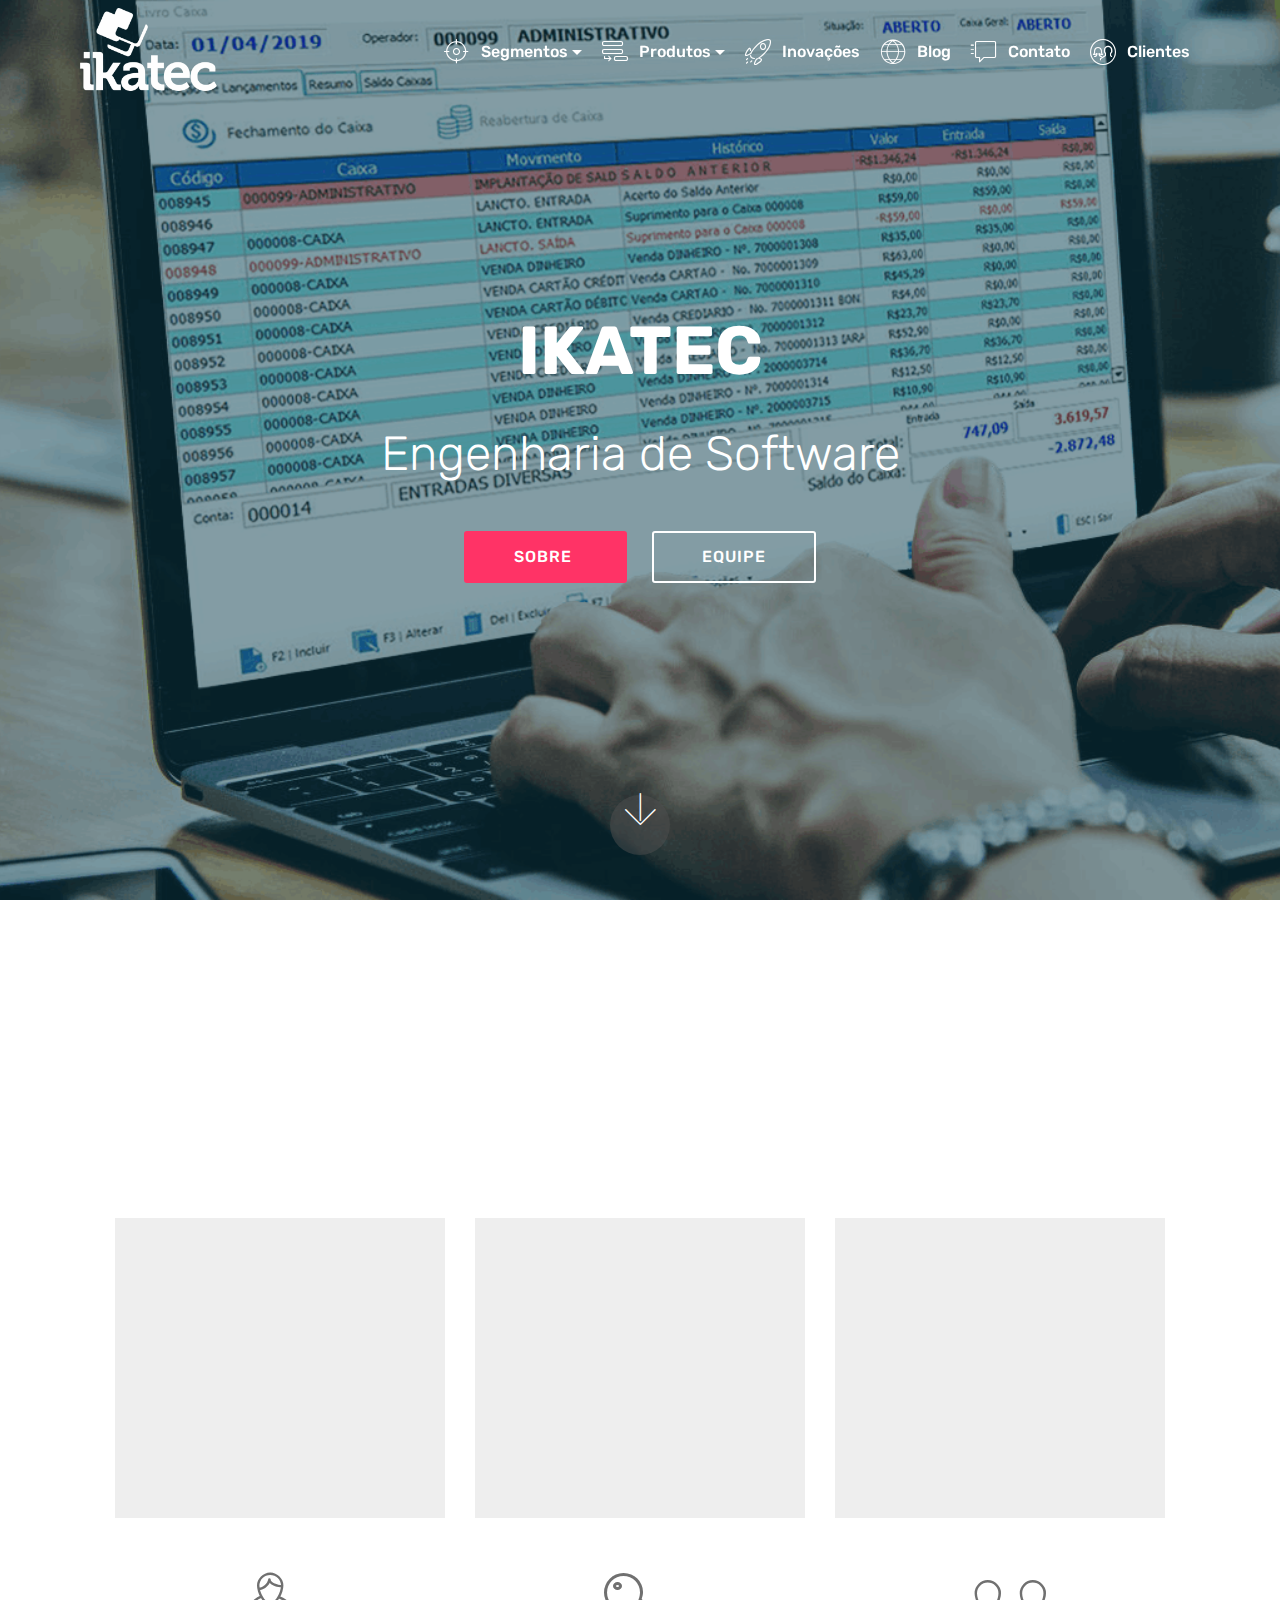
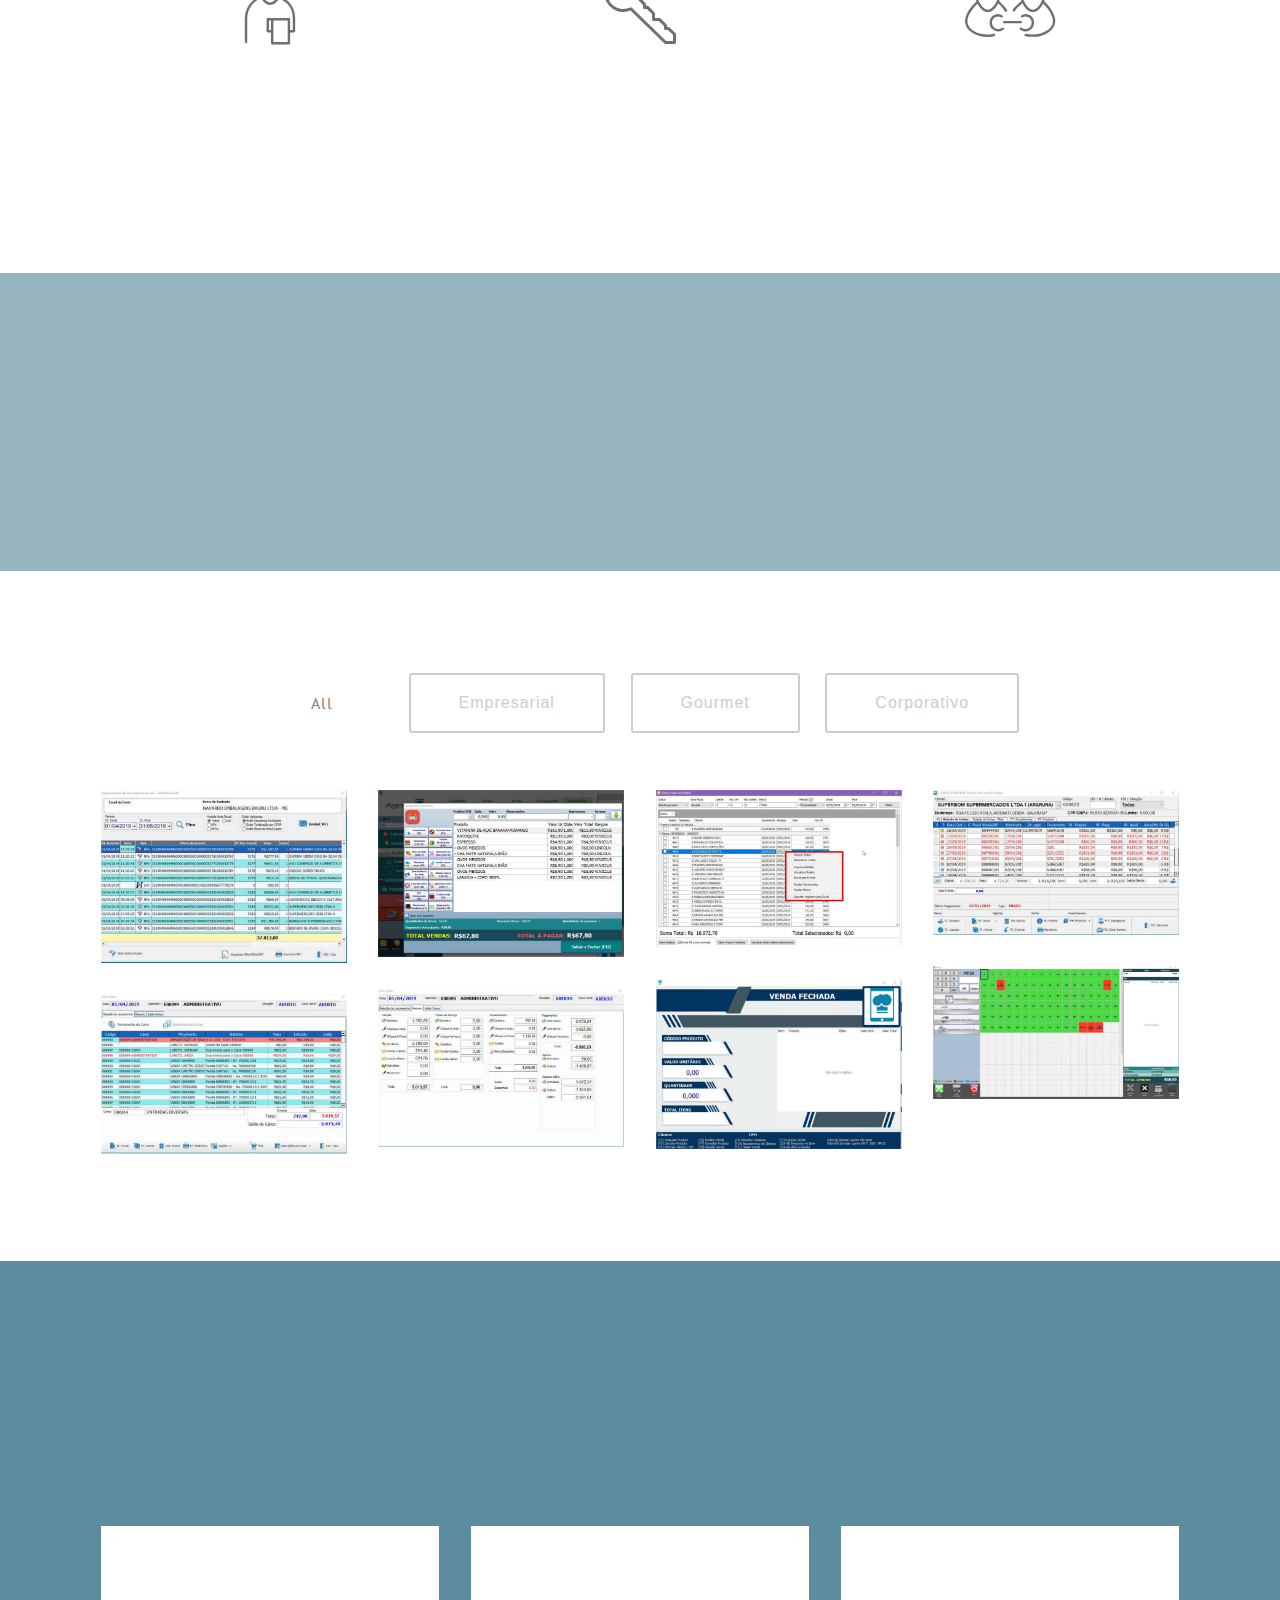
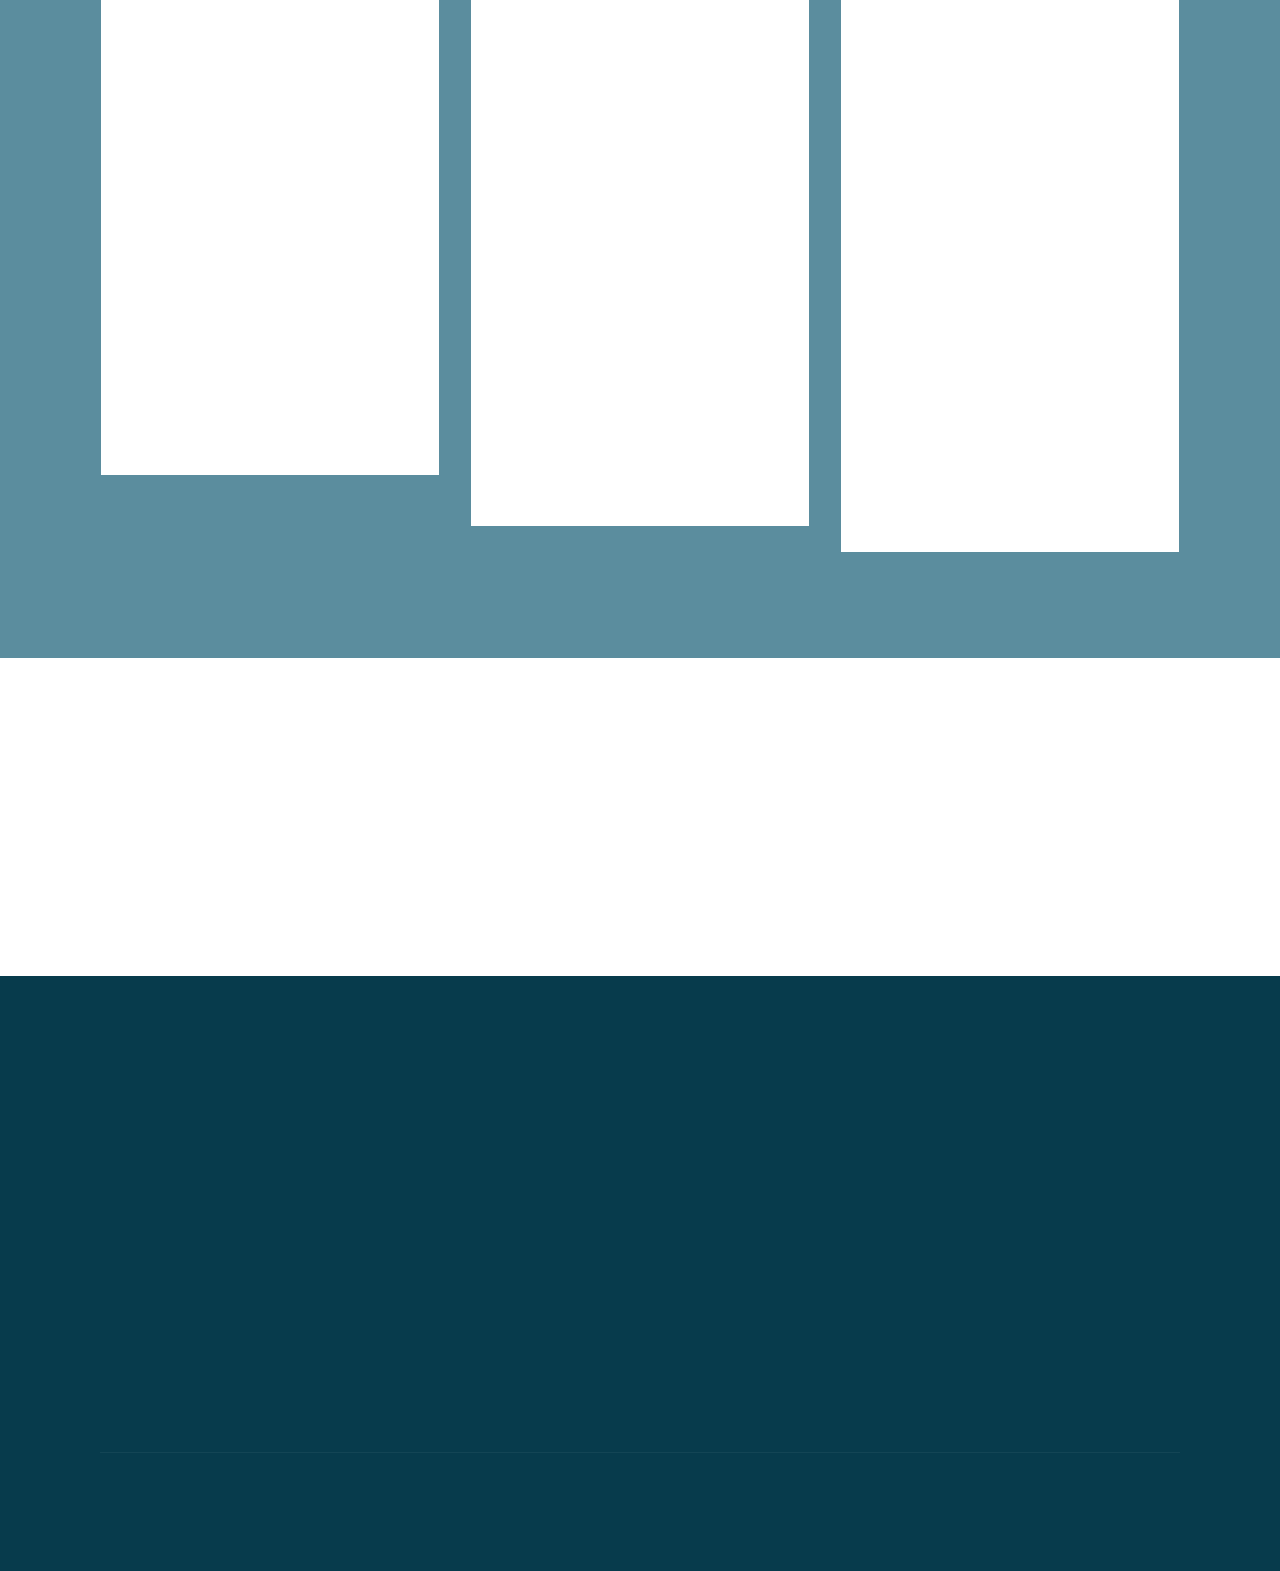
<file: index.html>
<!DOCTYPE html>
<html  >
<head>
  <!-- Site made with Mobirise Website Builder v4.10.5, https://mobirise.com -->
  <meta charset="UTF-8">
  <meta http-equiv="X-UA-Compatible" content="IE=edge">
  <meta name="generator" content="Mobirise v4.10.5, mobirise.com">
  <meta name="viewport" content="width=device-width, initial-scale=1, minimum-scale=1">
  <link rel="shortcut icon" href="assets/images/logo-branca-site-240x154.png" type="image/x-icon">
  <meta name="description" content="Ikatec Engenharia de Softwares, sistema ERP, CRM, Delivery e de comunicação digital para usa empresa.">
  
  <title>Ikatec</title>
  <link rel="stylesheet" href="assets/icons-mind/style.css">
  <link rel="stylesheet" href="assets/web/assets/mobirise-icons/mobirise-icons.css">
  <link rel="stylesheet" href="assets/tether/tether.min.css">
  <link rel="stylesheet" href="assets/bootstrap/css/bootstrap.min.css">
  <link rel="stylesheet" href="assets/bootstrap/css/bootstrap-grid.min.css">
  <link rel="stylesheet" href="assets/bootstrap/css/bootstrap-reboot.min.css">
  <link rel="stylesheet" href="assets/dropdown/css/style.css">
  <link rel="stylesheet" href="assets/animatecss/animate.min.css">
  <link rel="stylesheet" href="assets/socicon/css/styles.css">
  <link rel="stylesheet" href="assets/theme/css/style.css">
  <link rel="stylesheet" href="assets/gallery/style.css">
  <link rel="stylesheet" href="assets/mobirise/css/mbr-additional.css" type="text/css">
  
  
  

</head>
<body>
  <section class="menu cid-qTkzRZLJNu" once="menu" id="menu1-0">

    

    <nav class="navbar navbar-expand beta-menu navbar-dropdown align-items-center navbar-fixed-top navbar-toggleable-sm bg-color transparent">
        <button class="navbar-toggler navbar-toggler-right" type="button" data-toggle="collapse" data-target="#navbarSupportedContent" aria-controls="navbarSupportedContent" aria-expanded="false" aria-label="Toggle navigation">
            <div class="hamburger">
                <span></span>
                <span></span>
                <span></span>
                <span></span>
            </div>
        </button>
        <div class="menu-logo">
            <div class="navbar-brand">
                <span class="navbar-logo">
                    <a href="https://www.ikatec.com.br">
                         <img src="assets/images/logo-branca-site-240x154.png" alt="Ikatec Tecnologia" title="Ikatec Tecnologia" style="height: 5.5rem;">
                    </a>
                </span>
                
            </div>
        </div>
        <div class="collapse navbar-collapse" id="navbarSupportedContent">
            <ul class="navbar-nav nav-dropdown nav-right" data-app-modern-menu="true"><li class="nav-item dropdown"><a class="nav-link link text-white dropdown-toggle display-4" href="page1.html" aria-expanded="false" data-toggle="dropdown-submenu"><span class="mbri-target mbr-iconfont mbr-iconfont-btn"></span>Segmentos</a><div class="dropdown-menu"><a class="text-white dropdown-item display-4" href="page6.html" aria-expanded="false">Salão Cabeleleiros<br></a><a class="text-white dropdown-item display-4" href="http://www.hotentregasmais.com.br" aria-expanded="false" target="_blank">Delivery<br></a><a class="text-white dropdown-item display-4" href="page7.html" aria-expanded="false">Restaurantes<br></a><a class="text-white dropdown-item display-4" href="page8.html" aria-expanded="false">ERP Pequenas Empresas<br></a><a class="text-white dropdown-item display-4" href="page6.html" aria-expanded="false">Clínicas Estética</a><a class="text-white dropdown-item display-4" href="https://www.mnadeumzap.com.br" aria-expanded="false" target="_blank">Mande Um Zap</a><a class="text-white dropdown-item display-4" href="page1.html" aria-expanded="false">Hatus</a></div></li><li class="nav-item dropdown">
                    <a class="nav-link link text-white dropdown-toggle display-4" href="https://mobirise.com" data-toggle="dropdown-submenu" aria-expanded="true"><span class="mbri-add-submenu mbr-iconfont mbr-iconfont-btn"></span>
                        
                        Produtos</a><div class="dropdown-menu"><div class="dropdown"><a class="text-white dropdown-item dropdown-toggle display-4" href="https://mobirise.com" data-toggle="dropdown-submenu" aria-expanded="true">Agnus</a><div class="dropdown-menu dropdown-submenu"><a class="text-white dropdown-item display-4" href="page8.html">Empresiarial<br></a><a class="text-white dropdown-item display-4" href="page6.html" aria-expanded="false">Corporativo</a><a class="text-white dropdown-item display-4" href="page7.html" aria-expanded="false">Gourmet</a></div></div><a class="text-white dropdown-item display-4" href="https://www.mandeumzap.com.br" aria-expanded="false" target="_blank">Plataforma M1Z</a><a class="text-white dropdown-item display-4" href="https://www.hotentregasmais.com.br" aria-expanded="false" target="_blank">Hot Entregas</a></div>
                </li><li class="nav-item"><a class="nav-link link text-white display-4" href="index.html"><span class="mbri-rocket mbr-iconfont mbr-iconfont-btn"></span>
                        Inovações</a></li><li class="nav-item"><a class="nav-link link text-white display-4" href="index.html"><span class="imind-globe mbr-iconfont mbr-iconfont-btn"></span>
                        Blog</a></li><li class="nav-item"><a class="nav-link link text-white display-4" href="page9.html"><span class="mbri-help mbr-iconfont mbr-iconfont-btn"></span>Contato</a></li><li class="nav-item"><a class="nav-link link text-white display-4" href="index.html"><span class="mbri-users mbr-iconfont mbr-iconfont-btn"></span>Clientes</a></li></ul>
            
        </div>
    </nav>
</section>

<section class="engine"><a href="https://mobirise.info/v">free html templates</a></section><section class="cid-qTkA127IK8 mbr-fullscreen" id="header2-1">

    

    <div class="mbr-overlay" style="opacity: 0.5; background-color: rgb(7, 59, 76);"></div>

    <div class="container align-center">
        <div class="row justify-content-md-center">
            <div class="mbr-white col-md-10">
                <h1 class="mbr-section-title mbr-bold pb-3 mbr-fonts-style display-1">
                    IKATEC<br></h1>
                
                <p class="mbr-text pb-3 mbr-fonts-style display-2">
                    Engenharia de Software</p>
                <div class="mbr-section-btn"><a class="btn btn-md btn-secondary display-4" href="sobre.html">SOBRE&nbsp;</a>
                    <a class="btn btn-md btn-white-outline display-4" href="page10.html">EQUIPE</a></div>
            </div>
        </div>
    </div>
    <div class="mbr-arrow hidden-sm-down" aria-hidden="true">
        <a href="#next">
            <i class="mbri-down mbr-iconfont"></i>
        </a>
    </div>
</section>

<section class="features15 cid-rnyy3kBhGM" id="features15-7">

    

    
    <div class="container">
        <h2 class="mbr-section-title pb-3 align-center mbr-fonts-style display-2">Moldamos a tecnologia com ideias, talento e conhecimento</h2>
        <h3 class="mbr-section-subtitle display-5 align-center mbr-fonts-style">A Ikatec como empresa tem por objetivo com esforço e dedicação, não ser um sucesso para si e sim criar e gerar valor para seu o negócio.</h3>

        <div class="media-container-row container pt-5 mt-2">

            <div class="col-12 col-md-6 mb-4 col-lg-4">
                <div class="card flip-card p-5 align-center">
                    <div class="card-front card_cont">
                        <img src="assets/images/mbr-900x401.jpg" alt="Mobirise" title="">
                    </div>
                    <div class="card_back card_cont">
                        <h4 class="card-title display-5 py-2 mbr-fonts-style">
                            Equipe Especializada</h4>
                        <p class="mbr-text mbr-fonts-style display-7">
                            Mantemos profissionais qualificados em cada área de atuação, como temos vários nichos de mercado habilitamos profissionais para cada um deles para melhor aproveitamento dos talentos, com foco no resultado para cada cliente</p>
                    </div>
                </div>
            </div>

            <div class="col-12 col-md-6 mb-4 col-lg-4">
                
                <div class="card flip-card p-5 align-center">
                    <div class="card-front card_cont">
                        <img src="assets/images/mbr-900x600.jpg" alt="Mobirise" title="">
                    </div>
                    <div class="card_back card_cont">
                        <h4 class="card-title py-2 mbr-fonts-style display-5">
                            Tecnologias</h4>
                        <p class="mbr-text mbr-fonts-style display-7">Utilizamos em nossos projetos as melhores tecnologias para cada necessidade, sempre trazendo o que cada uma traz de melhor para serem aplicadas no desenvolvimento para o mercado de nossos clientes</p>
                    </div>
                </div>
            </div>
            
            <div class="col-12 col-md-6 mb-4 col-lg-4">
                <div class="card flip-card p-5 align-center">
                    <div class="card-front card_cont">
                        <img src="assets/images/mbr-1-1068x712.jpeg" alt="Mobirise" title="">
                    </div>
                    <div class="card_back card_cont">
                        <h4 class="card-title py-2 mbr-fonts-style display-5">
                            Criatividade e Inovação</h4>
                        <p class="mbr-text mbr-fonts-style display-7">
                            Mantemos nossas equipes motivadas para buscar novas soluções em diversas áreas, para isso mantemos nossos desenvolvedores em um ambiente agradável de criação para novas ideias</p>
                    </div>
                </div> 
            </div>

            
        </div>
</div></section>

<section class="features5 cid-rov5qFwqAF" id="features5-c">
    
    

    
    <div class="container">
        <div class="media-container-row">

            <div class="card p-3 col-12 col-md-6 col-lg-4">
                <div class="card-img pb-3">
                    <span class="mbr-iconfont imind-waiter"></span>
                </div>
                <div class="card-box">
                    <h4 class="card-title py-3 mbr-fonts-style display-7">
                        Ouvindo
                    <div>você</div></h4>
                    <p class="mbr-text mbr-fonts-style display-7">Estamos sempre prontos para ouvir e ajudar, seja para resolver questões relativas ao uso dos nossos sistemas, sugestões e apontamento de melhorias.</p>
                </div>
            </div>

            <div class="card p-3 col-12 col-md-6 col-lg-4">
                <div class="card-img pb-3">
                    <span class="mbr-iconfont mbri-key"></span>
                </div>
                <div class="card-box">
                    <h4 class="card-title py-3 mbr-fonts-style display-7">Expertise</h4>
                    <p class="mbr-text mbr-fonts-style display-7">Conhecimento e tecnologia, são norteadores em nossas equipes para fazer suas rotinas e atividades mais organizadas e rentáveis em seu negócio.</p>
                </div>
            </div>

            <div class="card p-3 col-12 col-md-6 col-lg-4">
                <div class="card-img pb-3">
                    <span class="mbr-iconfont imind-affiliate"></span>
                </div>
                <div class="card-box">
                    <h4 class="card-title py-3 mbr-fonts-style display-7">
                        Atendimento
                    <div>personalizado</div></h4>
                    <p class="mbr-text mbr-fonts-style display-7">Você pode solicitar uma visita no local para atendimento de necessidades específicas ou agendar uma vídeo conferência online.</p>
                </div>
            </div>

            
        </div>
    </div>
</section>

<section class="mbr-section content5 cid-ru2FzwJYtT mbr-parallax-background" id="content5-g">

    

    <div class="mbr-overlay" style="opacity: 0.6; background-color: rgb(91, 141, 158);">
    </div>

    <div class="container">
        <div class="media-container-row">
            <div class="title col-12 col-md-8">
                <h2 class="align-center mbr-bold mbr-white pb-3 mbr-fonts-style display-1">AGNUS</h2>
                <h3 class="mbr-section-subtitle align-center mbr-light mbr-white pb-3 mbr-fonts-style display-5">Sistema de Controle Empresarial<div>ERP</div></h3>
                
                
            </div>
        </div>
    </div>
</section>

<section class="mbr-gallery mbr-slider-carousel cid-ru3CDonkvN" id="gallery2-p">

    

    <div class="container">
        <div><!-- Filter --><div class="mbr-gallery-filter container gallery-filter-active"><ul buttons="0"><li class="mbr-gallery-filter-all"><a class="btn btn-md btn-primary-outline active display-7" href="">All</a></li></ul></div><!-- Gallery --><div class="mbr-gallery-row"><div class="mbr-gallery-layout-default"><div><div><div class="mbr-gallery-item mbr-gallery-item--p2" data-video-url="false" data-tags="Empresarial"><div href="#lb-gallery2-p" data-slide-to="0" data-toggle="modal"><img src="assets/images/empresarial-envio-docs-fiscais-contabilidade-926x650-800x562.jpg" alt="" title=""><span class="icon-focus"></span></div></div><div class="mbr-gallery-item mbr-gallery-item--p2" data-video-url="false" data-tags="Gourmet"><div href="#lb-gallery2-p" data-slide-to="1" data-toggle="modal"><img src="assets/images/gourmet-controle-mesas-modelo-1-inclusao-items-1128x766-800x543.jpg" alt="" title=""><span class="icon-focus"></span></div></div><div class="mbr-gallery-item mbr-gallery-item--p2" data-video-url="false" data-tags="Corporativo"><div href="#lb-gallery2-p" data-slide-to="2" data-toggle="modal"><img src="assets/images/hatus-gerenciador-de-boletos-1026x656-800x512.jpg" alt="" title=""><span class="icon-focus"></span></div></div><div class="mbr-gallery-item mbr-gallery-item--p2" data-video-url="false" data-tags="Empresarial"><div href="#lb-gallery2-p" data-slide-to="3" data-toggle="modal"><img src="assets/images/empresarial-contas-a-receber-1008x593-800x471.jpg" alt="" title=""><span class="icon-focus"></span></div></div><div class="mbr-gallery-item mbr-gallery-item--p2" data-video-url="false" data-tags="Gourmet"><div href="#lb-gallery2-p" data-slide-to="4" data-toggle="modal"><img src="assets/images/gourmet-tela-touch-1920x1042-800x434.jpg" alt="" title=""><span class="icon-focus"></span></div></div><div class="mbr-gallery-item mbr-gallery-item--p2" data-video-url="false" data-tags="Gourmet"><div href="#lb-gallery2-p" data-slide-to="5" data-toggle="modal"><img src="assets/images/gourmet-pdv-1025x710-800x554.jpg" alt="" title=""><span class="icon-focus"></span></div></div><div class="mbr-gallery-item mbr-gallery-item--p2" data-video-url="false" data-tags="Empresarial"><div href="#lb-gallery2-p" data-slide-to="6" data-toggle="modal"><img src="assets/images/empresarial-caixa-2-985x639-800x519.jpg" alt="" title=""><span class="icon-focus"></span></div></div><div class="mbr-gallery-item mbr-gallery-item--p2" data-video-url="false" data-tags="Empresarial"><div href="#lb-gallery2-p" data-slide-to="7" data-toggle="modal"><img src="assets/images/empresarial-caixa-1-984x642-800x522.jpg" alt="" title=""><span class="icon-focus"></span></div></div></div></div><div class="clearfix"></div></div></div><!-- Lightbox --><div data-app-prevent-settings="" class="mbr-slider modal fade carousel slide" tabindex="-1" data-keyboard="true" data-interval="false" id="lb-gallery2-p"><div class="modal-dialog"><div class="modal-content"><div class="modal-body"><div class="carousel-inner"><div class="carousel-item"><img src="assets/images/empresarial-envio-docs-fiscais-contabilidade-926x650.jpg" alt="" title=""></div><div class="carousel-item"><img src="assets/images/gourmet-controle-mesas-modelo-1-inclusao-items-1128x766.jpg" alt="" title=""></div><div class="carousel-item"><img src="assets/images/hatus-gerenciador-de-boletos-1026x656.jpg" alt="" title=""></div><div class="carousel-item"><img src="assets/images/empresarial-contas-a-receber-1008x593.jpg" alt="" title=""></div><div class="carousel-item"><img src="assets/images/gourmet-tela-touch-1920x1042.jpg" alt="" title=""></div><div class="carousel-item"><img src="assets/images/gourmet-pdv-1025x710.jpg" alt="" title=""></div><div class="carousel-item"><img src="assets/images/empresarial-caixa-2-985x639.jpg" alt="" title=""></div><div class="carousel-item active"><img src="assets/images/empresarial-caixa-1-984x642.jpg" alt="" title=""></div></div><a class="carousel-control carousel-control-prev" role="button" data-slide="prev" href="#lb-gallery2-p"><span class="mbri-left mbr-iconfont" aria-hidden="true"></span><span class="sr-only">Previous</span></a><a class="carousel-control carousel-control-next" role="button" data-slide="next" href="#lb-gallery2-p"><span class="mbri-right mbr-iconfont" aria-hidden="true"></span><span class="sr-only">Next</span></a><a class="close" href="#" role="button" data-dismiss="modal"><span class="sr-only">Close</span></a></div></div></div></div></div>
    </div>

</section>

<section class="mbr-section content4 cid-ru3saekySp" id="content4-n">

    

    <div class="container">
        <div class="media-container-row">
            <div class="title col-12 col-md-8">
                <h2 class="align-center pb-3 mbr-fonts-style display-2">
                    Temos soluções criativas para diversos fins</h2>
                <h3 class="mbr-section-subtitle align-center mbr-light mbr-fonts-style display-5">
                    Engenharia de software, imaginação e criatividade.</h3>
                
            </div>
        </div>
    </div>
</section>

<section class="features3 cid-ru3pGNJAC6" id="features3-k">

    

    
    <div class="container">
        <div class="media-container-row">
            <div class="card p-3 col-12 col-md-6 col-lg-4">
                <div class="card-wrapper">
                    <div class="card-img">
                        <img src="assets/images/agnus-882x542.jpg" alt="Mobirise" title="">
                    </div>
                    <div class="card-box">
                        <h4 class="card-title mbr-fonts-style display-7">
                            AGNUS
                        </h4>
                        <p class="mbr-text mbr-fonts-style display-7">
                            Família de produtos para gestão de negócios, um ERP prático que ajudará sua empresa a se destacar mais no mercado em salões, restaurantes, varejo, etc.. Saiba mais ou chame um consultor e marque uma visita.</p>
                    </div>
                    <div class="mbr-section-btn text-center"><a href="agnus.html" class="btn btn-primary display-4">
                            Mais</a></div>
                </div>
            </div>

            <div class="card p-3 col-12 col-md-6 col-lg-4">
                <div class="card-wrapper">
                    <div class="card-img">
                        <img src="assets/images/hot-882x542.jpg" alt="Mobirise" title="">
                    </div>
                    <div class="card-box">
                        <h4 class="card-title mbr-fonts-style display-7">HOT ENTREGAS</h4>
                        <p class="mbr-text mbr-fonts-style display-7">
                            Agora sim uma maneira prática, inteligente e fácil de levar seu negócio a ter o próprio <em>delivery.</em><br>Com Hot Entregas você tem um parceiro com você e não um sócio comissionado! Saiba mais.<br><br><em><br></em></p>
                    </div>
                    <div class="mbr-section-btn text-center"><a href="https://www.hotentregasmais.com.br" class="btn btn-primary display-4" target="_blank">
                            Mais</a></div>
                </div>
            </div>

            <div class="card p-3 col-12 col-md-6 col-lg-4">
                <div class="card-wrapper">
                    <div class="card-img">
                        <img src="assets/images/m1z-882x542.jpg" alt="Mobirise" title="">
                    </div>
                    <div class="card-box">
                        <h4 class="card-title mbr-fonts-style display-7">MANDE UM ZAP</h4>
                        <p class="mbr-text mbr-fonts-style display-7">
                            Já pensou atender vários clientes ao mesmo tempo em um PABX para WhatsApp? Se não pensou é bom se preparar, pois esta plataforma vai garantir um melhor atendimento no mensageiro social mais amado do Brasil. Venha conferir como fazer a gestão de sua comunicaçào pelo WhatsApp.</p>
                    </div>
                    <div class="mbr-section-btn text-center"><a href="https://www.mandeumzap.com.br" class="btn btn-primary display-4" target="_blank">
                            Mais</a></div>
                </div>
            </div>

            
        </div>
    </div>
</section>

<section class="cid-ru3ECm66uH" id="social-buttons1-r">
    
    

    

    <div class="container">
        <div class="media-container-row">
            <div class="col-md-8 align-center">
                <h2 class="pb-3 mbr-section-title mbr-fonts-style display-2">
                    COMPARTILHE ESTA PÁGINA!</h2>
                <div>
                    <div class="mbr-social-likes" data-counters="false">
                        <span class="btn btn-social facebook mx-2" title="Share link on Facebook">
                            <i class="socicon socicon-facebook"></i>
                        </span>
                        <span class="btn btn-social twitter mx-2" title="Share link on Twitter">
                            <i class="socicon socicon-twitter"></i>
                        </span>
                        <span class="btn btn-social plusone mx-2" title="Share link on Google+">
                            <i class="socicon socicon-googleplus"></i>
                        </span>
                        
                        
                    </div>
                </div>
            </div>
        </div>
    </div>
</section>

<section class="cid-rKEGZ9jWyH" id="footer2-2h">

    

    

    <div class="container">
        <div class="media-container-row content mbr-white">
            <div class="col-12 col-md-3 mbr-fonts-style display-7">
                <p class="mbr-text"><strong>Endreço</strong><br>Av. Nossa Senhora de Fátima, 11-19 Jardim América - Bauru -SP&nbsp;<br>
                    <br>
                    <br><strong>Contatos</strong>
                    <br>
                    <br>Email: comercial@ikatec.com.br &nbsp; &nbsp; &nbsp; Telefone: 14 3500 0559 &nbsp; &nbsp; &nbsp; &nbsp; &nbsp; &nbsp; &nbsp; &nbsp; &nbsp; &nbsp;<br>Whatsapp: 11 99686 1116</p>
            </div>
            <div class="col-12 col-md-3 mbr-fonts-style display-7">
                <p class="mbr-text">
                    <strong>Links</strong>
                    <br>
                    <br><a class="text-primary" href="https://mobirise.co/">Website builder</a>
                    <br><br>
                    <br><strong>Feedback</strong>
                    <br>
                    <br>Estamos ansiosos em ouvir suas sugestões, conte para nossa equipe.<br><br></p>
            </div>
            <div class="col-12 col-md-6">
                <div class="google-map"><iframe frameborder="0" style="border:0" src="https://www.google.com/maps/embed/v1/place?key=AIzaSyCy9r70T3NYf3PhvVflTo0_zdif2_IoIYs&amp;q=place_id:EjRBdi4gTm9zc2EgU3JhLiBkZSBGw6F0aW1hLCAxMS0xOSwgQmF1cnUgLSBTUCwgQnJhemlsIhoSGAoUChIJETj80UFnv5QR6f2VTeX6C-wQEw" allowfullscreen=""></iframe></div>
            </div>
        </div>
        <div class="footer-lower">
            <div class="media-container-row">
                <div class="col-sm-12">
                    <hr>
                </div>
            </div>
            <div class="media-container-row mbr-white">
                <div class="col-sm-6 copyright">
                    <p class="mbr-text mbr-fonts-style display-7">
                        © Copyright 2019 Ikatec Engenharia de Software - All Rights Reserved
                    </p>
                </div>
                <div class="col-md-6">
                    <div class="social-list align-right">
                        <div class="soc-item">
                            <a href="https://twitter.com/mobirise" target="_blank">
                                <span class="socicon-twitter socicon mbr-iconfont mbr-iconfont-social"></span>
                            </a>
                        </div>
                        <div class="soc-item">
                            <a href="https://www.facebook.com/pages/Mobirise/1616226671953247" target="_blank">
                                <span class="socicon-facebook socicon mbr-iconfont mbr-iconfont-social"></span>
                            </a>
                        </div>
                        <div class="soc-item">
                            <a href="https://www.youtube.com/c/mobirise" target="_blank">
                                <span class="socicon-youtube socicon mbr-iconfont mbr-iconfont-social"></span>
                            </a>
                        </div>
                        
                        
                        
                    </div>
                </div>
            </div>
        </div>
    </div>
</section>


  <script src="assets/web/assets/jquery/jquery.min.js"></script>
  <script src="assets/popper/popper.min.js"></script>
  <script src="assets/tether/tether.min.js"></script>
  <script src="assets/bootstrap/js/bootstrap.min.js"></script>
  <script src="assets/dropdown/js/nav-dropdown.js"></script>
  <script src="assets/dropdown/js/navbar-dropdown.js"></script>
  <script src="assets/touchswipe/jquery.touch-swipe.min.js"></script>
  <script src="assets/viewportchecker/jquery.viewportchecker.js"></script>
  <script src="assets/parallax/jarallax.min.js"></script>
  <script src="assets/masonry/masonry.pkgd.min.js"></script>
  <script src="assets/imagesloaded/imagesloaded.pkgd.min.js"></script>
  <script src="assets/bootstrapcarouselswipe/bootstrap-carousel-swipe.js"></script>
  <script src="assets/smoothscroll/smooth-scroll.js"></script>
  <script src="assets/vimeoplayer/jquery.mb.vimeo_player.js"></script>
  <script src="assets/sociallikes/social-likes.js"></script>
  <script src="assets/mbr-flip-card/mbr-flip-card.js"></script>
  <script src="assets/theme/js/script.js"></script>
  <script src="assets/slidervideo/script.js"></script>
  <script src="assets/gallery/player.min.js"></script>
  <script src="assets/gallery/script.js"></script>
  
  
 <div id="scrollToTop" class="scrollToTop mbr-arrow-up"><a style="text-align: center;"><i class="mbr-arrow-up-icon mbr-arrow-up-icon-cm cm-icon cm-icon-smallarrow-up"></i></a></div>
    <input name="animation" type="hidden">
  
</body>
</html>
</file>
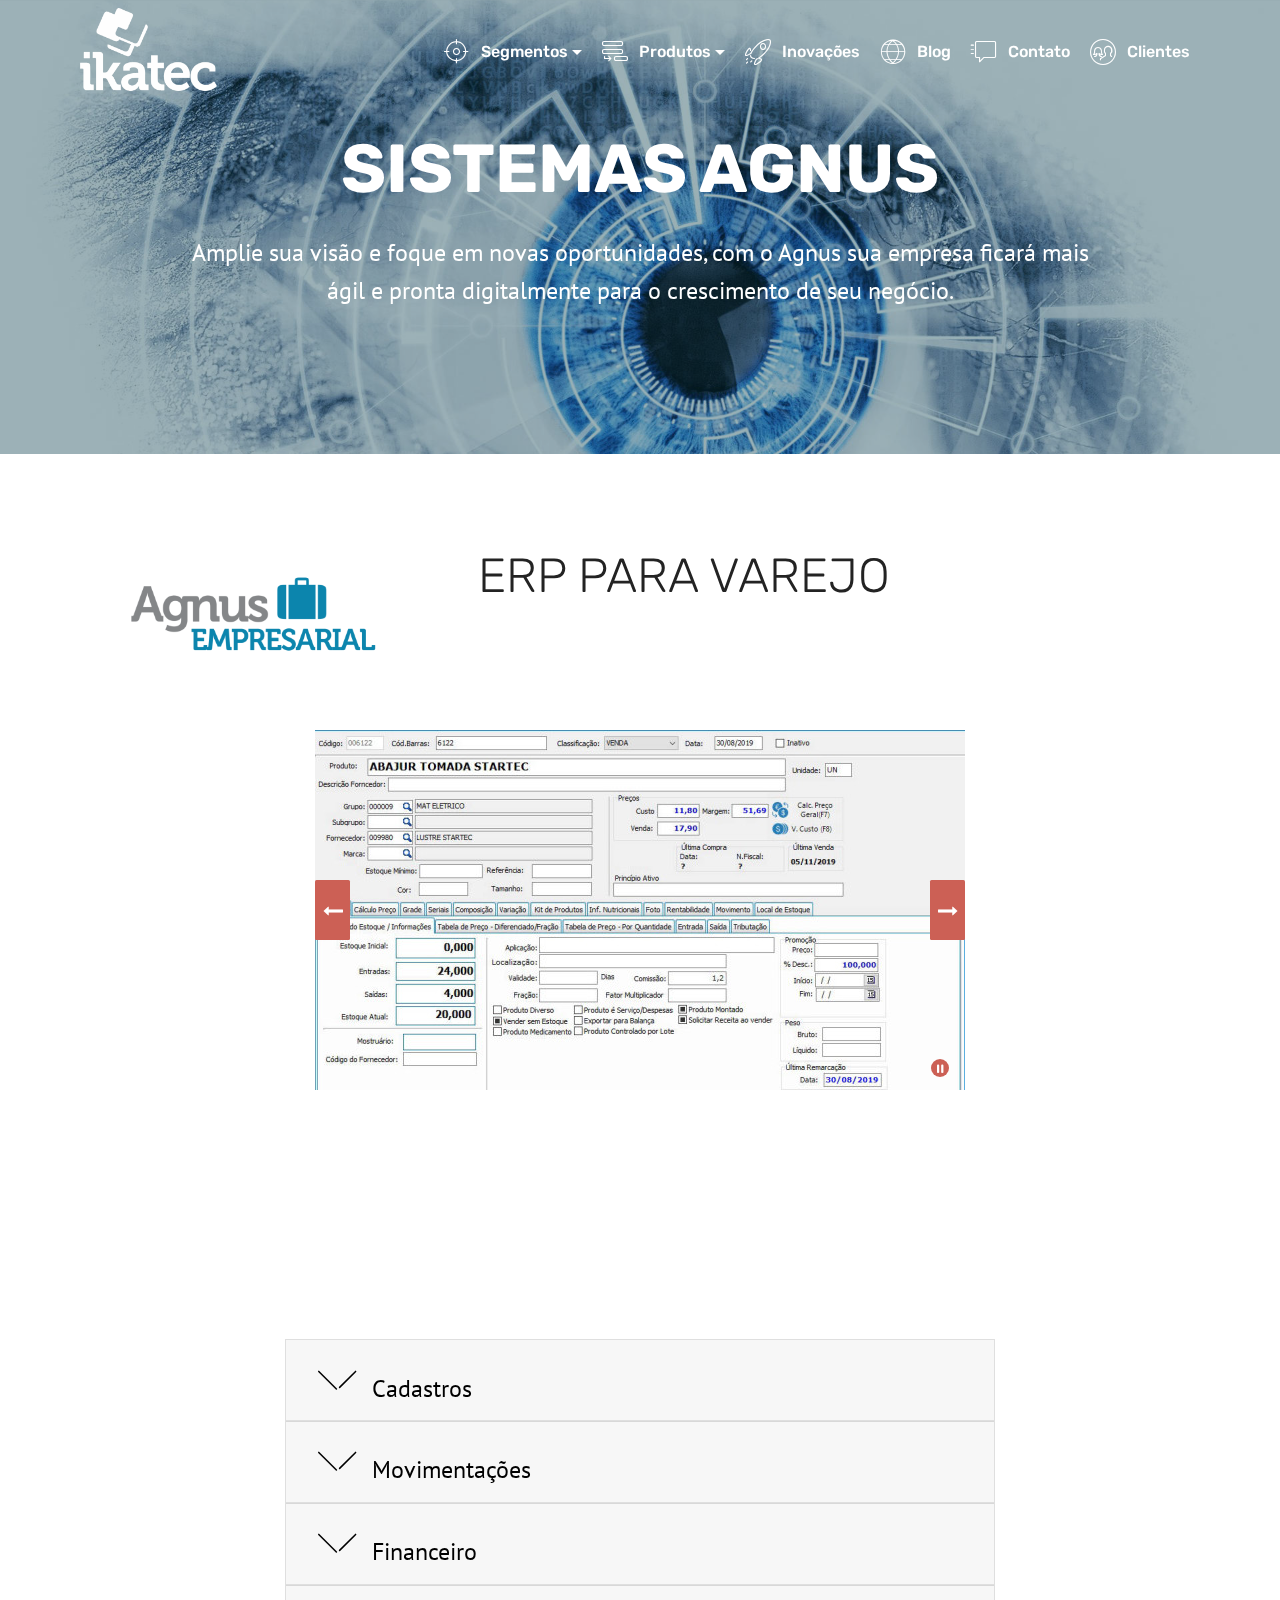
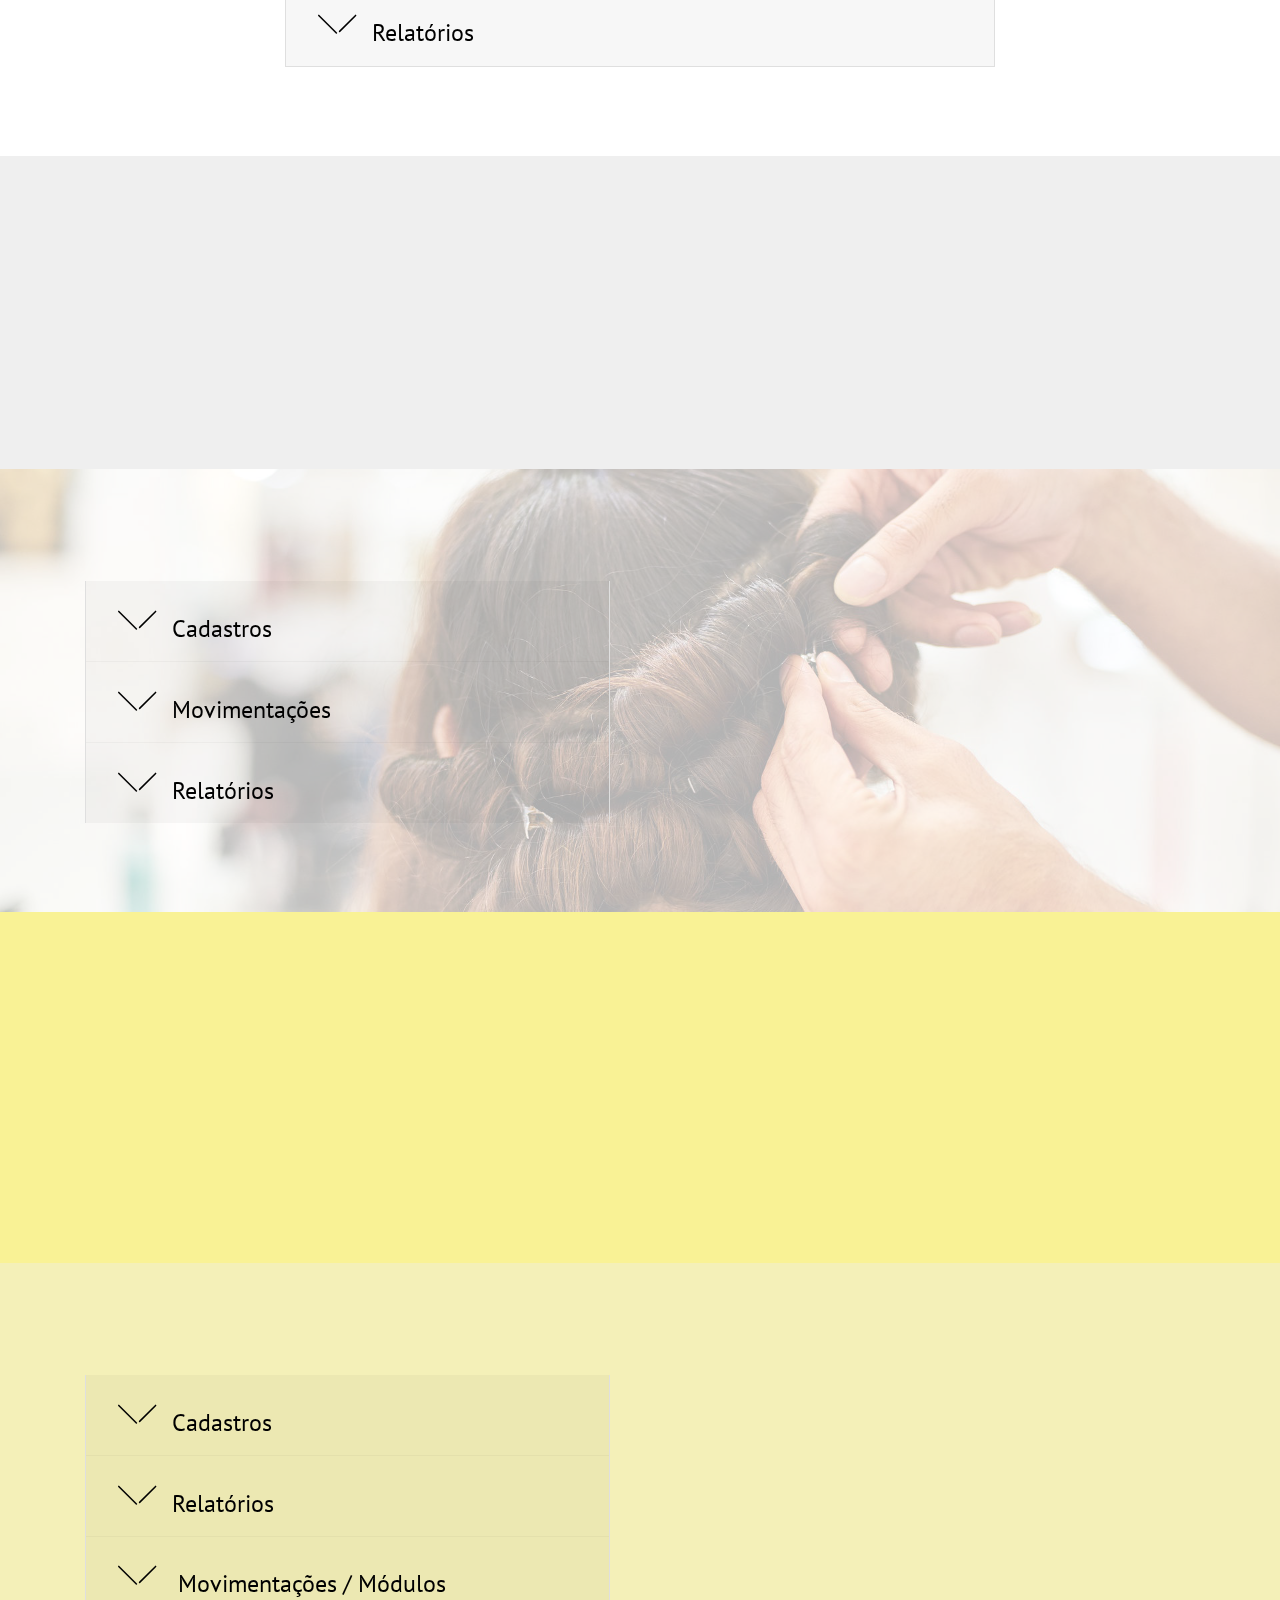
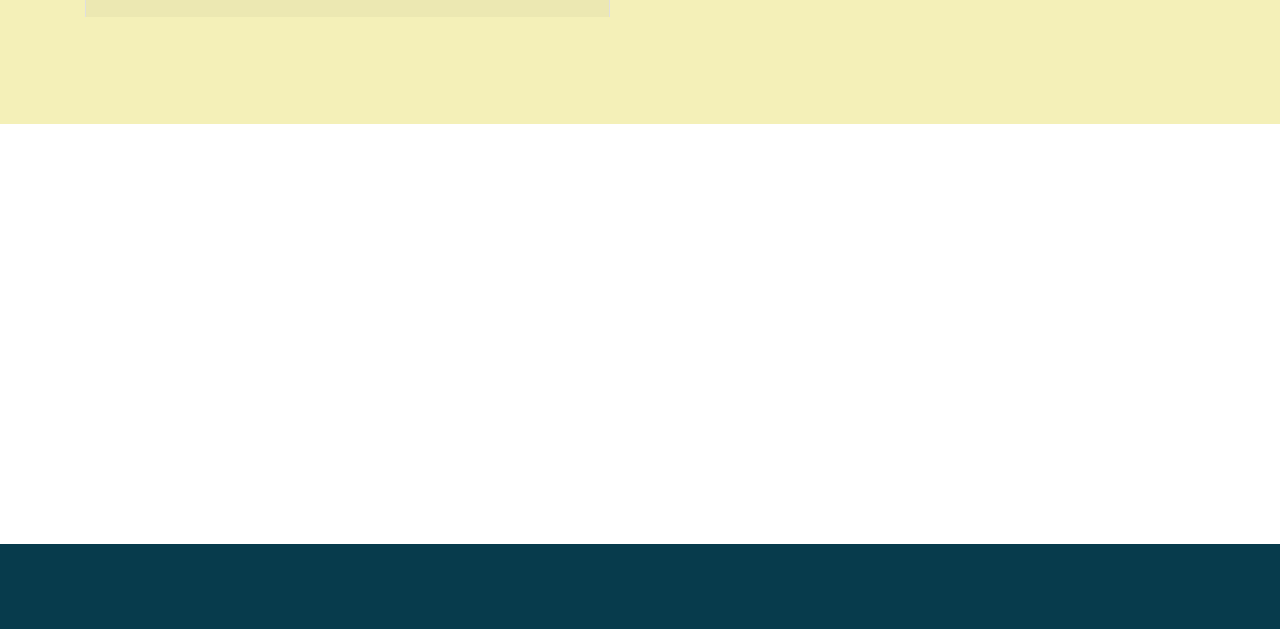
<file: agnus.html>
<!DOCTYPE html>
<html  >
<head>
  <!-- Site made with Mobirise Website Builder v4.10.5, https://mobirise.com -->
  <meta charset="UTF-8">
  <meta http-equiv="X-UA-Compatible" content="IE=edge">
  <meta name="generator" content="Mobirise v4.10.5, mobirise.com">
  <meta name="viewport" content="width=device-width, initial-scale=1, minimum-scale=1">
  <link rel="shortcut icon" href="assets/images/logo-branca-site-240x154.png" type="image/x-icon">
  <meta name="description" content="ERP para pequenas e médias empresas">
  
  <title>agnus</title>
  <link rel="stylesheet" href="assets/icons-mind/style.css">
  <link rel="stylesheet" href="assets/web/assets/mobirise-icons/mobirise-icons.css">
  <link rel="stylesheet" href="assets/tether/tether.min.css">
  <link rel="stylesheet" href="assets/bootstrap/css/bootstrap.min.css">
  <link rel="stylesheet" href="assets/bootstrap/css/bootstrap-grid.min.css">
  <link rel="stylesheet" href="assets/bootstrap/css/bootstrap-reboot.min.css">
  <link rel="stylesheet" href="assets/dropdown/css/style.css">
  <link rel="stylesheet" href="assets/animatecss/animate.min.css">
  <link rel="stylesheet" href="assets/theme/css/style.css">
  <link rel="stylesheet" href="assets/wowslider-init/style.css">
  <link rel="stylesheet" href="assets/mobirise/css/mbr-additional.css" type="text/css">
  
  
  
<link rel="stylesheet" href="assets/wowslider-init/boundary/style.css">
</head>
<body>
  <section class="menu cid-qTkzRZLJNu" once="menu" id="menu1-3">

    

    <nav class="navbar navbar-expand beta-menu navbar-dropdown align-items-center navbar-fixed-top navbar-toggleable-sm bg-color transparent">
        <button class="navbar-toggler navbar-toggler-right" type="button" data-toggle="collapse" data-target="#navbarSupportedContent" aria-controls="navbarSupportedContent" aria-expanded="false" aria-label="Toggle navigation">
            <div class="hamburger">
                <span></span>
                <span></span>
                <span></span>
                <span></span>
            </div>
        </button>
        <div class="menu-logo">
            <div class="navbar-brand">
                <span class="navbar-logo">
                    <a href="https://www.ikatec.com.br">
                         <img src="assets/images/logo-branca-site-240x154.png" alt="Ikatec Tecnologia" title="Ikatec Tecnologia" style="height: 5.5rem;">
                    </a>
                </span>
                
            </div>
        </div>
        <div class="collapse navbar-collapse" id="navbarSupportedContent">
            <ul class="navbar-nav nav-dropdown nav-right" data-app-modern-menu="true"><li class="nav-item dropdown"><a class="nav-link link text-white dropdown-toggle display-4" href="page1.html" aria-expanded="false" data-toggle="dropdown-submenu"><span class="mbri-target mbr-iconfont mbr-iconfont-btn"></span>Segmentos</a><div class="dropdown-menu"><a class="text-white dropdown-item display-4" href="page6.html" aria-expanded="false">Salão Cabeleleiros<br></a><a class="text-white dropdown-item display-4" href="http://www.hotentregasmais.com.br" aria-expanded="false" target="_blank">Delivery<br></a><a class="text-white dropdown-item display-4" href="page7.html" aria-expanded="false">Restaurantes<br></a><a class="text-white dropdown-item display-4" href="page8.html" aria-expanded="false">ERP Pequenas Empresas<br></a><a class="text-white dropdown-item display-4" href="page6.html" aria-expanded="false">Clínicas Estética</a><a class="text-white dropdown-item display-4" href="https://www.mnadeumzap.com.br" aria-expanded="false" target="_blank">Mande Um Zap</a><a class="text-white dropdown-item display-4" href="page1.html" aria-expanded="false">Hatus</a></div></li><li class="nav-item dropdown">
                    <a class="nav-link link text-white dropdown-toggle display-4" href="https://mobirise.com" data-toggle="dropdown-submenu" aria-expanded="true"><span class="mbri-add-submenu mbr-iconfont mbr-iconfont-btn"></span>
                        
                        Produtos</a><div class="dropdown-menu"><div class="dropdown"><a class="text-white dropdown-item dropdown-toggle display-4" href="https://mobirise.com" data-toggle="dropdown-submenu" aria-expanded="true">Agnus</a><div class="dropdown-menu dropdown-submenu"><a class="text-white dropdown-item display-4" href="page8.html">Empresiarial<br></a><a class="text-white dropdown-item display-4" href="page6.html" aria-expanded="false">Corporativo</a><a class="text-white dropdown-item display-4" href="page7.html" aria-expanded="false">Gourmet</a></div></div><a class="text-white dropdown-item display-4" href="https://www.mandeumzap.com.br" aria-expanded="false" target="_blank">Plataforma M1Z</a><a class="text-white dropdown-item display-4" href="https://www.hotentregasmais.com.br" aria-expanded="false" target="_blank">Hot Entregas</a></div>
                </li><li class="nav-item"><a class="nav-link link text-white display-4" href="index.html"><span class="mbri-rocket mbr-iconfont mbr-iconfont-btn"></span>
                        Inovações</a></li><li class="nav-item"><a class="nav-link link text-white display-4" href="index.html"><span class="imind-globe mbr-iconfont mbr-iconfont-btn"></span>
                        Blog</a></li><li class="nav-item"><a class="nav-link link text-white display-4" href="page9.html"><span class="mbri-help mbr-iconfont mbr-iconfont-btn"></span>Contato</a></li><li class="nav-item"><a class="nav-link link text-white display-4" href="index.html"><span class="mbri-users mbr-iconfont mbr-iconfont-btn"></span>Clientes</a></li></ul>
            
        </div>
    </nav>
</section>

<section class="engine"><a href="https://mobirise.info/k">develop free website</a></section><section class="header8 cid-ruq8QfsyOM mbr-parallax-background" id="header8-k">

    

    <div class="mbr-overlay" style="opacity: 0.4; background-color: rgb(7, 59, 76);">
    </div>

    <div class="container align-center">
        <div class="row justify-content-md-center">
            <div class="mbr-white col-md-10">
                <h1 class="mbr-section-title align-center py-2 mbr-bold mbr-fonts-style display-1">
                        SISTEMAS AGNUS</h1>
                <p class="mbr-text align-center py-2 mbr-fonts-style display-5">Amplie sua visão e foque em novas oportunidades, com o Agnus sua empresa ficará mais ágil e pronta digitalmente para o crescimento de seu negócio.</p>
                
                
                
            </div>
        </div>
    </div>
    
</section>

<section class="services2 cid-ruqjie6CzJ" id="services2-p">
    <!---->
    
    <!---->
    <!--Overlay-->
    
    <!--Container-->
    <div class="container">
        <div class="col-md-12">
            <div class="media-container-row">
                <div class="mbr-figure" style="width: 35%;">
                    <img src="assets/images/agnus-empresarial-952x416.png" alt="Mobirise" title="">
                </div>
                <div class="align-left aside-content">
                    <h2 class="mbr-title pt-2 mbr-fonts-style display-2">
                        ERP PARA VAREJO</h2>
                    <div class="mbr-section-text">
                        
                        
                    </div>
                    <!--Btn-->
                    
                </div>
            </div>
        </div>
    </div>
</section>

<section class="mbr-wowslider-container mbr-section mbr-section__container carousel slide mbr-section-nopadding mbr-wowslider-container--boundary" data-ride="carousel" data-keyboard="false" data-wrap="true" data-interval="false" id="wowslider-2a" data-rv-view="3920" style="background-color: rgb(255, 255, 255);">
    <div class="mbr-wowslider">
        <div class="ws_images">
            <ul>
                <li>
                    
                    <img src="assets/images/gestao-cadastro-produtos-2-650x360.jpg" alt="title 1" title="title 1"> text 1
                </li><li>
                    
                    <img src="assets/images/gestao-contas-receber-3-650x360.jpg" alt="title 2" title="title 2"> text 2
                </li><li>
                    
                    <img src="assets/images/relatorio-vendas-650x360.jpg" alt="title 3" title="title 3"> text 3
                </li>
            </ul>
        </div>
        <div class="ws_bullets">
            <div>
                <a href="#" title="">
                    <span><img alt="slide1" src="assets/images/gestao-cadastro-produtos-1-85x48.png"></span>
                </a><a href="#" title="">
                    <span><img alt="slide1" src="assets/images/gestao-contas-receber-1-85x48.png"></span>
                </a><a href="#" title="">
                    <span><img alt="slide1" src="assets/images/relatorio-vendas-85x48.png"></span>
                </a>
            </div>
        </div>
        <div class="ws_shadow"></div>
        <div class="mbr-wowslider-options">
            <div class="params" data-paddingbottom="2" data-anim-type="shift" data-theme="boundary" data-autoplay="true" data-paddingtop="2" data-fullscreen="true" data-showbullets="false" data-timeout="2" data-duration="2" data-height="360" data-width="650" data-responsive="1" data-showcaptions="false" data-captionseffect="slide" data-hidecontrols="false"></div>
        </div>
</div></section>

<section class="mbr-section content4 cid-rKEmhTFIjK" id="content4-2b">

    

    <div class="container">
        <div class="media-container-row">
            <div class="title col-12 col-md-8">
                <h2 class="align-center pb-3 mbr-fonts-style display-5">O AGNUS é uma ferramenta de<div>gestão completa integrando todas</div><div>as áreas de negócio da empresa.</div></h2>
                <h3 class="mbr-section-subtitle align-center mbr-light mbr-fonts-style display-7"><div><span style="font-size: 1rem;">Automatiza e simplifica a&nbsp;</span><span style="font-size: 1rem;">administração financeira, custos,</span><br></div><div>vendas, compras, estoque,&nbsp;<span style="font-size: 1rem;">oferecendo como resultado final</span></div><div>informações gerenciais e&nbsp;<span style="font-size: 1rem;">comparativas com o resultado de</span></div><div>cada negócio.</div></h3>
                
            </div>
        </div>
    </div>
</section>

<section class="toggle1 cid-rKEiXH4O2S" id="toggle1-29">

    

    
        <div class="container">
            <div class="media-container-row">
                <div class="col-12 col-md-8">
                    <div class="section-head text-center space30">
                       
                    </div>
                    <div class="clearfix"></div>
                    <div id="bootstrap-toggle" class="toggle-panel accordionStyles tab-content">
                        <div class="card">
                            <div class="card-header" role="tab" id="headingOne">
                                <a role="button" class="collapsed panel-title text-black" data-toggle="collapse" data-core="" href="#collapse1_15" aria-expanded="false" aria-controls="collapse1">
                                    <h4 class="mbr-fonts-style display-5">
                                        <span class="sign mbr-iconfont mbri-arrow-down inactive"></span>Cadastros
                                    </h4>
                                </a>
                            </div>
                            <div id="collapse1_15" class="panel-collapse noScroll collapse" role="tabpanel" aria-labelledby="headingOne">
                                <div class="panel-body p-4">
                                    <p class="mbr-fonts-style panel-text display-7">
                                       - Produtos / Grades <br>- Serviços <br>- Cliente <br>- Fornecedores <br>- Convênios <br>- Funcionários <br>- Plano de Contas <br>- Cartões/Bancos</p>
                                </div>
                            </div>
                        </div>
                        <div class="card">
                            <div class="card-header" role="tab" id="headingTwo">
                                <a role="button" class="collapsed panel-title text-black" data-toggle="collapse" data-core="" href="#collapse2_15" aria-expanded="false" aria-controls="collapse2">
                                    <h4 class="mbr-fonts-style display-5">
                                        <span class="sign mbr-iconfont mbri-arrow-down inactive"></span>Movimentações
                                    </h4>
                                </a>

                            </div>
                            <div id="collapse2_15" class="panel-collapse noScroll collapse" role="tabpanel" aria-labelledby="headingTwo">
                                <div class="panel-body p-4">
                                    <p class="mbr-fonts-style panel-text display-7">
                                       - Controle de Estoque <br>- Pedidos de Compra<br> - Vendas <br>- Devoluções <br>- Consignados <br>- Emissão de NF-e / SAT / NFC-e / MDF-e <br>- Comissão de Vendedores 	- Controle de Entradas de Mercadoria<br> - Importação de XML <br>- Ordens de Serviço <br>- Industrialização </p>
                                </div>
                            </div>
                        </div>
                        <div class="card">
                            <div class="card-header" role="tab" id="headingThree">
                                <a role="button" class="collapsed panel-title text-black" data-toggle="collapse" data-core="" href="#collapse3_15" aria-expanded="false" aria-controls="collapse3">
                                    <h4 class="mbr-fonts-style display-5">
                                        <span class="sign mbr-iconfont mbri-arrow-down inactive"></span>Financeiro
                                    </h4>
                                </a>
                            </div>
                            <div id="collapse3_15" class="panel-collapse noScroll collapse" role="tabpanel" aria-labelledby="headingThree">
                                <div class="panel-body p-4">
                                    <p class="mbr-fonts-style panel-text display-7">- Controle de Caixa <br>- Geração e Baixa de Boletos <br>	- Contas a Pagar <br>- Contas Receber <br>- Boletos <br>- Receita e Despesas <br>	- Cheques <br>- Convênio/Consignado</p>
                                </div>
                            </div>
                        </div>
                        <div class="card">
                            <div class="card-header" role="tab" id="headingThree">
                                <a role="button" class="collapsed panel-title text-black" data-toggle="collapse" data-core="" href="#collapse4_15" aria-expanded="false" aria-controls="collapse4">
                                    <h4 class="mbr-fonts-style display-5">
                                        <span class="sign mbr-iconfont mbri-arrow-down inactive"></span>Relatórios
                                    </h4>
                                </a>
                            </div>
                            <div id="collapse4_15" class="panel-collapse noScroll collapse" role="tabpanel" aria-labelledby="headingThree">
                                <div class="panel-body p-4">
                                    <p class="mbr-fonts-style panel-text display-7">
                                       - Comissões <br>- Vendas<br> - Fluxo de Caixa <br>- Emissão de etiquetas <br>	- Caixa <br>- Clientes <br>	- Produtos</p>
                                </div>
                            </div>
                        </div>
                        
                        
                    </div>
                </div>
            </div>
        </div>
</section>

<section class="services2 cid-ruqjkRNo3d" id="services2-q">
    <!---->
    
    <!---->
    <!--Overlay-->
    
    <!--Container-->
    <div class="container">
        <div class="col-md-12">
            <div class="media-container-row">
                <div class="mbr-figure" style="width: 50%;">
                    <img src="assets/images/agnus-corporativo-2-952x415.png" alt="Mobirise" title="">
                </div>
                <div class="align-left aside-content">
                    <h2 class="mbr-title pt-2 mbr-fonts-style display-2">
                        PARA CLÍNICAS E SALÕES</h2>
                    <div class="mbr-section-text">
                        <p class="mbr-text text1 pt-2 mbr-light mbr-fonts-style display-7">
                            Agende, cadastre, gerencie tudo em um Sistema feito para seu negócio.</p>
                        
                    </div>
                    <!--Btn-->
                    
                </div>
            </div>
        </div>
    </div>
</section>

<section class="accordion2 cid-rKllaQPojs" id="accordion2-1g">

    


    <div class="mbr-overlay" style="opacity: 0.7; background-color: rgb(255, 255, 255);">
    </div>
    <div class="container">
        <div class="media-container-row pt-5">
            <div class="accordion-content">
                
                
                <div id="bootstrap-accordion_17" class="panel-group accordionStyles accordion pt-5 mt-3" role="tablist" aria-multiselectable="true">
                        <div class="card">
                            <div class="card-header" role="tab" id="headingOne">
                                <a role="button" class="collapsed panel-title text-black" data-toggle="collapse" data-core="" href="#collapse1_17" aria-expanded="false" aria-controls="collapse1">
                                    <h4 class="mbr-fonts-style display-5">
                                        <span class="sign mbr-iconfont mbri-arrow-down inactive"></span>Cadastros</h4>
                                </a>
                            </div>
                            <div id="collapse1_17" class="panel-collapse noScroll collapse" role="tabpanel" aria-labelledby="headingOne" data-parent="#bootstrap-accordion_17">
                                <div class="panel-body p-4">
                                    <p class="mbr-fonts-style panel-text display-7">- Colaboradores<br>- Fornecedores<br>- Agenda<br>- Serviços</p>
                                </div>
                            </div>
                        </div>
                
                        <div class="card">
                            <div class="card-header" role="tab" id="headingTwo">
                                <a role="button" class="collapsed panel-title text-black" data-toggle="collapse" data-core="" href="#collapse2_17" aria-expanded="false" aria-controls="collapse2">
                                    <h4 class="mbr-fonts-style mbr-fonts-style display-5">
                                        <span class="sign mbr-iconfont mbri-arrow-down inactive"></span>Movimentações</h4>
                                </a>
                                
                            </div>
                            <div id="collapse2_17" class="panel-collapse noScroll collapse" role="tabpanel" aria-labelledby="headingTwo" data-parent="#bootstrap-accordion_17">
                                <div class="panel-body p-4">
                                    <p class="mbr-fonts-style panel-text display-7">- Contas a Pagar<br>- Contas a Receber<br>- Pagamentos<br>- Vendas<br>- Resumo do Mês<br>- Emissão NFS-e Bauru</p>
                                </div>
                            </div>
                        </div>
                
                        <div class="card">
                            <div class="card-header" role="tab" id="headingThree">
                                <a role="button" class="collapsed panel-title text-black" data-toggle="collapse" data-core="" href="#collapse3_17" aria-expanded="false" aria-controls="collapse3">
                                    <h4 class="mbr-fonts-style display-5">
                                        <span class="sign mbr-iconfont mbri-arrow-down inactive"></span>Relatórios</h4>
                                </a>
                            </div>
                            <div id="collapse3_17" class="panel-collapse noScroll collapse" role="tabpanel" aria-labelledby="headingThree" data-parent="#bootstrap-accordion_17">
                                <div class="panel-body p-4">
                                    <p class="mbr-fonts-style panel-text display-7">- Análise de Venda<br>- Estoque<br>- Contas a Receber<br>- Vendas<br>- Comissão</p>
                                </div>
                            </div>
                        </div>
                
                        
                
                        
                
                        
                </div>
            </div>
            <div class="mbr-figure" style="width: 105%;">
                    <img src="assets/images/contas-a-pagar-agnus-908x584.png" alt="Mobirise" title="">
            </div>
        </div>
    </div>
</section>

<section class="services2 cid-ruqkKZZ87v" id="services2-s">
    <!---->
    
    <!---->
    <!--Overlay-->
    
    <!--Container-->
    <div class="container">
        <div class="col-md-12">
            <div class="media-container-row">
                <div class="mbr-figure" style="width: 55%;">
                    <img src="assets/images/agnus-gourmet-952x415.png" alt="Mobirise" title="">
                </div>
                <div class="align-left aside-content">
                    <h2 class="mbr-title pt-2 mbr-fonts-style display-2">
                        RESTAURANTES, FAST FOODS, LANCHONETES</h2>
                    <div class="mbr-section-text">
                        <p class="mbr-text text1 pt-2 mbr-light mbr-fonts-style display-7">
                            Controle de estoque, caixa, mesas e comandas de forma fácil, com um Sistema poderoso, deixando você livre para fazer tudo mais gostoso para seus clientes.</p>
                        
                    </div>
                    <!--Btn-->
                    
                </div>
            </div>
        </div>
    </div>
</section>

<section class="accordion2 cid-rKllcbESzm mbr-parallax-background" id="accordion2-1i">

    


    <div class="mbr-overlay" style="opacity: 0.6; background-color: rgb(249, 242, 149);">
    </div>
    <div class="container">
        <div class="media-container-row pt-5">
            <div class="accordion-content">
                
                
                <div id="bootstrap-accordion_19" class="panel-group accordionStyles accordion pt-5 mt-3" role="tablist" aria-multiselectable="true">
                        <div class="card">
                            <div class="card-header" role="tab" id="headingOne">
                                <a role="button" class="collapsed panel-title text-black" data-toggle="collapse" data-core="" href="#collapse1_19" aria-expanded="false" aria-controls="collapse1">
                                    <h4 class="mbr-fonts-style display-5">
                                        <span class="sign mbr-iconfont mbri-arrow-down inactive"></span>Cadastros</h4>
                                </a>
                            </div>
                            <div id="collapse1_19" class="panel-collapse noScroll collapse" role="tabpanel" aria-labelledby="headingOne" data-parent="#bootstrap-accordion_19">
                                <div class="panel-body p-4">
                                    <p class="mbr-fonts-style panel-text display-7">- Produtos<br>- Cliente<br>- Fornecedores<br>- Mesas e Comandas</p>
                                </div>
                            </div>
                        </div>
                
                        <div class="card">
                            <div class="card-header" role="tab" id="headingTwo">
                                <a role="button" class="collapsed panel-title text-black" data-toggle="collapse" data-core="" href="#collapse2_19" aria-expanded="false" aria-controls="collapse2">
                                    <h4 class="mbr-fonts-style mbr-fonts-style display-5">
                                        <span class="sign mbr-iconfont mbri-arrow-down inactive"></span>Relatórios</h4>
                                </a>
                                
                            </div>
                            <div id="collapse2_19" class="panel-collapse noScroll collapse" role="tabpanel" aria-labelledby="headingTwo" data-parent="#bootstrap-accordion_19">
                                <div class="panel-body p-4">
                                    <p class="mbr-fonts-style panel-text display-7">- Financeiro<br>- Produtos<br>- CRM</p>
                                </div>
                            </div>
                        </div>
                
                        <div class="card">
                            <div class="card-header" role="tab" id="headingThree">
                                <a role="button" class="collapsed panel-title text-black" data-toggle="collapse" data-core="" href="#collapse3_19" aria-expanded="false" aria-controls="collapse3">
                                    <h4 class="mbr-fonts-style display-5">
                                        <span class="sign mbr-iconfont mbri-arrow-down inactive"></span>&nbsp;Movimentações / Módulos</h4>
                                </a>
                            </div>
                            <div id="collapse3_19" class="panel-collapse noScroll collapse" role="tabpanel" aria-labelledby="headingThree" data-parent="#bootstrap-accordion_19">
                                <div class="panel-body p-4">
                                    <p class="mbr-fonts-style panel-text display-7">- Delivery<br>- PDV<br>- Emissão de SAT e NF-e<br>- Controle de Caixa<br>- Contas a Receber<br>- Contas a Pagar<br>- Controle de Estoque<br>- Entrada de Mercadorias</p>
                                </div>
                            </div>
                        </div>
                
                        
                
                        
                
                        
                </div>
            </div>
            <div class="mbr-figure" style="width: 105%;">
                    <img src="assets/images/gourmet-controle-mesas-1042x708.jpg" alt="Mobirise" title="">
            </div>
        </div>
    </div>
</section>

<section class="mbr-section form3 cid-rKEvFe6ISn" id="form3-2d">

    

    

    <div class="container">
        <div class="row justify-content-center">
            <div class="title col-12 col-lg-8">
                <h2 class="align-center pb-2 mbr-fonts-style display-2">
                    FALE COM UM CONSULTOR</h2>
                <h3 class="mbr-section-subtitle align-center pb-5 mbr-light mbr-fonts-style display-5">
                    Informe seu e-mail que entraremos em contato.</h3>
            </div>
        </div>

        <div class="row py-2 justify-content-center">
            <div class="col-12 col-lg-6  col-md-8 " data-form-type="formoid">
                <!---Formbuilder Form--->
                <form action="https://mobirise.com/" method="POST" class="mbr-form form-with-styler" data-form-title="Mobirise Form"><input type="hidden" name="email" data-form-email="true" value="KvSDPI2JAAfqZH9xOYKCwNZIy12WD4lACkX9wg0rHE8Mqmr6s25/HnF9t92EP+IcNF0KaDxC9EgEqfSmKg7+GropUr5XA6UOhjLkN8UZ93QM6QXPs0Wdk9sYznrY7Rer">
                    <div class="row">
                        <div hidden="hidden" data-form-alert="" class="alert alert-success col-12">Thanks for filling out the form!</div>
                        <div hidden="hidden" data-form-alert-danger="" class="alert alert-danger col-12">
                        </div>
                    </div>
                    <div class="dragArea row">
                        <div class="form-group col" data-for="email">
                            <input type="email" name="email" placeholder="Email" data-form-field="Email" required="required" class="form-control display-7" id="email-form3-2d">
                        </div>
                        <div class="col-auto input-group-btn"><button type="submit" class="btn btn-primary display-4">ENVIAR</button></div>
                    </div>
                </form><!---Formbuilder Form--->
            </div>
        </div>
    </div>
</section>

<section once="footers" class="cid-rKlliVxVb3" id="footer6-1k">

    

    

    <div class="container">
        <div class="media-container-row align-center mbr-white">
            <div class="col-12">
                <p class="mbr-text mb-0 mbr-fonts-style display-7">
                    © Copyright 2019 Ikatec Engenharia de Software - All Rights Reserved
                </p>
            </div>
        </div>
    </div>
</section>


  <script src="assets/web/assets/jquery/jquery.min.js"></script>
  <script src="assets/popper/popper.min.js"></script>
  <script src="assets/tether/tether.min.js"></script>
  <script src="assets/bootstrap/js/bootstrap.min.js"></script>
  <script src="assets/dropdown/js/nav-dropdown.js"></script>
  <script src="assets/dropdown/js/navbar-dropdown.js"></script>
  <script src="assets/touchswipe/jquery.touch-swipe.min.js"></script>
  <script src="assets/viewportchecker/jquery.viewportchecker.js"></script>
  <script src="assets/playervimeo/vimeo_player.js"></script>
  <script src="assets/parallax/jarallax.min.js"></script>
  <script src="assets/wowslider-plugin/wowslider.js"></script>
  <script src="assets/smoothscroll/smooth-scroll.js"></script>
  <script src="assets/mbr-switch-arrow/mbr-switch-arrow.js"></script>
  <script src="assets/theme/js/script.js"></script>
  <script src="assets/wowslider-init/script.js"></script>
  <script src="assets/formoid/formoid.min.js"></script>
  
  
 <div id="scrollToTop" class="scrollToTop mbr-arrow-up"><a style="text-align: center;"><i class="mbr-arrow-up-icon mbr-arrow-up-icon-cm cm-icon cm-icon-smallarrow-up"></i></a></div>
    <input name="animation" type="hidden">
  <script async src="assets/wowslider-effect/shift/script.js"></script>
</body>
</html>
</file>
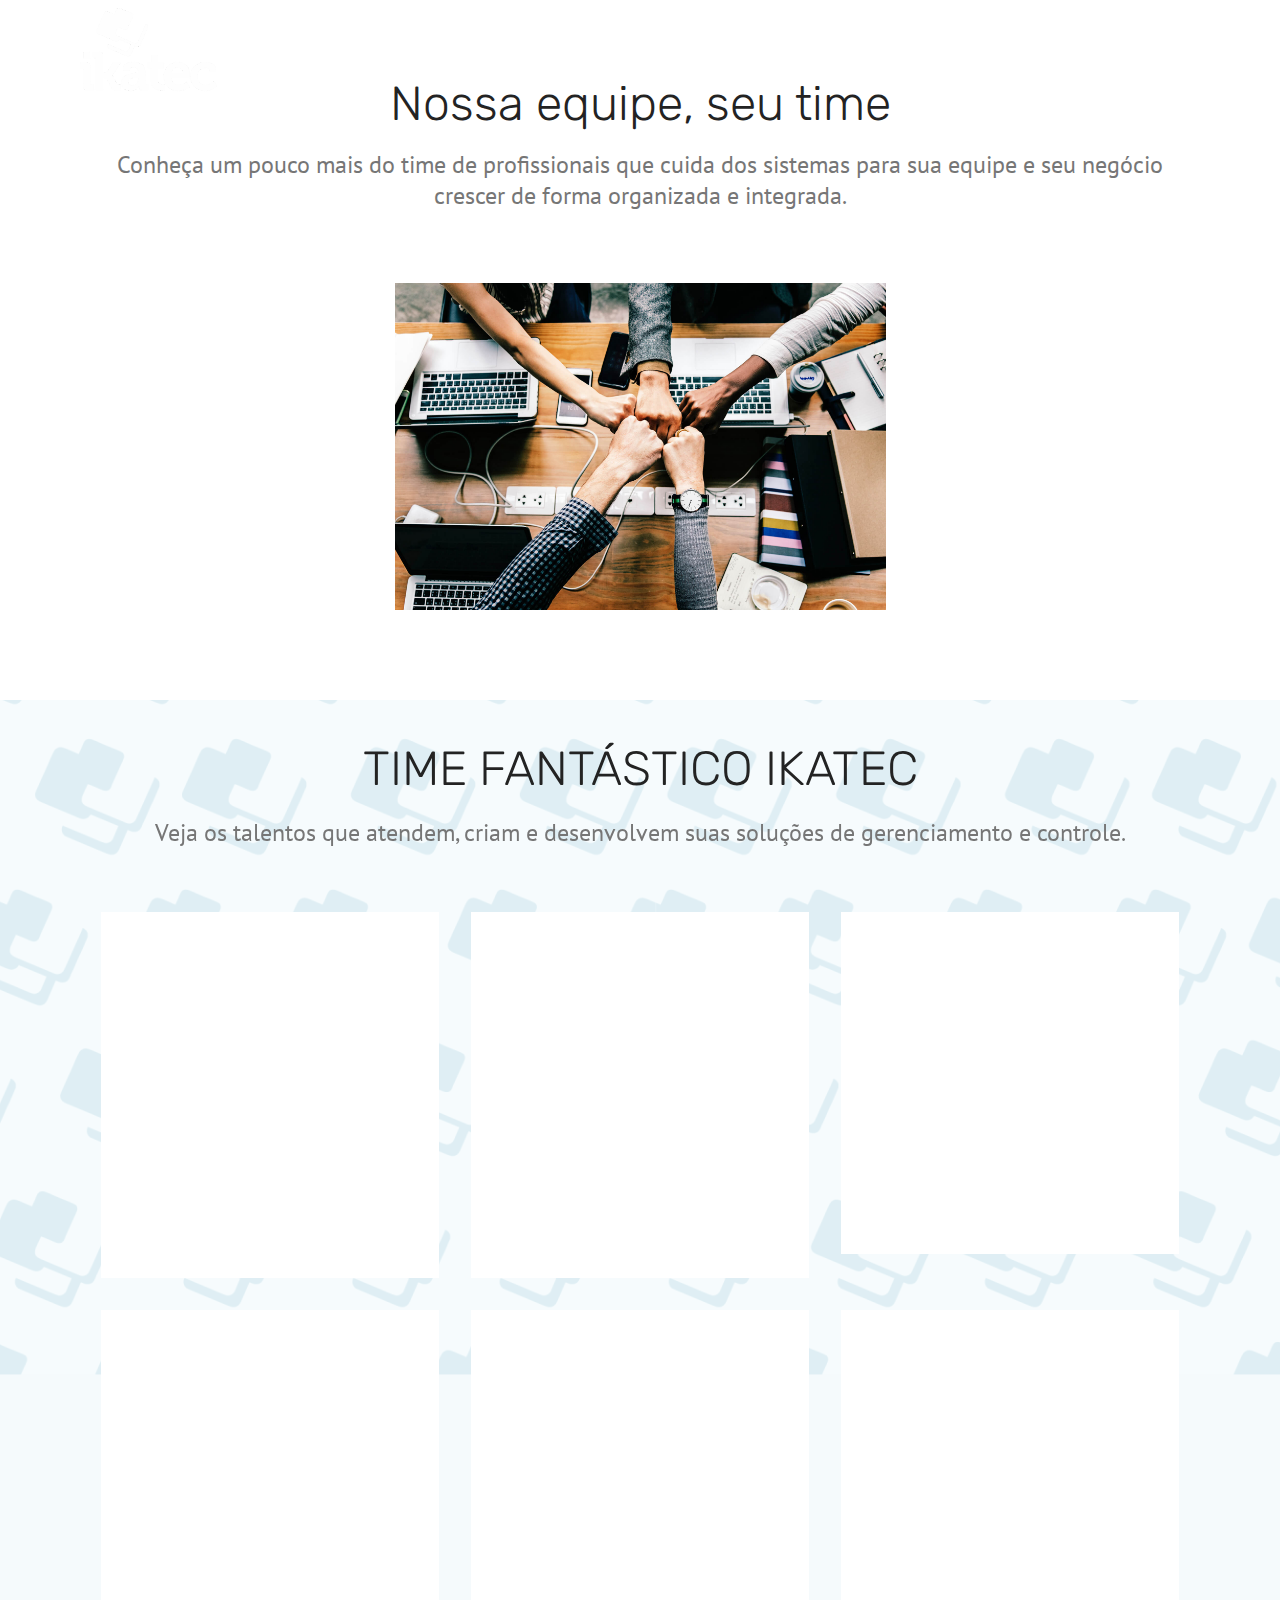
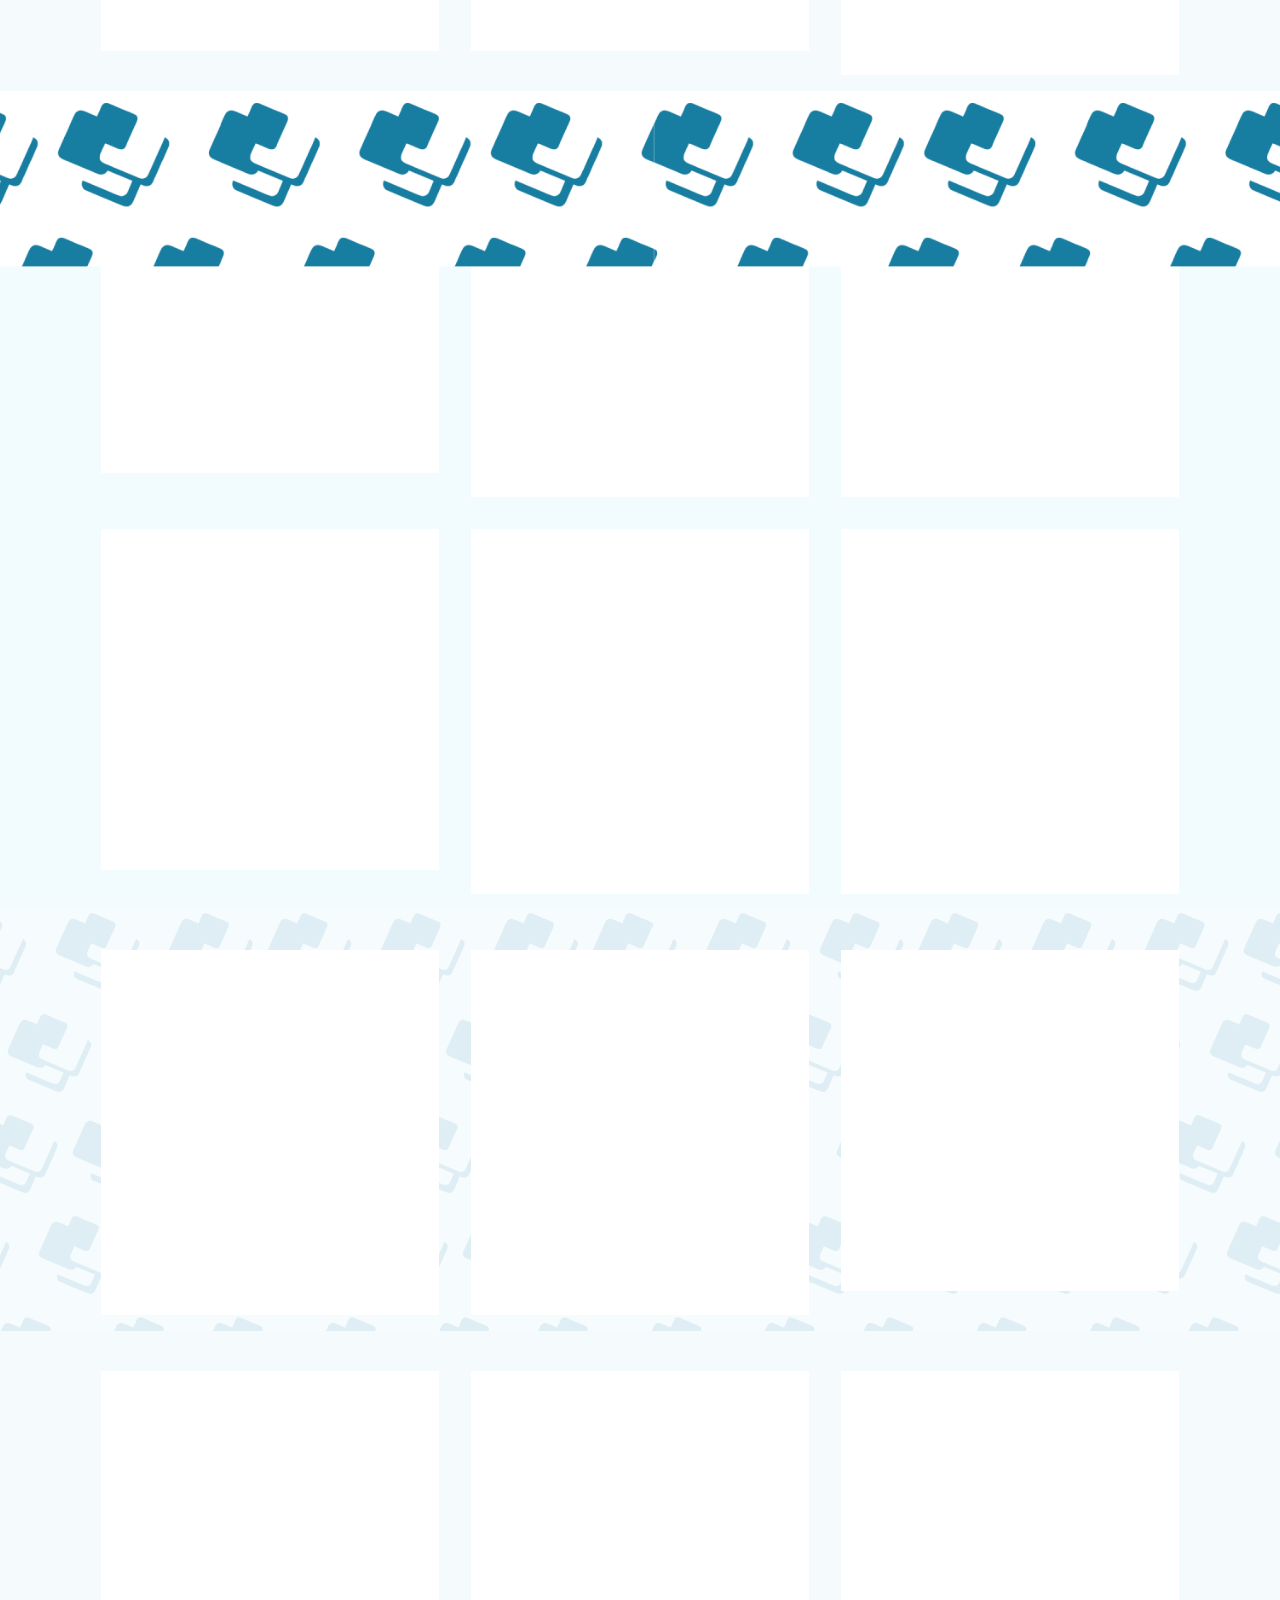
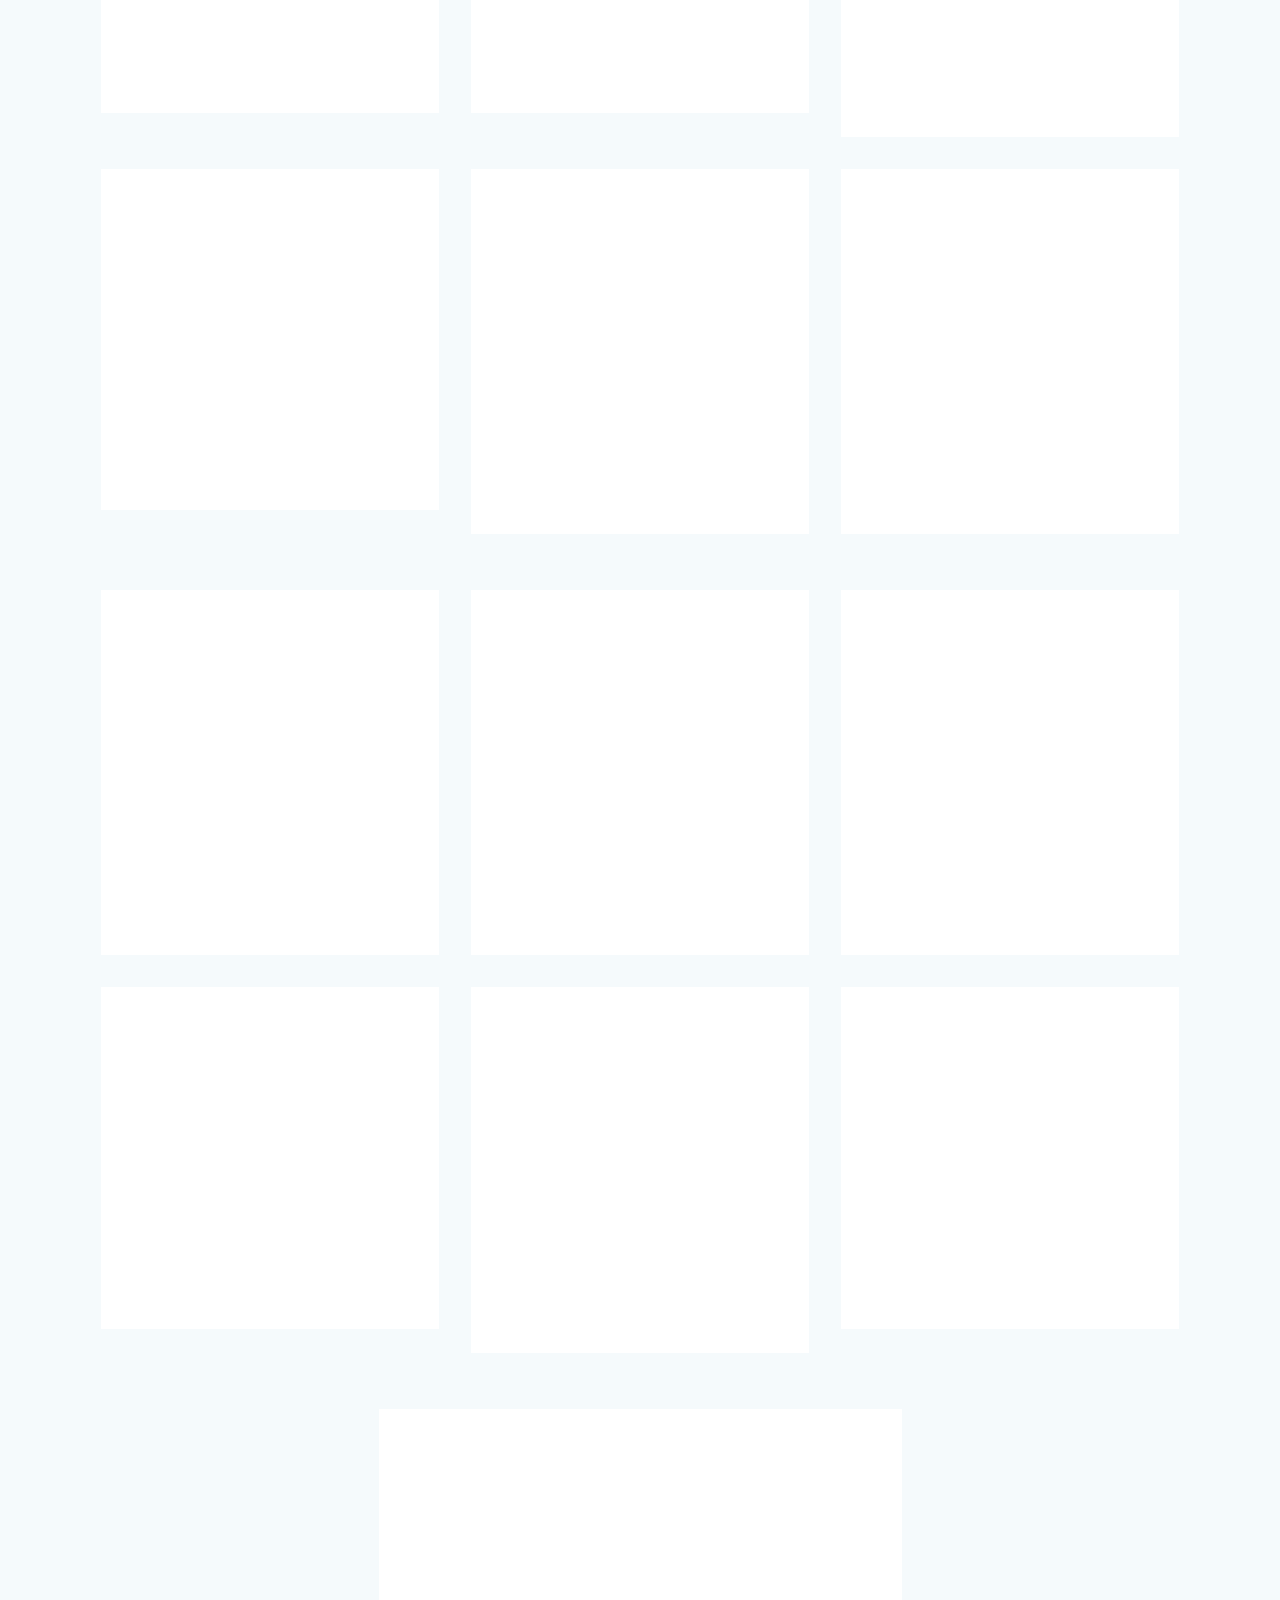
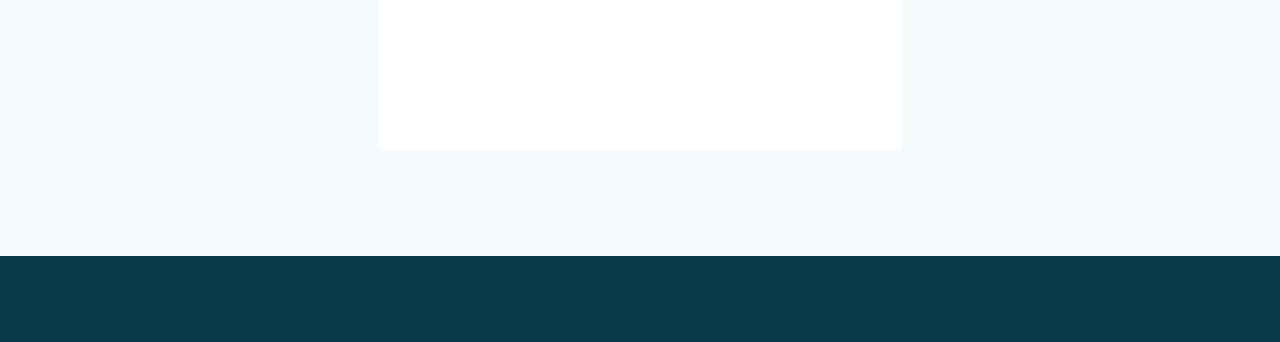
<file: page10.html>
<!DOCTYPE html>
<html  >
<head>
  <!-- Site made with Mobirise Website Builder v4.10.5, https://mobirise.com -->
  <meta charset="UTF-8">
  <meta http-equiv="X-UA-Compatible" content="IE=edge">
  <meta name="generator" content="Mobirise v4.10.5, mobirise.com">
  <meta name="viewport" content="width=device-width, initial-scale=1, minimum-scale=1">
  <link rel="shortcut icon" href="assets/images/logo-branca-site-240x154.png" type="image/x-icon">
  <meta name="description" content="Time que desenvolve as melhores soluçoes em tecnologia para sua empresa.">
  
  <title>equipe</title>
  <link rel="stylesheet" href="assets/icons-mind/style.css">
  <link rel="stylesheet" href="assets/web/assets/mobirise-icons/mobirise-icons.css">
  <link rel="stylesheet" href="assets/tether/tether.min.css">
  <link rel="stylesheet" href="assets/bootstrap/css/bootstrap.min.css">
  <link rel="stylesheet" href="assets/bootstrap/css/bootstrap-grid.min.css">
  <link rel="stylesheet" href="assets/bootstrap/css/bootstrap-reboot.min.css">
  <link rel="stylesheet" href="assets/animatecss/animate.min.css">
  <link rel="stylesheet" href="assets/dropdown/css/style.css">
  <link rel="stylesheet" href="assets/theme/css/style.css">
  <link rel="stylesheet" href="assets/mobirise/css/mbr-additional.css" type="text/css">
  
  
  

</head>
<body>
  <section class="menu cid-qTkzRZLJNu" once="menu" id="menu1-15">

    

    <nav class="navbar navbar-expand beta-menu navbar-dropdown align-items-center navbar-fixed-top navbar-toggleable-sm bg-color transparent">
        <button class="navbar-toggler navbar-toggler-right" type="button" data-toggle="collapse" data-target="#navbarSupportedContent" aria-controls="navbarSupportedContent" aria-expanded="false" aria-label="Toggle navigation">
            <div class="hamburger">
                <span></span>
                <span></span>
                <span></span>
                <span></span>
            </div>
        </button>
        <div class="menu-logo">
            <div class="navbar-brand">
                <span class="navbar-logo">
                    <a href="https://www.ikatec.com.br">
                         <img src="assets/images/logo-branca-site-240x154.png" alt="Ikatec Tecnologia" title="Ikatec Tecnologia" style="height: 5.5rem;">
                    </a>
                </span>
                
            </div>
        </div>
        <div class="collapse navbar-collapse" id="navbarSupportedContent">
            <ul class="navbar-nav nav-dropdown nav-right" data-app-modern-menu="true"><li class="nav-item dropdown"><a class="nav-link link text-white dropdown-toggle display-4" href="page1.html" aria-expanded="false" data-toggle="dropdown-submenu"><span class="mbri-target mbr-iconfont mbr-iconfont-btn"></span>Segmentos</a><div class="dropdown-menu"><a class="text-white dropdown-item display-4" href="page6.html" aria-expanded="false">Salão Cabeleleiros<br></a><a class="text-white dropdown-item display-4" href="http://www.hotentregasmais.com.br" aria-expanded="false" target="_blank">Delivery<br></a><a class="text-white dropdown-item display-4" href="page7.html" aria-expanded="false">Restaurantes<br></a><a class="text-white dropdown-item display-4" href="page8.html" aria-expanded="false">ERP Pequenas Empresas<br></a><a class="text-white dropdown-item display-4" href="page6.html" aria-expanded="false">Clínicas Estética</a><a class="text-white dropdown-item display-4" href="https://www.mnadeumzap.com.br" aria-expanded="false" target="_blank">Mande Um Zap</a><a class="text-white dropdown-item display-4" href="page1.html" aria-expanded="false">Hatus</a></div></li><li class="nav-item dropdown">
                    <a class="nav-link link text-white dropdown-toggle display-4" href="https://mobirise.com" data-toggle="dropdown-submenu" aria-expanded="true"><span class="mbri-add-submenu mbr-iconfont mbr-iconfont-btn"></span>
                        
                        Produtos</a><div class="dropdown-menu"><div class="dropdown"><a class="text-white dropdown-item dropdown-toggle display-4" href="https://mobirise.com" data-toggle="dropdown-submenu" aria-expanded="true">Agnus</a><div class="dropdown-menu dropdown-submenu"><a class="text-white dropdown-item display-4" href="page8.html">Empresiarial<br></a><a class="text-white dropdown-item display-4" href="page6.html" aria-expanded="false">Corporativo</a><a class="text-white dropdown-item display-4" href="page7.html" aria-expanded="false">Gourmet</a></div></div><a class="text-white dropdown-item display-4" href="https://www.mandeumzap.com.br" aria-expanded="false" target="_blank">Plataforma M1Z</a><a class="text-white dropdown-item display-4" href="https://www.hotentregasmais.com.br" aria-expanded="false" target="_blank">Hot Entregas</a></div>
                </li><li class="nav-item"><a class="nav-link link text-white display-4" href="index.html"><span class="mbri-rocket mbr-iconfont mbr-iconfont-btn"></span>
                        Inovações</a></li><li class="nav-item"><a class="nav-link link text-white display-4" href="index.html"><span class="imind-globe mbr-iconfont mbr-iconfont-btn"></span>
                        Blog</a></li><li class="nav-item"><a class="nav-link link text-white display-4" href="page9.html"><span class="mbri-help mbr-iconfont mbr-iconfont-btn"></span>Contato</a></li><li class="nav-item"><a class="nav-link link text-white display-4" href="index.html"><span class="mbri-users mbr-iconfont mbr-iconfont-btn"></span>Clientes</a></li></ul>
            
        </div>
    </nav>
</section>

<section class="engine"><a href="https://mobirise.info/e">make a website for free</a></section><section class="features12 cid-rIiUUWjeIQ" id="features12-16">
    
    

    

    <div class="container">
        <h2 class="mbr-section-title pb-2 mbr-fonts-style display-2">Nossa equipe, seu time</h2>
        <h3 class="mbr-section-subtitle pb-3 mbr-fonts-style display-5">
            Conheça um pouco mais do time de profissionais que cuida dos sistemas para sua equipe e seu negócio crescer de forma organizada e integrada.</h3>

        <div class="media-container-row pt-5">
            <div class="block-content align-right">
                <div class="card pl-3 pr-3">
                    <div class="mbr-card-img-title">
                        
                        <div class="mbr-crt-title">
                            <h4 class="card-title py-2 mbr-crt-title mbr-fonts-style display-7"></h4>
                        </div>
                    </div>                

                    <div class="card-box">
                        
                    </div>
                </div>

                
            </div>

            <div class="mbr-figure m-auto" style="width: 50%;">
                <img src="assets/images/background6.jpg" alt="Mobirise" title="">
            </div>

            <div class="block-content align-left">
                <div class="card pl-3 pr-3">
                    <div class="mbr-card-img-title">
                        
                        <div class="mbr-crt-title">
                            <h4 class="card-title py-2 mbr-crt-title mbr-fonts-style display-7"></h4>
                        </div>
                    </div>                

                    <div class="card-box">
                        
                    </div>
                </div>

                
            </div>
        </div>
    </div>
</section>

<section class="testimonials1 cid-rIiV3V19Ej mbr-parallax-background" id="testimonials1-17">

    

    <div class="mbr-overlay" style="opacity: 0.9; background-color: rgb(245, 251, 253);">
    </div>
    <div class="container">
        <div class="media-container-row">
            <div class="title col-12 align-center">
                <h2 class="pb-3 mbr-fonts-style display-2">
                    TIME FANTÁSTICO IKATEC</h2>
                <h3 class="mbr-section-subtitle mbr-light pb-3 mbr-fonts-style display-5">
                    Veja os talentos que atendem, criam e desenvolvem suas soluções de gerenciamento e controle.</h3>
            </div>
        </div>
    </div>

    <div class="container pt-3 mt-2">
        <div class="media-container-row">
            <div class="mbr-testimonial p-3 align-center col-12 col-md-6 col-lg-4">
                <div class="panel-item p-3">
                    <div class="card-block">
                        <div class="testimonial-photo">
                            <img src="assets/images/adriano-203x198.jpg" alt="" title="">
                        </div>
                        <p class="mbr-text mbr-fonts-style display-7"></p>
                    </div>
                    <div class="card-footer">
                        <div class="mbr-author-name mbr-bold mbr-fonts-style display-7">
                             Adriano</div>
                        <small class="mbr-author-desc mbr-italic mbr-light mbr-fonts-style display-7">
                               Gestor de suporte<br>M1Z</small>
                    </div>
                </div>
            </div>

            <div class="mbr-testimonial p-3 align-center col-12 col-md-6 col-lg-4">
                <div class="panel-item p-3">
                    <div class="card-block">
                        <div class="testimonial-photo">
                            <img src="assets/images/ailton-197x226.jpg" alt="" title="">
                        </div>
                        <p class="mbr-text mbr-fonts-style display-7"></p>
                    </div>
                    <div class="card-footer">
                        <div class="mbr-author-name mbr-bold mbr-fonts-style display-7">
                             Ailton</div>
                        <small class="mbr-author-desc mbr-italic mbr-light mbr-fonts-style display-7">
                               CEO /CPO/CIO<br><br></small>
                    </div>
                </div>
            </div>

            <div class="mbr-testimonial p-3 align-center col-12 col-md-6 col-lg-4">
                <div class="panel-item p-3">
                    <div class="card-block">
                        <div class="testimonial-photo">
                            <img src="assets/images/alan-176x205.jpg" alt="" title="">
                        </div>
                        <p class="mbr-text mbr-fonts-style display-7"></p>
                    </div>
                    <div class="card-footer">
                        <div class="mbr-author-name mbr-bold mbr-fonts-style display-7">
                             Alan</div>
                        <small class="mbr-author-desc mbr-italic mbr-light mbr-fonts-style display-7">
                               Dev</small>
                    </div>
                </div>
            </div>

            <div class="mbr-testimonial p-3 align-center col-12 col-md-6 col-lg-4">
                <div class="panel-item p-3">
                    <div class="card-block">
                        <div class="testimonial-photo">
                            <img src="assets/images/andre-240x256.jpg" alt="" title="">
                        </div>
                        <p class="mbr-text mbr-fonts-style display-7"></p>
                    </div>
                    <div class="card-footer">
                        <div class="mbr-author-name mbr-bold mbr-fonts-style display-7">
                             André</div>
                        <small class="mbr-author-desc mbr-italic mbr-light mbr-fonts-style display-7">
                               Dev</small>
                    </div>
                </div>
            </div>

            <div class="mbr-testimonial p-3 align-center col-12 col-md-6 col-lg-4">
                <div class="panel-item p-3">
                    <div class="card-block">
                        <div class="testimonial-photo">
                            <img src="assets/images/bruno-207x239.jpg" alt="" title="">
                        </div>
                        <p class="mbr-text mbr-fonts-style display-7"></p>
                    </div>
                    <div class="card-footer">
                        <div class="mbr-author-name mbr-bold mbr-fonts-style display-7">
                             Bruno</div>
                        <small class="mbr-author-desc mbr-italic mbr-light mbr-fonts-style display-7">
                               Treinamento</small>
                    </div>
                </div>
            </div>

            <div class="mbr-testimonial p-3 align-center col-12 col-md-6 col-lg-4">
                <div class="panel-item p-3">
                    <div class="card-block">
                        <div class="testimonial-photo">
                            <img src="assets/images/casale-182x195.jpg" alt="" title="">
                        </div>
                        <p class="mbr-text mbr-fonts-style display-7"></p></div>
                    <div class="card-footer">
                        <div class="mbr-author-name mbr-bold mbr-fonts-style display-7">
                             Casalle</div>
                        <small class="mbr-author-desc mbr-italic mbr-light mbr-fonts-style display-7">
                               Comercial<br>Agnus/Hatus</small>
                    </div>
                </div>
            </div>
        </div>
    </div>   
</section>

<section class="testimonials1 cid-rIiWpk8MJv mbr-parallax-background" id="testimonials1-19">

    

    <div class="mbr-overlay" style="opacity: 0.9; background-color: rgb(242, 252, 255);">
    </div>
    <div class="container">
        <div class="media-container-row">
            <div class="title col-12 align-center">
                
                
            </div>
        </div>
    </div>

    <div class="container pt-3 mt-2">
        <div class="media-container-row">
            <div class="mbr-testimonial p-3 align-center col-12 col-md-6 col-lg-4">
                <div class="panel-item p-3">
                    <div class="card-block">
                        <div class="testimonial-photo">
                            <img src="assets/images/daniel-190x239.jpg" alt="" title="">
                        </div>
                        <p class="mbr-text mbr-fonts-style display-7"></p>
                    </div>
                    <div class="card-footer">
                        <div class="mbr-author-name mbr-bold mbr-fonts-style display-7">
                             Daniel</div>
                        <small class="mbr-author-desc mbr-italic mbr-light mbr-fonts-style display-7">
                               Dev Jr</small>
                    </div>
                </div>
            </div>

            <div class="mbr-testimonial p-3 align-center col-12 col-md-6 col-lg-4">
                <div class="panel-item p-3">
                    <div class="card-block">
                        <div class="testimonial-photo">
                            <img src="assets/images/debora-179x200.jpg" alt="" title="">
                        </div>
                        <p class="mbr-text mbr-fonts-style display-7"></p>
                    </div>
                    <div class="card-footer">
                        <div class="mbr-author-name mbr-bold mbr-fonts-style display-7">
                             Débora</div>
                        <small class="mbr-author-desc mbr-italic mbr-light mbr-fonts-style display-7">
                               Suporte<br>Agnus/Hatus</small>
                    </div>
                </div>
            </div>

            <div class="mbr-testimonial p-3 align-center col-12 col-md-6 col-lg-4">
                <div class="panel-item p-3">
                    <div class="card-block">
                        <div class="testimonial-photo">
                            <img src="assets/images/derik-186x223.jpg" alt="" title="">
                        </div>
                        <p class="mbr-text mbr-fonts-style display-7"></p>
                    </div>
                    <div class="card-footer">
                        <div class="mbr-author-name mbr-bold mbr-fonts-style display-7">
                             Dérik</div>
                        <small class="mbr-author-desc mbr-italic mbr-light mbr-fonts-style display-7">
                               Suporte<br>M1Z</small>
                    </div>
                </div>
            </div>

            <div class="mbr-testimonial p-3 align-center col-12 col-md-6 col-lg-4">
                <div class="panel-item p-3">
                    <div class="card-block">
                        <div class="testimonial-photo">
                            <img src="assets/images/edson-199x200.jpg" alt="" title="">
                        </div>
                        <p class="mbr-text mbr-fonts-style display-7"></p>
                    </div>
                    <div class="card-footer">
                        <div class="mbr-author-name mbr-bold mbr-fonts-style display-7">
                             Edson</div>
                        <small class="mbr-author-desc mbr-italic mbr-light mbr-fonts-style display-7">
                               CEO</small>
                    </div>
                </div>
            </div>

            <div class="mbr-testimonial p-3 align-center col-12 col-md-6 col-lg-4">
                <div class="panel-item p-3">
                    <div class="card-block">
                        <div class="testimonial-photo">
                            <img src="assets/images/eduardo-177x197.jpg" alt="" title="">
                        </div>
                        <p class="mbr-text mbr-fonts-style display-7"></p>
                    </div>
                    <div class="card-footer">
                        <div class="mbr-author-name mbr-bold mbr-fonts-style display-7">
                             Eduardo</div>
                        <small class="mbr-author-desc mbr-italic mbr-light mbr-fonts-style display-7">
                               Consultor<br>Mande Um Zap</small>
                    </div>
                </div>
            </div>

            <div class="mbr-testimonial p-3 align-center col-12 col-md-6 col-lg-4">
                <div class="panel-item p-3">
                    <div class="card-block">
                        <div class="testimonial-photo">
                            <img src="assets/images/fatima-181x205.jpg" alt="" title="">
                        </div>
                        <p class="mbr-text mbr-fonts-style display-7"></p></div>
                    <div class="card-footer">
                        <div class="mbr-author-name mbr-bold mbr-fonts-style display-7">
                             Fátima</div>
                        <small class="mbr-author-desc mbr-italic mbr-light mbr-fonts-style display-7">
                               Comercial<br>Agnus/HAtus</small>
                    </div>
                </div>
            </div>
        </div>
    </div>   
</section>

<section class="testimonials1 cid-rIiWCao5Qh" id="testimonials1-1a">

    

    <div class="mbr-overlay" style="opacity: 0.9; background-color: rgb(245, 251, 253);">
    </div>
    <div class="container">
        <div class="media-container-row">
            <div class="title col-12 align-center">
                
                
            </div>
        </div>
    </div>

    <div class="container pt-3 mt-2">
        <div class="media-container-row">
            <div class="mbr-testimonial p-3 align-center col-12 col-md-6 col-lg-4">
                <div class="panel-item p-3">
                    <div class="card-block">
                        <div class="testimonial-photo">
                            <img src="assets/images/gabriel-177x218.jpg" alt="" title="">
                        </div>
                        <p class="mbr-text mbr-fonts-style display-7"></p>
                    </div>
                    <div class="card-footer">
                        <div class="mbr-author-name mbr-bold mbr-fonts-style display-7">
                             Gabriel</div>
                        <small class="mbr-author-desc mbr-italic mbr-light mbr-fonts-style display-7">
                               Suporte<br>M1Z</small>
                    </div>
                </div>
            </div>

            <div class="mbr-testimonial p-3 align-center col-12 col-md-6 col-lg-4">
                <div class="panel-item p-3">
                    <div class="card-block">
                        <div class="testimonial-photo">
                            <img src="assets/images/jessica-154x180.jpg" alt="" title="">
                        </div>
                        <p class="mbr-text mbr-fonts-style display-7"></p>
                    </div>
                    <div class="card-footer">
                        <div class="mbr-author-name mbr-bold mbr-fonts-style display-7">
                             Jéssica</div>
                        <small class="mbr-author-desc mbr-italic mbr-light mbr-fonts-style display-7">
                               Suporte<br>M1Z</small>
                    </div>
                </div>
            </div>

            <div class="mbr-testimonial p-3 align-center col-12 col-md-6 col-lg-4">
                <div class="panel-item p-3">
                    <div class="card-block">
                        <div class="testimonial-photo">
                            <img src="assets/images/katyane-162x190.jpg" alt="" title="">
                        </div>
                        <p class="mbr-text mbr-fonts-style display-7"></p>
                    </div>
                    <div class="card-footer">
                        <div class="mbr-author-name mbr-bold mbr-fonts-style display-7">
                             Katyane</div>
                        <small class="mbr-author-desc mbr-italic mbr-light mbr-fonts-style display-7">
                               Financeiro</small>
                    </div>
                </div>
            </div>

            

            

            
        </div>
    </div>   
</section>

<section class="testimonials1 cid-rKhXbBXp4H mbr-parallax-background" id="testimonials1-1d">

    

    <div class="mbr-overlay" style="opacity: 0.9; background-color: rgb(245, 251, 253);">
    </div>
    <div class="container">
        <div class="media-container-row">
            <div class="title col-12 align-center">
                
                
            </div>
        </div>
    </div>

    <div class="container pt-3 mt-2">
        <div class="media-container-row">
            <div class="mbr-testimonial p-3 align-center col-12 col-md-6 col-lg-4">
                <div class="panel-item p-3">
                    <div class="card-block">
                        <div class="testimonial-photo">
                            <img src="assets/images/luciana-199x202.jpg" alt="" title="">
                        </div>
                        <p class="mbr-text mbr-fonts-style display-7"></p>
                    </div>
                    <div class="card-footer">
                        <div class="mbr-author-name mbr-bold mbr-fonts-style display-7">
                             Luciana</div>
                        <small class="mbr-author-desc mbr-italic mbr-light mbr-fonts-style display-7">
                               Atendimento</small>
                    </div>
                </div>
            </div>

            <div class="mbr-testimonial p-3 align-center col-12 col-md-6 col-lg-4">
                <div class="panel-item p-3">
                    <div class="card-block">
                        <div class="testimonial-photo">
                            <img src="assets/images/luciano-184x213.jpg" alt="" title="">
                        </div>
                        <p class="mbr-text mbr-fonts-style display-7"></p>
                    </div>
                    <div class="card-footer">
                        <div class="mbr-author-name mbr-bold mbr-fonts-style display-7">
                             Luciano</div>
                        <small class="mbr-author-desc mbr-italic mbr-light mbr-fonts-style display-7">
                               CBO</small>
                    </div>
                </div>
            </div>

            <div class="mbr-testimonial p-3 align-center col-12 col-md-6 col-lg-4">
                <div class="panel-item p-3">
                    <div class="card-block">
                        <div class="testimonial-photo">
                            <img src="assets/images/marcio-183x214.jpg" alt="" title="">
                        </div>
                        <p class="mbr-text mbr-fonts-style display-7"></p>
                    </div>
                    <div class="card-footer">
                        <div class="mbr-author-name mbr-bold mbr-fonts-style display-7">
                             Márcio</div>
                        <small class="mbr-author-desc mbr-italic mbr-light mbr-fonts-style display-7">
                               Suporte<br>Agnus/Hatus</small>
                    </div>
                </div>
            </div>

            <div class="mbr-testimonial p-3 align-center col-12 col-md-6 col-lg-4">
                <div class="panel-item p-3">
                    <div class="card-block">
                        <div class="testimonial-photo">
                            <img src="assets/images/mateus-180x227.jpg" alt="" title="">
                        </div>
                        <p class="mbr-text mbr-fonts-style display-7"></p>
                    </div>
                    <div class="card-footer">
                        <div class="mbr-author-name mbr-bold mbr-fonts-style display-7">
                             Matheus</div>
                        <small class="mbr-author-desc mbr-italic mbr-light mbr-fonts-style display-7">
                               Dev</small>
                    </div>
                </div>
            </div>

            <div class="mbr-testimonial p-3 align-center col-12 col-md-6 col-lg-4">
                <div class="panel-item p-3">
                    <div class="card-block">
                        <div class="testimonial-photo">
                            <img src="assets/images/motta-173x207.jpg" alt="" title="">
                        </div>
                        <p class="mbr-text mbr-fonts-style display-7"></p>
                    </div>
                    <div class="card-footer">
                        <div class="mbr-author-name mbr-bold mbr-fonts-style display-7">
                             Motta</div>
                        <small class="mbr-author-desc mbr-italic mbr-light mbr-fonts-style display-7">
                               Consultor<br>M1Z</small>
                    </div>
                </div>
            </div>

            <div class="mbr-testimonial p-3 align-center col-12 col-md-6 col-lg-4">
                <div class="panel-item p-3">
                    <div class="card-block">
                        <div class="testimonial-photo">
                            <img src="assets/images/patricia-190x224.jpg" alt="" title="">
                        </div>
                        <p class="mbr-text mbr-fonts-style display-7"></p></div>
                    <div class="card-footer">
                        <div class="mbr-author-name mbr-bold mbr-fonts-style display-7">
                             Patrícia</div>
                        <small class="mbr-author-desc mbr-italic mbr-light mbr-fonts-style display-7">
                               Gerente Comercial<br>Agnus/Hatus</small>
                    </div>
                </div>
            </div>
        </div>
    </div>   
</section>

<section class="testimonials1 cid-rKhXuXuPpQ mbr-parallax-background" id="testimonials1-1e">

    

    <div class="mbr-overlay" style="opacity: 0.9; background-color: rgb(245, 251, 253);">
    </div>
    <div class="container">
        <div class="media-container-row">
            <div class="title col-12 align-center">
                
                
            </div>
        </div>
    </div>

    <div class="container pt-3 mt-2">
        <div class="media-container-row">
            <div class="mbr-testimonial p-3 align-center col-12 col-md-6 col-lg-4">
                <div class="panel-item p-3">
                    <div class="card-block">
                        <div class="testimonial-photo">
                            <img src="assets/images/rafael-167x175.jpg" alt="" title="">
                        </div>
                        <p class="mbr-text mbr-fonts-style display-7"></p>
                    </div>
                    <div class="card-footer">
                        <div class="mbr-author-name mbr-bold mbr-fonts-style display-7">
                             Rafael</div>
                        <small class="mbr-author-desc mbr-italic mbr-light mbr-fonts-style display-7">
                               Treinamento<br>M1Z</small>
                    </div>
                </div>
            </div>

            <div class="mbr-testimonial p-3 align-center col-12 col-md-6 col-lg-4">
                <div class="panel-item p-3">
                    <div class="card-block">
                        <div class="testimonial-photo">
                            <img src="assets/images/rodrigo-182x202.jpg" alt="" title="">
                        </div>
                        <p class="mbr-text mbr-fonts-style display-7"></p>
                    </div>
                    <div class="card-footer">
                        <div class="mbr-author-name mbr-bold mbr-fonts-style display-7">
                             Rodrigo</div>
                        <small class="mbr-author-desc mbr-italic mbr-light mbr-fonts-style display-7">
                               Gerente Comercial<br>M1Z</small>
                    </div>
                </div>
            </div>

            <div class="mbr-testimonial p-3 align-center col-12 col-md-6 col-lg-4">
                <div class="panel-item p-3">
                    <div class="card-block">
                        <div class="testimonial-photo">
                            <img src="assets/images/tisihara-171x205.jpg" alt="" title="">
                        </div>
                        <p class="mbr-text mbr-fonts-style display-7"></p>
                    </div>
                    <div class="card-footer">
                        <div class="mbr-author-name mbr-bold mbr-fonts-style display-7">
                             Tisihara</div>
                        <small class="mbr-author-desc mbr-italic mbr-light mbr-fonts-style display-7">
                               Suporte<br>M1Z</small>
                    </div>
                </div>
            </div>

            <div class="mbr-testimonial p-3 align-center col-12 col-md-6 col-lg-4">
                <div class="panel-item p-3">
                    <div class="card-block">
                        <div class="testimonial-photo">
                            <img src="assets/images/victor-175x220.jpg" alt="" title="">
                        </div>
                        <p class="mbr-text mbr-fonts-style display-7"></p>
                    </div>
                    <div class="card-footer">
                        <div class="mbr-author-name mbr-bold mbr-fonts-style display-7">
                             Victor</div>
                        <small class="mbr-author-desc mbr-italic mbr-light mbr-fonts-style display-7">
                               Dev</small>
                    </div>
                </div>
            </div>

            <div class="mbr-testimonial p-3 align-center col-12 col-md-6 col-lg-4">
                <div class="panel-item p-3">
                    <div class="card-block">
                        <div class="testimonial-photo">
                            <img src="assets/images/willian-202x253.jpg" alt="" title="">
                        </div>
                        <p class="mbr-text mbr-fonts-style display-7"></p>
                    </div>
                    <div class="card-footer">
                        <div class="mbr-author-name mbr-bold mbr-fonts-style display-7">
                             William</div>
                        <small class="mbr-author-desc mbr-italic mbr-light mbr-fonts-style display-7">
                               Dev<br>Agnus</small>
                    </div>
                </div>
            </div>

            <div class="mbr-testimonial p-3 align-center col-12 col-md-6 col-lg-4">
                <div class="panel-item p-3">
                    <div class="card-block">
                        <div class="testimonial-photo">
                            <img src="assets/images/oliveira-240x228.png" alt="" title="">
                        </div>
                        <p class="mbr-text mbr-fonts-style display-7"></p></div>
                    <div class="card-footer">
                        <div class="mbr-author-name mbr-bold mbr-fonts-style display-7">
                             Will</div>
                        <small class="mbr-author-desc mbr-italic mbr-light mbr-fonts-style display-7">CTO</small>
                    </div>
                </div>
            </div>
        </div>
    </div>   
</section>

<section class="testimonials1 cid-rKm4ZmHXal mbr-parallax-background" id="testimonials1-1n">

    

    <div class="mbr-overlay" style="opacity: 0.9; background-color: rgb(245, 251, 253);">
    </div>
    <div class="container">
        <div class="media-container-row">
            <div class="title col-12 align-center">
                
                
            </div>
        </div>
    </div>

    <div class="container pt-3 mt-2">
        <div class="media-container-row">
            <div class="mbr-testimonial p-3 align-center col-12 col-md-6">
                <div class="panel-item p-3">
                    <div class="card-block">
                        <div class="testimonial-photo">
                            <img src="assets/images/face1.jpg">
                        </div>
                        <p class="mbr-text mbr-fonts-style display-7"></p>
                    </div>
                    <div class="card-footer">
                        <div class="mbr-author-name mbr-bold mbr-fonts-style display-7">Buk</div>
                        <small class="mbr-author-desc mbr-italic mbr-light mbr-fonts-style display-7">
                               Estagiário</small>
                    </div>
                </div>
            </div>

            

            

            

            

            
        </div>
    </div>   
</section>

<section once="footers" class="cid-rIiVkJ9Ubl" id="footer6-18">

    

    

    <div class="container">
        <div class="media-container-row align-center mbr-white">
            <div class="col-12">
                <p class="mbr-text mb-0 mbr-fonts-style display-7">
                    © Copyright 2019 Ikatec Engenharia de Software - All Rights Reserved
                </p>
            </div>
        </div>
    </div>
</section>


  <script src="assets/web/assets/jquery/jquery.min.js"></script>
  <script src="assets/tether/tether.min.js"></script>
  <script src="assets/popper/popper.min.js"></script>
  <script src="assets/bootstrap/js/bootstrap.min.js"></script>
  <script src="assets/smoothscroll/smooth-scroll.js"></script>
  <script src="assets/touchswipe/jquery.touch-swipe.min.js"></script>
  <script src="assets/viewportchecker/jquery.viewportchecker.js"></script>
  <script src="assets/parallax/jarallax.min.js"></script>
  <script src="assets/dropdown/js/nav-dropdown.js"></script>
  <script src="assets/dropdown/js/navbar-dropdown.js"></script>
  <script src="assets/theme/js/script.js"></script>
  
  
 <div id="scrollToTop" class="scrollToTop mbr-arrow-up"><a style="text-align: center;"><i class="mbr-arrow-up-icon mbr-arrow-up-icon-cm cm-icon cm-icon-smallarrow-up"></i></a></div>
    <input name="animation" type="hidden">
  
</body>
</html>
</file>
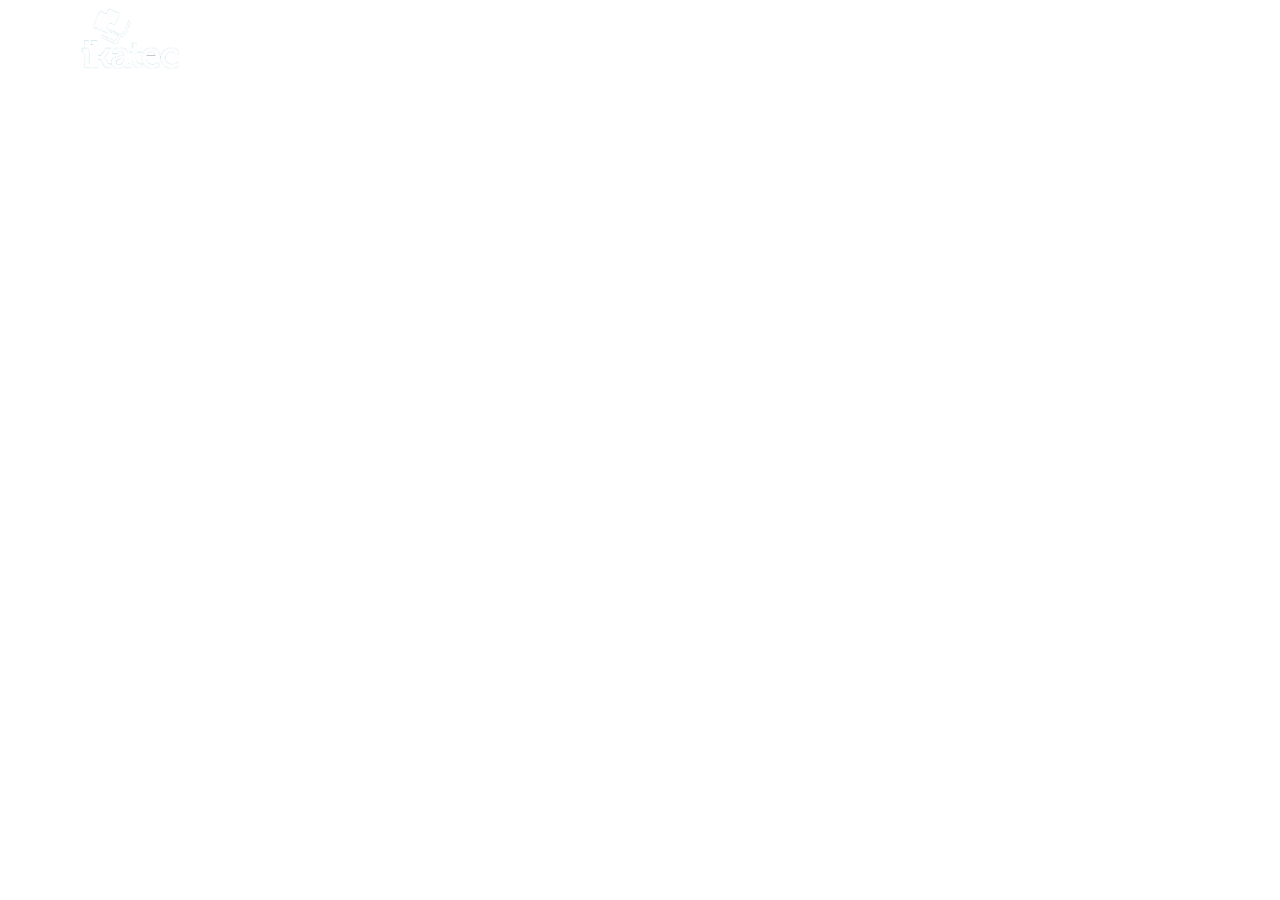
<file: page4.html>
<!DOCTYPE html>
<html  >
<head>
  <!-- Site made with Mobirise Website Builder v4.10.5, https://mobirise.com -->
  <meta charset="UTF-8">
  <meta http-equiv="X-UA-Compatible" content="IE=edge">
  <meta name="generator" content="Mobirise v4.10.5, mobirise.com">
  <meta name="viewport" content="width=device-width, initial-scale=1, minimum-scale=1">
  <link rel="shortcut icon" href="assets/images/logo-branco-122x86.png" type="image/x-icon">
  <meta name="description" content="Web Page Builder Description">
  
  <title>Empresarial</title>
  <link rel="stylesheet" href="assets/icons-mind/style.css">
  <link rel="stylesheet" href="assets/web/assets/mobirise-icons/mobirise-icons.css">
  <link rel="stylesheet" href="assets/tether/tether.min.css">
  <link rel="stylesheet" href="assets/bootstrap/css/bootstrap.min.css">
  <link rel="stylesheet" href="assets/bootstrap/css/bootstrap-grid.min.css">
  <link rel="stylesheet" href="assets/bootstrap/css/bootstrap-reboot.min.css">
  <link rel="stylesheet" href="assets/animatecss/animate.min.css">
  <link rel="stylesheet" href="assets/dropdown/css/style.css">
  <link rel="stylesheet" href="assets/theme/css/style.css">
  <link rel="stylesheet" href="assets/mobirise/css/mbr-additional.css" type="text/css">
  
  
  

</head>
<body>
  <section class="menu cid-qTkzRZLJNu" once="menu" id="menu1-u">

    

    <nav class="navbar navbar-expand beta-menu navbar-dropdown align-items-center navbar-fixed-top navbar-toggleable-sm bg-color transparent">
        <button class="navbar-toggler navbar-toggler-right" type="button" data-toggle="collapse" data-target="#navbarSupportedContent" aria-controls="navbarSupportedContent" aria-expanded="false" aria-label="Toggle navigation">
            <div class="hamburger">
                <span></span>
                <span></span>
                <span></span>
                <span></span>
            </div>
        </button>
        <div class="menu-logo">
            <div class="navbar-brand">
                <span class="navbar-logo">
                    <a href="https://mobirise.com">
                         <img src="assets/images/logo-branco-122x86.png" alt="Mobirise" title="" style="height: 3.8rem;">
                    </a>
                </span>
                
            </div>
        </div>
        <div class="collapse navbar-collapse" id="navbarSupportedContent">
            <ul class="navbar-nav nav-dropdown nav-right" data-app-modern-menu="true"><li class="nav-item dropdown">
                    <a class="nav-link link text-white dropdown-toggle display-4" href="https://mobirise.com" data-toggle="dropdown-submenu" aria-expanded="false"><span class="mbri-growing-chart mbr-iconfont mbr-iconfont-btn"></span>
                        
                        Produtos</a><div class="dropdown-menu"><div class="dropdown"><a class="text-white dropdown-item dropdown-toggle display-4" href="https://mobirise.com" data-toggle="dropdown-submenu" aria-expanded="false">Agnus</a><div class="dropdown-menu dropdown-submenu"><a class="text-white dropdown-item display-4" href="https://mobirise.com">Empresiarial<br></a><a class="text-white dropdown-item display-4" href="https://mobirise.com" aria-expanded="false">Coporativo</a><a class="text-white dropdown-item display-4" href="https://mobirise.com" aria-expanded="false">Gourmet</a></div></div><a class="text-white dropdown-item display-4" href="https://mobirise.com" aria-expanded="false">Plataforma M1Z</a><a class="text-white dropdown-item display-4" href="https://mobirise.com" aria-expanded="false">Hot Entregas</a></div>
                </li><li class="nav-item"><a class="nav-link link text-white display-4" href="https://mobirise.com" aria-expanded="false"><span class="mbri-growing-chart mbr-iconfont mbr-iconfont-btn"></span>
                        
                        Produtos</a></li><li class="nav-item dropdown"><a class="nav-link link text-white dropdown-toggle display-4" href="page1.html" aria-expanded="true" data-toggle="dropdown-submenu"><span class="mbri-target mbr-iconfont mbr-iconfont-btn"></span>Segmentos</a><div class="dropdown-menu"><a class="text-white dropdown-item display-4" href="page1.html" aria-expanded="false">Cabeleleiros<br>Clínicas Estética<br>Restaurantes<br>ERP Pequenas Empresas<br>Delivery<br>Gestão Comunicação<br><br></a><a class="text-white dropdown-item display-4" href="page1.html" aria-expanded="false">Cabeleleiros<br>Clínicas Estética<br>Restaurantes<br>ERP Pequenas Empresas<br>Hot Entregas<br>Mande Um Zap<br><br></a></div></li><li class="nav-item"><a class="nav-link link text-white display-4" href="https://mobirise.com"><span class="mbri-rocket mbr-iconfont mbr-iconfont-btn"></span>
                        Inovações</a></li><li class="nav-item"><a class="nav-link link text-white display-4" href="https://mobirise.com"><span class="imind-globe mbr-iconfont mbr-iconfont-btn"></span>
                        Blog</a></li></ul>
            
        </div>
    </nav>
</section>


  <section class="engine"><a href="https://mobirise.info/t">free amp template</a></section><script src="assets/web/assets/jquery/jquery.min.js"></script>
  <script src="assets/tether/tether.min.js"></script>
  <script src="assets/popper/popper.min.js"></script>
  <script src="assets/bootstrap/js/bootstrap.min.js"></script>
  <script src="assets/smoothscroll/smooth-scroll.js"></script>
  <script src="assets/touchswipe/jquery.touch-swipe.min.js"></script>
  <script src="assets/viewportchecker/jquery.viewportchecker.js"></script>
  <script src="assets/dropdown/js/nav-dropdown.js"></script>
  <script src="assets/dropdown/js/navbar-dropdown.js"></script>
  <script src="assets/theme/js/script.js"></script>
  
  
 <div id="scrollToTop" class="scrollToTop mbr-arrow-up"><a style="text-align: center;"><i class="mbr-arrow-up-icon mbr-arrow-up-icon-cm cm-icon cm-icon-smallarrow-up"></i></a></div>
    <input name="animation" type="hidden">
  
</body>
</html>
</file>
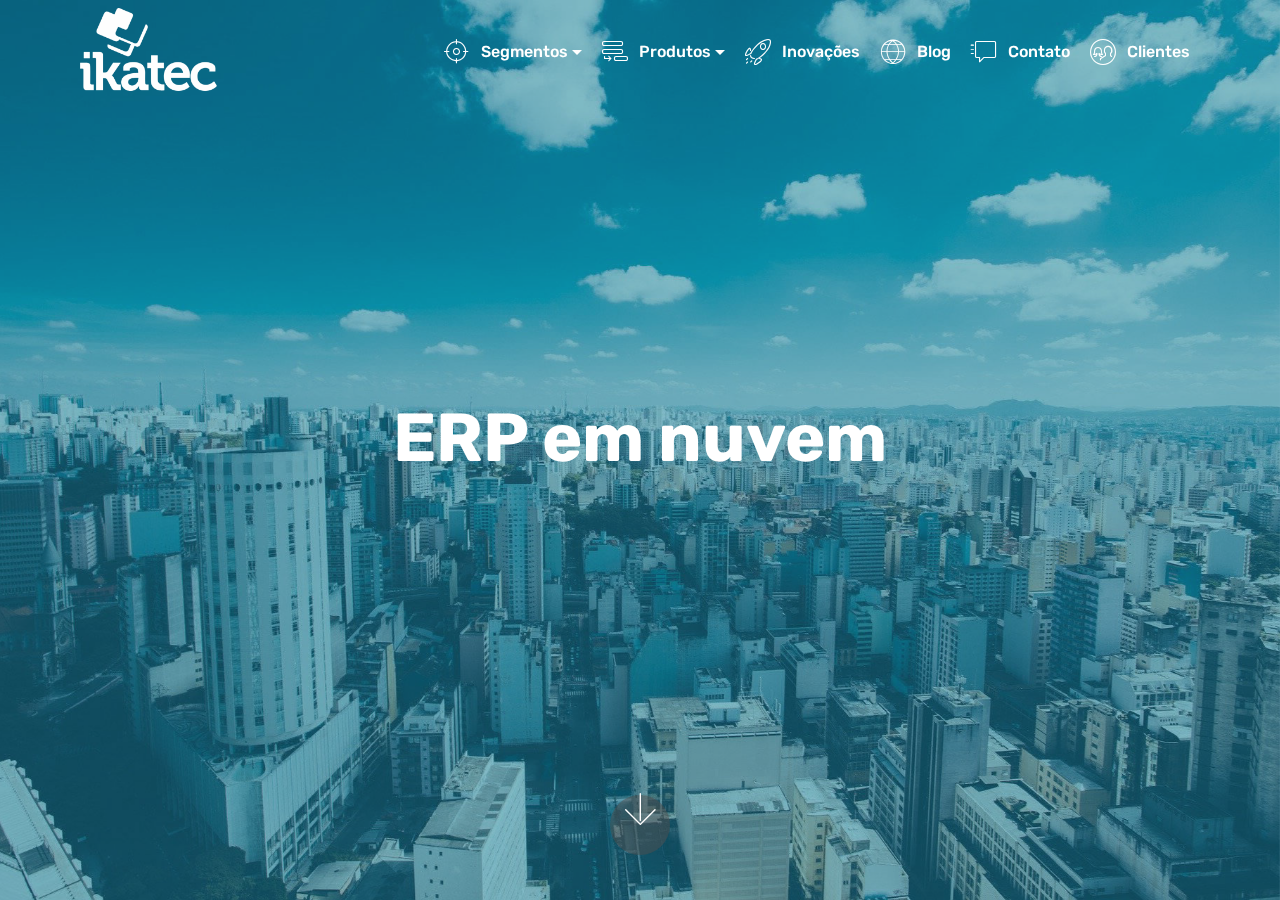
<file: page5.html>
<!DOCTYPE html>
<html  >
<head>
  <!-- Site made with Mobirise Website Builder v4.10.5, https://mobirise.com -->
  <meta charset="UTF-8">
  <meta http-equiv="X-UA-Compatible" content="IE=edge">
  <meta name="generator" content="Mobirise v4.10.5, mobirise.com">
  <meta name="viewport" content="width=device-width, initial-scale=1, minimum-scale=1">
  <link rel="shortcut icon" href="assets/images/logo-branca-site-240x154.png" type="image/x-icon">
  <meta name="description" content="ERP e CRM online, fácil, simple e prático.">
  
  <title>cloud</title>
  <link rel="stylesheet" href="assets/icons-mind/style.css">
  <link rel="stylesheet" href="assets/web/assets/mobirise-icons/mobirise-icons.css">
  <link rel="stylesheet" href="assets/tether/tether.min.css">
  <link rel="stylesheet" href="assets/bootstrap/css/bootstrap.min.css">
  <link rel="stylesheet" href="assets/bootstrap/css/bootstrap-grid.min.css">
  <link rel="stylesheet" href="assets/bootstrap/css/bootstrap-reboot.min.css">
  <link rel="stylesheet" href="assets/animatecss/animate.min.css">
  <link rel="stylesheet" href="assets/dropdown/css/style.css">
  <link rel="stylesheet" href="assets/theme/css/style.css">
  <link rel="stylesheet" href="assets/mobirise/css/mbr-additional.css" type="text/css">
  
  
  

</head>
<body>
  <section class="menu cid-qTkzRZLJNu" once="menu" id="menu1-v">

    

    <nav class="navbar navbar-expand beta-menu navbar-dropdown align-items-center navbar-fixed-top navbar-toggleable-sm bg-color transparent">
        <button class="navbar-toggler navbar-toggler-right" type="button" data-toggle="collapse" data-target="#navbarSupportedContent" aria-controls="navbarSupportedContent" aria-expanded="false" aria-label="Toggle navigation">
            <div class="hamburger">
                <span></span>
                <span></span>
                <span></span>
                <span></span>
            </div>
        </button>
        <div class="menu-logo">
            <div class="navbar-brand">
                <span class="navbar-logo">
                    <a href="https://www.ikatec.com.br">
                         <img src="assets/images/logo-branca-site-240x154.png" alt="Ikatec Tecnologia" title="Ikatec Tecnologia" style="height: 5.5rem;">
                    </a>
                </span>
                
            </div>
        </div>
        <div class="collapse navbar-collapse" id="navbarSupportedContent">
            <ul class="navbar-nav nav-dropdown nav-right" data-app-modern-menu="true"><li class="nav-item dropdown"><a class="nav-link link text-white dropdown-toggle display-4" href="page1.html" aria-expanded="false" data-toggle="dropdown-submenu"><span class="mbri-target mbr-iconfont mbr-iconfont-btn"></span>Segmentos</a><div class="dropdown-menu"><a class="text-white dropdown-item display-4" href="page6.html" aria-expanded="false">Salão Cabeleleiros<br></a><a class="text-white dropdown-item display-4" href="http://www.hotentregasmais.com.br" aria-expanded="false" target="_blank">Delivery<br></a><a class="text-white dropdown-item display-4" href="page7.html" aria-expanded="false">Restaurantes<br></a><a class="text-white dropdown-item display-4" href="page8.html" aria-expanded="false">ERP Pequenas Empresas<br></a><a class="text-white dropdown-item display-4" href="page6.html" aria-expanded="false">Clínicas Estética</a><a class="text-white dropdown-item display-4" href="https://www.mnadeumzap.com.br" aria-expanded="false" target="_blank">Mande Um Zap</a><a class="text-white dropdown-item display-4" href="page1.html" aria-expanded="false">Hatus</a></div></li><li class="nav-item dropdown">
                    <a class="nav-link link text-white dropdown-toggle display-4" href="https://mobirise.com" data-toggle="dropdown-submenu" aria-expanded="true"><span class="mbri-add-submenu mbr-iconfont mbr-iconfont-btn"></span>
                        
                        Produtos</a><div class="dropdown-menu"><div class="dropdown"><a class="text-white dropdown-item dropdown-toggle display-4" href="https://mobirise.com" data-toggle="dropdown-submenu" aria-expanded="true">Agnus</a><div class="dropdown-menu dropdown-submenu"><a class="text-white dropdown-item display-4" href="page8.html">Empresiarial<br></a><a class="text-white dropdown-item display-4" href="page6.html" aria-expanded="false">Corporativo</a><a class="text-white dropdown-item display-4" href="page7.html" aria-expanded="false">Gourmet</a></div></div><a class="text-white dropdown-item display-4" href="https://www.mandeumzap.com.br" aria-expanded="false" target="_blank">Plataforma M1Z</a><a class="text-white dropdown-item display-4" href="https://www.hotentregasmais.com.br" aria-expanded="false" target="_blank">Hot Entregas</a></div>
                </li><li class="nav-item"><a class="nav-link link text-white display-4" href="index.html"><span class="mbri-rocket mbr-iconfont mbr-iconfont-btn"></span>
                        Inovações</a></li><li class="nav-item"><a class="nav-link link text-white display-4" href="index.html"><span class="imind-globe mbr-iconfont mbr-iconfont-btn"></span>
                        Blog</a></li><li class="nav-item"><a class="nav-link link text-white display-4" href="page9.html"><span class="mbri-help mbr-iconfont mbr-iconfont-btn"></span>Contato</a></li><li class="nav-item"><a class="nav-link link text-white display-4" href="index.html"><span class="mbri-users mbr-iconfont mbr-iconfont-btn"></span>Clientes</a></li></ul>
            
        </div>
    </nav>
</section>

<section class="engine"><a href="https://mobirise.info/b">how to create a website for free</a></section><section class="cid-rKs1qou9tb mbr-fullscreen mbr-parallax-background" id="header2-27">

    

    <div class="mbr-overlay" style="opacity: 0.5; background-color: rgb(15, 118, 153);"></div>

    <div class="container align-center">
        <div class="row justify-content-md-center">
            <div class="mbr-white col-md-10">
                <h1 class="mbr-section-title mbr-bold pb-3 mbr-fonts-style display-1">
                    ERP em nuvem</h1>
                
                
                
            </div>
        </div>
    </div>
    <div class="mbr-arrow hidden-sm-down" aria-hidden="true">
        <a href="#next">
            <i class="mbri-down mbr-iconfont"></i>
        </a>
    </div>
</section>


  <script src="assets/web/assets/jquery/jquery.min.js"></script>
  <script src="assets/tether/tether.min.js"></script>
  <script src="assets/popper/popper.min.js"></script>
  <script src="assets/bootstrap/js/bootstrap.min.js"></script>
  <script src="assets/smoothscroll/smooth-scroll.js"></script>
  <script src="assets/touchswipe/jquery.touch-swipe.min.js"></script>
  <script src="assets/viewportchecker/jquery.viewportchecker.js"></script>
  <script src="assets/parallax/jarallax.min.js"></script>
  <script src="assets/dropdown/js/nav-dropdown.js"></script>
  <script src="assets/dropdown/js/navbar-dropdown.js"></script>
  <script src="assets/theme/js/script.js"></script>
  
  
 <div id="scrollToTop" class="scrollToTop mbr-arrow-up"><a style="text-align: center;"><i class="mbr-arrow-up-icon mbr-arrow-up-icon-cm cm-icon cm-icon-smallarrow-up"></i></a></div>
    <input name="animation" type="hidden">
  
</body>
</html>
</file>
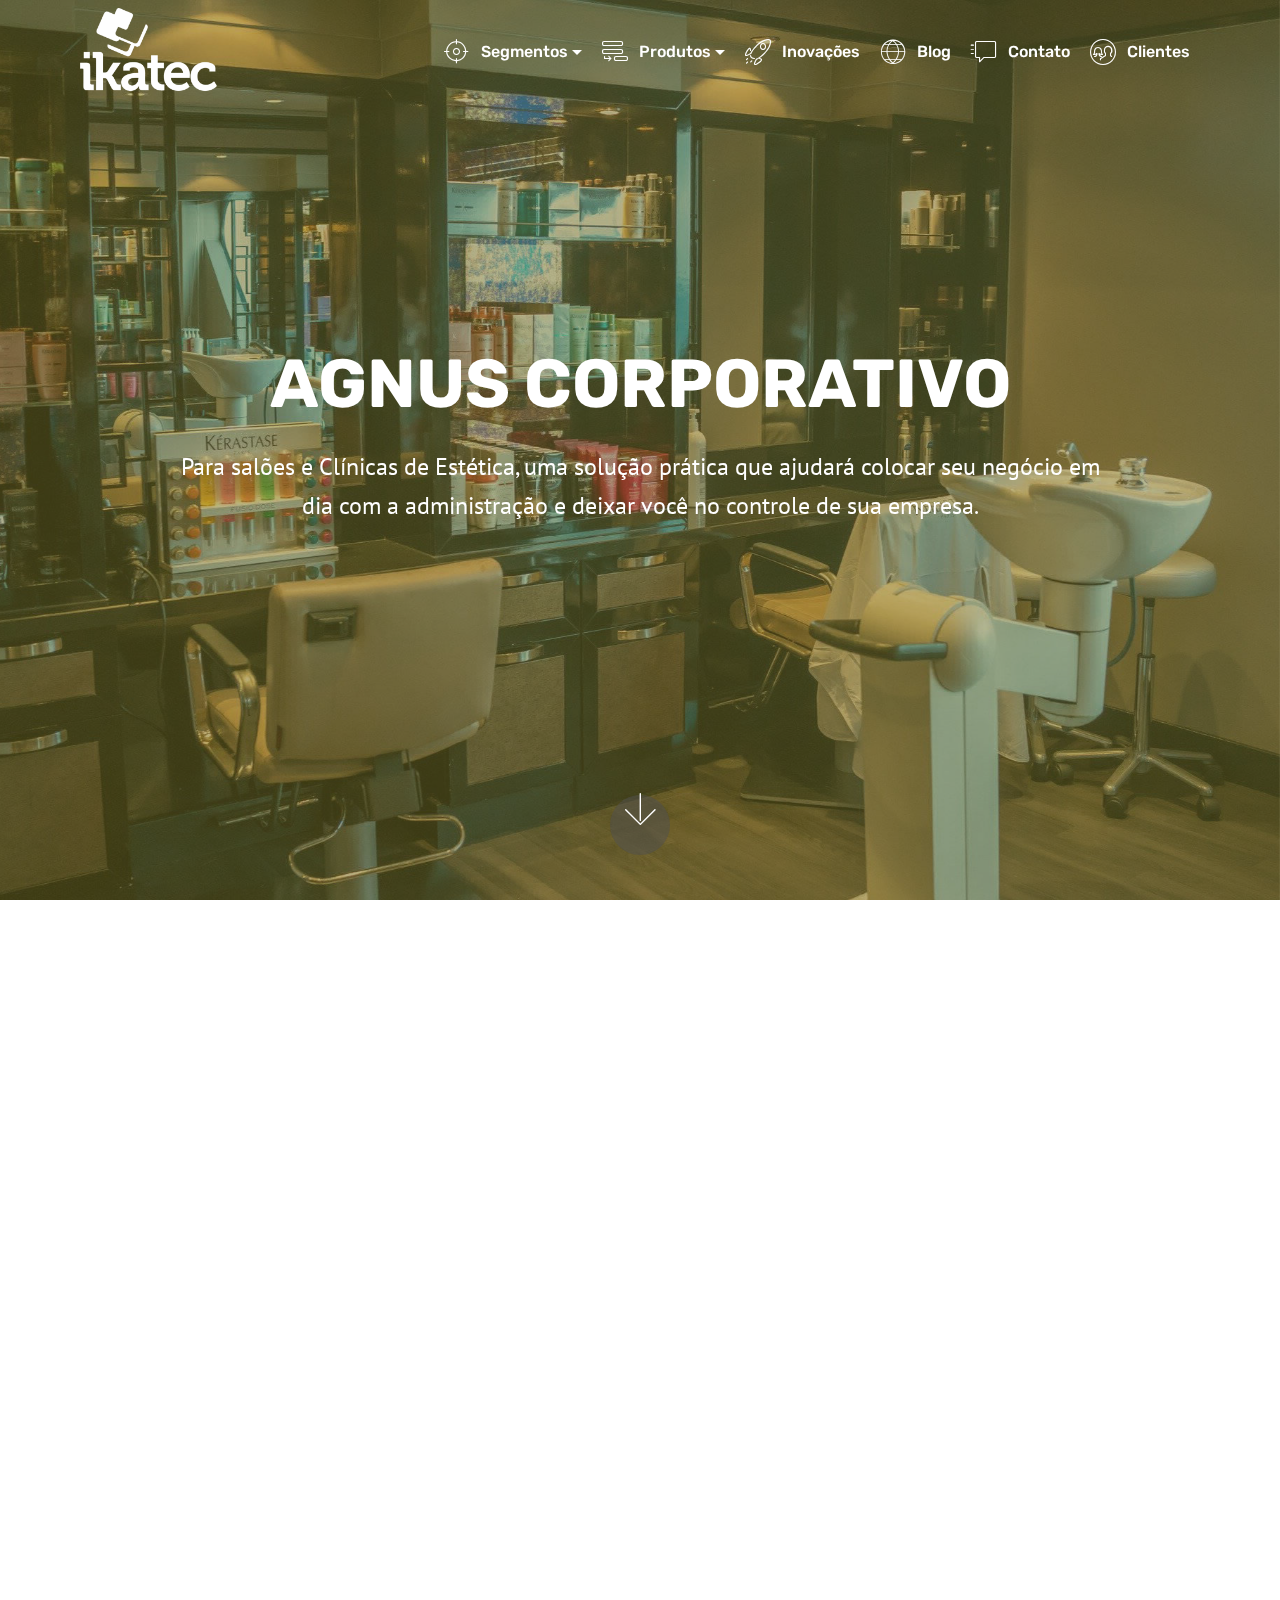
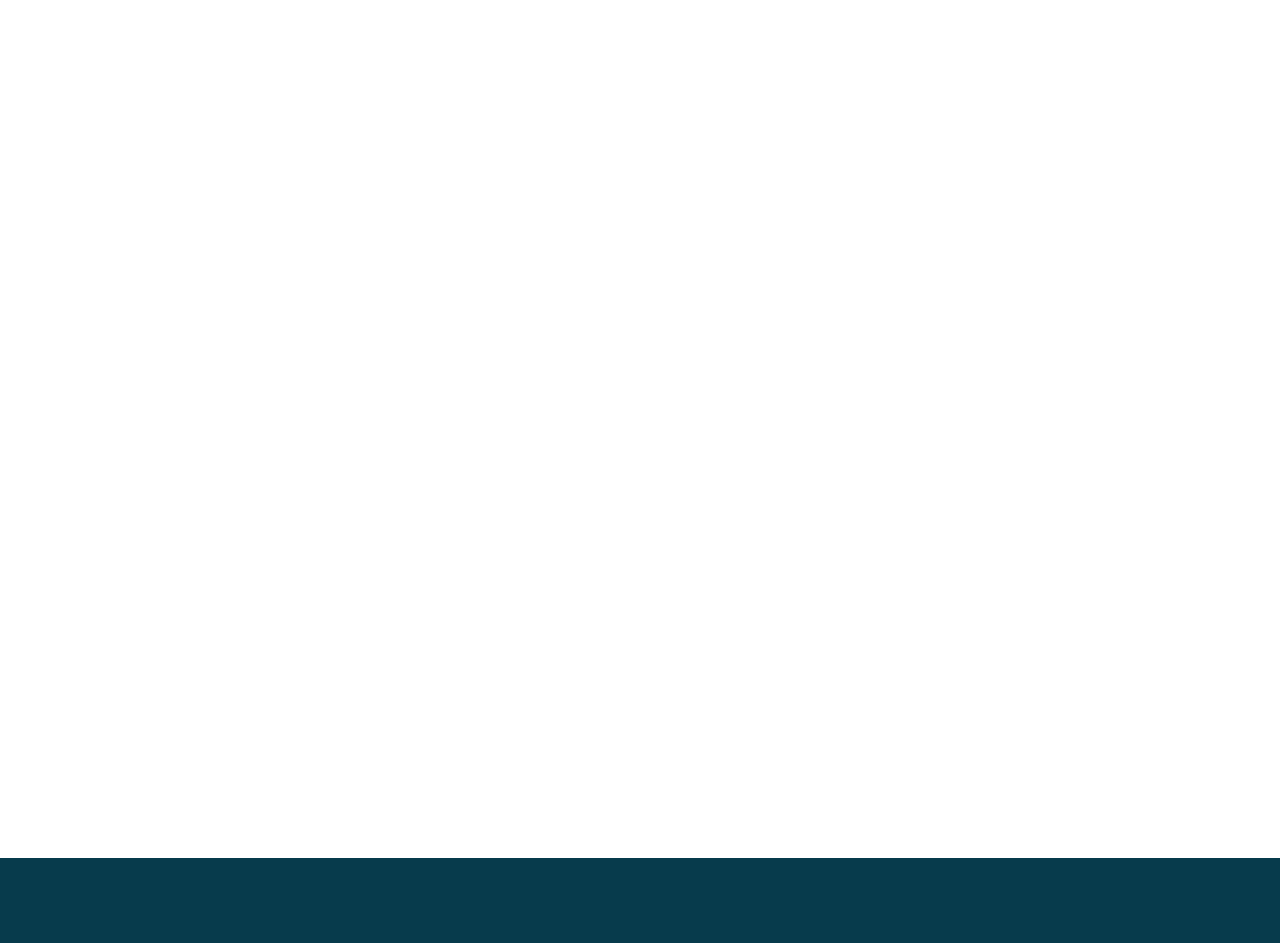
<file: page6.html>
<!DOCTYPE html>
<html  >
<head>
  <!-- Site made with Mobirise Website Builder v4.10.5, https://mobirise.com -->
  <meta charset="UTF-8">
  <meta http-equiv="X-UA-Compatible" content="IE=edge">
  <meta name="generator" content="Mobirise v4.10.5, mobirise.com">
  <meta name="viewport" content="width=device-width, initial-scale=1, minimum-scale=1">
  <link rel="shortcut icon" href="assets/images/logo-branca-site-240x154.png" type="image/x-icon">
  <meta name="description" content="Desenvolvido para salões e clínicas">
  
  <title>corporativo</title>
  <link rel="stylesheet" href="assets/icons-mind/style.css">
  <link rel="stylesheet" href="assets/web/assets/mobirise-icons/mobirise-icons.css">
  <link rel="stylesheet" href="assets/tether/tether.min.css">
  <link rel="stylesheet" href="assets/bootstrap/css/bootstrap.min.css">
  <link rel="stylesheet" href="assets/bootstrap/css/bootstrap-grid.min.css">
  <link rel="stylesheet" href="assets/bootstrap/css/bootstrap-reboot.min.css">
  <link rel="stylesheet" href="assets/animatecss/animate.min.css">
  <link rel="stylesheet" href="assets/dropdown/css/style.css">
  <link rel="stylesheet" href="assets/theme/css/style.css">
  <link rel="stylesheet" href="assets/mobirise/css/mbr-additional.css" type="text/css">
  
  
  

</head>
<body>
  <section class="menu cid-qTkzRZLJNu" once="menu" id="menu1-w">

    

    <nav class="navbar navbar-expand beta-menu navbar-dropdown align-items-center navbar-fixed-top navbar-toggleable-sm bg-color transparent">
        <button class="navbar-toggler navbar-toggler-right" type="button" data-toggle="collapse" data-target="#navbarSupportedContent" aria-controls="navbarSupportedContent" aria-expanded="false" aria-label="Toggle navigation">
            <div class="hamburger">
                <span></span>
                <span></span>
                <span></span>
                <span></span>
            </div>
        </button>
        <div class="menu-logo">
            <div class="navbar-brand">
                <span class="navbar-logo">
                    <a href="https://www.ikatec.com.br">
                         <img src="assets/images/logo-branca-site-240x154.png" alt="Ikatec Tecnologia" title="Ikatec Tecnologia" style="height: 5.5rem;">
                    </a>
                </span>
                
            </div>
        </div>
        <div class="collapse navbar-collapse" id="navbarSupportedContent">
            <ul class="navbar-nav nav-dropdown nav-right" data-app-modern-menu="true"><li class="nav-item dropdown"><a class="nav-link link text-white dropdown-toggle display-4" href="page1.html" aria-expanded="false" data-toggle="dropdown-submenu"><span class="mbri-target mbr-iconfont mbr-iconfont-btn"></span>Segmentos</a><div class="dropdown-menu"><a class="text-white dropdown-item display-4" href="page6.html" aria-expanded="false">Salão Cabeleleiros<br></a><a class="text-white dropdown-item display-4" href="http://www.hotentregasmais.com.br" aria-expanded="false" target="_blank">Delivery<br></a><a class="text-white dropdown-item display-4" href="page7.html" aria-expanded="false">Restaurantes<br></a><a class="text-white dropdown-item display-4" href="page8.html" aria-expanded="false">ERP Pequenas Empresas<br></a><a class="text-white dropdown-item display-4" href="page6.html" aria-expanded="false">Clínicas Estética</a><a class="text-white dropdown-item display-4" href="https://www.mnadeumzap.com.br" aria-expanded="false" target="_blank">Mande Um Zap</a><a class="text-white dropdown-item display-4" href="page1.html" aria-expanded="false">Hatus</a></div></li><li class="nav-item dropdown">
                    <a class="nav-link link text-white dropdown-toggle display-4" href="https://mobirise.com" data-toggle="dropdown-submenu" aria-expanded="true"><span class="mbri-add-submenu mbr-iconfont mbr-iconfont-btn"></span>
                        
                        Produtos</a><div class="dropdown-menu"><div class="dropdown"><a class="text-white dropdown-item dropdown-toggle display-4" href="https://mobirise.com" data-toggle="dropdown-submenu" aria-expanded="true">Agnus</a><div class="dropdown-menu dropdown-submenu"><a class="text-white dropdown-item display-4" href="page8.html">Empresiarial<br></a><a class="text-white dropdown-item display-4" href="page6.html" aria-expanded="false">Corporativo</a><a class="text-white dropdown-item display-4" href="page7.html" aria-expanded="false">Gourmet</a></div></div><a class="text-white dropdown-item display-4" href="https://www.mandeumzap.com.br" aria-expanded="false" target="_blank">Plataforma M1Z</a><a class="text-white dropdown-item display-4" href="https://www.hotentregasmais.com.br" aria-expanded="false" target="_blank">Hot Entregas</a></div>
                </li><li class="nav-item"><a class="nav-link link text-white display-4" href="index.html"><span class="mbri-rocket mbr-iconfont mbr-iconfont-btn"></span>
                        Inovações</a></li><li class="nav-item"><a class="nav-link link text-white display-4" href="index.html"><span class="imind-globe mbr-iconfont mbr-iconfont-btn"></span>
                        Blog</a></li><li class="nav-item"><a class="nav-link link text-white display-4" href="page9.html"><span class="mbri-help mbr-iconfont mbr-iconfont-btn"></span>Contato</a></li><li class="nav-item"><a class="nav-link link text-white display-4" href="index.html"><span class="mbri-users mbr-iconfont mbr-iconfont-btn"></span>Clientes</a></li></ul>
            
        </div>
    </nav>
</section>

<section class="engine"><a href="https://mobirise.info/g">how to build your own site</a></section><section class="header6 cid-rKnlmesIw2 mbr-fullscreen mbr-parallax-background" id="header6-1p">

    

    <div class="mbr-overlay" style="opacity: 0.5; background-color: rgb(120, 115, 36);">
    </div>

    <div class="container">
        <div class="row justify-content-md-center">
            <div class="mbr-white col-md-10">
                <h1 class="mbr-section-title align-center mbr-bold pb-3 mbr-fonts-style display-1">AGNUS CORPORATIVO</h1>
                <p class="mbr-text align-center pb-3 mbr-fonts-style display-5">
                    Para salões e Clínicas de Estética, uma solução prática que ajudará colocar seu negócio em dia com a administração e deixar você no controle de sua empresa.</p>
                
            </div>
        </div>
    </div>

    <div class="mbr-arrow hidden-sm-down" aria-hidden="true">
        <a href="#next">
            <i class="mbri-down mbr-iconfont"></i>
        </a>
    </div>
</section>

<section class="header3 cid-rKnnxV9reD" id="header3-1q">

    

    

    <div class="container">
        <div class="media-container-row">
            <div class="mbr-figure" style="width: 140%;">
                <img src="assets/images/agnus-corporativo-produtos-1014x570.jpg" alt="Mobirise" title="">
            </div>

            <div class="media-content">
                <h1 class="mbr-section-title mbr-white pb-3 mbr-fonts-style display-2">
                    Cadastros
                </h1>
                
                <div class="mbr-section-text mbr-white pb-3 ">
                    <p class="mbr-text mbr-fonts-style display-5">
                        - Colaboradores <br>- Fornecedores <br>- Agenda<br> - Serviços
                    </p>
                </div>
                
            </div>
        </div>
    </div>

</section>

<section class="header3 cid-rKnpo7msNN" id="header3-1r">

    

    

    <div class="container">
        <div class="media-container-row">
            <div class="mbr-figure" style="width: 140%;">
                <img src="assets/images/agnus-relatorio-vendas-1014x570.jpg" alt="Mobirise" title="">
            </div>

            <div class="media-content">
                <h1 class="mbr-section-title mbr-white pb-3 mbr-fonts-style display-2">
                    Movimentações
                </h1>
                
                <div class="mbr-section-text mbr-white pb-3 ">
                    <p class="mbr-text mbr-fonts-style display-5">- Contas a Pagar<br>- Contas a Receber <br>- Pagamentos <br>- Vendas <br>- Resumo do Mês <br>- Emissão NFS-e Bauru</p>
                </div>
                
            </div>
        </div>
    </div>

</section>

<section class="header3 cid-rKnpoKOmWo" id="header3-1s">

    

    

    <div class="container">
        <div class="media-container-row">
            <div class="mbr-figure" style="width: 140%;">
                <img src="assets/images/agnus-corporativo-vendas-1014x570.jpg" alt="Mobirise" title="">
            </div>

            <div class="media-content">
                <h1 class="mbr-section-title mbr-white pb-3 mbr-fonts-style display-2">
                    Relatórios
                </h1>
                
                <div class="mbr-section-text mbr-white pb-3 ">
                    <p class="mbr-text mbr-fonts-style display-5">- Análise de Venda <br>	- Estoque <br>	- Contas a Receber <br>	- Vendas <br>- Comissão</p>
                </div>
                
            </div>
        </div>
    </div>

</section>

<section once="footers" class="cid-rKnpJu7wpv" id="footer6-1t">

    

    

    <div class="container">
        <div class="media-container-row align-center mbr-white">
            <div class="col-12">
                <p class="mbr-text mb-0 mbr-fonts-style display-7">
                    © Copyright 2019 Ikatec Engenharia de Software - All Rights Reserved
                </p>
            </div>
        </div>
    </div>
</section>


  <script src="assets/web/assets/jquery/jquery.min.js"></script>
  <script src="assets/tether/tether.min.js"></script>
  <script src="assets/popper/popper.min.js"></script>
  <script src="assets/bootstrap/js/bootstrap.min.js"></script>
  <script src="assets/smoothscroll/smooth-scroll.js"></script>
  <script src="assets/touchswipe/jquery.touch-swipe.min.js"></script>
  <script src="assets/viewportchecker/jquery.viewportchecker.js"></script>
  <script src="assets/parallax/jarallax.min.js"></script>
  <script src="assets/dropdown/js/nav-dropdown.js"></script>
  <script src="assets/dropdown/js/navbar-dropdown.js"></script>
  <script src="assets/theme/js/script.js"></script>
  
  
 <div id="scrollToTop" class="scrollToTop mbr-arrow-up"><a style="text-align: center;"><i class="mbr-arrow-up-icon mbr-arrow-up-icon-cm cm-icon cm-icon-smallarrow-up"></i></a></div>
    <input name="animation" type="hidden">
  
</body>
</html>
</file>
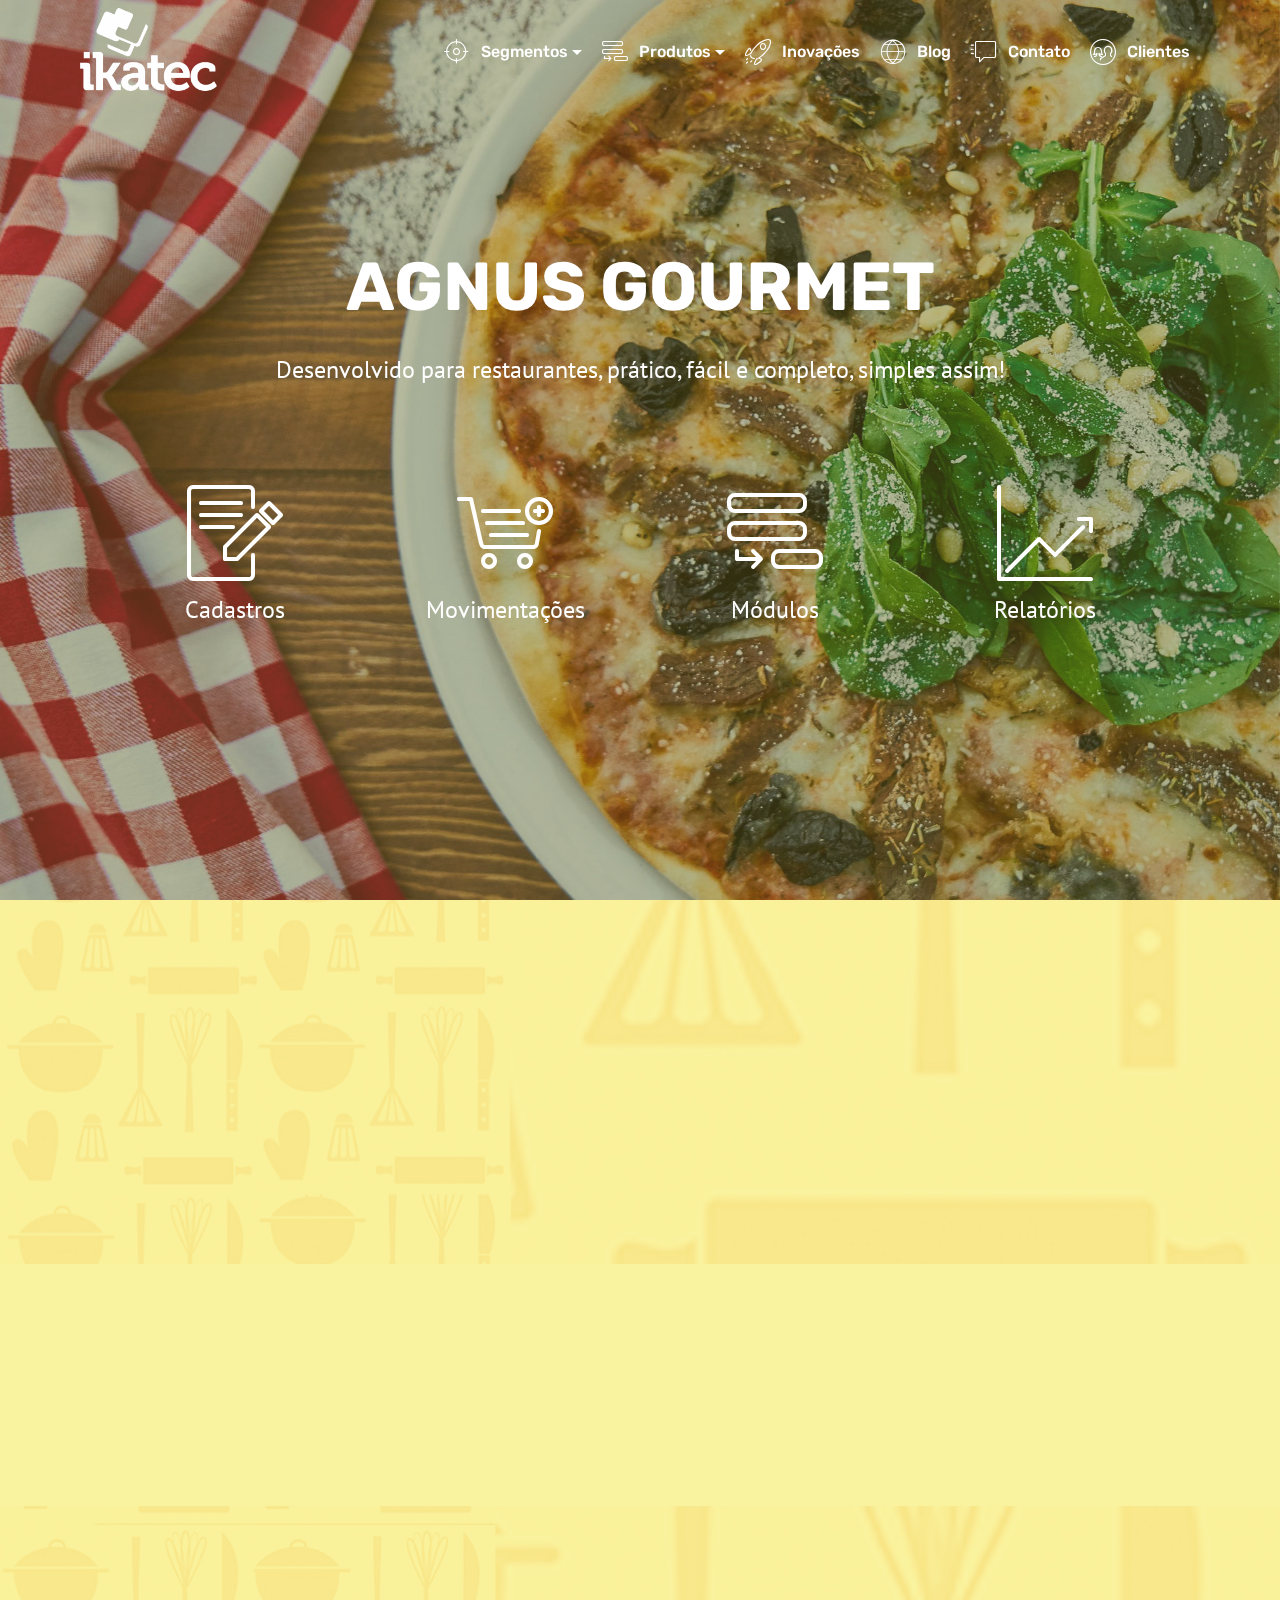
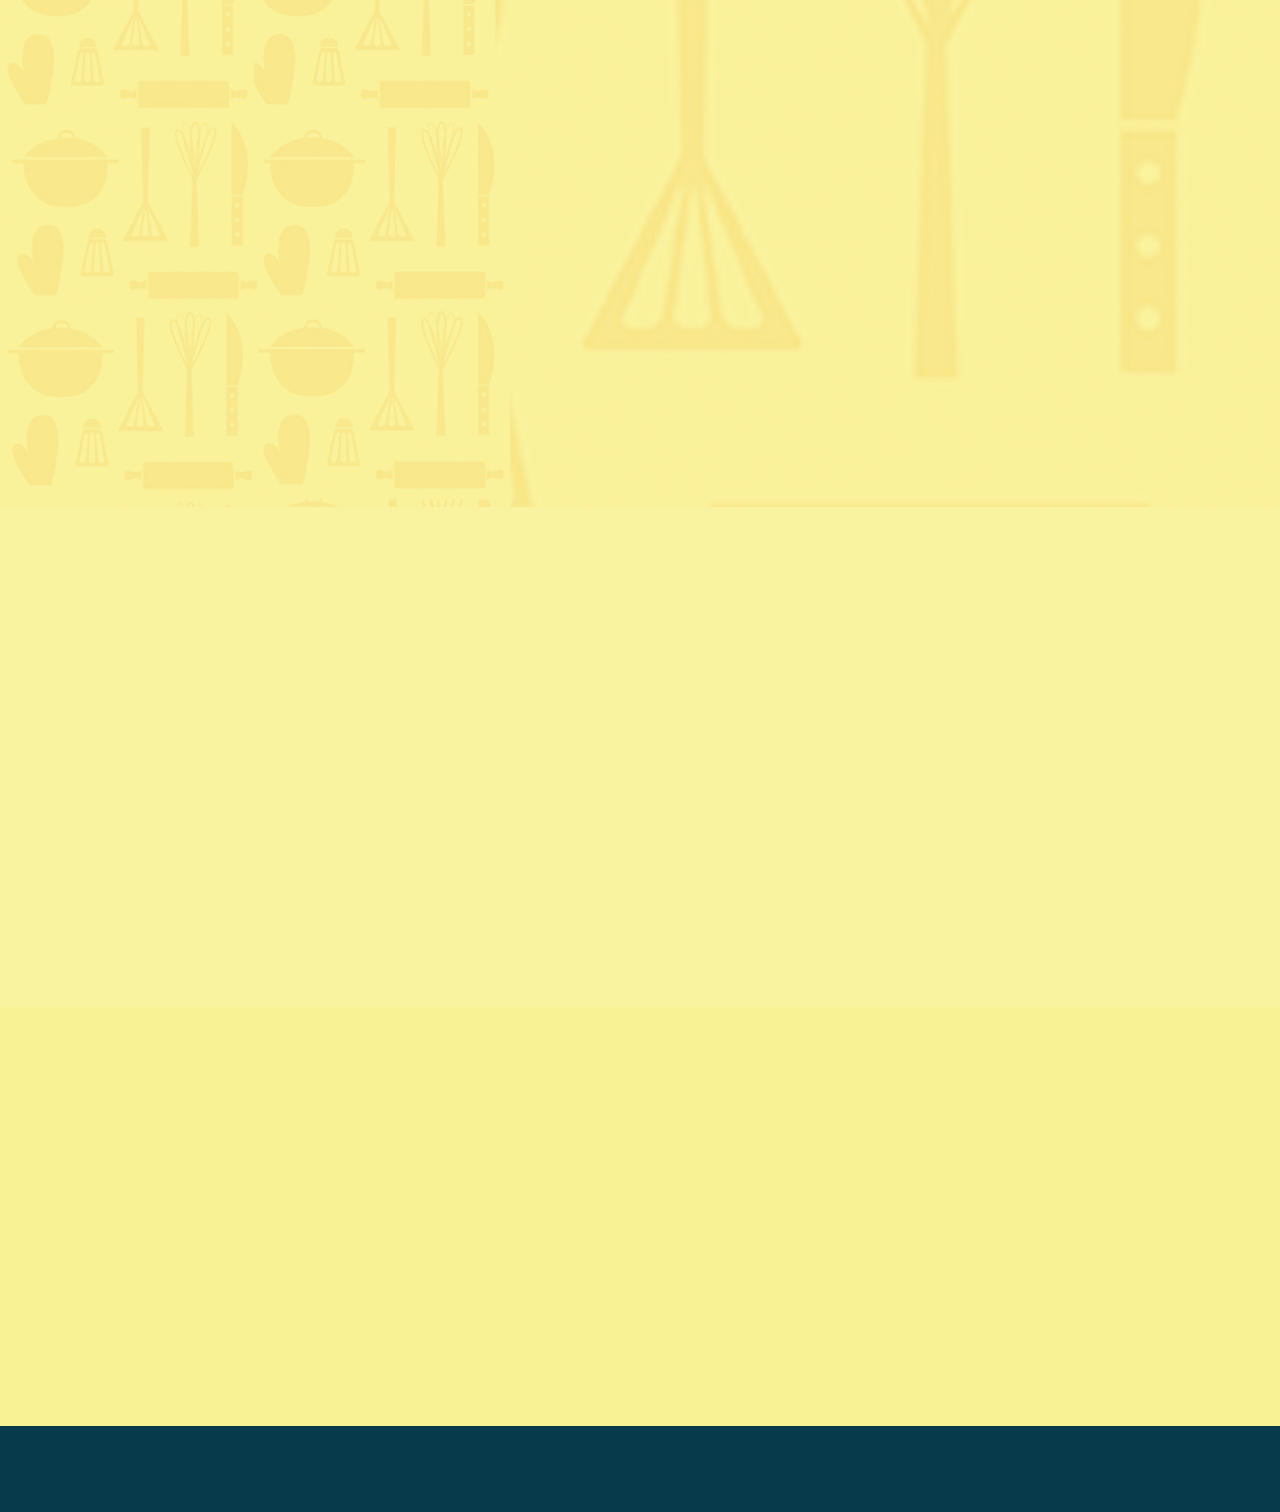
<file: page7.html>
<!DOCTYPE html>
<html  >
<head>
  <!-- Site made with Mobirise Website Builder v4.10.5, https://mobirise.com -->
  <meta charset="UTF-8">
  <meta http-equiv="X-UA-Compatible" content="IE=edge">
  <meta name="generator" content="Mobirise v4.10.5, mobirise.com">
  <meta name="viewport" content="width=device-width, initial-scale=1, minimum-scale=1">
  <link rel="shortcut icon" href="assets/images/logo-branca-site-240x154.png" type="image/x-icon">
  <meta name="description" content="ERP para restaurantes, fast foods e lanchonetes.">
  
  <title>gourmet</title>
  <link rel="stylesheet" href="assets/icons-mind/style.css">
  <link rel="stylesheet" href="assets/web/assets/mobirise-icons/mobirise-icons.css">
  <link rel="stylesheet" href="assets/tether/tether.min.css">
  <link rel="stylesheet" href="assets/bootstrap/css/bootstrap.min.css">
  <link rel="stylesheet" href="assets/bootstrap/css/bootstrap-grid.min.css">
  <link rel="stylesheet" href="assets/bootstrap/css/bootstrap-reboot.min.css">
  <link rel="stylesheet" href="assets/dropdown/css/style.css">
  <link rel="stylesheet" href="assets/animatecss/animate.min.css">
  <link rel="stylesheet" href="assets/theme/css/style.css">
  <link rel="stylesheet" href="assets/mobirise/css/mbr-additional.css" type="text/css">
  
  
  

</head>
<body>
  <section class="menu cid-qTkzRZLJNu" once="menu" id="menu1-x">

    

    <nav class="navbar navbar-expand beta-menu navbar-dropdown align-items-center navbar-fixed-top navbar-toggleable-sm bg-color transparent">
        <button class="navbar-toggler navbar-toggler-right" type="button" data-toggle="collapse" data-target="#navbarSupportedContent" aria-controls="navbarSupportedContent" aria-expanded="false" aria-label="Toggle navigation">
            <div class="hamburger">
                <span></span>
                <span></span>
                <span></span>
                <span></span>
            </div>
        </button>
        <div class="menu-logo">
            <div class="navbar-brand">
                <span class="navbar-logo">
                    <a href="https://www.ikatec.com.br">
                         <img src="assets/images/logo-branca-site-240x154.png" alt="Ikatec Tecnologia" title="Ikatec Tecnologia" style="height: 5.5rem;">
                    </a>
                </span>
                
            </div>
        </div>
        <div class="collapse navbar-collapse" id="navbarSupportedContent">
            <ul class="navbar-nav nav-dropdown nav-right" data-app-modern-menu="true"><li class="nav-item dropdown"><a class="nav-link link text-white dropdown-toggle display-4" href="page1.html" aria-expanded="false" data-toggle="dropdown-submenu"><span class="mbri-target mbr-iconfont mbr-iconfont-btn"></span>Segmentos</a><div class="dropdown-menu"><a class="text-white dropdown-item display-4" href="page6.html" aria-expanded="false">Salão Cabeleleiros<br></a><a class="text-white dropdown-item display-4" href="http://www.hotentregasmais.com.br" aria-expanded="false" target="_blank">Delivery<br></a><a class="text-white dropdown-item display-4" href="page7.html" aria-expanded="false">Restaurantes<br></a><a class="text-white dropdown-item display-4" href="page8.html" aria-expanded="false">ERP Pequenas Empresas<br></a><a class="text-white dropdown-item display-4" href="page6.html" aria-expanded="false">Clínicas Estética</a><a class="text-white dropdown-item display-4" href="https://www.mnadeumzap.com.br" aria-expanded="false" target="_blank">Mande Um Zap</a><a class="text-white dropdown-item display-4" href="page1.html" aria-expanded="false">Hatus</a></div></li><li class="nav-item dropdown">
                    <a class="nav-link link text-white dropdown-toggle display-4" href="https://mobirise.com" data-toggle="dropdown-submenu" aria-expanded="true"><span class="mbri-add-submenu mbr-iconfont mbr-iconfont-btn"></span>
                        
                        Produtos</a><div class="dropdown-menu"><div class="dropdown"><a class="text-white dropdown-item dropdown-toggle display-4" href="https://mobirise.com" data-toggle="dropdown-submenu" aria-expanded="true">Agnus</a><div class="dropdown-menu dropdown-submenu"><a class="text-white dropdown-item display-4" href="page8.html">Empresiarial<br></a><a class="text-white dropdown-item display-4" href="page6.html" aria-expanded="false">Corporativo</a><a class="text-white dropdown-item display-4" href="page7.html" aria-expanded="false">Gourmet</a></div></div><a class="text-white dropdown-item display-4" href="https://www.mandeumzap.com.br" aria-expanded="false" target="_blank">Plataforma M1Z</a><a class="text-white dropdown-item display-4" href="https://www.hotentregasmais.com.br" aria-expanded="false" target="_blank">Hot Entregas</a></div>
                </li><li class="nav-item"><a class="nav-link link text-white display-4" href="index.html"><span class="mbri-rocket mbr-iconfont mbr-iconfont-btn"></span>
                        Inovações</a></li><li class="nav-item"><a class="nav-link link text-white display-4" href="index.html"><span class="imind-globe mbr-iconfont mbr-iconfont-btn"></span>
                        Blog</a></li><li class="nav-item"><a class="nav-link link text-white display-4" href="page9.html"><span class="mbri-help mbr-iconfont mbr-iconfont-btn"></span>Contato</a></li><li class="nav-item"><a class="nav-link link text-white display-4" href="index.html"><span class="mbri-users mbr-iconfont mbr-iconfont-btn"></span>Clientes</a></li></ul>
            
        </div>
    </nav>
</section>

<section class="engine"><a href="https://mobirise.info/t">amp templates</a></section><section class="header12 cid-rKnrj2qgPk mbr-fullscreen mbr-parallax-background" id="header12-1u">

    

    <div class="mbr-overlay" style="opacity: 0.4; background-color: rgb(120, 115, 36);">
    </div>

    <div class="container  ">
            <div class="media-container">
                <div class="col-md-12 align-center">
                    <h1 class="mbr-section-title pb-3 mbr-white mbr-bold mbr-fonts-style display-1">
                        AGNUS GOURMET</h1>
                    <p class="mbr-text pb-3 mbr-white mbr-fonts-style display-5">
                        Desenvolvido para restaurantes, prático, fácil e completo, simples assim!</p>
                    

                    <div class="icons-media-container mbr-white">
                        <div class="card col-12 col-md-6 col-lg-3">
                            <div class="icon-block">
                            <a href="page7.html#header3-1v">
                                <span class="mbr-iconfont mbri-edit"></span>
                            </a>
                            </div>
                            <h5 class="mbr-fonts-style display-5">
                                Cadastros</h5>
                        </div>

                        <div class="card col-12 col-md-6 col-lg-3">
                            <div class="icon-block">
                                <a href="page7.html#header3-1w">
                                    <span class="mbr-iconfont mbri-cart-add"></span>
                                </a>
                            </div>
                            <h5 class="mbr-fonts-style display-5">
                                Movimentações</h5>
                        </div>

                        <div class="card col-12 col-md-6 col-lg-3">
                            <div class="icon-block">
                                <a href="page7.html#header3-1x">
                                    <span class="mbr-iconfont mbri-add-submenu"></span>
                                </a>
                            </div>
                            <h5 class="mbr-fonts-style display-5">
                                Módulos</h5>
                        </div>

                        <div class="card col-12 col-md-6 col-lg-3">
                            <div class="icon-block">
                                <a href="page7.html#header3-1x">
                                    <span class="mbr-iconfont mbri-growing-chart"></span>
                                </a>
                            </div>
                            <h5 class="mbr-fonts-style display-5">
                                Relatórios</h5>
                        </div>
                    </div>
                </div>
            </div>
    </div>

    
</section>

<section class="header3 cid-rKntAF8nui mbr-parallax-background" id="header3-1v">

    

    <div class="mbr-overlay" style="opacity: 0.9; background-color: rgb(249, 242, 149);">
    </div>

    <div class="container">
        <div class="media-container-row">
            <div class="mbr-figure" style="width: 140%;">
                <img src="assets/images/agnus-gourmet-produto-915x650.jpg" alt="Mobirise" title="">
            </div>

            <div class="media-content">
                <h1 class="mbr-section-title mbr-white pb-3 mbr-fonts-style display-2">
                    Cadastros
                </h1>
                
                <div class="mbr-section-text mbr-white pb-3 ">
                    <p class="mbr-text mbr-fonts-style display-5">- Produtos <br>- Cliente <br>- Fornecedores <br>- Mesas e Comandas</p>
                </div>
                
            </div>
        </div>
    </div>

</section>

<section class="header3 cid-rKnxpQ2M2O" id="header3-1w">

    

    <div class="mbr-overlay" style="opacity: 0.9; background-color: rgb(249, 242, 149);">
    </div>

    <div class="container">
        <div class="media-container-row">
            <div class="mbr-figure" style="width: 140%;">
                <img src="assets/images/vendas-gourmet-1014x540.jpg" alt="Mobirise" title="">
            </div>

            <div class="media-content">
                <h1 class="mbr-section-title mbr-white pb-3 mbr-fonts-style display-2">
                    Movimentações</h1>
                
                <div class="mbr-section-text mbr-white pb-3 ">
                    <p class="mbr-text mbr-fonts-style display-5">&nbsp;Delivery <br>- PDV <br>- Emissão de SAT e NF-e<br> - Controle de Caixa <br>- Contas a Receber 	<br>- Contas a Pagar 	<br>- Controle de Estoque <br>	- Entrada de Mercadorias</p>
                </div>
                
            </div>
        </div>
    </div>

</section>

<section class="header3 cid-rKnxru3Ks8 mbr-parallax-background" id="header3-1x">

    

    <div class="mbr-overlay" style="opacity: 0.9; background-color: rgb(249, 242, 149);">
    </div>

    <div class="container">
        <div class="media-container-row">
            <div class="mbr-figure" style="width: 140%;">
                <img src="assets/images/relatorio-gourmet-1014x542.jpg" alt="Mobirise" title="">
            </div>

            <div class="media-content">
                <h1 class="mbr-section-title mbr-white pb-3 mbr-fonts-style display-2">
                    Relatórios</h1>
                
                <div class="mbr-section-text mbr-white pb-3 ">
                    <p class="mbr-text mbr-fonts-style display-5">&nbsp;-Financeiro <br>- Produtos <br> - CRM<br><br></p>
                </div>
                
            </div>
        </div>
    </div>

</section>

<section class="mbr-section form3 cid-rKEAuQGKnQ" id="form3-2e">

    

    

    <div class="container">
        <div class="row justify-content-center">
            <div class="title col-12 col-lg-8">
                <h2 class="align-center pb-2 mbr-fonts-style display-2">
                    FALE COM UM CONSULTOR</h2>
                <h3 class="mbr-section-subtitle align-center pb-5 mbr-light mbr-fonts-style display-5">
                    Informe seu e-mail que entraremos em contato.</h3>
            </div>
        </div>

        <div class="row py-2 justify-content-center">
            <div class="col-12 col-lg-6  col-md-8 " data-form-type="formoid">
                <!---Formbuilder Form--->
                <form action="https://mobirise.com/" method="POST" class="mbr-form form-with-styler" data-form-title="Mobirise Form"><input type="hidden" name="email" data-form-email="true" value="Kf8PBr8nkvXDNkKfCzPncWjHd4Q5hNPPkutwCiRuw1FQjHjv1Tc+DjbNOvdncj5ckmvCMghr61atIe/uGRycSmTiJqMqX10yIPFmy/ocnhzfLmQmBPJ+/h5zNb2UTJEi">
                    <div class="row">
                        <div hidden="hidden" data-form-alert="" class="alert alert-success col-12">Thanks for filling out the form!</div>
                        <div hidden="hidden" data-form-alert-danger="" class="alert alert-danger col-12">
                        </div>
                    </div>
                    <div class="dragArea row">
                        <div class="form-group col" data-for="email">
                            <input type="email" name="email" placeholder="Email" data-form-field="Email" required="required" class="form-control display-7" id="email-form3-2e">
                        </div>
                        <div class="col-auto input-group-btn"><button type="submit" class="btn btn-primary display-4">ENVIAR</button></div>
                    </div>
                </form><!---Formbuilder Form--->
            </div>
        </div>
    </div>
</section>

<section once="footers" class="cid-rKnxDuARCl" id="footer6-1y">

    

    

    <div class="container">
        <div class="media-container-row align-center mbr-white">
            <div class="col-12">
                <p class="mbr-text mb-0 mbr-fonts-style display-7">
                    © Copyright 2019 Ikatec Engenharia de Software - All Rights Reserved
                </p>
            </div>
        </div>
    </div>
</section>


  <script src="assets/web/assets/jquery/jquery.min.js"></script>
  <script src="assets/popper/popper.min.js"></script>
  <script src="assets/tether/tether.min.js"></script>
  <script src="assets/bootstrap/js/bootstrap.min.js"></script>
  <script src="assets/dropdown/js/nav-dropdown.js"></script>
  <script src="assets/dropdown/js/navbar-dropdown.js"></script>
  <script src="assets/touchswipe/jquery.touch-swipe.min.js"></script>
  <script src="assets/viewportchecker/jquery.viewportchecker.js"></script>
  <script src="assets/vimeoplayer/jquery.mb.vimeo_player.js"></script>
  <script src="assets/parallax/jarallax.min.js"></script>
  <script src="assets/smoothscroll/smooth-scroll.js"></script>
  <script src="assets/theme/js/script.js"></script>
  <script src="assets/formoid/formoid.min.js"></script>
  
  
 <div id="scrollToTop" class="scrollToTop mbr-arrow-up"><a style="text-align: center;"><i class="mbr-arrow-up-icon mbr-arrow-up-icon-cm cm-icon cm-icon-smallarrow-up"></i></a></div>
    <input name="animation" type="hidden">
  
</body>
</html>
</file>
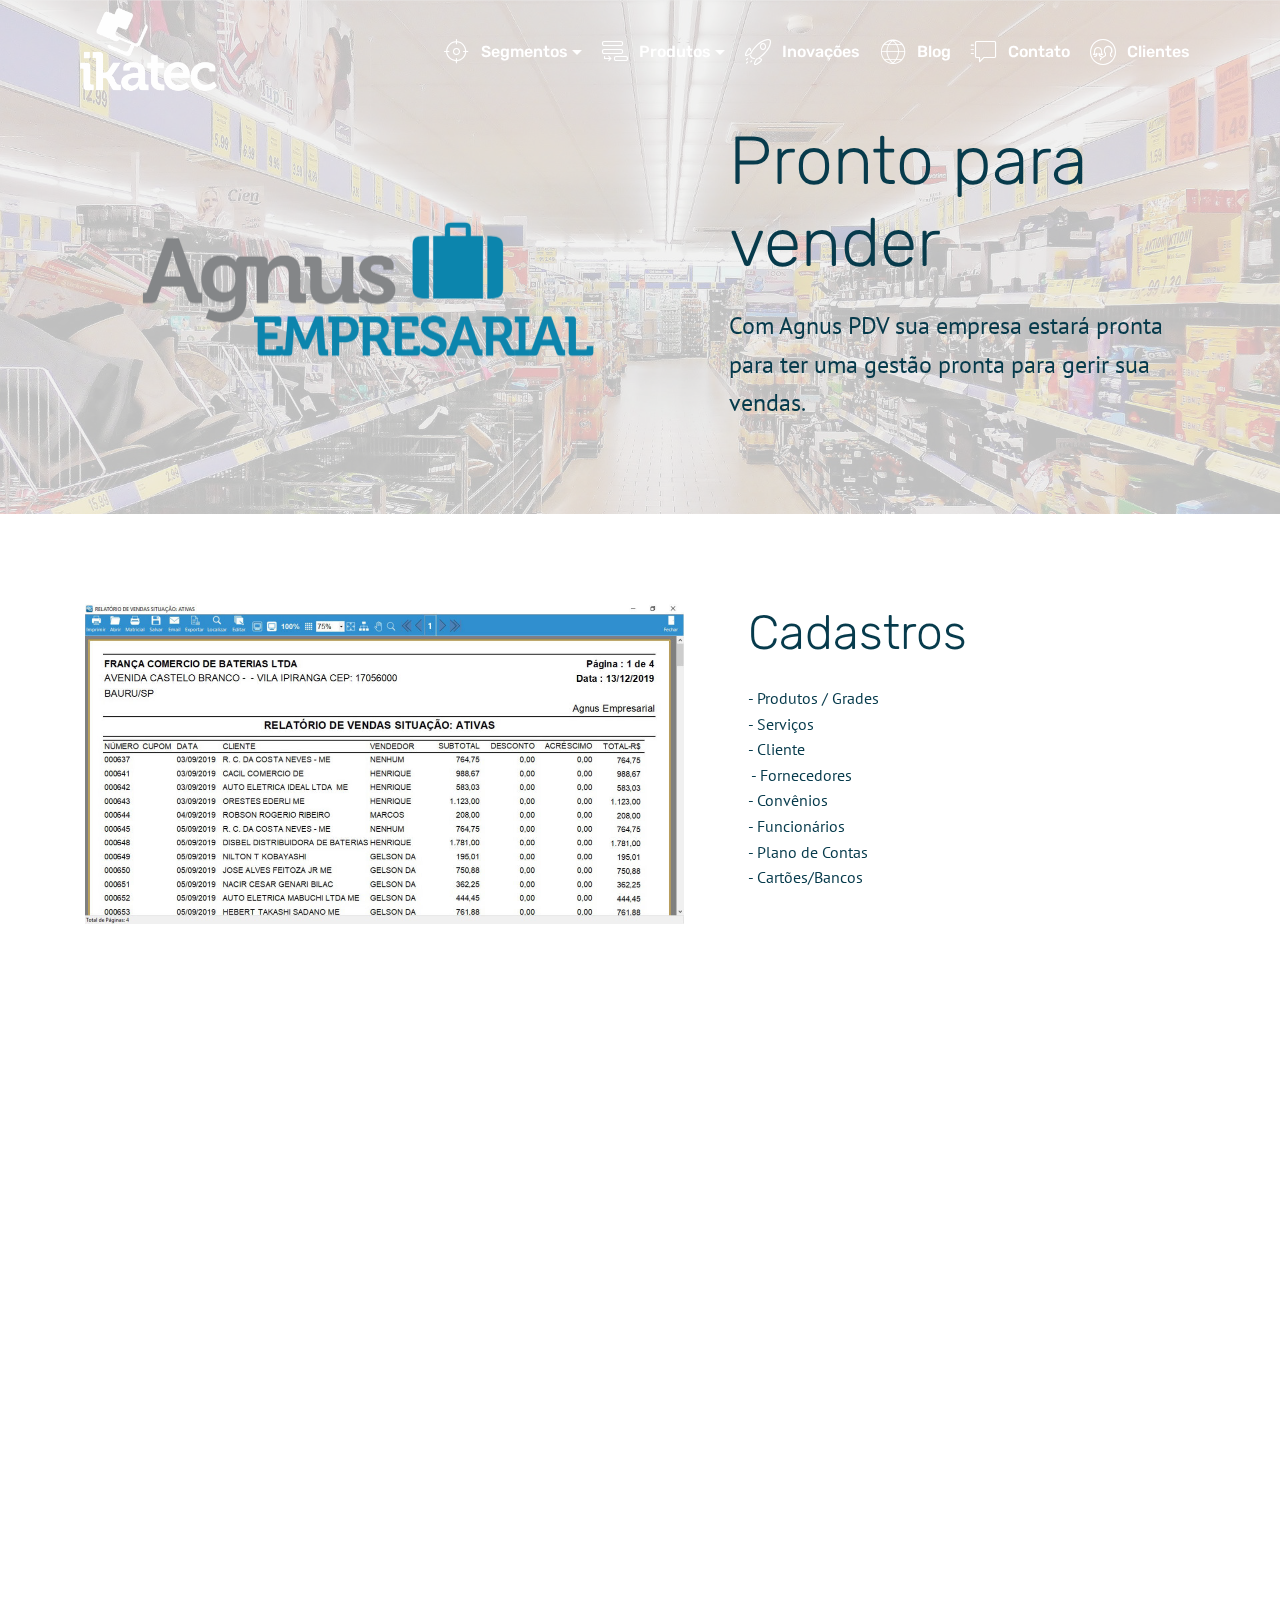
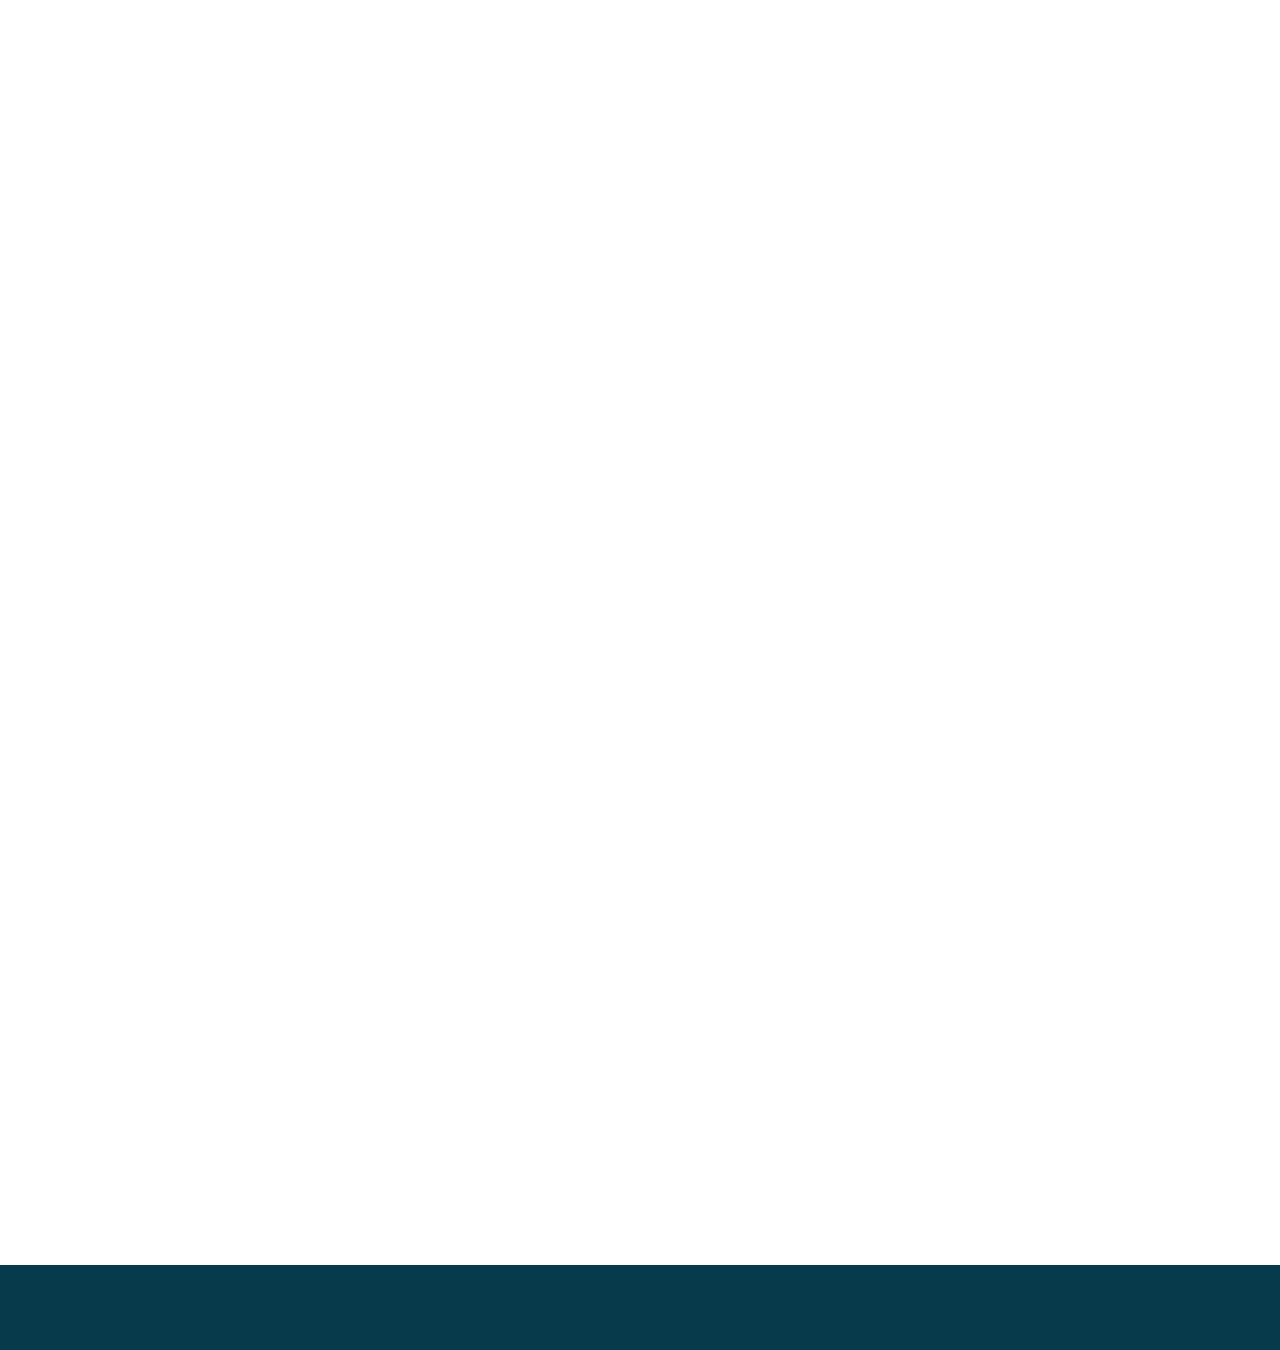
<file: page8.html>
<!DOCTYPE html>
<html  >
<head>
  <!-- Site made with Mobirise Website Builder v4.10.5, https://mobirise.com -->
  <meta charset="UTF-8">
  <meta http-equiv="X-UA-Compatible" content="IE=edge">
  <meta name="generator" content="Mobirise v4.10.5, mobirise.com">
  <meta name="viewport" content="width=device-width, initial-scale=1, minimum-scale=1">
  <link rel="shortcut icon" href="assets/images/logo-branca-site-240x154.png" type="image/x-icon">
  <meta name="description" content="ERP para empresas de varejo">
  
  <title>empresarial</title>
  <link rel="stylesheet" href="assets/icons-mind/style.css">
  <link rel="stylesheet" href="assets/web/assets/mobirise-icons/mobirise-icons.css">
  <link rel="stylesheet" href="assets/tether/tether.min.css">
  <link rel="stylesheet" href="assets/bootstrap/css/bootstrap.min.css">
  <link rel="stylesheet" href="assets/bootstrap/css/bootstrap-grid.min.css">
  <link rel="stylesheet" href="assets/bootstrap/css/bootstrap-reboot.min.css">
  <link rel="stylesheet" href="assets/dropdown/css/style.css">
  <link rel="stylesheet" href="assets/animatecss/animate.min.css">
  <link rel="stylesheet" href="assets/theme/css/style.css">
  <link rel="stylesheet" href="assets/mobirise/css/mbr-additional.css" type="text/css">
  
  
  

</head>
<body>
  <section class="menu cid-qTkzRZLJNu" once="menu" id="menu1-y">

    

    <nav class="navbar navbar-expand beta-menu navbar-dropdown align-items-center navbar-fixed-top navbar-toggleable-sm bg-color transparent">
        <button class="navbar-toggler navbar-toggler-right" type="button" data-toggle="collapse" data-target="#navbarSupportedContent" aria-controls="navbarSupportedContent" aria-expanded="false" aria-label="Toggle navigation">
            <div class="hamburger">
                <span></span>
                <span></span>
                <span></span>
                <span></span>
            </div>
        </button>
        <div class="menu-logo">
            <div class="navbar-brand">
                <span class="navbar-logo">
                    <a href="https://www.ikatec.com.br">
                         <img src="assets/images/logo-branca-site-240x154.png" alt="Ikatec Tecnologia" title="Ikatec Tecnologia" style="height: 5.5rem;">
                    </a>
                </span>
                
            </div>
        </div>
        <div class="collapse navbar-collapse" id="navbarSupportedContent">
            <ul class="navbar-nav nav-dropdown nav-right" data-app-modern-menu="true"><li class="nav-item dropdown"><a class="nav-link link text-white dropdown-toggle display-4" href="page1.html" aria-expanded="false" data-toggle="dropdown-submenu"><span class="mbri-target mbr-iconfont mbr-iconfont-btn"></span>Segmentos</a><div class="dropdown-menu"><a class="text-white dropdown-item display-4" href="page6.html" aria-expanded="false">Salão Cabeleleiros<br></a><a class="text-white dropdown-item display-4" href="http://www.hotentregasmais.com.br" aria-expanded="false" target="_blank">Delivery<br></a><a class="text-white dropdown-item display-4" href="page7.html" aria-expanded="false">Restaurantes<br></a><a class="text-white dropdown-item display-4" href="page8.html" aria-expanded="false">ERP Pequenas Empresas<br></a><a class="text-white dropdown-item display-4" href="page6.html" aria-expanded="false">Clínicas Estética</a><a class="text-white dropdown-item display-4" href="https://www.mnadeumzap.com.br" aria-expanded="false" target="_blank">Mande Um Zap</a><a class="text-white dropdown-item display-4" href="page1.html" aria-expanded="false">Hatus</a></div></li><li class="nav-item dropdown">
                    <a class="nav-link link text-white dropdown-toggle display-4" href="https://mobirise.com" data-toggle="dropdown-submenu" aria-expanded="true"><span class="mbri-add-submenu mbr-iconfont mbr-iconfont-btn"></span>
                        
                        Produtos</a><div class="dropdown-menu"><div class="dropdown open"><a class="text-white dropdown-item dropdown-toggle display-4" href="https://mobirise.com" data-toggle="dropdown-submenu" aria-expanded="true">Agnus</a><div class="dropdown-menu dropdown-submenu"><a class="text-white dropdown-item display-4" href="page8.html">Empresiarial<br></a><a class="text-white dropdown-item display-4" href="page6.html" aria-expanded="false">Corporativo</a><a class="text-white dropdown-item display-4" href="page7.html" aria-expanded="false">Gourmet</a></div></div><a class="text-white dropdown-item display-4" href="https://www.mandeumzap.com.br" aria-expanded="false" target="_blank">Plataforma M1Z</a><a class="text-white dropdown-item display-4" href="https://www.hotentregasmais.com.br" aria-expanded="false" target="_blank">Hot Entregas</a></div>
                </li><li class="nav-item"><a class="nav-link link text-white display-4" href="index.html"><span class="mbri-rocket mbr-iconfont mbr-iconfont-btn"></span>
                        Inovações</a></li><li class="nav-item"><a class="nav-link link text-white display-4" href="index.html"><span class="imind-globe mbr-iconfont mbr-iconfont-btn"></span>
                        Blog</a></li><li class="nav-item"><a class="nav-link link text-white display-4" href="page9.html"><span class="mbri-help mbr-iconfont mbr-iconfont-btn"></span>Contato</a></li><li class="nav-item"><a class="nav-link link text-white display-4" href="index.html"><span class="mbri-users mbr-iconfont mbr-iconfont-btn"></span>Clientes</a></li></ul>
            
        </div>
    </nav>
</section>

<section class="engine"><a href="https://mobirise.info/q">free responsive web templates</a></section><section class="header3 cid-ruqMGr3Ns2 mbr-parallax-background" id="header3-10">

    

    <div class="mbr-overlay" style="opacity: 0.8; background-color: rgb(239, 239, 239);">
    </div>

    <div class="container">
        <div class="media-container-row">
            <div class="mbr-figure" style="width: 130%;">
                <img src="assets/images/agnus-empresarial-1160x507.png" alt="Mobirise" title="">
            </div>

            <div class="media-content">
                <h1 class="mbr-section-title mbr-white pb-3 mbr-fonts-style display-1">
                    Pronto para vender</h1>
                
                <div class="mbr-section-text mbr-white pb-3 ">
                    <p class="mbr-text mbr-fonts-style display-5">
                        Com Agnus PDV sua empresa estará pronta para ter uma gestão pronta para gerir sua vendas.</p>
                </div>
                
            </div>
        </div>
    </div>

</section>

<section class="header3 cid-rKnD9OZeeH" id="header3-1z">

    

    

    <div class="container">
        <div class="media-container-row">
            <div class="mbr-figure" style="width: 140%;">
                <img src="assets/images/relatorio-vendas-1198x638.jpg" alt="Mobirise" title="">
            </div>

            <div class="media-content">
                <h1 class="mbr-section-title mbr-white pb-3 mbr-fonts-style display-2">
                    Cadastros
                </h1>
                
                <div class="mbr-section-text mbr-white pb-3 ">
                    <p class="mbr-text mbr-fonts-style display-7">- Produtos / Grades <br>- Serviços <br>- Cliente<br> - Fornecedores <br>- Convênios <br>- Funcionários <br>- Plano de Contas <br>- Cartões/Bancos</p>
                </div>
                
            </div>
        </div>
    </div>

</section>

<section class="header3 cid-rKnHyPT7TR" id="header3-21">

    

    

    <div class="container">
        <div class="media-container-row">
            <div class="mbr-figure" style="width: 140%;">
                <img src="assets/images/gestao-vendas-878x651.jpg" alt="Mobirise" title="">
            </div>

            <div class="media-content">
                <h1 class="mbr-section-title mbr-white pb-3 mbr-fonts-style display-2">
                    Movimentações
                </h1>
                
                <div class="mbr-section-text mbr-white pb-3 ">
                    <p class="mbr-text mbr-fonts-style display-7">- Controle de Estoque<br> - Pedidos de Compra <br>- Vendas <br>- Devoluções <br>- Consignados 	<br>- Emissão de NF-e / SAT / NFC-e / MDF-e 	<br>- Comissão de Vendedores 	<br>- Controle de Entradas de Mercadoria<br>  - Importação de XML <br>- Ordens de Serviço - Industrialização&nbsp;</p>
                </div>
                
            </div>
        </div>
    </div>

</section>

<section class="header3 cid-rKnHzgMOPI" id="header3-22">

    

    

    <div class="container">
        <div class="media-container-row">
            <div class="mbr-figure" style="width: 140%;">
                <img src="assets/images/gestao-contas-receber-1006x589.jpg" alt="Mobirise" title="">
            </div>

            <div class="media-content">
                <h1 class="mbr-section-title mbr-white pb-3 mbr-fonts-style display-2">
                    Financeiro
                </h1>
                
                <div class="mbr-section-text mbr-white pb-3 ">
                    <p class="mbr-text mbr-fonts-style display-7">- Controle de Caixa 	<br>- Geração e Baixa de Boletos <br>	- Contas a Pagar 	<br>- Contas Receber <br>- Boletos 	<br>- Receita e Despesas 	<br>- Cheques <br>- Convênio/Consignado<br><br></p>
                </div>
                
            </div>
        </div>
    </div>

</section>

<section class="header3 cid-rKnHzEF3g6" id="header3-23">

    

    

    <div class="container">
        <div class="media-container-row">
            <div class="mbr-figure" style="width: 140%;">
                <img src="assets/images/gestao-cadastro-produtos-989x679.jpg" alt="Mobirise" title="">
            </div>

            <div class="media-content">
                <h1 class="mbr-section-title mbr-white pb-3 mbr-fonts-style display-2">
                    Relatórios</h1>
                
                <div class="mbr-section-text mbr-white pb-3 ">
                    <p class="mbr-text mbr-fonts-style display-7">- Comissões <br>- Vendas 	<br>- Fluxo de Caixa 	<br>- Emissão de etiquetas <br>	- Caixa 	<br>- Clientes 	<br>- Produtos</p>
                </div>
                
            </div>
        </div>
    </div>

</section>

<section class="mbr-section form3 cid-rKEBgcnyzO" id="form3-2f">

    

    

    <div class="container">
        <div class="row justify-content-center">
            <div class="title col-12 col-lg-8">
                <h2 class="align-center pb-2 mbr-fonts-style display-2">
                    FALE COM UM CONSULTOR</h2>
                <h3 class="mbr-section-subtitle align-center pb-5 mbr-light mbr-fonts-style display-5">
                    Informe seu e-mail que entraremos em contato.</h3>
            </div>
        </div>

        <div class="row py-2 justify-content-center">
            <div class="col-12 col-lg-6  col-md-8 " data-form-type="formoid">
                <!---Formbuilder Form--->
                <form action="https://mobirise.com/" method="POST" class="mbr-form form-with-styler" data-form-title="Mobirise Form"><input type="hidden" name="email" data-form-email="true" value="1L4q3dVkpWH2OaD0Pq4IIG0hD+jTgS5nwy88uEa74fKm0Maaa80In89G2Maq42T2t99CMERE7/O5jaFXPEMlgfldQAn6xBxCVQqjAiFrsWDu+2gWBxw4Ku2Jlumq2HYM">
                    <div class="row">
                        <div hidden="hidden" data-form-alert="" class="alert alert-success col-12">Thanks for filling out the form!</div>
                        <div hidden="hidden" data-form-alert-danger="" class="alert alert-danger col-12">
                        </div>
                    </div>
                    <div class="dragArea row">
                        <div class="form-group col" data-for="email">
                            <input type="email" name="email" placeholder="Email" data-form-field="Email" required="required" class="form-control display-7" id="email-form3-2f">
                        </div>
                        <div class="col-auto input-group-btn"><button type="submit" class="btn btn-primary display-4">ENVIAR</button></div>
                    </div>
                </form><!---Formbuilder Form--->
            </div>
        </div>
    </div>
</section>

<section once="footers" class="cid-rKnHCXujzV" id="footer6-24">

    

    

    <div class="container">
        <div class="media-container-row align-center mbr-white">
            <div class="col-12">
                <p class="mbr-text mb-0 mbr-fonts-style display-7">
                    © Copyright 2019 Ikatec Engenharia de Software - All Rights Reserved
                </p>
            </div>
        </div>
    </div>
</section>


  <script src="assets/web/assets/jquery/jquery.min.js"></script>
  <script src="assets/popper/popper.min.js"></script>
  <script src="assets/tether/tether.min.js"></script>
  <script src="assets/bootstrap/js/bootstrap.min.js"></script>
  <script src="assets/dropdown/js/nav-dropdown.js"></script>
  <script src="assets/dropdown/js/navbar-dropdown.js"></script>
  <script src="assets/touchswipe/jquery.touch-swipe.min.js"></script>
  <script src="assets/viewportchecker/jquery.viewportchecker.js"></script>
  <script src="assets/parallax/jarallax.min.js"></script>
  <script src="assets/smoothscroll/smooth-scroll.js"></script>
  <script src="assets/theme/js/script.js"></script>
  <script src="assets/formoid/formoid.min.js"></script>
  
  
 <div id="scrollToTop" class="scrollToTop mbr-arrow-up"><a style="text-align: center;"><i class="mbr-arrow-up-icon mbr-arrow-up-icon-cm cm-icon cm-icon-smallarrow-up"></i></a></div>
    <input name="animation" type="hidden">
  
</body>
</html>
</file>
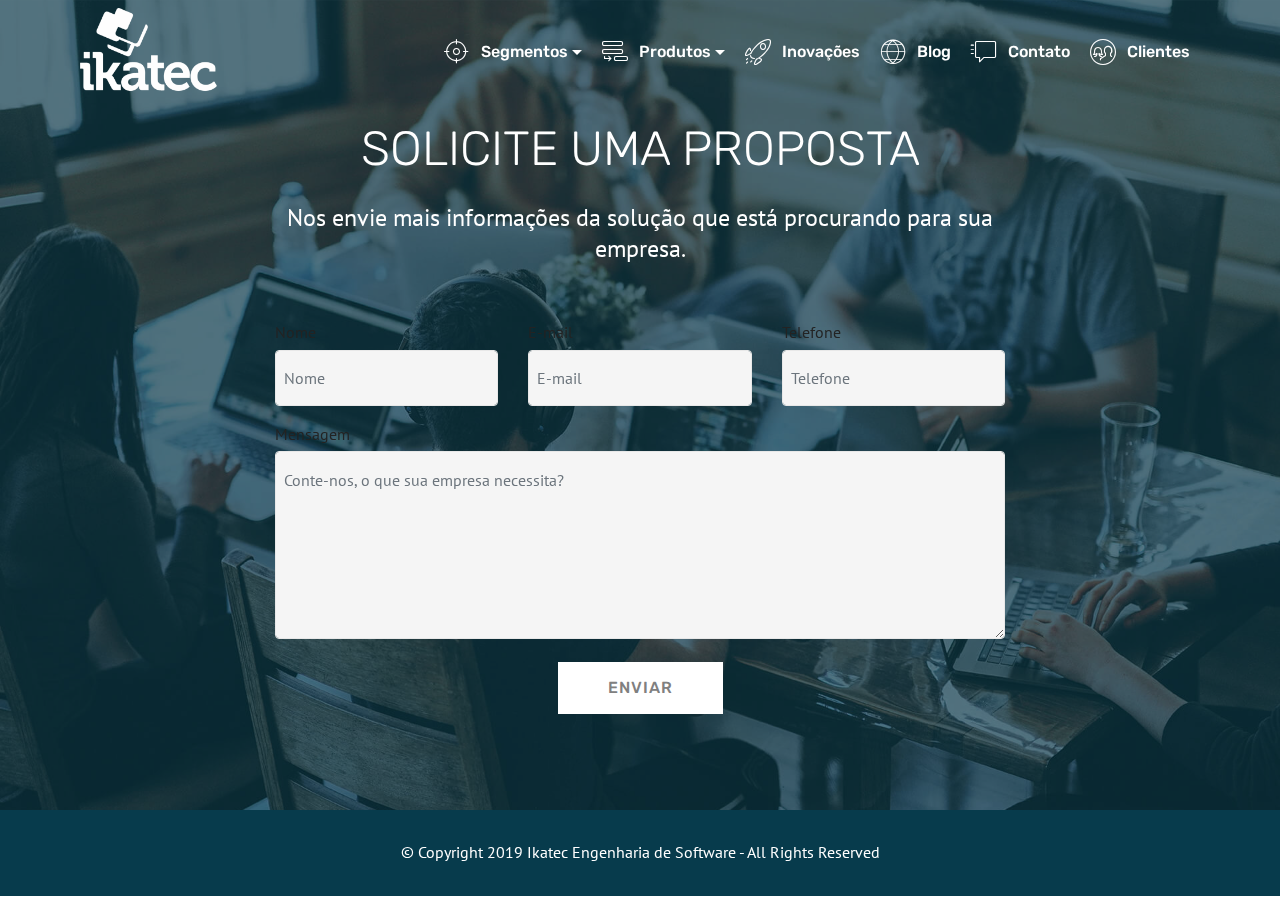
<file: page9.html>
<!DOCTYPE html>
<html  >
<head>
  <!-- Site made with Mobirise Website Builder v4.10.5, https://mobirise.com -->
  <meta charset="UTF-8">
  <meta http-equiv="X-UA-Compatible" content="IE=edge">
  <meta name="generator" content="Mobirise v4.10.5, mobirise.com">
  <meta name="viewport" content="width=device-width, initial-scale=1, minimum-scale=1">
  <link rel="shortcut icon" href="assets/images/logo-branca-site-240x154.png" type="image/x-icon">
  <meta name="description" content="Faça uma consulta, veja mais!">
  
  <title>proposta</title>
  <link rel="stylesheet" href="assets/icons-mind/style.css">
  <link rel="stylesheet" href="assets/web/assets/mobirise-icons/mobirise-icons.css">
  <link rel="stylesheet" href="assets/tether/tether.min.css">
  <link rel="stylesheet" href="assets/bootstrap/css/bootstrap.min.css">
  <link rel="stylesheet" href="assets/bootstrap/css/bootstrap-grid.min.css">
  <link rel="stylesheet" href="assets/bootstrap/css/bootstrap-reboot.min.css">
  <link rel="stylesheet" href="assets/dropdown/css/style.css">
  <link rel="stylesheet" href="assets/animatecss/animate.min.css">
  <link rel="stylesheet" href="assets/formstyler/jquery.formstyler.css">
  <link rel="stylesheet" href="assets/formstyler/jquery.formstyler.theme.css">
  <link rel="stylesheet" href="assets/datepicker/jquery.datetimepicker.min.css">
  <link rel="stylesheet" href="assets/theme/css/style.css">
  <link rel="stylesheet" href="assets/mobirise/css/mbr-additional.css" type="text/css">
  
  
  

</head>
<body>
  <section class="menu cid-qTkzRZLJNu" once="menu" id="menu1-12">

    

    <nav class="navbar navbar-expand beta-menu navbar-dropdown align-items-center navbar-fixed-top navbar-toggleable-sm bg-color transparent">
        <button class="navbar-toggler navbar-toggler-right" type="button" data-toggle="collapse" data-target="#navbarSupportedContent" aria-controls="navbarSupportedContent" aria-expanded="false" aria-label="Toggle navigation">
            <div class="hamburger">
                <span></span>
                <span></span>
                <span></span>
                <span></span>
            </div>
        </button>
        <div class="menu-logo">
            <div class="navbar-brand">
                <span class="navbar-logo">
                    <a href="https://www.ikatec.com.br">
                         <img src="assets/images/logo-branca-site-240x154.png" alt="Ikatec Tecnologia" title="Ikatec Tecnologia" style="height: 5.5rem;">
                    </a>
                </span>
                
            </div>
        </div>
        <div class="collapse navbar-collapse" id="navbarSupportedContent">
            <ul class="navbar-nav nav-dropdown nav-right" data-app-modern-menu="true"><li class="nav-item dropdown"><a class="nav-link link text-white dropdown-toggle display-4" href="page1.html" aria-expanded="false" data-toggle="dropdown-submenu"><span class="mbri-target mbr-iconfont mbr-iconfont-btn"></span>Segmentos</a><div class="dropdown-menu"><a class="text-white dropdown-item display-4" href="page6.html" aria-expanded="false">Salão Cabeleleiros<br></a><a class="text-white dropdown-item display-4" href="http://www.hotentregasmais.com.br" aria-expanded="false" target="_blank">Delivery<br></a><a class="text-white dropdown-item display-4" href="page7.html" aria-expanded="false">Restaurantes<br></a><a class="text-white dropdown-item display-4" href="page8.html" aria-expanded="false">ERP Pequenas Empresas<br></a><a class="text-white dropdown-item display-4" href="page6.html" aria-expanded="false">Clínicas Estética</a><a class="text-white dropdown-item display-4" href="https://www.mnadeumzap.com.br" aria-expanded="false" target="_blank">Mande Um Zap</a><a class="text-white dropdown-item display-4" href="page1.html" aria-expanded="false">Hatus</a></div></li><li class="nav-item dropdown">
                    <a class="nav-link link text-white dropdown-toggle display-4" href="https://mobirise.com" data-toggle="dropdown-submenu" aria-expanded="true"><span class="mbri-add-submenu mbr-iconfont mbr-iconfont-btn"></span>
                        
                        Produtos</a><div class="dropdown-menu"><div class="dropdown"><a class="text-white dropdown-item dropdown-toggle display-4" href="https://mobirise.com" data-toggle="dropdown-submenu" aria-expanded="true">Agnus</a><div class="dropdown-menu dropdown-submenu"><a class="text-white dropdown-item display-4" href="page8.html">Empresiarial<br></a><a class="text-white dropdown-item display-4" href="page6.html" aria-expanded="false">Corporativo</a><a class="text-white dropdown-item display-4" href="page7.html" aria-expanded="false">Gourmet</a></div></div><a class="text-white dropdown-item display-4" href="https://www.mandeumzap.com.br" aria-expanded="false" target="_blank">Plataforma M1Z</a><a class="text-white dropdown-item display-4" href="https://www.hotentregasmais.com.br" aria-expanded="false" target="_blank">Hot Entregas</a></div>
                </li><li class="nav-item"><a class="nav-link link text-white display-4" href="index.html"><span class="mbri-rocket mbr-iconfont mbr-iconfont-btn"></span>
                        Inovações</a></li><li class="nav-item"><a class="nav-link link text-white display-4" href="index.html"><span class="imind-globe mbr-iconfont mbr-iconfont-btn"></span>
                        Blog</a></li><li class="nav-item"><a class="nav-link link text-white display-4" href="page9.html"><span class="mbri-help mbr-iconfont mbr-iconfont-btn"></span>Contato</a></li><li class="nav-item"><a class="nav-link link text-white display-4" href="index.html"><span class="mbri-users mbr-iconfont mbr-iconfont-btn"></span>Clientes</a></li></ul>
            
        </div>
    </nav>
</section>

<section class="engine"><a href="https://mobirise.info/p">site templates free download</a></section><section class="mbr-section form1 cid-rIiEb2hSIX mbr-parallax-background" id="form1-13">

    

    <div class="mbr-overlay" style="opacity: 0.6; background-color: rgb(7, 59, 76);">
    </div>
    <div class="container">
        <div class="row justify-content-center">
            <div class="title col-12 col-lg-8">
                <h2 class="mbr-section-title align-center pb-3 mbr-fonts-style display-2">SOLICITE UMA PROPOSTA</h2>
                <h3 class="mbr-section-subtitle align-center mbr-light pb-3 mbr-fonts-style display-5">
                    Nos envie mais informações da solução que está procurando para sua empresa.</h3>
            </div>
        </div>
    </div>
    <div class="container">
        <div class="row justify-content-center">
            <div class="media-container-column col-lg-8" data-form-type="formoid">
<!--Formbuilder Form-->
<form action="https://mobirise.com/" method="POST" class="mbr-form form-with-styler" data-form-title="Mobirise Form"><input type="hidden" name="email" data-form-email="true" value="LWhWtsvwNZopAxaibaNCIfJGVGb6yfnAkTNEolmmHSvzwkYvADbiM5lSphR2xNpSUThHKmGqrrDBP9GlOs+IZlmB01vFwbUL1ey17U8LLKsXvXGI870CYvFIs544Ms91">
<div class="row">
<div hidden="hidden" data-form-alert="" class="alert alert-success col-12">Obrigado por seu contato, em breve um de nossos consultores vai retornar com sua solicitação.</div>
<div hidden="hidden" data-form-alert-danger="" class="alert alert-danger col-12"> </div>
</div>
<div class="dragArea row">
<div class="col-md-4 form-group" data-for="Nome">
<label for="Nome-form1-13" class="form-control-label mbr-fonts-style display-7">Nome</label>
<input type="text" name="Nome" placeholder="Nome" data-form-field="Name" required="required" class="form-control display-7" value="" id="Nome-form1-13">
</div>
<div class="col-md-4 form-group" data-for="email">
<label for="email-form1-13" class="form-control-label mbr-fonts-style display-7">E-mail</label>
<input type="email" name="email" placeholder="E-mail" data-form-field="Email" required="required" class="form-control display-7" value="" id="email-form1-13">
</div>
<div data-for="Telefone" class="col-md-4 form-group">
<label for="Telefone-form1-13" class="form-control-label mbr-fonts-style display-7">Telefone</label>
<input type="tel" name="Telefone" placeholder="Telefone" data-form-field="Phone" class="form-control display-7" value="" id="Telefone-form1-13">
</div>
<div data-for="Mensagem" class="col-md-12 form-group">
<label for="Mensagem-form1-13" class="form-control-label mbr-fonts-style display-7">Mensagem</label>
<textarea name="Mensagem" placeholder="Conte-nos, o que sua empresa necessita?" data-form-field="Message" class="form-control display-7" id="Mensagem-form1-13"></textarea>
</div>
<div class="col-md-12 input-group-btn align-center">
<button type="submit" class="btn btn-primary btn-form display-4">ENVIAR</button>
</div>
</div>
</form><!--Formbuilder Form-->
</div>
        </div>
    </div>
</section>

<section once="footers" class="cid-rIiG2eWGrG" id="footer6-14">

    

    

    <div class="container">
        <div class="media-container-row align-center mbr-white">
            <div class="col-12">
                <p class="mbr-text mb-0 mbr-fonts-style display-7">
                    © Copyright 2019 Ikatec Engenharia de Software - All Rights Reserved
                </p>
            </div>
        </div>
    </div>
</section>


  <script src="assets/web/assets/jquery/jquery.min.js"></script>
  <script src="assets/popper/popper.min.js"></script>
  <script src="assets/tether/tether.min.js"></script>
  <script src="assets/bootstrap/js/bootstrap.min.js"></script>
  <script src="assets/dropdown/js/nav-dropdown.js"></script>
  <script src="assets/dropdown/js/navbar-dropdown.js"></script>
  <script src="assets/touchswipe/jquery.touch-swipe.min.js"></script>
  <script src="assets/viewportchecker/jquery.viewportchecker.js"></script>
  <script src="assets/formstyler/jquery.formstyler.js"></script>
  <script src="assets/formstyler/jquery.formstyler.min.js"></script>
  <script src="assets/datepicker/jquery.datetimepicker.full.js"></script>
  <script src="assets/parallax/jarallax.min.js"></script>
  <script src="assets/smoothscroll/smooth-scroll.js"></script>
  <script src="assets/theme/js/script.js"></script>
  <script src="assets/formoid/formoid.min.js"></script>
  
  
 <div id="scrollToTop" class="scrollToTop mbr-arrow-up"><a style="text-align: center;"><i class="mbr-arrow-up-icon mbr-arrow-up-icon-cm cm-icon cm-icon-smallarrow-up"></i></a></div>
    <input name="animation" type="hidden">
  
</body>
</html>
</file>
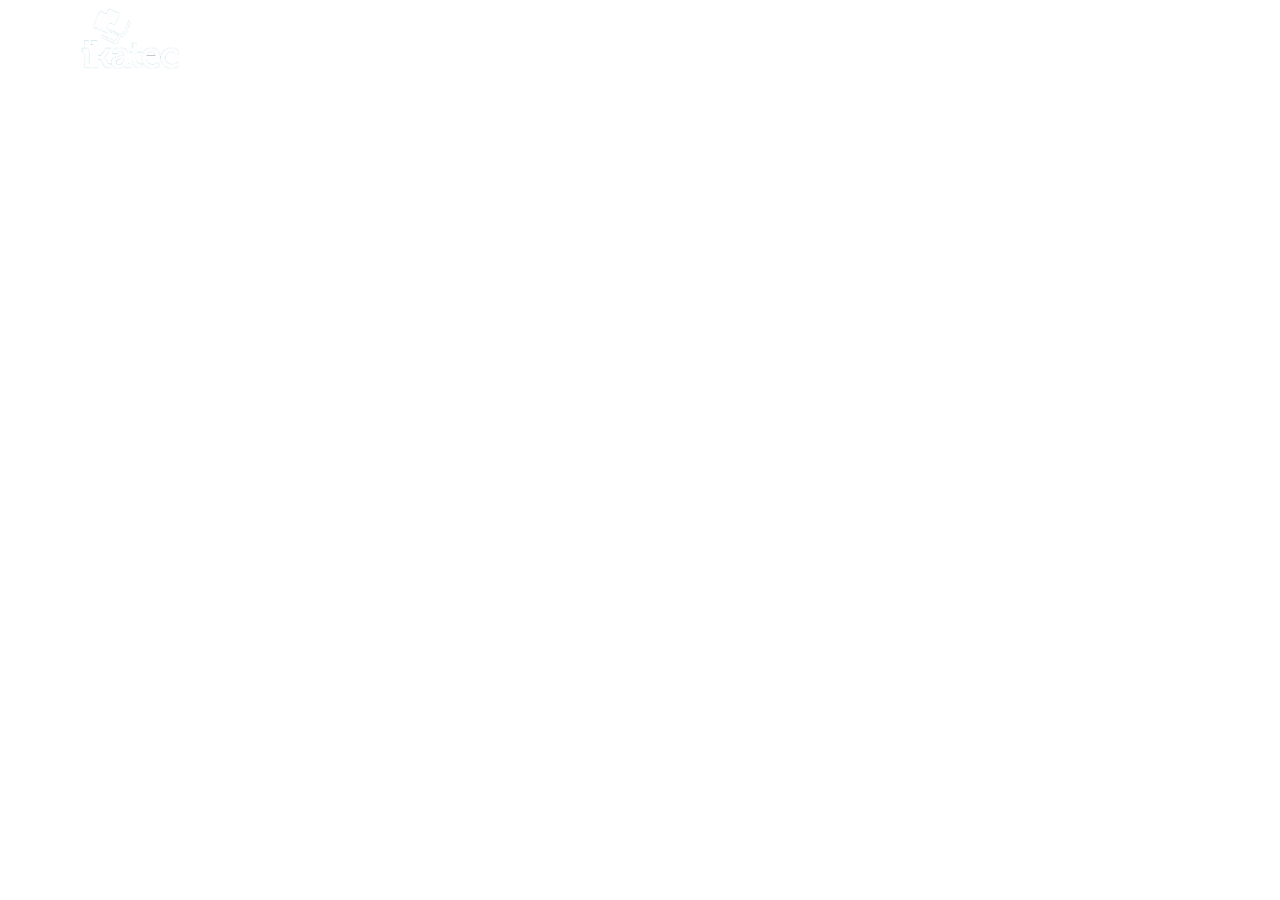
<file: produtos.html>
<!DOCTYPE html>
<html  >
<head>
  <!-- Site made with Mobirise Website Builder v4.10.5, https://mobirise.com -->
  <meta charset="UTF-8">
  <meta http-equiv="X-UA-Compatible" content="IE=edge">
  <meta name="generator" content="Mobirise v4.10.5, mobirise.com">
  <meta name="viewport" content="width=device-width, initial-scale=1, minimum-scale=1">
  <link rel="shortcut icon" href="assets/images/logo-branco-122x86.png" type="image/x-icon">
  <meta name="description" content="">
  
  <title>Produtos</title>
  <link rel="stylesheet" href="assets/icons-mind/style.css">
  <link rel="stylesheet" href="assets/web/assets/mobirise-icons/mobirise-icons.css">
  <link rel="stylesheet" href="assets/tether/tether.min.css">
  <link rel="stylesheet" href="assets/bootstrap/css/bootstrap.min.css">
  <link rel="stylesheet" href="assets/bootstrap/css/bootstrap-grid.min.css">
  <link rel="stylesheet" href="assets/bootstrap/css/bootstrap-reboot.min.css">
  <link rel="stylesheet" href="assets/animatecss/animate.min.css">
  <link rel="stylesheet" href="assets/dropdown/css/style.css">
  <link rel="stylesheet" href="assets/theme/css/style.css">
  <link rel="stylesheet" href="assets/mobirise/css/mbr-additional.css" type="text/css">
  
  
  

</head>
<body>
  <section class="menu cid-qTkzRZLJNu" once="menu" id="menu1-0">

    

    <nav class="navbar navbar-expand beta-menu navbar-dropdown align-items-center navbar-fixed-top navbar-toggleable-sm bg-color transparent">
        <button class="navbar-toggler navbar-toggler-right" type="button" data-toggle="collapse" data-target="#navbarSupportedContent" aria-controls="navbarSupportedContent" aria-expanded="false" aria-label="Toggle navigation">
            <div class="hamburger">
                <span></span>
                <span></span>
                <span></span>
                <span></span>
            </div>
        </button>
        <div class="menu-logo">
            <div class="navbar-brand">
                <span class="navbar-logo">
                    <a href="https://mobirise.com">
                         <img src="assets/images/logo-branco-122x86.png" alt="Mobirise" title="" style="height: 3.8rem;">
                    </a>
                </span>
                
            </div>
        </div>
        <div class="collapse navbar-collapse" id="navbarSupportedContent">
            <ul class="navbar-nav nav-dropdown nav-right" data-app-modern-menu="true"><li class="nav-item dropdown">
                    <a class="nav-link link text-white dropdown-toggle display-4" href="https://mobirise.com" data-toggle="dropdown-submenu" aria-expanded="false"><span class="mbri-growing-chart mbr-iconfont mbr-iconfont-btn"></span>
                        
                        Produtos</a><div class="dropdown-menu"><div class="dropdown"><a class="text-white dropdown-item dropdown-toggle display-4" href="https://mobirise.com" data-toggle="dropdown-submenu" aria-expanded="false">Agnus</a><div class="dropdown-menu dropdown-submenu"><a class="text-white dropdown-item display-4" href="https://mobirise.com">Empresiarial<br></a><a class="text-white dropdown-item display-4" href="https://mobirise.com" aria-expanded="false">Coporativo</a><a class="text-white dropdown-item display-4" href="https://mobirise.com" aria-expanded="false">Gourmet</a></div></div><a class="text-white dropdown-item display-4" href="https://mobirise.com" aria-expanded="false">Plataforma M1Z</a><a class="text-white dropdown-item display-4" href="https://mobirise.com" aria-expanded="false">Hot Entregas</a></div>
                </li><li class="nav-item"><a class="nav-link link text-white display-4" href="https://mobirise.com" aria-expanded="false"><span class="mbri-growing-chart mbr-iconfont mbr-iconfont-btn"></span>
                        
                        Produtos</a></li><li class="nav-item dropdown"><a class="nav-link link text-white dropdown-toggle display-4" href="page1.html" aria-expanded="true" data-toggle="dropdown-submenu"><span class="mbri-target mbr-iconfont mbr-iconfont-btn"></span>Segmentos</a><div class="dropdown-menu"><a class="text-white dropdown-item display-4" href="page1.html" aria-expanded="false">Cabeleleiros<br>Clínicas Estética<br>Restaurantes<br>ERP Pequenas Empresas<br>Delivery<br>Gestão Comunicação<br><br></a><a class="text-white dropdown-item display-4" href="page1.html" aria-expanded="false">Cabeleleiros<br>Clínicas Estética<br>Restaurantes<br>ERP Pequenas Empresas<br>Hot Entregas<br>Mande Um Zap<br><br></a></div></li><li class="nav-item"><a class="nav-link link text-white display-4" href="https://mobirise.com"><span class="mbri-rocket mbr-iconfont mbr-iconfont-btn"></span>
                        Inovações</a></li><li class="nav-item"><a class="nav-link link text-white display-4" href="https://mobirise.com"><span class="imind-globe mbr-iconfont mbr-iconfont-btn"></span>
                        Blog</a></li></ul>
            
        </div>
    </nav>
</section>


  <section class="engine"><a href="https://mobirise.info/k">how to develop free website</a></section><script src="assets/web/assets/jquery/jquery.min.js"></script>
  <script src="assets/tether/tether.min.js"></script>
  <script src="assets/popper/popper.min.js"></script>
  <script src="assets/bootstrap/js/bootstrap.min.js"></script>
  <script src="assets/smoothscroll/smooth-scroll.js"></script>
  <script src="assets/touchswipe/jquery.touch-swipe.min.js"></script>
  <script src="assets/viewportchecker/jquery.viewportchecker.js"></script>
  <script src="assets/dropdown/js/nav-dropdown.js"></script>
  <script src="assets/dropdown/js/navbar-dropdown.js"></script>
  <script src="assets/theme/js/script.js"></script>
  
  
 <div id="scrollToTop" class="scrollToTop mbr-arrow-up"><a style="text-align: center;"><i class="mbr-arrow-up-icon mbr-arrow-up-icon-cm cm-icon cm-icon-smallarrow-up"></i></a></div>
    <input name="animation" type="hidden">
  
</body>
</html>
</file>
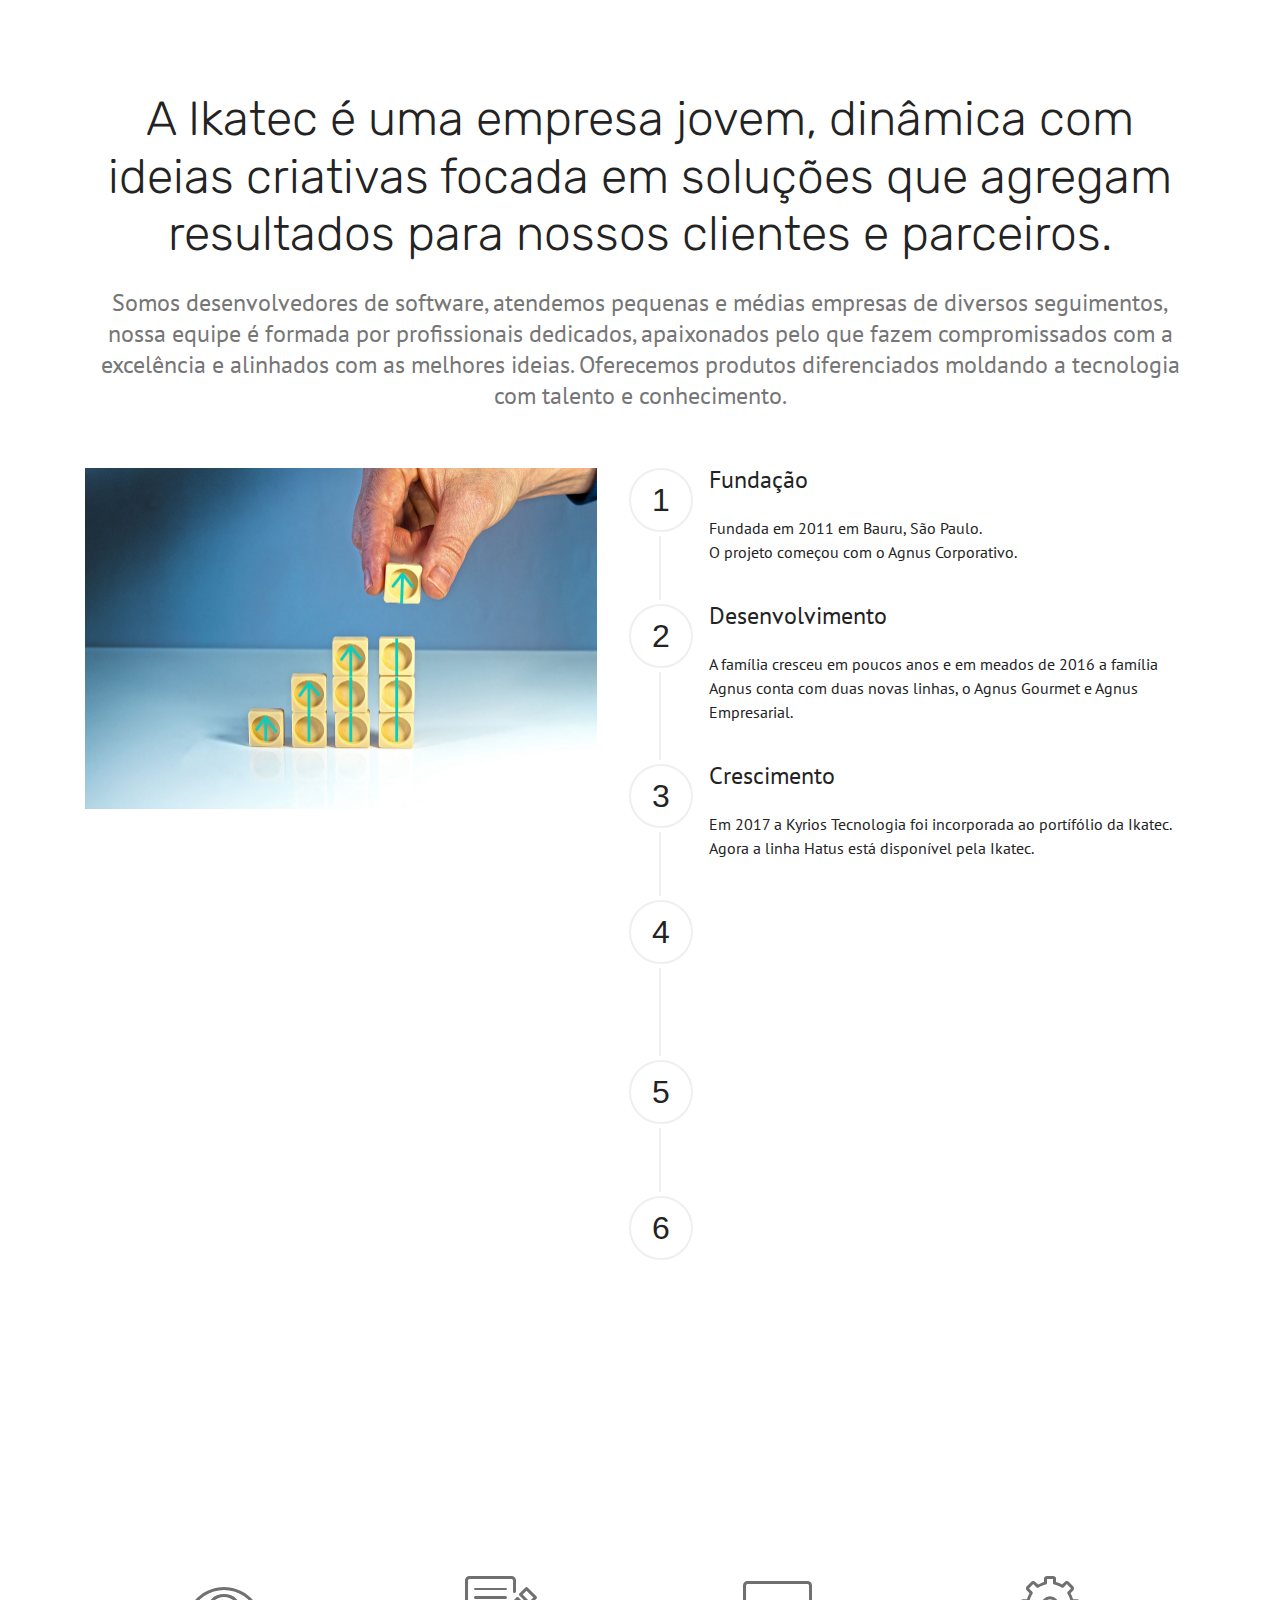
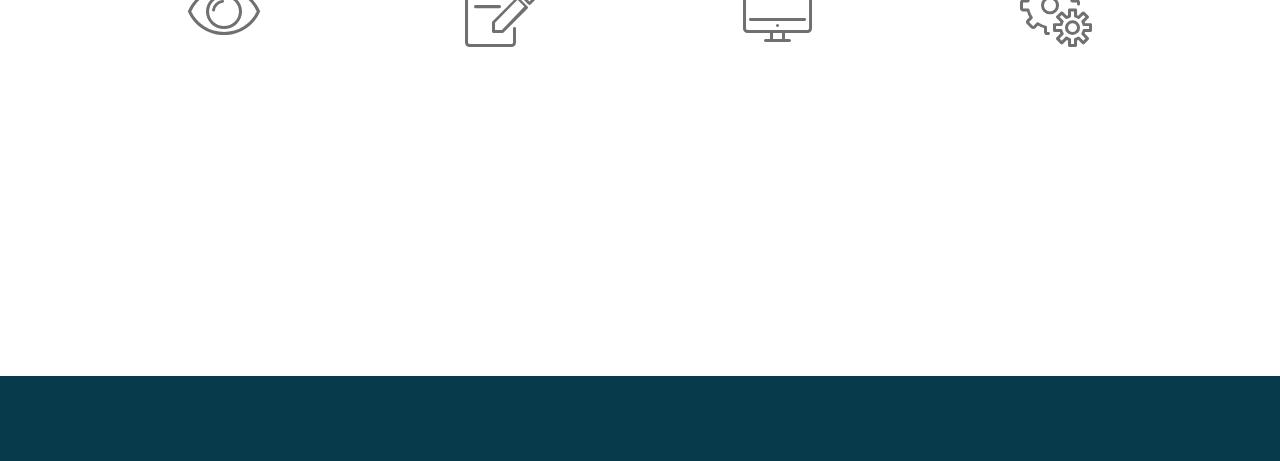
<file: sobre.html>
<!DOCTYPE html>
<html  >
<head>
  <!-- Site made with Mobirise Website Builder v4.10.5, https://mobirise.com -->
  <meta charset="UTF-8">
  <meta http-equiv="X-UA-Compatible" content="IE=edge">
  <meta name="generator" content="Mobirise v4.10.5, mobirise.com">
  <meta name="viewport" content="width=device-width, initial-scale=1, minimum-scale=1">
  <link rel="shortcut icon" href="assets/images/logo-branca-site-240x154.png" type="image/x-icon">
  <meta name="description" content="Conheça a Ikatec">
  
  <title>sobre</title>
  <link rel="stylesheet" href="assets/web/assets/mobirise-icons/mobirise-icons.css">
  <link rel="stylesheet" href="assets/tether/tether.min.css">
  <link rel="stylesheet" href="assets/bootstrap/css/bootstrap.min.css">
  <link rel="stylesheet" href="assets/bootstrap/css/bootstrap-grid.min.css">
  <link rel="stylesheet" href="assets/bootstrap/css/bootstrap-reboot.min.css">
  <link rel="stylesheet" href="assets/animatecss/animate.min.css">
  <link rel="stylesheet" href="assets/theme/css/style.css">
  <link rel="stylesheet" href="assets/mobirise/css/mbr-additional.css" type="text/css">
  
  
  

</head>
<body>
  <section class="step3 cid-rouZv4Q4Ub" id="step3-a">

    

    
    
    <div class="container">
        <h2 class="mbr-section-title pb-3 mbr-fonts-style align-center display-2">A Ikatec é uma empresa jovem, dinâmica com ideias criativas focada em soluções que agregam resultados para nossos clientes e parceiros.</h2>
        <h3 class="mbr-section-subtitle pb-5 mbr-fonts-style align-center display-5">Somos desenvolvedores de software, atendemos pequenas e médias empresas de diversos seguimentos, nossa equipe é formada por profissionais dedicados, apaixonados pelo que fazem compromissados com a excelência e alinhados com as melhores ideias. Oferecemos produtos diferenciados moldando a tecnologia com talento e conhecimento.</h3>
        <div class="media-container-row">
            <div class="media-block" style="width: 49%;">
                <div class="mbr-figure">
                    <img src="assets/images/mbr-1024x683.jpg" alt="" title="">
                </div>
            </div>
            <div class="step-container">
                <div class="card separline pb-4">
                    <div class="step-element d-flex">
                        <div class="step-wrapper pr-3">
                            <div class="step d-flex align-items-center justify-content-center">
                                1
                            </div>
                        </div>          
                        <div class="step-text-content">
                            <h4 class="mbr-step-title pb-3 mbr-fonts-style display-5">Fundação</h4>
                            <p class="mbr-step-text mbr-fonts-style display-7">
                                Fundada em 2011 em Bauru, São Paulo.<br>O projeto começou com o Agnus Corporativo.</p>
                        </div>
                    </div>
                </div>

                <div class="card separline pb-4">
                    <div class="step-element d-flex">
                        <div class="step-wrapper pr-3">
                            <div class="step d-flex align-items-center justify-content-center">
                                2
                            </div>
                        </div>          
                        <div class="step-text-content">
                            <h4 class="mbr-step-title pb-3 mbr-fonts-style display-5">Desenvolvimento</h4>
                            <p class="mbr-step-text mbr-fonts-style display-7">A família cresceu em poucos anos e em meados de 2016 a família Agnus conta com duas novas linhas, o Agnus Gourmet e Agnus Empresarial.</p>
                        </div>
                    </div>
                </div>

                <div class="card separline pb-4">
                    <div class="step-element d-flex">
                        <div class="step-wrapper pr-3">
                            <div class="step d-flex align-items-center justify-content-center">
                                3
                            </div>
                        </div>          
                        <div class="step-text-content">
                            <h4 class="mbr-step-title pb-3 mbr-fonts-style display-5">Crescimento</h4>
                            <p class="mbr-step-text mbr-fonts-style display-7">
                                Em 2017 a Kyrios Tecnologia foi incorporada ao portífólio da Ikatec. Agora a linha Hatus está disponível pela Ikatec.</p>
                        </div>
                    </div>
                </div>

                <div class="card separline pb-4">
                    <div class="step-element d-flex">
                        <div class="step-wrapper pr-3">
                            <div class="step d-flex align-items-center justify-content-center">
                                4
                            </div>
                        </div>          
                        <div class="step-text-content">
                            <h4 class="mbr-step-title pb-3 mbr-fonts-style display-5">
                                Inovação</h4>
                            <p class="mbr-step-text mbr-fonts-style display-7">Em 2018 novos produtos com novas tecnologias entre elas a Mande Um Zap, uma plataforma de gerênciamento para WhatsApp, um verdadeiro PABX para WhatsApp.</p>
                        </div>
                    </div>
                </div>

                <div class="card separline pb-4">
                    <div class="step-element d-flex">
                        <div class="step-wrapper pr-3">
                            <div class="step d-flex align-items-center justify-content-center">
                                5
                            </div>
                        </div>          
                        <div class="step-text-content">
                            <h4 class="mbr-step-title pb-3 mbr-fonts-style display-5">
                                Expansão</h4>
                            <p class="mbr-step-text mbr-fonts-style display-7">Já em 2019 com as novas tecnologias a Ikatec expande e está em quase todos os estados do Brasil.</p>
                        </div>
                    </div>
                </div>

                <div class="card">
                    <div class="step-element d-flex">
                        <div class="step-wrapper pr-3">
                            <div class="step d-flex align-items-center justify-content-center">
                                6
                            </div>
                        </div>          
                        <div class="step-text-content">
                            <h4 class="mbr-step-title pb-3 mbr-fonts-style display-5">
                                Novidades</h4>
                            <p class="mbr-step-text mbr-fonts-style display-7">
                                Para 2020 a Ikatec lançará na mesma plataforma de atendimento para WhatsApp as opções também de Telegram, SMS e Webchat. Além de ampliar o Agnus ERP para a nuvem com o Agnus Cloud com CRM. E um verdadeiro amigo para os restaurantes e lanchonetes, o Hot Entregas, projetado e desenvolvido há 3 anos e que será lançado em 2020.</p>
                        </div>
                    </div>
                </div>

                

                

                
            </div>
        </div>
    </div>
</section>

<section class="engine"><a href="https://mobirise.info/g">build a site for free</a></section><section class="features5 cid-rouXav0Jzu" id="features5-9">
    
    

    
    <div class="container">
        <div class="media-container-row">

            <div class="card p-3 col-12 col-md-6 col-lg-3">
                <div class="card-img pb-3">
                    <span class="mbr-iconfont mbri-preview"></span>
                </div>
                <div class="card-box">
                    <h4 class="card-title py-3 mbr-fonts-style display-7">Nosso propósito</h4>
                    <p class="mbr-text mbr-fonts-style display-7">Proporcionar as organizações potencializar seus resultados.</p>
                </div>
            </div>

            <div class="card p-3 col-12 col-md-6 col-lg-3">
                <div class="card-img pb-3">
                    <span class="mbr-iconfont mbri-edit"></span>
                </div>
                <div class="card-box">
                    <h4 class="card-title py-3 mbr-fonts-style display-7">Nossa missão</h4>
                    <p class="mbr-text mbr-fonts-style display-7">Ser uma empresa com liberdade tecnológica e desenvolvimento contínuo.</p>
                </div>
            </div>

            <div class="card p-3 col-12 col-md-6 col-lg-3">
                <div class="card-img pb-3">
                    <span class="mbr-iconfont mbri-desktop"></span>
                </div>
                <div class="card-box">
                    <h4 class="card-title py-3 mbr-fonts-style display-7">Como trabalhamos</h4>
                    <p class="mbr-text mbr-fonts-style display-7">Através de soluções simples e acessíveis, com desenvolvimento de aplicativos específicos para a real necessidade de cada cliente.</p>
                </div>
            </div>

            <div class="card p-3 col-12 col-md-6 col-lg-3">
                <div class="card-img pb-3">
                    <span class="mbr-iconfont mbri-setting"></span>
                </div>
                <div class="card-box mbr-fonts-style">
                    <h4 class="card-title py-3 display-7">Como pensamos</h4>
                    <p class="mbr-text mbr-fonts-style display-7">Gostamos de desafio, pois ele nos capacita a sempre buscarmos superação e melhores resultados, visualizando soluções adequadas com o melhor custo-benefício.</p>
                </div>
            </div>
        </div>
    </div>
</section>

<section once="footers" class="cid-rKn3w2oYA3" id="footer6-1o">

    

    

    <div class="container">
        <div class="media-container-row align-center mbr-white">
            <div class="col-12">
                <p class="mbr-text mb-0 mbr-fonts-style display-7">
                    © Copyright 2019 Ikatec Engenharia de Software - All Rights Reserved
                </p>
            </div>
        </div>
    </div>
</section>


  <script src="assets/web/assets/jquery/jquery.min.js"></script>
  <script src="assets/popper/popper.min.js"></script>
  <script src="assets/tether/tether.min.js"></script>
  <script src="assets/bootstrap/js/bootstrap.min.js"></script>
  <script src="assets/smoothscroll/smooth-scroll.js"></script>
  <script src="assets/viewportchecker/jquery.viewportchecker.js"></script>
  <script src="assets/theme/js/script.js"></script>
  
  
 <div id="scrollToTop" class="scrollToTop mbr-arrow-up"><a style="text-align: center;"><i class="mbr-arrow-up-icon mbr-arrow-up-icon-cm cm-icon cm-icon-smallarrow-up"></i></a></div>
    <input name="animation" type="hidden">
  
</body>
</html>
</file>
<file: assets/icons-mind/style.css>
@font-face {
	font-family: 'iconsMind';
	src:url('fonts/icon-mind.eot?-rdmvgc');
	src:url('fonts/icons-mind.eot?#iefix-rdmvgc') format('embedded-opentype'),
		url('fonts/icons-mind.woff?-rdmvgc') format('woff'),
		url('fonts/icons-mind.ttf?-rdmvgc') format('truetype'),
		url('fonts/icons-mind.svg?-rdmvgc#icons-mind') format('svg');
	font-weight: normal;
	font-style: normal;
}

[class^="imind-"], [class*=" imind-"] {
	font-family: 'iconsMind' !important;
	speak: none;
	font-style: normal;
	font-weight: normal;
	font-variant: normal;
	text-transform: none;
	line-height: 1;

	/* Better Font Rendering =========== */
	-webkit-font-smoothing: antialiased;
	-moz-osx-font-smoothing: grayscale;
}

.imind-a-z:before {
	content: "\e600";
}
.imind-aa:before {
	content: "\e601";
}
.imind-add-bag:before {
	content: "\e602";
}
.imind-add-basket:before {
	content: "\e603";
}
.imind-add-cart:before {
	content: "\e604";
}
.imind-add-file:before {
	content: "\e605";
}
.imind-add-spaceafterparagraph:before {
	content: "\e606";
}
.imind-add-spacebeforeparagraph:before {
	content: "\e607";
}
.imind-add-user:before {
	content: "\e608";
}
.imind-add-userstar:before {
	content: "\e609";
}
.imind-add-window:before {
	content: "\e60a";
}
.imind-add:before {
	content: "\e60b";
}
.imind-address-book:before {
	content: "\e60c";
}
.imind-address-book2:before {
	content: "\e60d";
}
.imind-administrator:before {
	content: "\e60e";
}
.imind-aerobics-2:before {
	content: "\e60f";
}
.imind-aerobics-3:before {
	content: "\e610";
}
.imind-aerobics:before {
	content: "\e611";
}
.imind-affiliate:before {
	content: "\e612";
}
.imind-aim:before {
	content: "\e613";
}
.imind-air-balloon:before {
	content: "\e614";
}
.imind-airbrush:before {
	content: "\e615";
}
.imind-airship:before {
	content: "\e616";
}
.imind-alarm-clock:before {
	content: "\e617";
}
.imind-alarm-clock2:before {
	content: "\e618";
}
.imind-alarm:before {
	content: "\e619";
}
.imind-alien-2:before {
	content: "\e61a";
}
.imind-alien:before {
	content: "\e61b";
}
.imind-aligator:before {
	content: "\e61c";
}
.imind-align-center:before {
	content: "\e61d";
}
.imind-align-justifyall:before {
	content: "\e61e";
}
.imind-align-justifycenter:before {
	content: "\e61f";
}
.imind-align-justifyleft:before {
	content: "\e620";
}
.imind-align-justifyright:before {
	content: "\e621";
}
.imind-align-left:before {
	content: "\e622";
}
.imind-align-right:before {
	content: "\e623";
}
.imind-alpha:before {
	content: "\e624";
}
.imind-ambulance:before {
	content: "\e625";
}
.imind-amx:before {
	content: "\e626";
}
.imind-anchor-2:before {
	content: "\e627";
}
.imind-anchor:before {
	content: "\e628";
}
.imind-android-store:before {
	content: "\e629";
}
.imind-android:before {
	content: "\e62a";
}
.imind-angel-smiley:before {
	content: "\e62b";
}
.imind-angel:before {
	content: "\e62c";
}
.imind-angry:before {
	content: "\e62d";
}
.imind-apple-bite:before {
	content: "\e62e";
}
.imind-apple-store:before {
	content: "\e62f";
}
.imind-apple:before {
	content: "\e630";
}
.imind-approved-window:before {
	content: "\e631";
}
.imind-aquarius-2:before {
	content: "\e632";
}
.imind-aquarius:before {
	content: "\e633";
}
.imind-archery-2:before {
	content: "\e634";
}
.imind-archery:before {
	content: "\e635";
}
.imind-argentina:before {
	content: "\e636";
}
.imind-aries-2:before {
	content: "\e637";
}
.imind-aries:before {
	content: "\e638";
}
.imind-army-key:before {
	content: "\e639";
}
.imind-arrow-around:before {
	content: "\e63a";
}
.imind-arrow-back3:before {
	content: "\e63b";
}
.imind-arrow-back:before {
	content: "\e63c";
}
.imind-arrow-back2:before {
	content: "\e63d";
}
.imind-arrow-barrier:before {
	content: "\e63e";
}
.imind-arrow-circle:before {
	content: "\e63f";
}
.imind-arrow-cross:before {
	content: "\e640";
}
.imind-arrow-down:before {
	content: "\e641";
}
.imind-arrow-down2:before {
	content: "\e642";
}
.imind-arrow-down3:before {
	content: "\e643";
}
.imind-arrow-downincircle:before {
	content: "\e644";
}
.imind-arrow-fork:before {
	content: "\e645";
}
.imind-arrow-forward:before {
	content: "\e646";
}
.imind-arrow-forward2:before {
	content: "\e647";
}
.imind-arrow-from:before {
	content: "\e648";
}
.imind-arrow-inside:before {
	content: "\e649";
}
.imind-arrow-inside45:before {
	content: "\e64a";
}
.imind-arrow-insidegap:before {
	content: "\e64b";
}
.imind-arrow-insidegap45:before {
	content: "\e64c";
}
.imind-arrow-into:before {
	content: "\e64d";
}
.imind-arrow-join:before {
	content: "\e64e";
}
.imind-arrow-junction:before {
	content: "\e64f";
}
.imind-arrow-left:before {
	content: "\e650";
}
.imind-arrow-left2:before {
	content: "\e651";
}
.imind-arrow-leftincircle:before {
	content: "\e652";
}
.imind-arrow-loop:before {
	content: "\e653";
}
.imind-arrow-merge:before {
	content: "\e654";
}
.imind-arrow-mix:before {
	content: "\e655";
}
.imind-arrow-next:before {
	content: "\e656";
}
.imind-arrow-outleft:before {
	content: "\e657";
}
.imind-arrow-outright:before {
	content: "\e658";
}
.imind-arrow-outside:before {
	content: "\e659";
}
.imind-arrow-outside45:before {
	content: "\e65a";
}
.imind-arrow-outsidegap:before {
	content: "\e65b";
}
.imind-arrow-outsidegap45:before {
	content: "\e65c";
}
.imind-arrow-over:before {
	content: "\e65d";
}
.imind-arrow-refresh:before {
	content: "\e65e";
}
.imind-arrow-refresh2:before {
	content: "\e65f";
}
.imind-arrow-right:before {
	content: "\e660";
}
.imind-arrow-right2:before {
	content: "\e661";
}
.imind-arrow-rightincircle:before {
	content: "\e662";
}
.imind-arrow-shuffle:before {
	content: "\e663";
}
.imind-arrow-squiggly:before {
	content: "\e664";
}
.imind-arrow-through:before {
	content: "\e665";
}
.imind-arrow-to:before {
	content: "\e666";
}
.imind-arrow-turnleft:before {
	content: "\e667";
}
.imind-arrow-turnright:before {
	content: "\e668";
}
.imind-arrow-up:before {
	content: "\e669";
}
.imind-arrow-up2:before {
	content: "\e66a";
}
.imind-arrow-up3:before {
	content: "\e66b";
}
.imind-arrow-upincircle:before {
	content: "\e66c";
}
.imind-arrow-xleft:before {
	content: "\e66d";
}
.imind-arrow-xright:before {
	content: "\e66e";
}
.imind-ask:before {
	content: "\e66f";
}
.imind-assistant:before {
	content: "\e670";
}
.imind-astronaut:before {
	content: "\e671";
}
.imind-at-sign:before {
	content: "\e672";
}
.imind-atm:before {
	content: "\e673";
}
.imind-atom:before {
	content: "\e674";
}
.imind-audio:before {
	content: "\e675";
}
.imind-auto-flash:before {
	content: "\e676";
}
.imind-autumn:before {
	content: "\e677";
}
.imind-baby-clothes:before {
	content: "\e678";
}
.imind-baby-clothes2:before {
	content: "\e679";
}
.imind-baby-cry:before {
	content: "\e67a";
}
.imind-baby:before {
	content: "\e67b";
}
.imind-back2:before {
	content: "\e67c";
}
.imind-back-media:before {
	content: "\e67d";
}
.imind-back-music:before {
	content: "\e67e";
}
.imind-back:before {
	content: "\e67f";
}
.imind-background:before {
	content: "\e680";
}
.imind-bacteria:before {
	content: "\e681";
}
.imind-bag-coins:before {
	content: "\e682";
}
.imind-bag-items:before {
	content: "\e683";
}
.imind-bag-quantity:before {
	content: "\e684";
}
.imind-bag:before {
	content: "\e685";
}
.imind-bakelite:before {
	content: "\e686";
}
.imind-ballet-shoes:before {
	content: "\e687";
}
.imind-balloon:before {
	content: "\e688";
}
.imind-banana:before {
	content: "\e689";
}
.imind-band-aid:before {
	content: "\e68a";
}
.imind-bank:before {
	content: "\e68b";
}
.imind-bar-chart:before {
	content: "\e68c";
}
.imind-bar-chart2:before {
	content: "\e68d";
}
.imind-bar-chart3:before {
	content: "\e68e";
}
.imind-bar-chart4:before {
	content: "\e68f";
}
.imind-bar-chart5:before {
	content: "\e690";
}
.imind-bar-code:before {
	content: "\e691";
}
.imind-barricade-2:before {
	content: "\e692";
}
.imind-barricade:before {
	content: "\e693";
}
.imind-baseball:before {
	content: "\e694";
}
.imind-basket-ball:before {
	content: "\e695";
}
.imind-basket-coins:before {
	content: "\e696";
}
.imind-basket-items:before {
	content: "\e697";
}
.imind-basket-quantity:before {
	content: "\e698";
}
.imind-bat-2:before {
	content: "\e699";
}
.imind-bat:before {
	content: "\e69a";
}
.imind-bathrobe:before {
	content: "\e69b";
}
.imind-batman-mask:before {
	content: "\e69c";
}
.imind-battery-0:before {
	content: "\e69d";
}
.imind-battery-25:before {
	content: "\e69e";
}
.imind-battery-50:before {
	content: "\e69f";
}
.imind-battery-75:before {
	content: "\e6a0";
}
.imind-battery-100:before {
	content: "\e6a1";
}
.imind-battery-charge:before {
	content: "\e6a2";
}
.imind-bear:before {
	content: "\e6a3";
}
.imind-beard-2:before {
	content: "\e6a4";
}
.imind-beard-3:before {
	content: "\e6a5";
}
.imind-beard:before {
	content: "\e6a6";
}
.imind-bebo:before {
	content: "\e6a7";
}
.imind-bee:before {
	content: "\e6a8";
}
.imind-beer-glass:before {
	content: "\e6a9";
}
.imind-beer:before {
	content: "\e6aa";
}
.imind-bell-2:before {
	content: "\e6ab";
}
.imind-bell:before {
	content: "\e6ac";
}
.imind-belt-2:before {
	content: "\e6ad";
}
.imind-belt-3:before {
	content: "\e6ae";
}
.imind-belt:before {
	content: "\e6af";
}
.imind-berlin-tower:before {
	content: "\e6b0";
}
.imind-beta:before {
	content: "\e6b1";
}
.imind-betvibes:before {
	content: "\e6b2";
}
.imind-bicycle-2:before {
	content: "\e6b3";
}
.imind-bicycle-3:before {
	content: "\e6b4";
}
.imind-bicycle:before {
	content: "\e6b5";
}
.imind-big-bang:before {
	content: "\e6b6";
}
.imind-big-data:before {
	content: "\e6b7";
}
.imind-bike-helmet:before {
	content: "\e6b8";
}
.imind-bikini:before {
	content: "\e6b9";
}
.imind-bilk-bottle2:before {
	content: "\e6ba";
}
.imind-billing:before {
	content: "\e6bb";
}
.imind-bing:before {
	content: "\e6bc";
}
.imind-binocular:before {
	content: "\e6bd";
}
.imind-bio-hazard:before {
	content: "\e6be";
}
.imind-biotech:before {
	content: "\e6bf";
}
.imind-bird-deliveringletter:before {
	content: "\e6c0";
}
.imind-bird:before {
	content: "\e6c1";
}
.imind-birthday-cake:before {
	content: "\e6c2";
}
.imind-bisexual:before {
	content: "\e6c3";
}
.imind-bishop:before {
	content: "\e6c4";
}
.imind-bitcoin:before {
	content: "\e6c5";
}
.imind-black-cat:before {
	content: "\e6c6";
}
.imind-blackboard:before {
	content: "\e6c7";
}
.imind-blinklist:before {
	content: "\e6c8";
}
.imind-block-cloud:before {
	content: "\e6c9";
}
.imind-block-window:before {
	content: "\e6ca";
}
.imind-blogger:before {
	content: "\e6cb";
}
.imind-blood:before {
	content: "\e6cc";
}
.imind-blouse:before {
	content: "\e6cd";
}
.imind-blueprint:before {
	content: "\e6ce";
}
.imind-board:before {
	content: "\e6cf";
}
.imind-bodybuilding:before {
	content: "\e6d0";
}
.imind-bold-text:before {
	content: "\e6d1";
}
.imind-bone:before {
	content: "\e6d2";
}
.imind-bones:before {
	content: "\e6d3";
}
.imind-book:before {
	content: "\e6d4";
}
.imind-bookmark:before {
	content: "\e6d5";
}
.imind-books-2:before {
	content: "\e6d6";
}
.imind-books:before {
	content: "\e6d7";
}
.imind-boom:before {
	content: "\e6d8";
}
.imind-boot-2:before {
	content: "\e6d9";
}
.imind-boot:before {
	content: "\e6da";
}
.imind-bottom-totop:before {
	content: "\e6db";
}
.imind-bow-2:before {
	content: "\e6dc";
}
.imind-bow-3:before {
	content: "\e6dd";
}
.imind-bow-4:before {
	content: "\e6de";
}
.imind-bow-5:before {
	content: "\e6df";
}
.imind-bow-6:before {
	content: "\e6e0";
}
.imind-bow:before {
	content: "\e6e1";
}
.imind-bowling-2:before {
	content: "\e6e2";
}
.imind-bowling:before {
	content: "\e6e3";
}
.imind-box2:before {
	content: "\e6e4";
}
.imind-box-close:before {
	content: "\e6e5";
}
.imind-box-full:before {
	content: "\e6e6";
}
.imind-box-open:before {
	content: "\e6e7";
}
.imind-box-withfolders:before {
	content: "\e6e8";
}
.imind-box:before {
	content: "\e6e9";
}
.imind-boy:before {
	content: "\e6ea";
}
.imind-bra:before {
	content: "\e6eb";
}
.imind-brain-2:before {
	content: "\e6ec";
}
.imind-brain-3:before {
	content: "\e6ed";
}
.imind-brain:before {
	content: "\e6ee";
}
.imind-brazil:before {
	content: "\e6ef";
}
.imind-bread-2:before {
	content: "\e6f0";
}
.imind-bread:before {
	content: "\e6f1";
}
.imind-bridge:before {
	content: "\e6f2";
}
.imind-brightkite:before {
	content: "\e6f3";
}
.imind-broke-link2:before {
	content: "\e6f4";
}
.imind-broken-link:before {
	content: "\e6f5";
}
.imind-broom:before {
	content: "\e6f6";
}
.imind-brush:before {
	content: "\e6f7";
}
.imind-bucket:before {
	content: "\e6f8";
}
.imind-bug:before {
	content: "\e6f9";
}
.imind-building:before {
	content: "\e6fa";
}
.imind-bulleted-list:before {
	content: "\e6fb";
}
.imind-bus-2:before {
	content: "\e6fc";
}
.imind-bus:before {
	content: "\e6fd";
}
.imind-business-man:before {
	content: "\e6fe";
}
.imind-business-manwoman:before {
	content: "\e6ff";
}
.imind-business-mens:before {
	content: "\e700";
}
.imind-business-woman:before {
	content: "\e701";
}
.imind-butterfly:before {
	content: "\e702";
}
.imind-button:before {
	content: "\e703";
}
.imind-cable-car:before {
	content: "\e704";
}
.imind-cake:before {
	content: "\e705";
}
.imind-calculator-2:before {
	content: "\e706";
}
.imind-calculator-3:before {
	content: "\e707";
}
.imind-calculator:before {
	content: "\e708";
}
.imind-calendar-2:before {
	content: "\e709";
}
.imind-calendar-3:before {
	content: "\e70a";
}
.imind-calendar-4:before {
	content: "\e70b";
}
.imind-calendar-clock:before {
	content: "\e70c";
}
.imind-calendar:before {
	content: "\e70d";
}
.imind-camel:before {
	content: "\e70e";
}
.imind-camera-2:before {
	content: "\e70f";
}
.imind-camera-3:before {
	content: "\e710";
}
.imind-camera-4:before {
	content: "\e711";
}
.imind-camera-5:before {
	content: "\e712";
}
.imind-camera-back:before {
	content: "\e713";
}
.imind-camera:before {
	content: "\e714";
}
.imind-can-2:before {
	content: "\e715";
}
.imind-can:before {
	content: "\e716";
}
.imind-canada:before {
	content: "\e717";
}
.imind-cancer-2:before {
	content: "\e718";
}
.imind-cancer-3:before {
	content: "\e719";
}
.imind-cancer:before {
	content: "\e71a";
}
.imind-candle:before {
	content: "\e71b";
}
.imind-candy-cane:before {
	content: "\e71c";
}
.imind-candy:before {
	content: "\e71d";
}
.imind-cannon:before {
	content: "\e71e";
}
.imind-cap-2:before {
	content: "\e71f";
}
.imind-cap-3:before {
	content: "\e720";
}
.imind-cap-smiley:before {
	content: "\e721";
}
.imind-cap:before {
	content: "\e722";
}
.imind-capricorn-2:before {
	content: "\e723";
}
.imind-capricorn:before {
	content: "\e724";
}
.imind-car-2:before {
	content: "\e725";
}
.imind-car-3:before {
	content: "\e726";
}
.imind-car-coins:before {
	content: "\e727";
}
.imind-car-items:before {
	content: "\e728";
}
.imind-car-wheel:before {
	content: "\e729";
}
.imind-car:before {
	content: "\e72a";
}
.imind-cardigan:before {
	content: "\e72b";
}
.imind-cardiovascular:before {
	content: "\e72c";
}
.imind-cart-quantity:before {
	content: "\e72d";
}
.imind-casette-tape:before {
	content: "\e72e";
}
.imind-cash-register:before {
	content: "\e72f";
}
.imind-cash-register2:before {
	content: "\e730";
}
.imind-castle:before {
	content: "\e731";
}
.imind-cat:before {
	content: "\e732";
}
.imind-cathedral:before {
	content: "\e733";
}
.imind-cauldron:before {
	content: "\e734";
}
.imind-cd-2:before {
	content: "\e735";
}
.imind-cd-cover:before {
	content: "\e736";
}
.imind-cd:before {
	content: "\e737";
}
.imind-cello:before {
	content: "\e738";
}
.imind-celsius:before {
	content: "\e739";
}
.imind-chacked-flag:before {
	content: "\e73a";
}
.imind-chair:before {
	content: "\e73b";
}
.imind-charger:before {
	content: "\e73c";
}
.imind-check-2:before {
	content: "\e73d";
}
.imind-check:before {
	content: "\e73e";
}
.imind-checked-user:before {
	content: "\e73f";
}
.imind-checkmate:before {
	content: "\e740";
}
.imind-checkout-bag:before {
	content: "\e741";
}
.imind-checkout-basket:before {
	content: "\e742";
}
.imind-checkout:before {
	content: "\e743";
}
.imind-cheese:before {
	content: "\e744";
}
.imind-cheetah:before {
	content: "\e745";
}
.imind-chef-hat:before {
	content: "\e746";
}
.imind-chef-hat2:before {
	content: "\e747";
}
.imind-chef:before {
	content: "\e748";
}
.imind-chemical-2:before {
	content: "\e749";
}
.imind-chemical-3:before {
	content: "\e74a";
}
.imind-chemical-4:before {
	content: "\e74b";
}
.imind-chemical-5:before {
	content: "\e74c";
}
.imind-chemical:before {
	content: "\e74d";
}
.imind-chess-board:before {
	content: "\e74e";
}
.imind-chess:before {
	content: "\e74f";
}
.imind-chicken:before {
	content: "\e750";
}
.imind-chile:before {
	content: "\e751";
}
.imind-chimney:before {
	content: "\e752";
}
.imind-china:before {
	content: "\e753";
}
.imind-chinese-temple:before {
	content: "\e754";
}
.imind-chip:before {
	content: "\e755";
}
.imind-chopsticks-2:before {
	content: "\e756";
}
.imind-chopsticks:before {
	content: "\e757";
}
.imind-christmas-ball:before {
	content: "\e758";
}
.imind-christmas-bell:before {
	content: "\e759";
}
.imind-christmas-candle:before {
	content: "\e75a";
}
.imind-christmas-hat:before {
	content: "\e75b";
}
.imind-christmas-sleigh:before {
	content: "\e75c";
}
.imind-christmas-snowman:before {
	content: "\e75d";
}
.imind-christmas-sock:before {
	content: "\e75e";
}
.imind-christmas-tree:before {
	content: "\e75f";
}
.imind-christmas:before {
	content: "\e760";
}
.imind-chrome:before {
	content: "\e761";
}
.imind-chrysler-building:before {
	content: "\e762";
}
.imind-cinema:before {
	content: "\e763";
}
.imind-circular-point:before {
	content: "\e764";
}
.imind-city-hall:before {
	content: "\e765";
}
.imind-clamp:before {
	content: "\e766";
}
.imind-clapperboard-close:before {
	content: "\e767";
}
.imind-clapperboard-open:before {
	content: "\e768";
}
.imind-claps:before {
	content: "\e769";
}
.imind-clef:before {
	content: "\e76a";
}
.imind-clinic:before {
	content: "\e76b";
}
.imind-clock-2:before {
	content: "\e76c";
}
.imind-clock-3:before {
	content: "\e76d";
}
.imind-clock-4:before {
	content: "\e76e";
}
.imind-clock-back:before {
	content: "\e76f";
}
.imind-clock-forward:before {
	content: "\e770";
}
.imind-clock:before {
	content: "\e771";
}
.imind-close-window:before {
	content: "\e772";
}
.imind-close:before {
	content: "\e773";
}
.imind-clothing-store:before {
	content: "\e774";
}
.imind-cloud--:before {
	content: "\e775";
}
.imind-cloud-:before {
	content: "\e776";
}
.imind-cloud-camera:before {
	content: "\e777";
}
.imind-cloud-computer:before {
	content: "\e778";
}
.imind-cloud-email:before {
	content: "\e779";
}
.imind-cloud-hail:before {
	content: "\e77a";
}
.imind-cloud-laptop:before {
	content: "\e77b";
}
.imind-cloud-lock:before {
	content: "\e77c";
}
.imind-cloud-moon:before {
	content: "\e77d";
}
.imind-cloud-music:before {
	content: "\e77e";
}
.imind-cloud-picture:before {
	content: "\e77f";
}
.imind-cloud-rain:before {
	content: "\e780";
}
.imind-cloud-remove:before {
	content: "\e781";
}
.imind-cloud-secure:before {
	content: "\e782";
}
.imind-cloud-settings:before {
	content: "\e783";
}
.imind-cloud-smartphone:before {
	content: "\e784";
}
.imind-cloud-snow:before {
	content: "\e785";
}
.imind-cloud-sun:before {
	content: "\e786";
}
.imind-cloud-tablet:before {
	content: "\e787";
}
.imind-cloud-video:before {
	content: "\e788";
}
.imind-cloud-weather:before {
	content: "\e789";
}
.imind-cloud:before {
	content: "\e78a";
}
.imind-clouds-weather:before {
	content: "\e78b";
}
.imind-clouds:before {
	content: "\e78c";
}
.imind-clown:before {
	content: "\e78d";
}
.imind-cmyk:before {
	content: "\e78e";
}
.imind-coat:before {
	content: "\e78f";
}
.imind-cocktail:before {
	content: "\e790";
}
.imind-coconut:before {
	content: "\e791";
}
.imind-code-window:before {
	content: "\e792";
}
.imind-coding:before {
	content: "\e793";
}
.imind-coffee-2:before {
	content: "\e794";
}
.imind-coffee-bean:before {
	content: "\e795";
}
.imind-coffee-machine:before {
	content: "\e796";
}
.imind-coffee-togo:before {
	content: "\e797";
}
.imind-coffee:before {
	content: "\e798";
}
.imind-coffin:before {
	content: "\e799";
}
.imind-coin:before {
	content: "\e79a";
}
.imind-coins-2:before {
	content: "\e79b";
}
.imind-coins-3:before {
	content: "\e79c";
}
.imind-coins:before {
	content: "\e79d";
}
.imind-colombia:before {
	content: "\e79e";
}
.imind-colosseum:before {
	content: "\e79f";
}
.imind-column-2:before {
	content: "\e7a0";
}
.imind-column-3:before {
	content: "\e7a1";
}
.imind-column:before {
	content: "\e7a2";
}
.imind-comb-2:before {
	content: "\e7a3";
}
.imind-comb:before {
	content: "\e7a4";
}
.imind-communication-tower:before {
	content: "\e7a5";
}
.imind-communication-tower2:before {
	content: "\e7a6";
}
.imind-compass-2:before {
	content: "\e7a7";
}
.imind-compass-3:before {
	content: "\e7a8";
}
.imind-compass-4:before {
	content: "\e7a9";
}
.imind-compass-rose:before {
	content: "\e7aa";
}
.imind-compass:before {
	content: "\e7ab";
}
.imind-computer-2:before {
	content: "\e7ac";
}
.imind-computer-3:before {
	content: "\e7ad";
}
.imind-computer-secure:before {
	content: "\e7ae";
}
.imind-computer:before {
	content: "\e7af";
}
.imind-conference:before {
	content: "\e7b0";
}
.imind-confused:before {
	content: "\e7b1";
}
.imind-conservation:before {
	content: "\e7b2";
}
.imind-consulting:before {
	content: "\e7b3";
}
.imind-contrast:before {
	content: "\e7b4";
}
.imind-control-2:before {
	content: "\e7b5";
}
.imind-control:before {
	content: "\e7b6";
}
.imind-cookie-man:before {
	content: "\e7b7";
}
.imind-cookies:before {
	content: "\e7b8";
}
.imind-cool-guy:before {
	content: "\e7b9";
}
.imind-cool:before {
	content: "\e7ba";
}
.imind-copyright:before {
	content: "\e7bb";
}
.imind-costume:before {
	content: "\e7bc";
}
.imind-couple-sign:before {
	content: "\e7bd";
}
.imind-cow:before {
	content: "\e7be";
}
.imind-cpu:before {
	content: "\e7bf";
}
.imind-crane:before {
	content: "\e7c0";
}
.imind-cranium:before {
	content: "\e7c1";
}
.imind-credit-card:before {
	content: "\e7c2";
}
.imind-credit-card2:before {
	content: "\e7c3";
}
.imind-credit-card3:before {
	content: "\e7c4";
}
.imind-cricket:before {
	content: "\e7c5";
}
.imind-criminal:before {
	content: "\e7c6";
}
.imind-croissant:before {
	content: "\e7c7";
}
.imind-crop-2:before {
	content: "\e7c8";
}
.imind-crop-3:before {
	content: "\e7c9";
}
.imind-crown-2:before {
	content: "\e7ca";
}
.imind-crown:before {
	content: "\e7cb";
}
.imind-crying:before {
	content: "\e7cc";
}
.imind-cube-molecule:before {
	content: "\e7cd";
}
.imind-cube-molecule2:before {
	content: "\e7ce";
}
.imind-cupcake:before {
	content: "\e7cf";
}
.imind-cursor-click:before {
	content: "\e7d0";
}
.imind-cursor-click2:before {
	content: "\e7d1";
}
.imind-cursor-move:before {
	content: "\e7d2";
}
.imind-cursor-move2:before {
	content: "\e7d3";
}
.imind-cursor-select:before {
	content: "\e7d4";
}
.imind-cursor:before {
	content: "\e7d5";
}
.imind-d-eyeglasses:before {
	content: "\e7d6";
}
.imind-d-eyeglasses2:before {
	content: "\e7d7";
}
.imind-dam:before {
	content: "\e7d8";
}
.imind-danemark:before {
	content: "\e7d9";
}
.imind-danger-2:before {
	content: "\e7da";
}
.imind-danger:before {
	content: "\e7db";
}
.imind-dashboard:before {
	content: "\e7dc";
}
.imind-data-backup:before {
	content: "\e7dd";
}
.imind-data-block:before {
	content: "\e7de";
}
.imind-data-center:before {
	content: "\e7df";
}
.imind-data-clock:before {
	content: "\e7e0";
}
.imind-data-cloud:before {
	content: "\e7e1";
}
.imind-data-compress:before {
	content: "\e7e2";
}
.imind-data-copy:before {
	content: "\e7e3";
}
.imind-data-download:before {
	content: "\e7e4";
}
.imind-data-financial:before {
	content: "\e7e5";
}
.imind-data-key:before {
	content: "\e7e6";
}
.imind-data-lock:before {
	content: "\e7e7";
}
.imind-data-network:before {
	content: "\e7e8";
}
.imind-data-password:before {
	content: "\e7e9";
}
.imind-data-power:before {
	content: "\e7ea";
}
.imind-data-refresh:before {
	content: "\e7eb";
}
.imind-data-save:before {
	content: "\e7ec";
}
.imind-data-search:before {
	content: "\e7ed";
}
.imind-data-security:before {
	content: "\e7ee";
}
.imind-data-settings:before {
	content: "\e7ef";
}
.imind-data-sharing:before {
	content: "\e7f0";
}
.imind-data-shield:before {
	content: "\e7f1";
}
.imind-data-signal:before {
	content: "\e7f2";
}
.imind-data-storage:before {
	content: "\e7f3";
}
.imind-data-stream:before {
	content: "\e7f4";
}
.imind-data-transfer:before {
	content: "\e7f5";
}
.imind-data-unlock:before {
	content: "\e7f6";
}
.imind-data-upload:before {
	content: "\e7f7";
}
.imind-data-yes:before {
	content: "\e7f8";
}
.imind-data:before {
	content: "\e7f9";
}
.imind-david-star:before {
	content: "\e7fa";
}
.imind-daylight:before {
	content: "\e7fb";
}
.imind-death:before {
	content: "\e7fc";
}
.imind-debian:before {
	content: "\e7fd";
}
.imind-dec:before {
	content: "\e7fe";
}
.imind-decrase-inedit:before {
	content: "\e7ff";
}
.imind-deer-2:before {
	content: "\e800";
}
.imind-deer:before {
	content: "\e801";
}
.imind-delete-file:before {
	content: "\e802";
}
.imind-delete-window:before {
	content: "\e803";
}
.imind-delicious:before {
	content: "\e804";
}
.imind-depression:before {
	content: "\e805";
}
.imind-deviantart:before {
	content: "\e806";
}
.imind-device-syncwithcloud:before {
	content: "\e807";
}
.imind-diamond:before {
	content: "\e808";
}
.imind-dice-2:before {
	content: "\e809";
}
.imind-dice:before {
	content: "\e80a";
}
.imind-digg:before {
	content: "\e80b";
}
.imind-digital-drawing:before {
	content: "\e80c";
}
.imind-diigo:before {
	content: "\e80d";
}
.imind-dinosaur:before {
	content: "\e80e";
}
.imind-diploma-2:before {
	content: "\e80f";
}
.imind-diploma:before {
	content: "\e810";
}
.imind-direction-east:before {
	content: "\e811";
}
.imind-direction-north:before {
	content: "\e812";
}
.imind-direction-south:before {
	content: "\e813";
}
.imind-direction-west:before {
	content: "\e814";
}
.imind-director:before {
	content: "\e815";
}
.imind-disk:before {
	content: "\e816";
}
.imind-dj:before {
	content: "\e817";
}
.imind-dna-2:before {
	content: "\e818";
}
.imind-dna-helix:before {
	content: "\e819";
}
.imind-dna:before {
	content: "\e81a";
}
.imind-doctor:before {
	content: "\e81b";
}
.imind-dog:before {
	content: "\e81c";
}
.imind-dollar-sign:before {
	content: "\e81d";
}
.imind-dollar-sign2:before {
	content: "\e81e";
}
.imind-dollar:before {
	content: "\e81f";
}
.imind-dolphin:before {
	content: "\e820";
}
.imind-domino:before {
	content: "\e821";
}
.imind-door-hanger:before {
	content: "\e822";
}
.imind-door:before {
	content: "\e823";
}
.imind-doplr:before {
	content: "\e824";
}
.imind-double-circle:before {
	content: "\e825";
}
.imind-double-tap:before {
	content: "\e826";
}
.imind-doughnut:before {
	content: "\e827";
}
.imind-dove:before {
	content: "\e828";
}
.imind-down-2:before {
	content: "\e829";
}
.imind-down-3:before {
	content: "\e82a";
}
.imind-down-4:before {
	content: "\e82b";
}
.imind-down:before {
	content: "\e82c";
}
.imind-download-2:before {
	content: "\e82d";
}
.imind-download-fromcloud:before {
	content: "\e82e";
}
.imind-download-window:before {
	content: "\e82f";
}
.imind-download:before {
	content: "\e830";
}
.imind-downward:before {
	content: "\e831";
}
.imind-drag-down:before {
	content: "\e832";
}
.imind-drag-left:before {
	content: "\e833";
}
.imind-drag-right:before {
	content: "\e834";
}
.imind-drag-up:before {
	content: "\e835";
}
.imind-drag:before {
	content: "\e836";
}
.imind-dress:before {
	content: "\e837";
}
.imind-drill-2:before {
	content: "\e838";
}
.imind-drill:before {
	content: "\e839";
}
.imind-drop:before {
	content: "\e83a";
}
.imind-dropbox:before {
	content: "\e83b";
}
.imind-drum:before {
	content: "\e83c";
}
.imind-dry:before {
	content: "\e83d";
}
.imind-duck:before {
	content: "\e83e";
}
.imind-dumbbell:before {
	content: "\e83f";
}
.imind-duplicate-layer:before {
	content: "\e840";
}
.imind-duplicate-window:before {
	content: "\e841";
}
.imind-dvd:before {
	content: "\e842";
}
.imind-eagle:before {
	content: "\e843";
}
.imind-ear:before {
	content: "\e844";
}
.imind-earphones-2:before {
	content: "\e845";
}
.imind-earphones:before {
	content: "\e846";
}
.imind-eci-icon:before {
	content: "\e847";
}
.imind-edit-map:before {
	content: "\e848";
}
.imind-edit:before {
	content: "\e849";
}
.imind-eggs:before {
	content: "\e84a";
}
.imind-egypt:before {
	content: "\e84b";
}
.imind-eifel-tower:before {
	content: "\e84c";
}
.imind-eject-2:before {
	content: "\e84d";
}
.imind-eject:before {
	content: "\e84e";
}
.imind-el-castillo:before {
	content: "\e84f";
}
.imind-elbow:before {
	content: "\e850";
}
.imind-electric-guitar:before {
	content: "\e851";
}
.imind-electricity:before {
	content: "\e852";
}
.imind-elephant:before {
	content: "\e853";
}
.imind-email:before {
	content: "\e854";
}
.imind-embassy:before {
	content: "\e855";
}
.imind-empire-statebuilding:before {
	content: "\e856";
}
.imind-empty-box:before {
	content: "\e857";
}
.imind-end2:before {
	content: "\e858";
}
.imind-end-2:before {
	content: "\e859";
}
.imind-end:before {
	content: "\e85a";
}
.imind-endways:before {
	content: "\e85b";
}
.imind-engineering:before {
	content: "\e85c";
}
.imind-envelope-2:before {
	content: "\e85d";
}
.imind-envelope:before {
	content: "\e85e";
}
.imind-environmental-2:before {
	content: "\e85f";
}
.imind-environmental-3:before {
	content: "\e860";
}
.imind-environmental:before {
	content: "\e861";
}
.imind-equalizer:before {
	content: "\e862";
}
.imind-eraser-2:before {
	content: "\e863";
}
.imind-eraser-3:before {
	content: "\e864";
}
.imind-eraser:before {
	content: "\e865";
}
.imind-error-404window:before {
	content: "\e866";
}
.imind-euro-sign:before {
	content: "\e867";
}
.imind-euro-sign2:before {
	content: "\e868";
}
.imind-euro:before {
	content: "\e869";
}
.imind-evernote:before {
	content: "\e86a";
}
.imind-evil:before {
	content: "\e86b";
}
.imind-explode:before {
	content: "\e86c";
}
.imind-eye-2:before {
	content: "\e86d";
}
.imind-eye-blind:before {
	content: "\e86e";
}
.imind-eye-invisible:before {
	content: "\e86f";
}
.imind-eye-scan:before {
	content: "\e870";
}
.imind-eye-visible:before {
	content: "\e871";
}
.imind-eye:before {
	content: "\e872";
}
.imind-eyebrow-2:before {
	content: "\e873";
}
.imind-eyebrow-3:before {
	content: "\e874";
}
.imind-eyebrow:before {
	content: "\e875";
}
.imind-eyeglasses-smiley:before {
	content: "\e876";
}
.imind-eyeglasses-smiley2:before {
	content: "\e877";
}
.imind-face-style:before {
	content: "\e878";
}
.imind-face-style2:before {
	content: "\e879";
}
.imind-face-style3:before {
	content: "\e87a";
}
.imind-face-style4:before {
	content: "\e87b";
}
.imind-face-style5:before {
	content: "\e87c";
}
.imind-face-style6:before {
	content: "\e87d";
}
.imind-facebook-2:before {
	content: "\e87e";
}
.imind-facebook:before {
	content: "\e87f";
}
.imind-factory-2:before {
	content: "\e880";
}
.imind-factory:before {
	content: "\e881";
}
.imind-fahrenheit:before {
	content: "\e882";
}
.imind-family-sign:before {
	content: "\e883";
}
.imind-fan:before {
	content: "\e884";
}
.imind-farmer:before {
	content: "\e885";
}
.imind-fashion:before {
	content: "\e886";
}
.imind-favorite-window:before {
	content: "\e887";
}
.imind-fax:before {
	content: "\e888";
}
.imind-feather:before {
	content: "\e889";
}
.imind-feedburner:before {
	content: "\e88a";
}
.imind-female-2:before {
	content: "\e88b";
}
.imind-female-sign:before {
	content: "\e88c";
}
.imind-female:before {
	content: "\e88d";
}
.imind-file-block:before {
	content: "\e88e";
}
.imind-file-bookmark:before {
	content: "\e88f";
}
.imind-file-chart:before {
	content: "\e890";
}
.imind-file-clipboard:before {
	content: "\e891";
}
.imind-file-clipboardfiletext:before {
	content: "\e892";
}
.imind-file-clipboardtextimage:before {
	content: "\e893";
}
.imind-file-cloud:before {
	content: "\e894";
}
.imind-file-copy:before {
	content: "\e895";
}
.imind-file-copy2:before {
	content: "\e896";
}
.imind-file-csv:before {
	content: "\e897";
}
.imind-file-download:before {
	content: "\e898";
}
.imind-file-edit:before {
	content: "\e899";
}
.imind-file-excel:before {
	content: "\e89a";
}
.imind-file-favorite:before {
	content: "\e89b";
}
.imind-file-fire:before {
	content: "\e89c";
}
.imind-file-graph:before {
	content: "\e89d";
}
.imind-file-hide:before {
	content: "\e89e";
}
.imind-file-horizontal:before {
	content: "\e89f";
}
.imind-file-horizontaltext:before {
	content: "\e8a0";
}
.imind-file-html:before {
	content: "\e8a1";
}
.imind-file-jpg:before {
	content: "\e8a2";
}
.imind-file-link:before {
	content: "\e8a3";
}
.imind-file-loading:before {
	content: "\e8a4";
}
.imind-file-lock:before {
	content: "\e8a5";
}
.imind-file-love:before {
	content: "\e8a6";
}
.imind-file-music:before {
	content: "\e8a7";
}
.imind-file-network:before {
	content: "\e8a8";
}
.imind-file-pictures:before {
	content: "\e8a9";
}
.imind-file-pie:before {
	content: "\e8aa";
}
.imind-file-presentation:before {
	content: "\e8ab";
}
.imind-file-refresh:before {
	content: "\e8ac";
}
.imind-file-search:before {
	content: "\e8ad";
}
.imind-file-settings:before {
	content: "\e8ae";
}
.imind-file-share:before {
	content: "\e8af";
}
.imind-file-textimage:before {
	content: "\e8b0";
}
.imind-file-trash:before {
	content: "\e8b1";
}
.imind-file-txt:before {
	content: "\e8b2";
}
.imind-file-upload:before {
	content: "\e8b3";
}
.imind-file-video:before {
	content: "\e8b4";
}
.imind-file-word:before {
	content: "\e8b5";
}
.imind-file-zip:before {
	content: "\e8b6";
}
.imind-file:before {
	content: "\e8b7";
}
.imind-files:before {
	content: "\e8b8";
}
.imind-film-board:before {
	content: "\e8b9";
}
.imind-film-cartridge:before {
	content: "\e8ba";
}
.imind-film-strip:before {
	content: "\e8bb";
}
.imind-film-video:before {
	content: "\e8bc";
}
.imind-film:before {
	content: "\e8bd";
}
.imind-filter-2:before {
	content: "\e8be";
}
.imind-filter:before {
	content: "\e8bf";
}
.imind-financial:before {
	content: "\e8c0";
}
.imind-find-user:before {
	content: "\e8c1";
}
.imind-finger-dragfoursides:before {
	content: "\e8c2";
}
.imind-finger-dragtwosides:before {
	content: "\e8c3";
}
.imind-finger-print:before {
	content: "\e8c4";
}
.imind-finger:before {
	content: "\e8c5";
}
.imind-fingerprint-2:before {
	content: "\e8c6";
}
.imind-fingerprint:before {
	content: "\e8c7";
}
.imind-fire-flame:before {
	content: "\e8c8";
}
.imind-fire-flame2:before {
	content: "\e8c9";
}
.imind-fire-hydrant:before {
	content: "\e8ca";
}
.imind-fire-staion:before {
	content: "\e8cb";
}
.imind-firefox:before {
	content: "\e8cc";
}
.imind-firewall:before {
	content: "\e8cd";
}
.imind-first-aid:before {
	content: "\e8ce";
}
.imind-first:before {
	content: "\e8cf";
}
.imind-fish-food:before {
	content: "\e8d0";
}
.imind-fish:before {
	content: "\e8d1";
}
.imind-fit-to:before {
	content: "\e8d2";
}
.imind-fit-to2:before {
	content: "\e8d3";
}
.imind-five-fingers:before {
	content: "\e8d4";
}
.imind-five-fingersdrag:before {
	content: "\e8d5";
}
.imind-five-fingersdrag2:before {
	content: "\e8d6";
}
.imind-five-fingerstouch:before {
	content: "\e8d7";
}
.imind-flag-2:before {
	content: "\e8d8";
}
.imind-flag-3:before {
	content: "\e8d9";
}
.imind-flag-4:before {
	content: "\e8da";
}
.imind-flag-5:before {
	content: "\e8db";
}
.imind-flag-6:before {
	content: "\e8dc";
}
.imind-flag:before {
	content: "\e8dd";
}
.imind-flamingo:before {
	content: "\e8de";
}
.imind-flash-2:before {
	content: "\e8df";
}
.imind-flash-video:before {
	content: "\e8e0";
}
.imind-flash:before {
	content: "\e8e1";
}
.imind-flashlight:before {
	content: "\e8e2";
}
.imind-flask-2:before {
	content: "\e8e3";
}
.imind-flask:before {
	content: "\e8e4";
}
.imind-flick:before {
	content: "\e8e5";
}
.imind-flickr:before {
	content: "\e8e6";
}
.imind-flowerpot:before {
	content: "\e8e7";
}
.imind-fluorescent:before {
	content: "\e8e8";
}
.imind-fog-day:before {
	content: "\e8e9";
}
.imind-fog-night:before {
	content: "\e8ea";
}
.imind-folder-add:before {
	content: "\e8eb";
}
.imind-folder-archive:before {
	content: "\e8ec";
}
.imind-folder-binder:before {
	content: "\e8ed";
}
.imind-folder-binder2:before {
	content: "\e8ee";
}
.imind-folder-block:before {
	content: "\e8ef";
}
.imind-folder-bookmark:before {
	content: "\e8f0";
}
.imind-folder-close:before {
	content: "\e8f1";
}
.imind-folder-cloud:before {
	content: "\e8f2";
}
.imind-folder-delete:before {
	content: "\e8f3";
}
.imind-folder-download:before {
	content: "\e8f4";
}
.imind-folder-edit:before {
	content: "\e8f5";
}
.imind-folder-favorite:before {
	content: "\e8f6";
}
.imind-folder-fire:before {
	content: "\e8f7";
}
.imind-folder-hide:before {
	content: "\e8f8";
}
.imind-folder-link:before {
	content: "\e8f9";
}
.imind-folder-loading:before {
	content: "\e8fa";
}
.imind-folder-lock:before {
	content: "\e8fb";
}
.imind-folder-love:before {
	content: "\e8fc";
}
.imind-folder-music:before {
	content: "\e8fd";
}
.imind-folder-network:before {
	content: "\e8fe";
}
.imind-folder-open:before {
	content: "\e8ff";
}
.imind-folder-open2:before {
	content: "\e900";
}
.imind-folder-organizing:before {
	content: "\e901";
}
.imind-folder-pictures:before {
	content: "\e902";
}
.imind-folder-refresh:before {
	content: "\e903";
}
.imind-folder-remove-:before {
	content: "\e904";
}
.imind-folder-search:before {
	content: "\e905";
}
.imind-folder-settings:before {
	content: "\e906";
}
.imind-folder-share:before {
	content: "\e907";
}
.imind-folder-trash:before {
	content: "\e908";
}
.imind-folder-upload:before {
	content: "\e909";
}
.imind-folder-video:before {
	content: "\e90a";
}
.imind-folder-withdocument:before {
	content: "\e90b";
}
.imind-folder-zip:before {
	content: "\e90c";
}
.imind-folder:before {
	content: "\e90d";
}
.imind-folders:before {
	content: "\e90e";
}
.imind-font-color:before {
	content: "\e90f";
}
.imind-font-name:before {
	content: "\e910";
}
.imind-font-size:before {
	content: "\e911";
}
.imind-font-style:before {
	content: "\e912";
}
.imind-font-stylesubscript:before {
	content: "\e913";
}
.imind-font-stylesuperscript:before {
	content: "\e914";
}
.imind-font-window:before {
	content: "\e915";
}
.imind-foot-2:before {
	content: "\e916";
}
.imind-foot:before {
	content: "\e917";
}
.imind-football-2:before {
	content: "\e918";
}
.imind-football:before {
	content: "\e919";
}
.imind-footprint-2:before {
	content: "\e91a";
}
.imind-footprint-3:before {
	content: "\e91b";
}
.imind-footprint:before {
	content: "\e91c";
}
.imind-forest:before {
	content: "\e91d";
}
.imind-fork:before {
	content: "\e91e";
}
.imind-formspring:before {
	content: "\e91f";
}
.imind-formula:before {
	content: "\e920";
}
.imind-forsquare:before {
	content: "\e921";
}
.imind-forward:before {
	content: "\e922";
}
.imind-fountain-pen:before {
	content: "\e923";
}
.imind-four-fingers:before {
	content: "\e924";
}
.imind-four-fingersdrag:before {
	content: "\e925";
}
.imind-four-fingersdrag2:before {
	content: "\e926";
}
.imind-four-fingerstouch:before {
	content: "\e927";
}
.imind-fox:before {
	content: "\e928";
}
.imind-frankenstein:before {
	content: "\e929";
}
.imind-french-fries:before {
	content: "\e92a";
}
.imind-friendfeed:before {
	content: "\e92b";
}
.imind-friendster:before {
	content: "\e92c";
}
.imind-frog:before {
	content: "\e92d";
}
.imind-fruits:before {
	content: "\e92e";
}
.imind-fuel:before {
	content: "\e92f";
}
.imind-full-bag:before {
	content: "\e930";
}
.imind-full-basket:before {
	content: "\e931";
}
.imind-full-cart:before {
	content: "\e932";
}
.imind-full-moon:before {
	content: "\e933";
}
.imind-full-screen:before {
	content: "\e934";
}
.imind-full-screen2:before {
	content: "\e935";
}
.imind-full-view:before {
	content: "\e936";
}
.imind-full-view2:before {
	content: "\e937";
}
.imind-full-viewwindow:before {
	content: "\e938";
}
.imind-function:before {
	content: "\e939";
}
.imind-funky:before {
	content: "\e93a";
}
.imind-funny-bicycle:before {
	content: "\e93b";
}
.imind-furl:before {
	content: "\e93c";
}
.imind-gamepad-2:before {
	content: "\e93d";
}
.imind-gamepad:before {
	content: "\e93e";
}
.imind-gas-pump:before {
	content: "\e93f";
}
.imind-gaugage-2:before {
	content: "\e940";
}
.imind-gaugage:before {
	content: "\e941";
}
.imind-gay:before {
	content: "\e942";
}
.imind-gear-2:before {
	content: "\e943";
}
.imind-gear:before {
	content: "\e944";
}
.imind-gears-2:before {
	content: "\e945";
}
.imind-gears:before {
	content: "\e946";
}
.imind-geek-2:before {
	content: "\e947";
}
.imind-geek:before {
	content: "\e948";
}
.imind-gemini-2:before {
	content: "\e949";
}
.imind-gemini:before {
	content: "\e94a";
}
.imind-genius:before {
	content: "\e94b";
}
.imind-gentleman:before {
	content: "\e94c";
}
.imind-geo--:before {
	content: "\e94d";
}
.imind-geo-:before {
	content: "\e94e";
}
.imind-geo-close:before {
	content: "\e94f";
}
.imind-geo-love:before {
	content: "\e950";
}
.imind-geo-number:before {
	content: "\e951";
}
.imind-geo-star:before {
	content: "\e952";
}
.imind-geo:before {
	content: "\e953";
}
.imind-geo2--:before {
	content: "\e954";
}
.imind-geo2-:before {
	content: "\e955";
}
.imind-geo2-close:before {
	content: "\e956";
}
.imind-geo2-love:before {
	content: "\e957";
}
.imind-geo2-number:before {
	content: "\e958";
}
.imind-geo2-star:before {
	content: "\e959";
}
.imind-geo2:before {
	content: "\e95a";
}
.imind-geo3--:before {
	content: "\e95b";
}
.imind-geo3-:before {
	content: "\e95c";
}
.imind-geo3-close:before {
	content: "\e95d";
}
.imind-geo3-love:before {
	content: "\e95e";
}
.imind-geo3-number:before {
	content: "\e95f";
}
.imind-geo3-star:before {
	content: "\e960";
}
.imind-geo3:before {
	content: "\e961";
}
.imind-gey:before {
	content: "\e962";
}
.imind-gift-box:before {
	content: "\e963";
}
.imind-giraffe:before {
	content: "\e964";
}
.imind-girl:before {
	content: "\e965";
}
.imind-glass-water:before {
	content: "\e966";
}
.imind-glasses-2:before {
	content: "\e967";
}
.imind-glasses-3:before {
	content: "\e968";
}
.imind-glasses:before {
	content: "\e969";
}
.imind-global-position:before {
	content: "\e96a";
}
.imind-globe-2:before {
	content: "\e96b";
}
.imind-globe:before {
	content: "\e96c";
}
.imind-gloves:before {
	content: "\e96d";
}
.imind-go-bottom:before {
	content: "\e96e";
}
.imind-go-top:before {
	content: "\e96f";
}
.imind-goggles:before {
	content: "\e970";
}
.imind-golf-2:before {
	content: "\e971";
}
.imind-golf:before {
	content: "\e972";
}
.imind-google-buzz:before {
	content: "\e973";
}
.imind-google-drive:before {
	content: "\e974";
}
.imind-google-play:before {
	content: "\e975";
}
.imind-google-plus:before {
	content: "\e976";
}
.imind-google:before {
	content: "\e977";
}
.imind-gopro:before {
	content: "\e978";
}
.imind-gorilla:before {
	content: "\e979";
}
.imind-gowalla:before {
	content: "\e97a";
}
.imind-grave:before {
	content: "\e97b";
}
.imind-graveyard:before {
	content: "\e97c";
}
.imind-greece:before {
	content: "\e97d";
}
.imind-green-energy:before {
	content: "\e97e";
}
.imind-green-house:before {
	content: "\e97f";
}
.imind-guitar:before {
	content: "\e980";
}
.imind-gun-2:before {
	content: "\e981";
}
.imind-gun-3:before {
	content: "\e982";
}
.imind-gun:before {
	content: "\e983";
}
.imind-gymnastics:before {
	content: "\e984";
}
.imind-hair-2:before {
	content: "\e985";
}
.imind-hair-3:before {
	content: "\e986";
}
.imind-hair-4:before {
	content: "\e987";
}
.imind-hair:before {
	content: "\e988";
}
.imind-half-moon:before {
	content: "\e989";
}
.imind-halloween-halfmoon:before {
	content: "\e98a";
}
.imind-halloween-moon:before {
	content: "\e98b";
}
.imind-hamburger:before {
	content: "\e98c";
}
.imind-hammer:before {
	content: "\e98d";
}
.imind-hand-touch:before {
	content: "\e98e";
}
.imind-hand-touch2:before {
	content: "\e98f";
}
.imind-hand-touchsmartphone:before {
	content: "\e990";
}
.imind-hand:before {
	content: "\e991";
}
.imind-hands:before {
	content: "\e992";
}
.imind-handshake:before {
	content: "\e993";
}
.imind-hanger:before {
	content: "\e994";
}
.imind-happy:before {
	content: "\e995";
}
.imind-hat-2:before {
	content: "\e996";
}
.imind-hat:before {
	content: "\e997";
}
.imind-haunted-house:before {
	content: "\e998";
}
.imind-hd-video:before {
	content: "\e999";
}
.imind-hd:before {
	content: "\e99a";
}
.imind-hdd:before {
	content: "\e99b";
}
.imind-headphone:before {
	content: "\e99c";
}
.imind-headphones:before {
	content: "\e99d";
}
.imind-headset:before {
	content: "\e99e";
}
.imind-heart-2:before {
	content: "\e99f";
}
.imind-heart:before {
	content: "\e9a0";
}
.imind-heels-2:before {
	content: "\e9a1";
}
.imind-heels:before {
	content: "\e9a2";
}
.imind-height-window:before {
	content: "\e9a3";
}
.imind-helicopter-2:before {
	content: "\e9a4";
}
.imind-helicopter:before {
	content: "\e9a5";
}
.imind-helix-2:before {
	content: "\e9a6";
}
.imind-hello:before {
	content: "\e9a7";
}
.imind-helmet-2:before {
	content: "\e9a8";
}
.imind-helmet-3:before {
	content: "\e9a9";
}
.imind-helmet:before {
	content: "\e9aa";
}
.imind-hipo:before {
	content: "\e9ab";
}
.imind-hipster-glasses:before {
	content: "\e9ac";
}
.imind-hipster-glasses2:before {
	content: "\e9ad";
}
.imind-hipster-glasses3:before {
	content: "\e9ae";
}
.imind-hipster-headphones:before {
	content: "\e9af";
}
.imind-hipster-men:before {
	content: "\e9b0";
}
.imind-hipster-men2:before {
	content: "\e9b1";
}
.imind-hipster-men3:before {
	content: "\e9b2";
}
.imind-hipster-sunglasses:before {
	content: "\e9b3";
}
.imind-hipster-sunglasses2:before {
	content: "\e9b4";
}
.imind-hipster-sunglasses3:before {
	content: "\e9b5";
}
.imind-hokey:before {
	content: "\e9b6";
}
.imind-holly:before {
	content: "\e9b7";
}
.imind-home-2:before {
	content: "\e9b8";
}
.imind-home-3:before {
	content: "\e9b9";
}
.imind-home-4:before {
	content: "\e9ba";
}
.imind-home-5:before {
	content: "\e9bb";
}
.imind-home-window:before {
	content: "\e9bc";
}
.imind-home:before {
	content: "\e9bd";
}
.imind-homosexual:before {
	content: "\e9be";
}
.imind-honey:before {
	content: "\e9bf";
}
.imind-hong-kong:before {
	content: "\e9c0";
}
.imind-hoodie:before {
	content: "\e9c1";
}
.imind-horror:before {
	content: "\e9c2";
}
.imind-horse:before {
	content: "\e9c3";
}
.imind-hospital-2:before {
	content: "\e9c4";
}
.imind-hospital:before {
	content: "\e9c5";
}
.imind-host:before {
	content: "\e9c6";
}
.imind-hot-dog:before {
	content: "\e9c7";
}
.imind-hotel:before {
	content: "\e9c8";
}
.imind-hour:before {
	content: "\e9c9";
}
.imind-hub:before {
	content: "\e9ca";
}
.imind-humor:before {
	content: "\e9cb";
}
.imind-hurt:before {
	content: "\e9cc";
}
.imind-ice-cream:before {
	content: "\e9cd";
}
.imind-icq:before {
	content: "\e9ce";
}
.imind-id-2:before {
	content: "\e9cf";
}
.imind-id-3:before {
	content: "\e9d0";
}
.imind-id-card:before {
	content: "\e9d1";
}
.imind-idea-2:before {
	content: "\e9d2";
}
.imind-idea-3:before {
	content: "\e9d3";
}
.imind-idea-4:before {
	content: "\e9d4";
}
.imind-idea-5:before {
	content: "\e9d5";
}
.imind-idea:before {
	content: "\e9d6";
}
.imind-identification-badge:before {
	content: "\e9d7";
}
.imind-imdb:before {
	content: "\e9d8";
}
.imind-inbox-empty:before {
	content: "\e9d9";
}
.imind-inbox-forward:before {
	content: "\e9da";
}
.imind-inbox-full:before {
	content: "\e9db";
}
.imind-inbox-into:before {
	content: "\e9dc";
}
.imind-inbox-out:before {
	content: "\e9dd";
}
.imind-inbox-reply:before {
	content: "\e9de";
}
.imind-inbox:before {
	content: "\e9df";
}
.imind-increase-inedit:before {
	content: "\e9e0";
}
.imind-indent-firstline:before {
	content: "\e9e1";
}
.imind-indent-leftmargin:before {
	content: "\e9e2";
}
.imind-indent-rightmargin:before {
	content: "\e9e3";
}
.imind-india:before {
	content: "\e9e4";
}
.imind-info-window:before {
	content: "\e9e5";
}
.imind-information:before {
	content: "\e9e6";
}
.imind-inifity:before {
	content: "\e9e7";
}
.imind-instagram:before {
	content: "\e9e8";
}
.imind-internet-2:before {
	content: "\e9e9";
}
.imind-internet-explorer:before {
	content: "\e9ea";
}
.imind-internet-smiley:before {
	content: "\e9eb";
}
.imind-internet:before {
	content: "\e9ec";
}
.imind-ios-apple:before {
	content: "\e9ed";
}
.imind-israel:before {
	content: "\e9ee";
}
.imind-italic-text:before {
	content: "\e9ef";
}
.imind-jacket-2:before {
	content: "\e9f0";
}
.imind-jacket:before {
	content: "\e9f1";
}
.imind-jamaica:before {
	content: "\e9f2";
}
.imind-japan:before {
	content: "\e9f3";
}
.imind-japanese-gate:before {
	content: "\e9f4";
}
.imind-jeans:before {
	content: "\e9f5";
}
.imind-jeep-2:before {
	content: "\e9f6";
}
.imind-jeep:before {
	content: "\e9f7";
}
.imind-jet:before {
	content: "\e9f8";
}
.imind-joystick:before {
	content: "\e9f9";
}
.imind-juice:before {
	content: "\e9fa";
}
.imind-jump-rope:before {
	content: "\e9fb";
}
.imind-kangoroo:before {
	content: "\e9fc";
}
.imind-kenya:before {
	content: "\e9fd";
}
.imind-key-2:before {
	content: "\e9fe";
}
.imind-key-3:before {
	content: "\e9ff";
}
.imind-key-lock:before {
	content: "\ea00";
}
.imind-key:before {
	content: "\ea01";
}
.imind-keyboard:before {
	content: "\ea02";
}
.imind-keyboard3:before {
	content: "\ea03";
}
.imind-keypad:before {
	content: "\ea04";
}
.imind-king-2:before {
	content: "\ea05";
}
.imind-king:before {
	content: "\ea06";
}
.imind-kiss:before {
	content: "\ea07";
}
.imind-knee:before {
	content: "\ea08";
}
.imind-knife-2:before {
	content: "\ea09";
}
.imind-knife:before {
	content: "\ea0a";
}
.imind-knight:before {
	content: "\ea0b";
}
.imind-koala:before {
	content: "\ea0c";
}
.imind-korea:before {
	content: "\ea0d";
}
.imind-lamp:before {
	content: "\ea0e";
}
.imind-landscape-2:before {
	content: "\ea0f";
}
.imind-landscape:before {
	content: "\ea10";
}
.imind-lantern:before {
	content: "\ea11";
}
.imind-laptop-2:before {
	content: "\ea12";
}
.imind-laptop-3:before {
	content: "\ea13";
}
.imind-laptop-phone:before {
	content: "\ea14";
}
.imind-laptop-secure:before {
	content: "\ea15";
}
.imind-laptop-tablet:before {
	content: "\ea16";
}
.imind-laptop:before {
	content: "\ea17";
}
.imind-laser:before {
	content: "\ea18";
}
.imind-last-fm:before {
	content: "\ea19";
}
.imind-last:before {
	content: "\ea1a";
}
.imind-laughing:before {
	content: "\ea1b";
}
.imind-layer-1635:before {
	content: "\ea1c";
}
.imind-layer-1646:before {
	content: "\ea1d";
}
.imind-layer-backward:before {
	content: "\ea1e";
}
.imind-layer-forward:before {
	content: "\ea1f";
}
.imind-leafs-2:before {
	content: "\ea20";
}
.imind-leafs:before {
	content: "\ea21";
}
.imind-leaning-tower:before {
	content: "\ea22";
}
.imind-left--right:before {
	content: "\ea23";
}
.imind-left--right3:before {
	content: "\ea24";
}
.imind-left-2:before {
	content: "\ea25";
}
.imind-left-3:before {
	content: "\ea26";
}
.imind-left-4:before {
	content: "\ea27";
}
.imind-left-toright:before {
	content: "\ea28";
}
.imind-left:before {
	content: "\ea29";
}
.imind-leg-2:before {
	content: "\ea2a";
}
.imind-leg:before {
	content: "\ea2b";
}
.imind-lego:before {
	content: "\ea2c";
}
.imind-lemon:before {
	content: "\ea2d";
}
.imind-len-2:before {
	content: "\ea2e";
}
.imind-len-3:before {
	content: "\ea2f";
}
.imind-len:before {
	content: "\ea30";
}
.imind-leo-2:before {
	content: "\ea31";
}
.imind-leo:before {
	content: "\ea32";
}
.imind-leopard:before {
	content: "\ea33";
}
.imind-lesbian:before {
	content: "\ea34";
}
.imind-lesbians:before {
	content: "\ea35";
}
.imind-letter-close:before {
	content: "\ea36";
}
.imind-letter-open:before {
	content: "\ea37";
}
.imind-letter-sent:before {
	content: "\ea38";
}
.imind-libra-2:before {
	content: "\ea39";
}
.imind-libra:before {
	content: "\ea3a";
}
.imind-library-2:before {
	content: "\ea3b";
}
.imind-library:before {
	content: "\ea3c";
}
.imind-life-jacket:before {
	content: "\ea3d";
}
.imind-life-safer:before {
	content: "\ea3e";
}
.imind-light-bulb:before {
	content: "\ea3f";
}
.imind-light-bulb2:before {
	content: "\ea40";
}
.imind-light-bulbleaf:before {
	content: "\ea41";
}
.imind-lighthouse:before {
	content: "\ea42";
}
.imind-like-2:before {
	content: "\ea43";
}
.imind-like:before {
	content: "\ea44";
}
.imind-line-chart:before {
	content: "\ea45";
}
.imind-line-chart2:before {
	content: "\ea46";
}
.imind-line-chart3:before {
	content: "\ea47";
}
.imind-line-chart4:before {
	content: "\ea48";
}
.imind-line-spacing:before {
	content: "\ea49";
}
.imind-line-spacingtext:before {
	content: "\ea4a";
}
.imind-link-2:before {
	content: "\ea4b";
}
.imind-link:before {
	content: "\ea4c";
}
.imind-linkedin-2:before {
	content: "\ea4d";
}
.imind-linkedin:before {
	content: "\ea4e";
}
.imind-linux:before {
	content: "\ea4f";
}
.imind-lion:before {
	content: "\ea50";
}
.imind-livejournal:before {
	content: "\ea51";
}
.imind-loading-2:before {
	content: "\ea52";
}
.imind-loading-3:before {
	content: "\ea53";
}
.imind-loading-window:before {
	content: "\ea54";
}
.imind-loading:before {
	content: "\ea55";
}
.imind-location-2:before {
	content: "\ea56";
}
.imind-location:before {
	content: "\ea57";
}
.imind-lock-2:before {
	content: "\ea58";
}
.imind-lock-3:before {
	content: "\ea59";
}
.imind-lock-user:before {
	content: "\ea5a";
}
.imind-lock-window:before {
	content: "\ea5b";
}
.imind-lock:before {
	content: "\ea5c";
}
.imind-lollipop-2:before {
	content: "\ea5d";
}
.imind-lollipop-3:before {
	content: "\ea5e";
}
.imind-lollipop:before {
	content: "\ea5f";
}
.imind-loop:before {
	content: "\ea60";
}
.imind-loud:before {
	content: "\ea61";
}
.imind-loudspeaker:before {
	content: "\ea62";
}
.imind-love-2:before {
	content: "\ea63";
}
.imind-love-user:before {
	content: "\ea64";
}
.imind-love-window:before {
	content: "\ea65";
}
.imind-love:before {
	content: "\ea66";
}
.imind-lowercase-text:before {
	content: "\ea67";
}
.imind-luggafe-front:before {
	content: "\ea68";
}
.imind-luggage-2:before {
	content: "\ea69";
}
.imind-macro:before {
	content: "\ea6a";
}
.imind-magic-wand:before {
	content: "\ea6b";
}
.imind-magnet:before {
	content: "\ea6c";
}
.imind-magnifi-glass-:before {
	content: "\ea6d";
}
.imind-magnifi-glass:before {
	content: "\ea6e";
}
.imind-magnifi-glass2:before {
	content: "\ea6f";
}
.imind-mail-2:before {
	content: "\ea70";
}
.imind-mail-3:before {
	content: "\ea71";
}
.imind-mail-add:before {
	content: "\ea72";
}
.imind-mail-attachement:before {
	content: "\ea73";
}
.imind-mail-block:before {
	content: "\ea74";
}
.imind-mail-delete:before {
	content: "\ea75";
}
.imind-mail-favorite:before {
	content: "\ea76";
}
.imind-mail-forward:before {
	content: "\ea77";
}
.imind-mail-gallery:before {
	content: "\ea78";
}
.imind-mail-inbox:before {
	content: "\ea79";
}
.imind-mail-link:before {
	content: "\ea7a";
}
.imind-mail-lock:before {
	content: "\ea7b";
}
.imind-mail-love:before {
	content: "\ea7c";
}
.imind-mail-money:before {
	content: "\ea7d";
}
.imind-mail-open:before {
	content: "\ea7e";
}
.imind-mail-outbox:before {
	content: "\ea7f";
}
.imind-mail-password:before {
	content: "\ea80";
}
.imind-mail-photo:before {
	content: "\ea81";
}
.imind-mail-read:before {
	content: "\ea82";
}
.imind-mail-removex:before {
	content: "\ea83";
}
.imind-mail-reply:before {
	content: "\ea84";
}
.imind-mail-replyall:before {
	content: "\ea85";
}
.imind-mail-search:before {
	content: "\ea86";
}
.imind-mail-send:before {
	content: "\ea87";
}
.imind-mail-settings:before {
	content: "\ea88";
}
.imind-mail-unread:before {
	content: "\ea89";
}
.imind-mail-video:before {
	content: "\ea8a";
}
.imind-mail-withatsign:before {
	content: "\ea8b";
}
.imind-mail-withcursors:before {
	content: "\ea8c";
}
.imind-mail:before {
	content: "\ea8d";
}
.imind-mailbox-empty:before {
	content: "\ea8e";
}
.imind-mailbox-full:before {
	content: "\ea8f";
}
.imind-male-2:before {
	content: "\ea90";
}
.imind-male-sign:before {
	content: "\ea91";
}
.imind-male:before {
	content: "\ea92";
}
.imind-malefemale:before {
	content: "\ea93";
}
.imind-man-sign:before {
	content: "\ea94";
}
.imind-management:before {
	content: "\ea95";
}
.imind-mans-underwear:before {
	content: "\ea96";
}
.imind-mans-underwear2:before {
	content: "\ea97";
}
.imind-map-marker:before {
	content: "\ea98";
}
.imind-map-marker2:before {
	content: "\ea99";
}
.imind-map-marker3:before {
	content: "\ea9a";
}
.imind-map:before {
	content: "\ea9b";
}
.imind-map2:before {
	content: "\ea9c";
}
.imind-marker-2:before {
	content: "\ea9d";
}
.imind-marker-3:before {
	content: "\ea9e";
}
.imind-marker:before {
	content: "\ea9f";
}
.imind-martini-glass:before {
	content: "\eaa0";
}
.imind-mask:before {
	content: "\eaa1";
}
.imind-master-card:before {
	content: "\eaa2";
}
.imind-maximize-window:before {
	content: "\eaa3";
}
.imind-maximize:before {
	content: "\eaa4";
}
.imind-medal-2:before {
	content: "\eaa5";
}
.imind-medal-3:before {
	content: "\eaa6";
}
.imind-medal:before {
	content: "\eaa7";
}
.imind-medical-sign:before {
	content: "\eaa8";
}
.imind-medicine-2:before {
	content: "\eaa9";
}
.imind-medicine-3:before {
	content: "\eaaa";
}
.imind-medicine:before {
	content: "\eaab";
}
.imind-megaphone:before {
	content: "\eaac";
}
.imind-memory-card:before {
	content: "\eaad";
}
.imind-memory-card2:before {
	content: "\eaae";
}
.imind-memory-card3:before {
	content: "\eaaf";
}
.imind-men:before {
	content: "\eab0";
}
.imind-menorah:before {
	content: "\eab1";
}
.imind-mens:before {
	content: "\eab2";
}
.imind-metacafe:before {
	content: "\eab3";
}
.imind-mexico:before {
	content: "\eab4";
}
.imind-mic:before {
	content: "\eab5";
}
.imind-microphone-2:before {
	content: "\eab6";
}
.imind-microphone-3:before {
	content: "\eab7";
}
.imind-microphone-4:before {
	content: "\eab8";
}
.imind-microphone-5:before {
	content: "\eab9";
}
.imind-microphone-6:before {
	content: "\eaba";
}
.imind-microphone-7:before {
	content: "\eabb";
}
.imind-microphone:before {
	content: "\eabc";
}
.imind-microscope:before {
	content: "\eabd";
}
.imind-milk-bottle:before {
	content: "\eabe";
}
.imind-mine:before {
	content: "\eabf";
}
.imind-minimize-maximize-close-window:before {
	content: "\eac0";
}
.imind-minimize-window:before {
	content: "\eac1";
}
.imind-minimize:before {
	content: "\eac2";
}
.imind-mirror:before {
	content: "\eac3";
}
.imind-mixer:before {
	content: "\eac4";
}
.imind-mixx:before {
	content: "\eac5";
}
.imind-money-2:before {
	content: "\eac6";
}
.imind-money-bag:before {
	content: "\eac7";
}
.imind-money-smiley:before {
	content: "\eac8";
}
.imind-money:before {
	content: "\eac9";
}
.imind-monitor-2:before {
	content: "\eaca";
}
.imind-monitor-3:before {
	content: "\eacb";
}
.imind-monitor-4:before {
	content: "\eacc";
}
.imind-monitor-5:before {
	content: "\eacd";
}
.imind-monitor-analytics:before {
	content: "\eace";
}
.imind-monitor-laptop:before {
	content: "\eacf";
}
.imind-monitor-phone:before {
	content: "\ead0";
}
.imind-monitor-tablet:before {
	content: "\ead1";
}
.imind-monitor-vertical:before {
	content: "\ead2";
}
.imind-monitor:before {
	content: "\ead3";
}
.imind-monitoring:before {
	content: "\ead4";
}
.imind-monkey:before {
	content: "\ead5";
}
.imind-monster:before {
	content: "\ead6";
}
.imind-morocco:before {
	content: "\ead7";
}
.imind-motorcycle:before {
	content: "\ead8";
}
.imind-mouse-2:before {
	content: "\ead9";
}
.imind-mouse-3:before {
	content: "\eada";
}
.imind-mouse-4:before {
	content: "\eadb";
}
.imind-mouse-pointer:before {
	content: "\eadc";
}
.imind-mouse:before {
	content: "\eadd";
}
.imind-moustache-smiley:before {
	content: "\eade";
}
.imind-movie-ticket:before {
	content: "\eadf";
}
.imind-movie:before {
	content: "\eae0";
}
.imind-mp3-file:before {
	content: "\eae1";
}
.imind-museum:before {
	content: "\eae2";
}
.imind-mushroom:before {
	content: "\eae3";
}
.imind-music-note:before {
	content: "\eae4";
}
.imind-music-note2:before {
	content: "\eae5";
}
.imind-music-note3:before {
	content: "\eae6";
}
.imind-music-note4:before {
	content: "\eae7";
}
.imind-music-player:before {
	content: "\eae8";
}
.imind-mustache-2:before {
	content: "\eae9";
}
.imind-mustache-3:before {
	content: "\eaea";
}
.imind-mustache-4:before {
	content: "\eaeb";
}
.imind-mustache-5:before {
	content: "\eaec";
}
.imind-mustache-6:before {
	content: "\eaed";
}
.imind-mustache-7:before {
	content: "\eaee";
}
.imind-mustache-8:before {
	content: "\eaef";
}
.imind-mustache:before {
	content: "\eaf0";
}
.imind-mute:before {
	content: "\eaf1";
}
.imind-myspace:before {
	content: "\eaf2";
}
.imind-navigat-start:before {
	content: "\eaf3";
}
.imind-navigate-end:before {
	content: "\eaf4";
}
.imind-navigation-leftwindow:before {
	content: "\eaf5";
}
.imind-navigation-rightwindow:before {
	content: "\eaf6";
}
.imind-nepal:before {
	content: "\eaf7";
}
.imind-netscape:before {
	content: "\eaf8";
}
.imind-network-window:before {
	content: "\eaf9";
}
.imind-network:before {
	content: "\eafa";
}
.imind-neutron:before {
	content: "\eafb";
}
.imind-new-mail:before {
	content: "\eafc";
}
.imind-new-tab:before {
	content: "\eafd";
}
.imind-newspaper-2:before {
	content: "\eafe";
}
.imind-newspaper:before {
	content: "\eaff";
}
.imind-newsvine:before {
	content: "\eb00";
}
.imind-next2:before {
	content: "\eb01";
}
.imind-next-3:before {
	content: "\eb02";
}
.imind-next-music:before {
	content: "\eb03";
}
.imind-next:before {
	content: "\eb04";
}
.imind-no-battery:before {
	content: "\eb05";
}
.imind-no-drop:before {
	content: "\eb06";
}
.imind-no-flash:before {
	content: "\eb07";
}
.imind-no-smoking:before {
	content: "\eb08";
}
.imind-noose:before {
	content: "\eb09";
}
.imind-normal-text:before {
	content: "\eb0a";
}
.imind-note:before {
	content: "\eb0b";
}
.imind-notepad-2:before {
	content: "\eb0c";
}
.imind-notepad:before {
	content: "\eb0d";
}
.imind-nuclear:before {
	content: "\eb0e";
}
.imind-numbering-list:before {
	content: "\eb0f";
}
.imind-nurse:before {
	content: "\eb10";
}
.imind-office-lamp:before {
	content: "\eb11";
}
.imind-office:before {
	content: "\eb12";
}
.imind-oil:before {
	content: "\eb13";
}
.imind-old-camera:before {
	content: "\eb14";
}
.imind-old-cassette:before {
	content: "\eb15";
}
.imind-old-clock:before {
	content: "\eb16";
}
.imind-old-radio:before {
	content: "\eb17";
}
.imind-old-sticky:before {
	content: "\eb18";
}
.imind-old-sticky2:before {
	content: "\eb19";
}
.imind-old-telephone:before {
	content: "\eb1a";
}
.imind-old-tv:before {
	content: "\eb1b";
}
.imind-on-air:before {
	content: "\eb1c";
}
.imind-on-off-2:before {
	content: "\eb1d";
}
.imind-on-off-3:before {
	content: "\eb1e";
}
.imind-on-off:before {
	content: "\eb1f";
}
.imind-one-finger:before {
	content: "\eb20";
}
.imind-one-fingertouch:before {
	content: "\eb21";
}
.imind-one-window:before {
	content: "\eb22";
}
.imind-open-banana:before {
	content: "\eb23";
}
.imind-open-book:before {
	content: "\eb24";
}
.imind-opera-house:before {
	content: "\eb25";
}
.imind-opera:before {
	content: "\eb26";
}
.imind-optimization:before {
	content: "\eb27";
}
.imind-orientation-2:before {
	content: "\eb28";
}
.imind-orientation-3:before {
	content: "\eb29";
}
.imind-orientation:before {
	content: "\eb2a";
}
.imind-orkut:before {
	content: "\eb2b";
}
.imind-ornament:before {
	content: "\eb2c";
}
.imind-over-time:before {
	content: "\eb2d";
}
.imind-over-time2:before {
	content: "\eb2e";
}
.imind-owl:before {
	content: "\eb2f";
}
.imind-pac-man:before {
	content: "\eb30";
}
.imind-paint-brush:before {
	content: "\eb31";
}
.imind-paint-bucket:before {
	content: "\eb32";
}
.imind-paintbrush:before {
	content: "\eb33";
}
.imind-palette:before {
	content: "\eb34";
}
.imind-palm-tree:before {
	content: "\eb35";
}
.imind-panda:before {
	content: "\eb36";
}
.imind-panorama:before {
	content: "\eb37";
}
.imind-pantheon:before {
	content: "\eb38";
}
.imind-pantone:before {
	content: "\eb39";
}
.imind-pants:before {
	content: "\eb3a";
}
.imind-paper-plane:before {
	content: "\eb3b";
}
.imind-paper:before {
	content: "\eb3c";
}
.imind-parasailing:before {
	content: "\eb3d";
}
.imind-parrot:before {
	content: "\eb3e";
}
.imind-password-2shopping:before {
	content: "\eb3f";
}
.imind-password-field:before {
	content: "\eb40";
}
.imind-password-shopping:before {
	content: "\eb41";
}
.imind-password:before {
	content: "\eb42";
}
.imind-pause-2:before {
	content: "\eb43";
}
.imind-pause:before {
	content: "\eb44";
}
.imind-paw:before {
	content: "\eb45";
}
.imind-pawn:before {
	content: "\eb46";
}
.imind-paypal:before {
	content: "\eb47";
}
.imind-pen-2:before {
	content: "\eb48";
}
.imind-pen-3:before {
	content: "\eb49";
}
.imind-pen-4:before {
	content: "\eb4a";
}
.imind-pen-5:before {
	content: "\eb4b";
}
.imind-pen-6:before {
	content: "\eb4c";
}
.imind-pen:before {
	content: "\eb4d";
}
.imind-pencil-ruler:before {
	content: "\eb4e";
}
.imind-pencil:before {
	content: "\eb4f";
}
.imind-penguin:before {
	content: "\eb50";
}
.imind-pentagon:before {
	content: "\eb51";
}
.imind-people-oncloud:before {
	content: "\eb52";
}
.imind-pepper-withfire:before {
	content: "\eb53";
}
.imind-pepper:before {
	content: "\eb54";
}
.imind-petrol:before {
	content: "\eb55";
}
.imind-petronas-tower:before {
	content: "\eb56";
}
.imind-philipines:before {
	content: "\eb57";
}
.imind-phone-2:before {
	content: "\eb58";
}
.imind-phone-3:before {
	content: "\eb59";
}
.imind-phone-3g:before {
	content: "\eb5a";
}
.imind-phone-4g:before {
	content: "\eb5b";
}
.imind-phone-simcard:before {
	content: "\eb5c";
}
.imind-phone-sms:before {
	content: "\eb5d";
}
.imind-phone-wifi:before {
	content: "\eb5e";
}
.imind-phone:before {
	content: "\eb5f";
}
.imind-photo-2:before {
	content: "\eb60";
}
.imind-photo-3:before {
	content: "\eb61";
}
.imind-photo-album:before {
	content: "\eb62";
}
.imind-photo-album2:before {
	content: "\eb63";
}
.imind-photo-album3:before {
	content: "\eb64";
}
.imind-photo:before {
	content: "\eb65";
}
.imind-photos:before {
	content: "\eb66";
}
.imind-physics:before {
	content: "\eb67";
}
.imind-pi:before {
	content: "\eb68";
}
.imind-piano:before {
	content: "\eb69";
}
.imind-picasa:before {
	content: "\eb6a";
}
.imind-pie-chart:before {
	content: "\eb6b";
}
.imind-pie-chart2:before {
	content: "\eb6c";
}
.imind-pie-chart3:before {
	content: "\eb6d";
}
.imind-pilates-2:before {
	content: "\eb6e";
}
.imind-pilates-3:before {
	content: "\eb6f";
}
.imind-pilates:before {
	content: "\eb70";
}
.imind-pilot:before {
	content: "\eb71";
}
.imind-pinch:before {
	content: "\eb72";
}
.imind-ping-pong:before {
	content: "\eb73";
}
.imind-pinterest:before {
	content: "\eb74";
}
.imind-pipe:before {
	content: "\eb75";
}
.imind-pipette:before {
	content: "\eb76";
}
.imind-piramids:before {
	content: "\eb77";
}
.imind-pisces-2:before {
	content: "\eb78";
}
.imind-pisces:before {
	content: "\eb79";
}
.imind-pizza-slice:before {
	content: "\eb7a";
}
.imind-pizza:before {
	content: "\eb7b";
}
.imind-plane-2:before {
	content: "\eb7c";
}
.imind-plane:before {
	content: "\eb7d";
}
.imind-plant:before {
	content: "\eb7e";
}
.imind-plasmid:before {
	content: "\eb7f";
}
.imind-plaster:before {
	content: "\eb80";
}
.imind-plastic-cupphone:before {
	content: "\eb81";
}
.imind-plastic-cupphone2:before {
	content: "\eb82";
}
.imind-plate:before {
	content: "\eb83";
}
.imind-plates:before {
	content: "\eb84";
}
.imind-plaxo:before {
	content: "\eb85";
}
.imind-play-music:before {
	content: "\eb86";
}
.imind-plug-in:before {
	content: "\eb87";
}
.imind-plug-in2:before {
	content: "\eb88";
}
.imind-plurk:before {
	content: "\eb89";
}
.imind-pointer:before {
	content: "\eb8a";
}
.imind-poland:before {
	content: "\eb8b";
}
.imind-police-man:before {
	content: "\eb8c";
}
.imind-police-station:before {
	content: "\eb8d";
}
.imind-police-woman:before {
	content: "\eb8e";
}
.imind-police:before {
	content: "\eb8f";
}
.imind-polo-shirt:before {
	content: "\eb90";
}
.imind-portrait:before {
	content: "\eb91";
}
.imind-portugal:before {
	content: "\eb92";
}
.imind-post-mail:before {
	content: "\eb93";
}
.imind-post-mail2:before {
	content: "\eb94";
}
.imind-post-office:before {
	content: "\eb95";
}
.imind-post-sign:before {
	content: "\eb96";
}
.imind-post-sign2ways:before {
	content: "\eb97";
}
.imind-posterous:before {
	content: "\eb98";
}
.imind-pound-sign:before {
	content: "\eb99";
}
.imind-pound-sign2:before {
	content: "\eb9a";
}
.imind-pound:before {
	content: "\eb9b";
}
.imind-power-2:before {
	content: "\eb9c";
}
.imind-power-3:before {
	content: "\eb9d";
}
.imind-power-cable:before {
	content: "\eb9e";
}
.imind-power-station:before {
	content: "\eb9f";
}
.imind-power:before {
	content: "\eba0";
}
.imind-prater:before {
	content: "\eba1";
}
.imind-present:before {
	content: "\eba2";
}
.imind-presents:before {
	content: "\eba3";
}
.imind-press:before {
	content: "\eba4";
}
.imind-preview:before {
	content: "\eba5";
}
.imind-previous:before {
	content: "\eba6";
}
.imind-pricing:before {
	content: "\eba7";
}
.imind-printer:before {
	content: "\eba8";
}
.imind-professor:before {
	content: "\eba9";
}
.imind-profile:before {
	content: "\ebaa";
}
.imind-project:before {
	content: "\ebab";
}
.imind-projector-2:before {
	content: "\ebac";
}
.imind-projector:before {
	content: "\ebad";
}
.imind-pulse:before {
	content: "\ebae";
}
.imind-pumpkin:before {
	content: "\ebaf";
}
.imind-punk:before {
	content: "\ebb0";
}
.imind-punker:before {
	content: "\ebb1";
}
.imind-puzzle:before {
	content: "\ebb2";
}
.imind-qik:before {
	content: "\ebb3";
}
.imind-qr-code:before {
	content: "\ebb4";
}
.imind-queen-2:before {
	content: "\ebb5";
}
.imind-queen:before {
	content: "\ebb6";
}
.imind-quill-2:before {
	content: "\ebb7";
}
.imind-quill-3:before {
	content: "\ebb8";
}
.imind-quill:before {
	content: "\ebb9";
}
.imind-quotes-2:before {
	content: "\ebba";
}
.imind-quotes:before {
	content: "\ebbb";
}
.imind-radio:before {
	content: "\ebbc";
}
.imind-radioactive:before {
	content: "\ebbd";
}
.imind-rafting:before {
	content: "\ebbe";
}
.imind-rain-drop:before {
	content: "\ebbf";
}
.imind-rainbow-2:before {
	content: "\ebc0";
}
.imind-rainbow:before {
	content: "\ebc1";
}
.imind-ram:before {
	content: "\ebc2";
}
.imind-razzor-blade:before {
	content: "\ebc3";
}
.imind-receipt-2:before {
	content: "\ebc4";
}
.imind-receipt-3:before {
	content: "\ebc5";
}
.imind-receipt-4:before {
	content: "\ebc6";
}
.imind-receipt:before {
	content: "\ebc7";
}
.imind-record2:before {
	content: "\ebc8";
}
.imind-record-3:before {
	content: "\ebc9";
}
.imind-record-music:before {
	content: "\ebca";
}
.imind-record:before {
	content: "\ebcb";
}
.imind-recycling-2:before {
	content: "\ebcc";
}
.imind-recycling:before {
	content: "\ebcd";
}
.imind-reddit:before {
	content: "\ebce";
}
.imind-redhat:before {
	content: "\ebcf";
}
.imind-redirect:before {
	content: "\ebd0";
}
.imind-redo:before {
	content: "\ebd1";
}
.imind-reel:before {
	content: "\ebd2";
}
.imind-refinery:before {
	content: "\ebd3";
}
.imind-refresh-window:before {
	content: "\ebd4";
}
.imind-refresh:before {
	content: "\ebd5";
}
.imind-reload-2:before {
	content: "\ebd6";
}
.imind-reload-3:before {
	content: "\ebd7";
}
.imind-reload:before {
	content: "\ebd8";
}
.imind-remote-controll:before {
	content: "\ebd9";
}
.imind-remote-controll2:before {
	content: "\ebda";
}
.imind-remove-bag:before {
	content: "\ebdb";
}
.imind-remove-basket:before {
	content: "\ebdc";
}
.imind-remove-cart:before {
	content: "\ebdd";
}
.imind-remove-file:before {
	content: "\ebde";
}
.imind-remove-user:before {
	content: "\ebdf";
}
.imind-remove-window:before {
	content: "\ebe0";
}
.imind-remove:before {
	content: "\ebe1";
}
.imind-rename:before {
	content: "\ebe2";
}
.imind-repair:before {
	content: "\ebe3";
}
.imind-repeat-2:before {
	content: "\ebe4";
}
.imind-repeat-3:before {
	content: "\ebe5";
}
.imind-repeat-4:before {
	content: "\ebe6";
}
.imind-repeat-5:before {
	content: "\ebe7";
}
.imind-repeat-6:before {
	content: "\ebe8";
}
.imind-repeat-7:before {
	content: "\ebe9";
}
.imind-repeat:before {
	content: "\ebea";
}
.imind-reset:before {
	content: "\ebeb";
}
.imind-resize:before {
	content: "\ebec";
}
.imind-restore-window:before {
	content: "\ebed";
}
.imind-retouching:before {
	content: "\ebee";
}
.imind-retro-camera:before {
	content: "\ebef";
}
.imind-retro:before {
	content: "\ebf0";
}
.imind-retweet:before {
	content: "\ebf1";
}
.imind-reverbnation:before {
	content: "\ebf2";
}
.imind-rewind:before {
	content: "\ebf3";
}
.imind-rgb:before {
	content: "\ebf4";
}
.imind-ribbon-2:before {
	content: "\ebf5";
}
.imind-ribbon-3:before {
	content: "\ebf6";
}
.imind-ribbon:before {
	content: "\ebf7";
}
.imind-right-2:before {
	content: "\ebf8";
}
.imind-right-3:before {
	content: "\ebf9";
}
.imind-right-4:before {
	content: "\ebfa";
}
.imind-right-toleft:before {
	content: "\ebfb";
}
.imind-right:before {
	content: "\ebfc";
}
.imind-road-2:before {
	content: "\ebfd";
}
.imind-road-3:before {
	content: "\ebfe";
}
.imind-road:before {
	content: "\ebff";
}
.imind-robot-2:before {
	content: "\ec00";
}
.imind-robot:before {
	content: "\ec01";
}
.imind-rock-androll:before {
	content: "\ec02";
}
.imind-rocket:before {
	content: "\ec03";
}
.imind-roller:before {
	content: "\ec04";
}
.imind-roof:before {
	content: "\ec05";
}
.imind-rook:before {
	content: "\ec06";
}
.imind-rotate-gesture:before {
	content: "\ec07";
}
.imind-rotate-gesture2:before {
	content: "\ec08";
}
.imind-rotate-gesture3:before {
	content: "\ec09";
}
.imind-rotation-390:before {
	content: "\ec0a";
}
.imind-rotation:before {
	content: "\ec0b";
}
.imind-router-2:before {
	content: "\ec0c";
}
.imind-router:before {
	content: "\ec0d";
}
.imind-rss:before {
	content: "\ec0e";
}
.imind-ruler-2:before {
	content: "\ec0f";
}
.imind-ruler:before {
	content: "\ec10";
}
.imind-running-shoes:before {
	content: "\ec11";
}
.imind-running:before {
	content: "\ec12";
}
.imind-safari:before {
	content: "\ec13";
}
.imind-safe-box:before {
	content: "\ec14";
}
.imind-safe-box2:before {
	content: "\ec15";
}
.imind-safety-pinclose:before {
	content: "\ec16";
}
.imind-safety-pinopen:before {
	content: "\ec17";
}
.imind-sagittarus-2:before {
	content: "\ec18";
}
.imind-sagittarus:before {
	content: "\ec19";
}
.imind-sailing-ship:before {
	content: "\ec1a";
}
.imind-sand-watch:before {
	content: "\ec1b";
}
.imind-sand-watch2:before {
	content: "\ec1c";
}
.imind-santa-claus:before {
	content: "\ec1d";
}
.imind-santa-claus2:before {
	content: "\ec1e";
}
.imind-santa-onsled:before {
	content: "\ec1f";
}
.imind-satelite-2:before {
	content: "\ec20";
}
.imind-satelite:before {
	content: "\ec21";
}
.imind-save-window:before {
	content: "\ec22";
}
.imind-save:before {
	content: "\ec23";
}
.imind-saw:before {
	content: "\ec24";
}
.imind-saxophone:before {
	content: "\ec25";
}
.imind-scale:before {
	content: "\ec26";
}
.imind-scarf:before {
	content: "\ec27";
}
.imind-scissor:before {
	content: "\ec28";
}
.imind-scooter-front:before {
	content: "\ec29";
}
.imind-scooter:before {
	content: "\ec2a";
}
.imind-scorpio-2:before {
	content: "\ec2b";
}
.imind-scorpio:before {
	content: "\ec2c";
}
.imind-scotland:before {
	content: "\ec2d";
}
.imind-screwdriver:before {
	content: "\ec2e";
}
.imind-scroll-fast:before {
	content: "\ec2f";
}
.imind-scroll:before {
	content: "\ec30";
}
.imind-scroller-2:before {
	content: "\ec31";
}
.imind-scroller:before {
	content: "\ec32";
}
.imind-sea-dog:before {
	content: "\ec33";
}
.imind-search-oncloud:before {
	content: "\ec34";
}
.imind-search-people:before {
	content: "\ec35";
}
.imind-secound:before {
	content: "\ec36";
}
.imind-secound2:before {
	content: "\ec37";
}
.imind-security-block:before {
	content: "\ec38";
}
.imind-security-bug:before {
	content: "\ec39";
}
.imind-security-camera:before {
	content: "\ec3a";
}
.imind-security-check:before {
	content: "\ec3b";
}
.imind-security-settings:before {
	content: "\ec3c";
}
.imind-security-smiley:before {
	content: "\ec3d";
}
.imind-securiy-remove:before {
	content: "\ec3e";
}
.imind-seed:before {
	content: "\ec3f";
}
.imind-selfie:before {
	content: "\ec40";
}
.imind-serbia:before {
	content: "\ec41";
}
.imind-server-2:before {
	content: "\ec42";
}
.imind-server:before {
	content: "\ec43";
}
.imind-servers:before {
	content: "\ec44";
}
.imind-settings-window:before {
	content: "\ec45";
}
.imind-sewing-machine:before {
	content: "\ec46";
}
.imind-sexual:before {
	content: "\ec47";
}
.imind-share-oncloud:before {
	content: "\ec48";
}
.imind-share-window:before {
	content: "\ec49";
}
.imind-share:before {
	content: "\ec4a";
}
.imind-sharethis:before {
	content: "\ec4b";
}
.imind-shark:before {
	content: "\ec4c";
}
.imind-sheep:before {
	content: "\ec4d";
}
.imind-sheriff-badge:before {
	content: "\ec4e";
}
.imind-shield:before {
	content: "\ec4f";
}
.imind-ship-2:before {
	content: "\ec50";
}
.imind-ship:before {
	content: "\ec51";
}
.imind-shirt:before {
	content: "\ec52";
}
.imind-shoes-2:before {
	content: "\ec53";
}
.imind-shoes-3:before {
	content: "\ec54";
}
.imind-shoes:before {
	content: "\ec55";
}
.imind-shop-2:before {
	content: "\ec56";
}
.imind-shop-3:before {
	content: "\ec57";
}
.imind-shop-4:before {
	content: "\ec58";
}
.imind-shop:before {
	content: "\ec59";
}
.imind-shopping-bag:before {
	content: "\ec5a";
}
.imind-shopping-basket:before {
	content: "\ec5b";
}
.imind-shopping-cart:before {
	content: "\ec5c";
}
.imind-short-pants:before {
	content: "\ec5d";
}
.imind-shoutwire:before {
	content: "\ec5e";
}
.imind-shovel:before {
	content: "\ec5f";
}
.imind-shuffle-2:before {
	content: "\ec60";
}
.imind-shuffle-3:before {
	content: "\ec61";
}
.imind-shuffle-4:before {
	content: "\ec62";
}
.imind-shuffle:before {
	content: "\ec63";
}
.imind-shutter:before {
	content: "\ec64";
}
.imind-sidebar-window:before {
	content: "\ec65";
}
.imind-signal:before {
	content: "\ec66";
}
.imind-singapore:before {
	content: "\ec67";
}
.imind-skate-shoes:before {
	content: "\ec68";
}
.imind-skateboard-2:before {
	content: "\ec69";
}
.imind-skateboard:before {
	content: "\ec6a";
}
.imind-skeleton:before {
	content: "\ec6b";
}
.imind-ski:before {
	content: "\ec6c";
}
.imind-skirt:before {
	content: "\ec6d";
}
.imind-skrill:before {
	content: "\ec6e";
}
.imind-skull:before {
	content: "\ec6f";
}
.imind-skydiving:before {
	content: "\ec70";
}
.imind-skype:before {
	content: "\ec71";
}
.imind-sled-withgifts:before {
	content: "\ec72";
}
.imind-sled:before {
	content: "\ec73";
}
.imind-sleeping:before {
	content: "\ec74";
}
.imind-sleet:before {
	content: "\ec75";
}
.imind-slippers:before {
	content: "\ec76";
}
.imind-smart:before {
	content: "\ec77";
}
.imind-smartphone-2:before {
	content: "\ec78";
}
.imind-smartphone-3:before {
	content: "\ec79";
}
.imind-smartphone-4:before {
	content: "\ec7a";
}
.imind-smartphone-secure:before {
	content: "\ec7b";
}
.imind-smartphone:before {
	content: "\ec7c";
}
.imind-smile:before {
	content: "\ec7d";
}
.imind-smoking-area:before {
	content: "\ec7e";
}
.imind-smoking-pipe:before {
	content: "\ec7f";
}
.imind-snake:before {
	content: "\ec80";
}
.imind-snorkel:before {
	content: "\ec81";
}
.imind-snow-2:before {
	content: "\ec82";
}
.imind-snow-dome:before {
	content: "\ec83";
}
.imind-snow-storm:before {
	content: "\ec84";
}
.imind-snow:before {
	content: "\ec85";
}
.imind-snowflake-2:before {
	content: "\ec86";
}
.imind-snowflake-3:before {
	content: "\ec87";
}
.imind-snowflake-4:before {
	content: "\ec88";
}
.imind-snowflake:before {
	content: "\ec89";
}
.imind-snowman:before {
	content: "\ec8a";
}
.imind-soccer-ball:before {
	content: "\ec8b";
}
.imind-soccer-shoes:before {
	content: "\ec8c";
}
.imind-socks:before {
	content: "\ec8d";
}
.imind-solar:before {
	content: "\ec8e";
}
.imind-sound-wave:before {
	content: "\ec8f";
}
.imind-sound:before {
	content: "\ec90";
}
.imind-soundcloud:before {
	content: "\ec91";
}
.imind-soup:before {
	content: "\ec92";
}
.imind-south-africa:before {
	content: "\ec93";
}
.imind-space-needle:before {
	content: "\ec94";
}
.imind-spain:before {
	content: "\ec95";
}
.imind-spam-mail:before {
	content: "\ec96";
}
.imind-speach-bubble:before {
	content: "\ec97";
}
.imind-speach-bubble2:before {
	content: "\ec98";
}
.imind-speach-bubble3:before {
	content: "\ec99";
}
.imind-speach-bubble4:before {
	content: "\ec9a";
}
.imind-speach-bubble5:before {
	content: "\ec9b";
}
.imind-speach-bubble6:before {
	content: "\ec9c";
}
.imind-speach-bubble7:before {
	content: "\ec9d";
}
.imind-speach-bubble8:before {
	content: "\ec9e";
}
.imind-speach-bubble9:before {
	content: "\ec9f";
}
.imind-speach-bubble10:before {
	content: "\eca0";
}
.imind-speach-bubble11:before {
	content: "\eca1";
}
.imind-speach-bubble12:before {
	content: "\eca2";
}
.imind-speach-bubble13:before {
	content: "\eca3";
}
.imind-speach-bubbleasking:before {
	content: "\eca4";
}
.imind-speach-bubblecomic:before {
	content: "\eca5";
}
.imind-speach-bubblecomic2:before {
	content: "\eca6";
}
.imind-speach-bubblecomic3:before {
	content: "\eca7";
}
.imind-speach-bubblecomic4:before {
	content: "\eca8";
}
.imind-speach-bubbledialog:before {
	content: "\eca9";
}
.imind-speach-bubbles:before {
	content: "\ecaa";
}
.imind-speak-2:before {
	content: "\ecab";
}
.imind-speak:before {
	content: "\ecac";
}
.imind-speaker-2:before {
	content: "\ecad";
}
.imind-speaker:before {
	content: "\ecae";
}
.imind-spell-check:before {
	content: "\ecaf";
}
.imind-spell-checkabc:before {
	content: "\ecb0";
}
.imind-spermium:before {
	content: "\ecb1";
}
.imind-spider:before {
	content: "\ecb2";
}
.imind-spiderweb:before {
	content: "\ecb3";
}
.imind-split-foursquarewindow:before {
	content: "\ecb4";
}
.imind-split-horizontal:before {
	content: "\ecb5";
}
.imind-split-horizontal2window:before {
	content: "\ecb6";
}
.imind-split-vertical:before {
	content: "\ecb7";
}
.imind-split-vertical2:before {
	content: "\ecb8";
}
.imind-split-window:before {
	content: "\ecb9";
}
.imind-spoder:before {
	content: "\ecba";
}
.imind-spoon:before {
	content: "\ecbb";
}
.imind-sport-mode:before {
	content: "\ecbc";
}
.imind-sports-clothings1:before {
	content: "\ecbd";
}
.imind-sports-clothings2:before {
	content: "\ecbe";
}
.imind-sports-shirt:before {
	content: "\ecbf";
}
.imind-spot:before {
	content: "\ecc0";
}
.imind-spray:before {
	content: "\ecc1";
}
.imind-spread:before {
	content: "\ecc2";
}
.imind-spring:before {
	content: "\ecc3";
}
.imind-spurl:before {
	content: "\ecc4";
}
.imind-spy:before {
	content: "\ecc5";
}
.imind-squirrel:before {
	content: "\ecc6";
}
.imind-ssl:before {
	content: "\ecc7";
}
.imind-st-basilscathedral:before {
	content: "\ecc8";
}
.imind-st-paulscathedral:before {
	content: "\ecc9";
}
.imind-stamp-2:before {
	content: "\ecca";
}
.imind-stamp:before {
	content: "\eccb";
}
.imind-stapler:before {
	content: "\eccc";
}
.imind-star-track:before {
	content: "\eccd";
}
.imind-star:before {
	content: "\ecce";
}
.imind-starfish:before {
	content: "\eccf";
}
.imind-start2:before {
	content: "\ecd0";
}
.imind-start-3:before {
	content: "\ecd1";
}
.imind-start-ways:before {
	content: "\ecd2";
}
.imind-start:before {
	content: "\ecd3";
}
.imind-statistic:before {
	content: "\ecd4";
}
.imind-stethoscope:before {
	content: "\ecd5";
}
.imind-stop--2:before {
	content: "\ecd6";
}
.imind-stop-music:before {
	content: "\ecd7";
}
.imind-stop:before {
	content: "\ecd8";
}
.imind-stopwatch-2:before {
	content: "\ecd9";
}
.imind-stopwatch:before {
	content: "\ecda";
}
.imind-storm:before {
	content: "\ecdb";
}
.imind-street-view:before {
	content: "\ecdc";
}
.imind-street-view2:before {
	content: "\ecdd";
}
.imind-strikethrough-text:before {
	content: "\ecde";
}
.imind-stroller:before {
	content: "\ecdf";
}
.imind-structure:before {
	content: "\ece0";
}
.imind-student-female:before {
	content: "\ece1";
}
.imind-student-hat:before {
	content: "\ece2";
}
.imind-student-hat2:before {
	content: "\ece3";
}
.imind-student-male:before {
	content: "\ece4";
}
.imind-student-malefemale:before {
	content: "\ece5";
}
.imind-students:before {
	content: "\ece6";
}
.imind-studio-flash:before {
	content: "\ece7";
}
.imind-studio-lightbox:before {
	content: "\ece8";
}
.imind-stumbleupon:before {
	content: "\ece9";
}
.imind-suit:before {
	content: "\ecea";
}
.imind-suitcase:before {
	content: "\eceb";
}
.imind-sum-2:before {
	content: "\ecec";
}
.imind-sum:before {
	content: "\eced";
}
.imind-summer:before {
	content: "\ecee";
}
.imind-sun-cloudyrain:before {
	content: "\ecef";
}
.imind-sun:before {
	content: "\ecf0";
}
.imind-sunglasses-2:before {
	content: "\ecf1";
}
.imind-sunglasses-3:before {
	content: "\ecf2";
}
.imind-sunglasses-smiley:before {
	content: "\ecf3";
}
.imind-sunglasses-smiley2:before {
	content: "\ecf4";
}
.imind-sunglasses-w:before {
	content: "\ecf5";
}
.imind-sunglasses-w2:before {
	content: "\ecf6";
}
.imind-sunglasses-w3:before {
	content: "\ecf7";
}
.imind-sunglasses:before {
	content: "\ecf8";
}
.imind-sunrise:before {
	content: "\ecf9";
}
.imind-sunset:before {
	content: "\ecfa";
}
.imind-superman:before {
	content: "\ecfb";
}
.imind-support:before {
	content: "\ecfc";
}
.imind-surprise:before {
	content: "\ecfd";
}
.imind-sushi:before {
	content: "\ecfe";
}
.imind-sweden:before {
	content: "\ecff";
}
.imind-swimming-short:before {
	content: "\ed00";
}
.imind-swimming:before {
	content: "\ed01";
}
.imind-swimmwear:before {
	content: "\ed02";
}
.imind-switch:before {
	content: "\ed03";
}
.imind-switzerland:before {
	content: "\ed04";
}
.imind-sync-cloud:before {
	content: "\ed05";
}
.imind-sync:before {
	content: "\ed06";
}
.imind-synchronize-2:before {
	content: "\ed07";
}
.imind-synchronize:before {
	content: "\ed08";
}
.imind-t-shirt:before {
	content: "\ed09";
}
.imind-tablet-2:before {
	content: "\ed0a";
}
.imind-tablet-3:before {
	content: "\ed0b";
}
.imind-tablet-orientation:before {
	content: "\ed0c";
}
.imind-tablet-phone:before {
	content: "\ed0d";
}
.imind-tablet-secure:before {
	content: "\ed0e";
}
.imind-tablet-vertical:before {
	content: "\ed0f";
}
.imind-tablet:before {
	content: "\ed10";
}
.imind-tactic:before {
	content: "\ed11";
}
.imind-tag-2:before {
	content: "\ed12";
}
.imind-tag-3:before {
	content: "\ed13";
}
.imind-tag-4:before {
	content: "\ed14";
}
.imind-tag-5:before {
	content: "\ed15";
}
.imind-tag:before {
	content: "\ed16";
}
.imind-taj-mahal:before {
	content: "\ed17";
}
.imind-talk-man:before {
	content: "\ed18";
}
.imind-tap:before {
	content: "\ed19";
}
.imind-target-market:before {
	content: "\ed1a";
}
.imind-target:before {
	content: "\ed1b";
}
.imind-taurus-2:before {
	content: "\ed1c";
}
.imind-taurus:before {
	content: "\ed1d";
}
.imind-taxi-2:before {
	content: "\ed1e";
}
.imind-taxi-sign:before {
	content: "\ed1f";
}
.imind-taxi:before {
	content: "\ed20";
}
.imind-teacher:before {
	content: "\ed21";
}
.imind-teapot:before {
	content: "\ed22";
}
.imind-technorati:before {
	content: "\ed23";
}
.imind-teddy-bear:before {
	content: "\ed24";
}
.imind-tee-mug:before {
	content: "\ed25";
}
.imind-telephone-2:before {
	content: "\ed26";
}
.imind-telephone:before {
	content: "\ed27";
}
.imind-telescope:before {
	content: "\ed28";
}
.imind-temperature-2:before {
	content: "\ed29";
}
.imind-temperature-3:before {
	content: "\ed2a";
}
.imind-temperature:before {
	content: "\ed2b";
}
.imind-temple:before {
	content: "\ed2c";
}
.imind-tennis-ball:before {
	content: "\ed2d";
}
.imind-tennis:before {
	content: "\ed2e";
}
.imind-tent:before {
	content: "\ed2f";
}
.imind-test-tube:before {
	content: "\ed30";
}
.imind-test-tube2:before {
	content: "\ed31";
}
.imind-testimonal:before {
	content: "\ed32";
}
.imind-text-box:before {
	content: "\ed33";
}
.imind-text-effect:before {
	content: "\ed34";
}
.imind-text-highlightcolor:before {
	content: "\ed35";
}
.imind-text-paragraph:before {
	content: "\ed36";
}
.imind-thailand:before {
	content: "\ed37";
}
.imind-the-whitehouse:before {
	content: "\ed38";
}
.imind-this-sideup:before {
	content: "\ed39";
}
.imind-thread:before {
	content: "\ed3a";
}
.imind-three-arrowfork:before {
	content: "\ed3b";
}
.imind-three-fingers:before {
	content: "\ed3c";
}
.imind-three-fingersdrag:before {
	content: "\ed3d";
}
.imind-three-fingersdrag2:before {
	content: "\ed3e";
}
.imind-three-fingerstouch:before {
	content: "\ed3f";
}
.imind-thumb:before {
	content: "\ed40";
}
.imind-thumbs-downsmiley:before {
	content: "\ed41";
}
.imind-thumbs-upsmiley:before {
	content: "\ed42";
}
.imind-thunder:before {
	content: "\ed43";
}
.imind-thunderstorm:before {
	content: "\ed44";
}
.imind-ticket:before {
	content: "\ed45";
}
.imind-tie-2:before {
	content: "\ed46";
}
.imind-tie-3:before {
	content: "\ed47";
}
.imind-tie-4:before {
	content: "\ed48";
}
.imind-tie:before {
	content: "\ed49";
}
.imind-tiger:before {
	content: "\ed4a";
}
.imind-time-backup:before {
	content: "\ed4b";
}
.imind-time-bomb:before {
	content: "\ed4c";
}
.imind-time-clock:before {
	content: "\ed4d";
}
.imind-time-fire:before {
	content: "\ed4e";
}
.imind-time-machine:before {
	content: "\ed4f";
}
.imind-time-window:before {
	content: "\ed50";
}
.imind-timer-2:before {
	content: "\ed51";
}
.imind-timer:before {
	content: "\ed52";
}
.imind-to-bottom:before {
	content: "\ed53";
}
.imind-to-bottom2:before {
	content: "\ed54";
}
.imind-to-left:before {
	content: "\ed55";
}
.imind-to-right:before {
	content: "\ed56";
}
.imind-to-top:before {
	content: "\ed57";
}
.imind-to-top2:before {
	content: "\ed58";
}
.imind-token-:before {
	content: "\ed59";
}
.imind-tomato:before {
	content: "\ed5a";
}
.imind-tongue:before {
	content: "\ed5b";
}
.imind-tooth-2:before {
	content: "\ed5c";
}
.imind-tooth:before {
	content: "\ed5d";
}
.imind-top-tobottom:before {
	content: "\ed5e";
}
.imind-touch-window:before {
	content: "\ed5f";
}
.imind-tourch:before {
	content: "\ed60";
}
.imind-tower-2:before {
	content: "\ed61";
}
.imind-tower-bridge:before {
	content: "\ed62";
}
.imind-tower:before {
	content: "\ed63";
}
.imind-trace:before {
	content: "\ed64";
}
.imind-tractor:before {
	content: "\ed65";
}
.imind-traffic-light:before {
	content: "\ed66";
}
.imind-traffic-light2:before {
	content: "\ed67";
}
.imind-train-2:before {
	content: "\ed68";
}
.imind-train:before {
	content: "\ed69";
}
.imind-tram:before {
	content: "\ed6a";
}
.imind-transform-2:before {
	content: "\ed6b";
}
.imind-transform-3:before {
	content: "\ed6c";
}
.imind-transform-4:before {
	content: "\ed6d";
}
.imind-transform:before {
	content: "\ed6e";
}
.imind-trash-withmen:before {
	content: "\ed6f";
}
.imind-tree-2:before {
	content: "\ed70";
}
.imind-tree-3:before {
	content: "\ed71";
}
.imind-tree-4:before {
	content: "\ed72";
}
.imind-tree-5:before {
	content: "\ed73";
}
.imind-tree:before {
	content: "\ed74";
}
.imind-trekking:before {
	content: "\ed75";
}
.imind-triangle-arrowdown:before {
	content: "\ed76";
}
.imind-triangle-arrowleft:before {
	content: "\ed77";
}
.imind-triangle-arrowright:before {
	content: "\ed78";
}
.imind-triangle-arrowup:before {
	content: "\ed79";
}
.imind-tripod-2:before {
	content: "\ed7a";
}
.imind-tripod-andvideo:before {
	content: "\ed7b";
}
.imind-tripod-withcamera:before {
	content: "\ed7c";
}
.imind-tripod-withgopro:before {
	content: "\ed7d";
}
.imind-trophy-2:before {
	content: "\ed7e";
}
.imind-trophy:before {
	content: "\ed7f";
}
.imind-truck:before {
	content: "\ed80";
}
.imind-trumpet:before {
	content: "\ed81";
}
.imind-tumblr:before {
	content: "\ed82";
}
.imind-turkey:before {
	content: "\ed83";
}
.imind-turn-down:before {
	content: "\ed84";
}
.imind-turn-down2:before {
	content: "\ed85";
}
.imind-turn-downfromleft:before {
	content: "\ed86";
}
.imind-turn-downfromright:before {
	content: "\ed87";
}
.imind-turn-left:before {
	content: "\ed88";
}
.imind-turn-left3:before {
	content: "\ed89";
}
.imind-turn-right:before {
	content: "\ed8a";
}
.imind-turn-right3:before {
	content: "\ed8b";
}
.imind-turn-up:before {
	content: "\ed8c";
}
.imind-turn-up2:before {
	content: "\ed8d";
}
.imind-turtle:before {
	content: "\ed8e";
}
.imind-tuxedo:before {
	content: "\ed8f";
}
.imind-tv:before {
	content: "\ed90";
}
.imind-twister:before {
	content: "\ed91";
}
.imind-twitter-2:before {
	content: "\ed92";
}
.imind-twitter:before {
	content: "\ed93";
}
.imind-two-fingers:before {
	content: "\ed94";
}
.imind-two-fingersdrag:before {
	content: "\ed95";
}
.imind-two-fingersdrag2:before {
	content: "\ed96";
}
.imind-two-fingersscroll:before {
	content: "\ed97";
}
.imind-two-fingerstouch:before {
	content: "\ed98";
}
.imind-two-windows:before {
	content: "\ed99";
}
.imind-type-pass:before {
	content: "\ed9a";
}
.imind-ukraine:before {
	content: "\ed9b";
}
.imind-umbrela:before {
	content: "\ed9c";
}
.imind-umbrella-2:before {
	content: "\ed9d";
}
.imind-umbrella-3:before {
	content: "\ed9e";
}
.imind-under-linetext:before {
	content: "\ed9f";
}
.imind-undo:before {
	content: "\eda0";
}
.imind-united-kingdom:before {
	content: "\eda1";
}
.imind-united-states:before {
	content: "\eda2";
}
.imind-university-2:before {
	content: "\eda3";
}
.imind-university:before {
	content: "\eda4";
}
.imind-unlike-2:before {
	content: "\eda5";
}
.imind-unlike:before {
	content: "\eda6";
}
.imind-unlock-2:before {
	content: "\eda7";
}
.imind-unlock-3:before {
	content: "\eda8";
}
.imind-unlock:before {
	content: "\eda9";
}
.imind-up--down:before {
	content: "\edaa";
}
.imind-up--down3:before {
	content: "\edab";
}
.imind-up-2:before {
	content: "\edac";
}
.imind-up-3:before {
	content: "\edad";
}
.imind-up-4:before {
	content: "\edae";
}
.imind-up:before {
	content: "\edaf";
}
.imind-upgrade:before {
	content: "\edb0";
}
.imind-upload-2:before {
	content: "\edb1";
}
.imind-upload-tocloud:before {
	content: "\edb2";
}
.imind-upload-window:before {
	content: "\edb3";
}
.imind-upload:before {
	content: "\edb4";
}
.imind-uppercase-text:before {
	content: "\edb5";
}
.imind-upward:before {
	content: "\edb6";
}
.imind-url-window:before {
	content: "\edb7";
}
.imind-usb-2:before {
	content: "\edb8";
}
.imind-usb-cable:before {
	content: "\edb9";
}
.imind-usb:before {
	content: "\edba";
}
.imind-user:before {
	content: "\edbb";
}
.imind-ustream:before {
	content: "\edbc";
}
.imind-vase:before {
	content: "\edbd";
}
.imind-vector-2:before {
	content: "\edbe";
}
.imind-vector-3:before {
	content: "\edbf";
}
.imind-vector-4:before {
	content: "\edc0";
}
.imind-vector-5:before {
	content: "\edc1";
}
.imind-vector:before {
	content: "\edc2";
}
.imind-venn-diagram:before {
	content: "\edc3";
}
.imind-vest-2:before {
	content: "\edc4";
}
.imind-vest:before {
	content: "\edc5";
}
.imind-viddler:before {
	content: "\edc6";
}
.imind-video-2:before {
	content: "\edc7";
}
.imind-video-3:before {
	content: "\edc8";
}
.imind-video-4:before {
	content: "\edc9";
}
.imind-video-5:before {
	content: "\edca";
}
.imind-video-6:before {
	content: "\edcb";
}
.imind-video-gamecontroller:before {
	content: "\edcc";
}
.imind-video-len:before {
	content: "\edcd";
}
.imind-video-len2:before {
	content: "\edce";
}
.imind-video-photographer:before {
	content: "\edcf";
}
.imind-video-tripod:before {
	content: "\edd0";
}
.imind-video:before {
	content: "\edd1";
}
.imind-vietnam:before {
	content: "\edd2";
}
.imind-view-height:before {
	content: "\edd3";
}
.imind-view-width:before {
	content: "\edd4";
}
.imind-vimeo:before {
	content: "\edd5";
}
.imind-virgo-2:before {
	content: "\edd6";
}
.imind-virgo:before {
	content: "\edd7";
}
.imind-virus-2:before {
	content: "\edd8";
}
.imind-virus-3:before {
	content: "\edd9";
}
.imind-virus:before {
	content: "\edda";
}
.imind-visa:before {
	content: "\eddb";
}
.imind-voice:before {
	content: "\eddc";
}
.imind-voicemail:before {
	content: "\eddd";
}
.imind-volleyball:before {
	content: "\edde";
}
.imind-volume-down:before {
	content: "\eddf";
}
.imind-volume-up:before {
	content: "\ede0";
}
.imind-vpn:before {
	content: "\ede1";
}
.imind-wacom-tablet:before {
	content: "\ede2";
}
.imind-waiter:before {
	content: "\ede3";
}
.imind-walkie-talkie:before {
	content: "\ede4";
}
.imind-wallet-2:before {
	content: "\ede5";
}
.imind-wallet-3:before {
	content: "\ede6";
}
.imind-wallet:before {
	content: "\ede7";
}
.imind-warehouse:before {
	content: "\ede8";
}
.imind-warning-window:before {
	content: "\ede9";
}
.imind-watch-2:before {
	content: "\edea";
}
.imind-watch-3:before {
	content: "\edeb";
}
.imind-watch:before {
	content: "\edec";
}
.imind-wave-2:before {
	content: "\eded";
}
.imind-wave:before {
	content: "\edee";
}
.imind-webcam:before {
	content: "\edef";
}
.imind-weight-lift:before {
	content: "\edf0";
}
.imind-wheelbarrow:before {
	content: "\edf1";
}
.imind-wheelchair:before {
	content: "\edf2";
}
.imind-width-window:before {
	content: "\edf3";
}
.imind-wifi-2:before {
	content: "\edf4";
}
.imind-wifi-keyboard:before {
	content: "\edf5";
}
.imind-wifi:before {
	content: "\edf6";
}
.imind-wind-turbine:before {
	content: "\edf7";
}
.imind-windmill:before {
	content: "\edf8";
}
.imind-window-2:before {
	content: "\edf9";
}
.imind-window:before {
	content: "\edfa";
}
.imind-windows-2:before {
	content: "\edfb";
}
.imind-windows-microsoft:before {
	content: "\edfc";
}
.imind-windows:before {
	content: "\edfd";
}
.imind-windsock:before {
	content: "\edfe";
}
.imind-windy:before {
	content: "\edff";
}
.imind-wine-bottle:before {
	content: "\ee00";
}
.imind-wine-glass:before {
	content: "\ee01";
}
.imind-wink:before {
	content: "\ee02";
}
.imind-winter-2:before {
	content: "\ee03";
}
.imind-winter:before {
	content: "\ee04";
}
.imind-wireless:before {
	content: "\ee05";
}
.imind-witch-hat:before {
	content: "\ee06";
}
.imind-witch:before {
	content: "\ee07";
}
.imind-wizard:before {
	content: "\ee08";
}
.imind-wolf:before {
	content: "\ee09";
}
.imind-woman-sign:before {
	content: "\ee0a";
}
.imind-womanman:before {
	content: "\ee0b";
}
.imind-womans-underwear:before {
	content: "\ee0c";
}
.imind-womans-underwear2:before {
	content: "\ee0d";
}
.imind-women:before {
	content: "\ee0e";
}
.imind-wonder-woman:before {
	content: "\ee0f";
}
.imind-wordpress:before {
	content: "\ee10";
}
.imind-worker-clothes:before {
	content: "\ee11";
}
.imind-worker:before {
	content: "\ee12";
}
.imind-wrap-text:before {
	content: "\ee13";
}
.imind-wreath:before {
	content: "\ee14";
}
.imind-wrench:before {
	content: "\ee15";
}
.imind-x-box:before {
	content: "\ee16";
}
.imind-x-ray:before {
	content: "\ee17";
}
.imind-xanga:before {
	content: "\ee18";
}
.imind-xing:before {
	content: "\ee19";
}
.imind-yacht:before {
	content: "\ee1a";
}
.imind-yahoo-buzz:before {
	content: "\ee1b";
}
.imind-yahoo:before {
	content: "\ee1c";
}
.imind-yelp:before {
	content: "\ee1d";
}
.imind-yes:before {
	content: "\ee1e";
}
.imind-ying-yang:before {
	content: "\ee1f";
}
.imind-youtube:before {
	content: "\ee20";
}
.imind-z-a:before {
	content: "\ee21";
}
.imind-zebra:before {
	content: "\ee22";
}
.imind-zombie:before {
	content: "\ee23";
}
.imind-zoom-gesture:before {
	content: "\ee24";
}
.imind-zootool:before {
	content: "\ee25";
}
</file>
<file: assets/web/assets/mobirise-icons/mobirise-icons.css>
@font-face {
  font-family: 'MobiriseIcons';
  src:  url('mobirise-icons.eot?spat4u');
  src:  url('mobirise-icons.eot?spat4u#iefix') format('embedded-opentype'),
    url('mobirise-icons.ttf?spat4u') format('truetype'),
    url('mobirise-icons.woff?spat4u') format('woff'),
    url('mobirise-icons.svg?spat4u#MobiriseIcons') format('svg');
  font-weight: normal;
  font-style: normal;
}

[class^="mbri-"], [class*=" mbri-"] {
  /* use !important to prevent issues with browser extensions that change fonts */
  font-family: MobiriseIcons !important;
  speak: none;
  font-style: normal;
  font-weight: normal;
  font-variant: normal;
  text-transform: none;
  line-height: 1;

  /* Better Font Rendering =========== */
  -webkit-font-smoothing: antialiased;
  -moz-osx-font-smoothing: grayscale;
}

.mbri-add-submenu:before {
  content: "\e900";
}
.mbri-alert:before {
  content: "\e901";
}
.mbri-align-center:before {
  content: "\e902";
}
.mbri-align-justify:before {
  content: "\e903";
}
.mbri-align-left:before {
  content: "\e904";
}
.mbri-align-right:before {
  content: "\e905";
}
.mbri-android:before {
  content: "\e906";
}
.mbri-apple:before {
  content: "\e907";
}
.mbri-arrow-down:before {
  content: "\e908";
}
.mbri-arrow-next:before {
  content: "\e909";
}
.mbri-arrow-prev:before {
  content: "\e90a";
}
.mbri-arrow-up:before {
  content: "\e90b";
}
.mbri-bold:before {
  content: "\e90c";
}
.mbri-bookmark:before {
  content: "\e90d";
}
.mbri-bootstrap:before {
  content: "\e90e";
}
.mbri-briefcase:before {
  content: "\e90f";
}
.mbri-browse:before {
  content: "\e910";
}
.mbri-bulleted-list:before {
  content: "\e911";
}
.mbri-calendar:before {
  content: "\e912";
}
.mbri-camera:before {
  content: "\e913";
}
.mbri-cart-add:before {
  content: "\e914";
}
.mbri-cart-full:before {
  content: "\e915";
}
.mbri-cash:before {
  content: "\e916";
}
.mbri-change-style:before {
  content: "\e917";
}
.mbri-chat:before {
  content: "\e918";
}
.mbri-clock:before {
  content: "\e919";
}
.mbri-close:before {
  content: "\e91a";
}
.mbri-cloud:before {
  content: "\e91b";
}
.mbri-code:before {
  content: "\e91c";
}
.mbri-contact-form:before {
  content: "\e91d";
}
.mbri-credit-card:before {
  content: "\e91e";
}
.mbri-cursor-click:before {
  content: "\e91f";
}
.mbri-cust-feedback:before {
  content: "\e920";
}
.mbri-database:before {
  content: "\e921";
}
.mbri-delivery:before {
  content: "\e922";
}
.mbri-desktop:before {
  content: "\e923";
}
.mbri-devices:before {
  content: "\e924";
}
.mbri-down:before {
  content: "\e925";
}
.mbri-download:before {
  content: "\e989";
}
.mbri-drag-n-drop:before {
  content: "\e927";
}
.mbri-drag-n-drop2:before {
  content: "\e928";
}
.mbri-edit:before {
  content: "\e929";
}
.mbri-edit2:before {
  content: "\e92a";
}
.mbri-error:before {
  content: "\e92b";
}
.mbri-extension:before {
  content: "\e92c";
}
.mbri-features:before {
  content: "\e92d";
}
.mbri-file:before {
  content: "\e92e";
}
.mbri-flag:before {
  content: "\e92f";
}
.mbri-folder:before {
  content: "\e930";
}
.mbri-gift:before {
  content: "\e931";
}
.mbri-github:before {
  content: "\e932";
}
.mbri-globe:before {
  content: "\e933";
}
.mbri-globe-2:before {
  content: "\e934";
}
.mbri-growing-chart:before {
  content: "\e935";
}
.mbri-hearth:before {
  content: "\e936";
}
.mbri-help:before {
  content: "\e937";
}
.mbri-home:before {
  content: "\e938";
}
.mbri-hot-cup:before {
  content: "\e939";
}
.mbri-idea:before {
  content: "\e93a";
}
.mbri-image-gallery:before {
  content: "\e93b";
}
.mbri-image-slider:before {
  content: "\e93c";
}
.mbri-info:before {
  content: "\e93d";
}
.mbri-italic:before {
  content: "\e93e";
}
.mbri-key:before {
  content: "\e93f";
}
.mbri-laptop:before {
  content: "\e940";
}
.mbri-layers:before {
  content: "\e941";
}
.mbri-left-right:before {
  content: "\e942";
}
.mbri-left:before {
  content: "\e943";
}
.mbri-letter:before {
  content: "\e944";
}
.mbri-like:before {
  content: "\e945";
}
.mbri-link:before {
  content: "\e946";
}
.mbri-lock:before {
  content: "\e947";
}
.mbri-login:before {
  content: "\e948";
}
.mbri-logout:before {
  content: "\e949";
}
.mbri-magic-stick:before {
  content: "\e94a";
}
.mbri-map-pin:before {
  content: "\e94b";
}
.mbri-menu:before {
  content: "\e94c";
}
.mbri-mobile:before {
  content: "\e94d";
}
.mbri-mobile2:before {
  content: "\e94e";
}
.mbri-mobirise:before {
  content: "\e94f";
}
.mbri-more-horizontal:before {
  content: "\e950";
}
.mbri-more-vertical:before {
  content: "\e951";
}
.mbri-music:before {
  content: "\e952";
}
.mbri-new-file:before {
  content: "\e953";
}
.mbri-numbered-list:before {
  content: "\e954";
}
.mbri-opened-folder:before {
  content: "\e955";
}
.mbri-pages:before {
  content: "\e956";
}
.mbri-paper-plane:before {
  content: "\e957";
}
.mbri-paperclip:before {
  content: "\e958";
}
.mbri-photo:before {
  content: "\e959";
}
.mbri-photos:before {
  content: "\e95a";
}
.mbri-pin:before {
  content: "\e95b";
}
.mbri-play:before {
  content: "\e95c";
}
.mbri-plus:before {
  content: "\e95d";
}
.mbri-preview:before {
  content: "\e95e";
}
.mbri-print:before {
  content: "\e95f";
}
.mbri-protect:before {
  content: "\e960";
}
.mbri-question:before {
  content: "\e961";
}
.mbri-quote-left:before {
  content: "\e962";
}
.mbri-quote-right:before {
  content: "\e963";
}
.mbri-refresh:before {
  content: "\e964";
}
.mbri-responsive:before {
  content: "\e965";
}
.mbri-right:before {
  content: "\e966";
}
.mbri-rocket:before {
  content: "\e967";
}
.mbri-sad-face:before {
  content: "\e968";
}
.mbri-sale:before {
  content: "\e969";
}
.mbri-save:before {
  content: "\e96a";
}
.mbri-search:before {
  content: "\e96b";
}
.mbri-setting:before {
  content: "\e96c";
}
.mbri-setting2:before {
  content: "\e96d";
}
.mbri-setting3:before {
  content: "\e96e";
}
.mbri-share:before {
  content: "\e96f";
}
.mbri-shopping-bag:before {
  content: "\e970";
}
.mbri-shopping-basket:before {
  content: "\e971";
}
.mbri-shopping-cart:before {
  content: "\e972";
}
.mbri-sites:before {
  content: "\e973";
}
.mbri-smile-face:before {
  content: "\e974";
}
.mbri-speed:before {
  content: "\e975";
}
.mbri-star:before {
  content: "\e976";
}
.mbri-success:before {
  content: "\e977";
}
.mbri-sun:before {
  content: "\e978";
}
.mbri-sun2:before {
  content: "\e979";
}
.mbri-tablet:before {
  content: "\e97a";
}
.mbri-tablet-vertical:before {
  content: "\e97b";
}
.mbri-target:before {
  content: "\e97c";
}
.mbri-timer:before {
  content: "\e97d";
}
.mbri-to-ftp:before {
  content: "\e97e";
}
.mbri-to-local-drive:before {
  content: "\e97f";
}
.mbri-touch-swipe:before {
  content: "\e980";
}
.mbri-touch:before {
  content: "\e981";
}
.mbri-trash:before {
  content: "\e982";
}
.mbri-underline:before {
  content: "\e983";
}
.mbri-unlink:before {
  content: "\e984";
}
.mbri-unlock:before {
  content: "\e985";
}
.mbri-up-down:before {
  content: "\e986";
}
.mbri-up:before {
  content: "\e987";
}
.mbri-update:before {
  content: "\e988";
}
.mbri-upload:before {
 content: "\e926"; 
}
.mbri-user:before {
  content: "\e98a";
}
.mbri-user2:before {
  content: "\e98b";
}
.mbri-users:before {
  content: "\e98c";
}
.mbri-video:before {
  content: "\e98d";
}
.mbri-video-play:before {
  content: "\e98e";
}
.mbri-watch:before {
  content: "\e98f";
}
.mbri-website-theme:before {
  content: "\e990";
}
.mbri-wifi:before {
  content: "\e991";
}
.mbri-windows:before {
  content: "\e992";
}
.mbri-zoom-out:before {
  content: "\e993";
}
.mbri-redo:before {
  content: "\e994";
}
.mbri-undo:before {
  content: "\e995";
}
</file>
<file: assets/dropdown/css/style.css>
.navbar-dropdown {
  left: 0;
  padding: 0;
  position: absolute;
  right: 0;
  top: 0;
  transition: all 0.45s ease;
  z-index: 1030;
  background: #282828; }
  .navbar-dropdown .navbar-logo {
    margin-right: 0.8rem;
    transition: margin 0.3s ease-in-out;
    vertical-align: middle; }
    .navbar-dropdown .navbar-logo img {
      height: 3.125rem;
      transition: all 0.3s ease-in-out; }
    .navbar-dropdown .navbar-logo.mbr-iconfont {
      font-size: 3.125rem;
      line-height: 3.125rem; }
  .navbar-dropdown .navbar-caption {
    font-weight: 700;
    white-space: normal;
    vertical-align: -4px;
    line-height: 3.125rem !important; }
    .navbar-dropdown .navbar-caption, .navbar-dropdown .navbar-caption:hover {
      color: inherit;
      text-decoration: none; }
  .navbar-dropdown .mbr-iconfont + .navbar-caption {
    vertical-align: -1px; }
  .navbar-dropdown.navbar-fixed-top {
    position: fixed; }
  .navbar-dropdown .navbar-brand span {
    vertical-align: -4px; }
  .navbar-dropdown.bg-color.transparent {
    background: none; }
  .navbar-dropdown.navbar-short .navbar-brand {
    padding: 0.625rem 0; }
    .navbar-dropdown.navbar-short .navbar-brand span {
      vertical-align: -1px; }
  .navbar-dropdown.navbar-short .navbar-caption {
    line-height: 2.375rem !important;
    vertical-align: -2px; }
  .navbar-dropdown.navbar-short .navbar-logo {
    margin-right: 0.5rem; }
    .navbar-dropdown.navbar-short .navbar-logo img {
      height: 2.375rem; }
    .navbar-dropdown.navbar-short .navbar-logo.mbr-iconfont {
      font-size: 2.375rem;
      line-height: 2.375rem; }
  .navbar-dropdown.navbar-short .mbr-table-cell {
    height: 3.625rem; }
  .navbar-dropdown .navbar-close {
    left: 0.6875rem;
    position: fixed;
    top: 0.75rem;
    z-index: 1000; }
  .navbar-dropdown .hamburger-icon {
    content: "";
    display: inline-block;
    vertical-align: middle;
    width: 16px;
    -webkit-box-shadow: 0 -6px 0 1px #282828,0 0 0 1px #282828,0 6px 0 1px #282828;
    -moz-box-shadow: 0 -6px 0 1px #282828,0 0 0 1px #282828,0 6px 0 1px #282828;
    box-shadow: 0 -6px 0 1px #282828,0 0 0 1px #282828,0 6px 0 1px #282828; }

.dropdown-menu .dropdown-toggle[data-toggle="dropdown-submenu"]::after {
  border-bottom: 0.35em solid transparent;
  border-left: 0.35em solid;
  border-right: 0;
  border-top: 0.35em solid transparent;
  margin-left: 0.3rem; }

.dropdown-menu .dropdown-item:focus {
  outline: 0; }

.nav-dropdown {
  font-size: 0.75rem;
  font-weight: 500;
  height: auto !important; }
  .nav-dropdown .nav-btn {
    padding-left: 1rem; }
  .nav-dropdown .link {
    margin: .667em 1.667em;
    font-weight: 500;
    padding: 0;
    transition: color .2s ease-in-out; }
    .nav-dropdown .link.dropdown-toggle {
      margin-right: 2.583em; }
      .nav-dropdown .link.dropdown-toggle::after {
        margin-left: .25rem;
        border-top: 0.35em solid;
        border-right: 0.35em solid transparent;
        border-left: 0.35em solid transparent;
        border-bottom: 0; }
      .nav-dropdown .link.dropdown-toggle[aria-expanded="true"] {
        margin: 0;
        padding: 0.667em 3.263em  0.667em 1.667em; }
  .nav-dropdown .link::after,
  .nav-dropdown .dropdown-item::after {
    color: inherit; }
  .nav-dropdown .btn {
    font-size: 0.75rem;
    font-weight: 700;
    letter-spacing: 0;
    margin-bottom: 0;
    padding-left: 1.25rem;
    padding-right: 1.25rem; }
  .nav-dropdown .dropdown-menu {
    border-radius: 0;
    border: 0;
    left: 0;
    margin: 0;
    padding-bottom: 1.25rem;
    padding-top: 1.25rem;
    position: relative; }
  .nav-dropdown .dropdown-submenu {
    margin-left: 0.125rem;
    top: 0; }
  .nav-dropdown .dropdown-item {
    font-weight: 500;
    line-height: 2;
    padding: 0.3846em 4.615em 0.3846em 1.5385em;
    position: relative;
    transition: color .2s ease-in-out, background-color .2s ease-in-out; }
    .nav-dropdown .dropdown-item::after {
      margin-top: -0.3077em;
      position: absolute;
      right: 1.1538em;
      top: 50%; }
    .nav-dropdown .dropdown-item:focus, .nav-dropdown .dropdown-item:hover {
      background: none; }

@media (max-width: 767px) {
  .nav-dropdown.navbar-toggleable-sm {
    bottom: 0;
    display: none;
    left: 0;
    overflow-x: hidden;
    position: fixed;
    top: 0;
    transform: translateX(-100%);
    -ms-transform: translateX(-100%);
    -webkit-transform: translateX(-100%);
    width: 18.75rem;
    z-index: 999; } }
.nav-dropdown.navbar-toggleable-xl {
  bottom: 0;
  display: none;
  left: 0;
  overflow-x: hidden;
  position: fixed;
  top: 0;
  transform: translateX(-100%);
  -ms-transform: translateX(-100%);
  -webkit-transform: translateX(-100%);
  width: 18.75rem;
  z-index: 999; }

.nav-dropdown-sm {
  display: block !important;
  overflow-x: hidden;
  overflow: auto;
  padding-top: 3.875rem; }
  .nav-dropdown-sm::after {
    content: "";
    display: block;
    height: 3rem;
    width: 100%; }
  .nav-dropdown-sm.collapse.in ~ .navbar-close {
    display: block !important; }
  .nav-dropdown-sm.collapsing, .nav-dropdown-sm.collapse.in {
    transform: translateX(0);
    -ms-transform: translateX(0);
    -webkit-transform: translateX(0);
    transition: all 0.25s ease-out;
    -webkit-transition: all 0.25s ease-out;
    background: #282828; }
  .nav-dropdown-sm.collapsing[aria-expanded="false"] {
    transform: translateX(-100%);
    -ms-transform: translateX(-100%);
    -webkit-transform: translateX(-100%); }
  .nav-dropdown-sm .nav-item {
    display: block;
    margin-left: 0 !important;
    padding-left: 0; }
  .nav-dropdown-sm .link,
  .nav-dropdown-sm .dropdown-item {
    border-top: 1px dotted rgba(255, 255, 255, 0.1);
    font-size: 0.8125rem;
    line-height: 1.6;
    margin: 0 !important;
    padding: 0.875rem 2.4rem 0.875rem 1.5625rem !important;
    position: relative;
    white-space: normal; }
    .nav-dropdown-sm .link:focus, .nav-dropdown-sm .link:hover,
    .nav-dropdown-sm .dropdown-item:focus,
    .nav-dropdown-sm .dropdown-item:hover {
      background: rgba(0, 0, 0, 0.2) !important;
      color: #c0a375; }
  .nav-dropdown-sm .nav-btn {
    position: relative;
    padding: 1.5625rem 1.5625rem 0 1.5625rem; }
    .nav-dropdown-sm .nav-btn::before {
      border-top: 1px dotted rgba(255, 255, 255, 0.1);
      content: "";
      left: 0;
      position: absolute;
      top: 0;
      width: 100%; }
    .nav-dropdown-sm .nav-btn + .nav-btn {
      padding-top: 0.625rem; }
      .nav-dropdown-sm .nav-btn + .nav-btn::before {
        display: none; }
  .nav-dropdown-sm .btn {
    padding: 0.625rem 0; }
  .nav-dropdown-sm .dropdown-toggle[data-toggle="dropdown-submenu"]::after {
    margin-left: .25rem;
    border-top: 0.35em solid;
    border-right: 0.35em solid transparent;
    border-left: 0.35em solid transparent;
    border-bottom: 0; }
  .nav-dropdown-sm .dropdown-toggle[data-toggle="dropdown-submenu"][aria-expanded="true"]::after {
    border-top: 0;
    border-right: 0.35em solid transparent;
    border-left: 0.35em solid transparent;
    border-bottom: 0.35em solid; }
  .nav-dropdown-sm .dropdown-menu {
    margin: 0;
    padding: 0;
    position: relative;
    top: 0;
    left: 0;
    width: 100%;
    border: 0;
    float: none;
    border-radius: 0;
    background: none; }
  .nav-dropdown-sm .dropdown-submenu {
    left: 100%;
    margin-left: 0.125rem;
    margin-top: -1.25rem;
    top: 0; }

.navbar-toggleable-sm .nav-dropdown .dropdown-menu {
  position: absolute; }

.navbar-toggleable-sm .nav-dropdown .dropdown-submenu {
  left: 100%;
  margin-left: 0.125rem;
  margin-top: -1.25rem;
  top: 0; }

.navbar-toggleable-sm.opened .nav-dropdown .dropdown-menu {
  position: relative; }

.navbar-toggleable-sm.opened .nav-dropdown .dropdown-submenu {
  left: 0;
  margin-left: 00rem;
  margin-top: 0rem;
  top: 0; }

.is-builder .nav-dropdown.collapsing {
  transition: none !important; }

/*# sourceMappingURL=style.css.map */
</file>
<file: assets/socicon/css/styles.css>
@charset "UTF-8";

@font-face {
  font-family: "socicon";
  src:url("../fonts/socicon.eot");
  src:url("../fonts/socicon.eot?#iefix") format("embedded-opentype"),
    url("../fonts/socicon.woff") format("woff"),
    url("../fonts/socicon.ttf") format("truetype"),
    url("../fonts/socicon.svg#socicon") format("svg");
  font-weight: normal;
  font-style: normal;

}

[data-icon]:before {
  font-family: "socicon" !important;
  content: attr(data-icon);
  font-style: normal !important;
  font-weight: normal !important;
  font-variant: normal !important;
  text-transform: none !important;
  speak: none;
  line-height: 1;
  -webkit-font-smoothing: antialiased;
  -moz-osx-font-smoothing: grayscale;
}

[class^="socicon-"]:before,
[class*=" socicon-"]:before {
  font-family: "socicon" !important;
  font-style: normal !important;
  font-weight: normal !important;
  font-variant: normal !important;
  text-transform: none !important;
  speak: none;
  line-height: 1;
  -webkit-font-smoothing: antialiased;
  -moz-osx-font-smoothing: grayscale;
}

.socicon-modelmayhem:before {
  content: "\e000";
}
.socicon-mixcloud:before {
  content: "\e001";
}
.socicon-drupal:before {
  content: "\e002";
}
.socicon-swarm:before {
  content: "\e003";
}
.socicon-istock:before {
  content: "\e004";
}
.socicon-yammer:before {
  content: "\e005";
}
.socicon-ello:before {
  content: "\e006";
}
.socicon-stackoverflow:before {
  content: "\e007";
}
.socicon-persona:before {
  content: "\e008";
}
.socicon-triplej:before {
  content: "\e009";
}
.socicon-houzz:before {
  content: "\e00a";
}
.socicon-rss:before {
  content: "\e00b";
}
.socicon-paypal:before {
  content: "\e00c";
}
.socicon-odnoklassniki:before {
  content: "\e00d";
}
.socicon-airbnb:before {
  content: "\e00e";
}
.socicon-periscope:before {
  content: "\e00f";
}
.socicon-outlook:before {
  content: "\e010";
}
.socicon-coderwall:before {
  content: "\e011";
}
.socicon-tripadvisor:before {
  content: "\e012";
}
.socicon-appnet:before {
  content: "\e013";
}
.socicon-goodreads:before {
  content: "\e014";
}
.socicon-tripit:before {
  content: "\e015";
}
.socicon-lanyrd:before {
  content: "\e016";
}
.socicon-slideshare:before {
  content: "\e017";
}
.socicon-buffer:before {
  content: "\e018";
}
.socicon-disqus:before {
  content: "\e019";
}
.socicon-vkontakte:before {
  content: "\e01a";
}
.socicon-whatsapp:before {
  content: "\e01b";
}
.socicon-patreon:before {
  content: "\e01c";
}
.socicon-storehouse:before {
  content: "\e01d";
}
.socicon-pocket:before {
  content: "\e01e";
}
.socicon-mail:before {
  content: "\e01f";
}
.socicon-blogger:before {
  content: "\e020";
}
.socicon-technorati:before {
  content: "\e021";
}
.socicon-reddit:before {
  content: "\e022";
}
.socicon-dribbble:before {
  content: "\e023";
}
.socicon-stumbleupon:before {
  content: "\e024";
}
.socicon-digg:before {
  content: "\e025";
}
.socicon-envato:before {
  content: "\e026";
}
.socicon-behance:before {
  content: "\e027";
}
.socicon-delicious:before {
  content: "\e028";
}
.socicon-deviantart:before {
  content: "\e029";
}
.socicon-forrst:before {
  content: "\e02a";
}
.socicon-play:before {
  content: "\e02b";
}
.socicon-zerply:before {
  content: "\e02c";
}
.socicon-wikipedia:before {
  content: "\e02d";
}
.socicon-apple:before {
  content: "\e02e";
}
.socicon-flattr:before {
  content: "\e02f";
}
.socicon-github:before {
  content: "\e030";
}
.socicon-renren:before {
  content: "\e031";
}
.socicon-friendfeed:before {
  content: "\e032";
}
.socicon-newsvine:before {
  content: "\e033";
}
.socicon-identica:before {
  content: "\e034";
}
.socicon-bebo:before {
  content: "\e035";
}
.socicon-zynga:before {
  content: "\e036";
}
.socicon-steam:before {
  content: "\e037";
}
.socicon-xbox:before {
  content: "\e038";
}
.socicon-windows:before {
  content: "\e039";
}
.socicon-qq:before {
  content: "\e03a";
}
.socicon-douban:before {
  content: "\e03b";
}
.socicon-meetup:before {
  content: "\e03c";
}
.socicon-playstation:before {
  content: "\e03d";
}
.socicon-android:before {
  content: "\e03e";
}
.socicon-snapchat:before {
  content: "\e03f";
}
.socicon-twitter:before {
  content: "\e040";
}
.socicon-facebook:before {
  content: "\e041";
}
.socicon-googleplus:before {
  content: "\e042";
}
.socicon-pinterest:before {
  content: "\e043";
}
.socicon-foursquare:before {
  content: "\e044";
}
.socicon-yahoo:before {
  content: "\e045";
}
.socicon-skype:before {
  content: "\e046";
}
.socicon-yelp:before {
  content: "\e047";
}
.socicon-feedburner:before {
  content: "\e048";
}
.socicon-linkedin:before {
  content: "\e049";
}
.socicon-viadeo:before {
  content: "\e04a";
}
.socicon-xing:before {
  content: "\e04b";
}
.socicon-myspace:before {
  content: "\e04c";
}
.socicon-soundcloud:before {
  content: "\e04d";
}
.socicon-spotify:before {
  content: "\e04e";
}
.socicon-grooveshark:before {
  content: "\e04f";
}
.socicon-lastfm:before {
  content: "\e050";
}
.socicon-youtube:before {
  content: "\e051";
}
.socicon-vimeo:before {
  content: "\e052";
}
.socicon-dailymotion:before {
  content: "\e053";
}
.socicon-vine:before {
  content: "\e054";
}
.socicon-flickr:before {
  content: "\e055";
}
.socicon-500px:before {
  content: "\e056";
}
.socicon-wordpress:before {
  content: "\e058";
}
.socicon-tumblr:before {
  content: "\e059";
}
.socicon-twitch:before {
  content: "\e05a";
}
.socicon-8tracks:before {
  content: "\e05b";
}
.socicon-amazon:before {
  content: "\e05c";
}
.socicon-icq:before {
  content: "\e05d";
}
.socicon-smugmug:before {
  content: "\e05e";
}
.socicon-ravelry:before {
  content: "\e05f";
}
.socicon-weibo:before {
  content: "\e060";
}
.socicon-baidu:before {
  content: "\e061";
}
.socicon-angellist:before {
  content: "\e062";
}
.socicon-ebay:before {
  content: "\e063";
}
.socicon-imdb:before {
  content: "\e064";
}
.socicon-stayfriends:before {
  content: "\e065";
}
.socicon-residentadvisor:before {
  content: "\e066";
}
.socicon-google:before {
  content: "\e067";
}
.socicon-yandex:before {
  content: "\e068";
}
.socicon-sharethis:before {
  content: "\e069";
}
.socicon-bandcamp:before {
  content: "\e06a";
}
.socicon-itunes:before {
  content: "\e06b";
}
.socicon-deezer:before {
  content: "\e06c";
}
.socicon-telegram:before {
  content: "\e06e";
}
.socicon-openid:before {
  content: "\e06f";
}
.socicon-amplement:before {
  content: "\e070";
}
.socicon-viber:before {
  content: "\e071";
}
.socicon-zomato:before {
  content: "\e072";
}
.socicon-draugiem:before {
  content: "\e074";
}
.socicon-endomodo:before {
  content: "\e075";
}
.socicon-filmweb:before {
  content: "\e076";
}
.socicon-stackexchange:before {
  content: "\e077";
}
.socicon-wykop:before {
  content: "\e078";
}
.socicon-teamspeak:before {
  content: "\e079";
}
.socicon-teamviewer:before {
  content: "\e07a";
}
.socicon-ventrilo:before {
  content: "\e07b";
}
.socicon-younow:before {
  content: "\e07c";
}
.socicon-raidcall:before {
  content: "\e07d";
}
.socicon-mumble:before {
  content: "\e07e";
}
.socicon-medium:before {
  content: "\e06d";
}
.socicon-bebee:before {
  content: "\e07f";
}
.socicon-hitbox:before {
  content: "\e080";
}
.socicon-reverbnation:before {
  content: "\e081";
}
.socicon-formulr:before {
  content: "\e082";
}
.socicon-instagram:before {
  content: "\e057";
}
.socicon-battlenet:before {
  content: "\e083";
}
.socicon-chrome:before {
  content: "\e084";
}
.socicon-discord:before {
  content: "\e086";
}
.socicon-issuu:before {
  content: "\e087";
}
.socicon-macos:before {
  content: "\e088";
}
.socicon-firefox:before {
  content: "\e089";
}
.socicon-opera:before {
  content: "\e08d";
}
.socicon-keybase:before {
  content: "\e090";
}
.socicon-alliance:before {
  content: "\e091";
}
.socicon-livejournal:before {
  content: "\e092";
}
.socicon-googlephotos:before {
  content: "\e093";
}
.socicon-horde:before {
  content: "\e094";
}
.socicon-etsy:before {
  content: "\e095";
}
.socicon-zapier:before {
  content: "\e096";
}
.socicon-google-scholar:before {
  content: "\e097";
}
.socicon-researchgate:before {
  content: "\e098";
}
.socicon-wechat:before {
  content: "\e099";
}
.socicon-strava:before {
  content: "\e09a";
}
.socicon-line:before {
  content: "\e09b";
}
.socicon-lyft:before {
  content: "\e09c";
}
.socicon-uber:before {
  content: "\e09d";
}
.socicon-songkick:before {
  content: "\e09e";
}
.socicon-viewbug:before {
  content: "\e09f";
}
.socicon-googlegroups:before {
  content: "\e0a0";
}
.socicon-quora:before {
  content: "\e073";
}
.socicon-diablo:before {
  content: "\e085";
}
.socicon-blizzard:before {
  content: "\e0a1";
}
.socicon-hearthstone:before {
  content: "\e08b";
}
.socicon-heroes:before {
  content: "\e08a";
}
.socicon-overwatch:before {
  content: "\e08c";
}
.socicon-warcraft:before {
  content: "\e08e";
}
.socicon-starcraft:before {
  content: "\e08f";
}
.socicon-beam:before {
  content: "\e0a2";
}
.socicon-curse:before {
  content: "\e0a3";
}
.socicon-player:before {
  content: "\e0a4";
}
.socicon-streamjar:before {
  content: "\e0a5";
}
.socicon-nintendo:before {
  content: "\e0a6";
}
.socicon-hellocoton:before {
  content: "\e0a7";
}
</file>
<file: assets/theme/css/style.css>
/*!
 * Mobirise v4 theme (https://mobirise.com/)
 * Copyright 2017 Mobirise
 */
section {
  background-color: #eeeeee; }

section,
.container,
.container-fluid {
  position: relative;
  word-wrap: break-word; }

a.mbr-iconfont:hover {
  text-decoration: none; }

.article .lead p, .article .lead ul, .article .lead ol, .article .lead pre, .article .lead blockquote {
  margin-bottom: 0; }

a {
  font-style: normal;
  font-weight: 400;
  cursor: pointer; }
  a, a:hover {
    text-decoration: none; }

figure {
  margin-bottom: 0; }

body {
  color: #232323; }

h1, h2, h3, h4, h5, h6,
.h1, .h2, .h3, .h4, .h5, .h6,
.display-1, .display-2, .display-3, .display-4 {
  line-height: 1;
  word-break: break-word;
  word-wrap: break-word; }

b, strong {
  font-weight: bold; }

blockquote {
  padding: 10px 0 10px 20px;
  position: relative;
  border-left: 2px solid;
  border-color: #ff3366; }

input:-webkit-autofill, input:-webkit-autofill:hover, input:-webkit-autofill:focus, input:-webkit-autofill:active {
  transition-delay: 9999s;
  transition-property: background-color, color; }

textarea[type="hidden"] {
  display: none; }

body {
  position: relative; }

section {
  background-position: 50% 50%;
  background-repeat: no-repeat;
  background-size: cover; }
  section .mbr-background-video,
  section .mbr-background-video-preview {
    position: absolute;
    bottom: 0;
    left: 0;
    right: 0;
    top: 0; }

.hidden {
  visibility: hidden; }

.mbr-z-index20 {
  z-index: 20; }

/*! Base colors */
.mbr-white {
  color: #ffffff; }

.mbr-black {
  color: #000000; }

.mbr-bg-white {
  background-color: #ffffff; }

.mbr-bg-black {
  background-color: #000000; }

/*! Text-aligns */
.align-left {
  text-align: left; }

.align-center {
  text-align: center; }

.align-right {
  text-align: right; }

@media (max-width: 767px) {
  .align-left, .align-center, .align-right, .mbr-section-btn, .mbr-section-title {
    text-align: center; } }
/*! Font-weight  */
.mbr-light {
  font-weight: 300; }

.mbr-regular {
  font-weight: 400; }

.mbr-semibold {
  font-weight: 500; }

.mbr-bold {
  font-weight: 700; }

/*! Media  */
.media-size-item {
  -webkit-flex: 1 1 auto;
  -moz-flex: 1 1 auto;
  -ms-flex: 1 1 auto;
  -o-flex: 1 1 auto;
  flex: 1 1 auto; }

.media-content {
  -webkit-flex-basis: 100%;
  flex-basis: 100%; }

.media-container-row {
  display: -ms-flexbox;
  display: -webkit-flex;
  display: flex;
  -webkit-flex-direction: row;
  -ms-flex-direction: row;
  flex-direction: row;
  -webkit-flex-wrap: wrap;
  -ms-flex-wrap: wrap;
  flex-wrap: wrap;
  -webkit-justify-content: center;
  -ms-flex-pack: center;
  justify-content: center;
  -webkit-align-content: center;
  -ms-flex-line-pack: center;
  align-content: center;
  -webkit-align-items: start;
  -ms-flex-align: start;
  align-items: start; }
  .media-container-row .media-size-item {
    width: 400px; }

.media-container-column {
  display: -ms-flexbox;
  display: -webkit-flex;
  display: flex;
  -webkit-flex-direction: column;
  -ms-flex-direction: column;
  flex-direction: column;
  -webkit-flex-wrap: wrap;
  -ms-flex-wrap: wrap;
  flex-wrap: wrap;
  -webkit-justify-content: center;
  -ms-flex-pack: center;
  justify-content: center;
  -webkit-align-content: center;
  -ms-flex-line-pack: center;
  align-content: center;
  -webkit-align-items: stretch;
  -ms-flex-align: stretch;
  align-items: stretch; }
  .media-container-column > * {
    width: 100%; }

@media (min-width: 992px) {
  .media-container-row {
    -webkit-flex-wrap: nowrap;
    -ms-flex-wrap: nowrap;
    flex-wrap: nowrap; } }
figure {
  overflow: hidden; }

figure[mbr-media-size] {
  transition: width 0.1s; }

.mbr-figure img, .mbr-figure iframe {
  display: block;
  width: 100%; }

.card {
  background-color: transparent;
  border: none; }

.card-box {
  width: 100%; }

.card-img {
  text-align: center;
  flex-shrink: 0;
  -webkit-flex-shrink: 0; }

.media {
  max-width: 100%;
  margin: 0 auto; }

.mbr-figure {
  -ms-flex-item-align: center;
  -ms-grid-row-align: center;
  -webkit-align-self: center;
  align-self: center; }

.media-container > div {
  max-width: 100%; }

.mbr-figure img, .card-img img {
  width: 100%; }

@media (max-width: 991px) {
  .media-size-item {
    width: auto !important; }

  .media {
    width: auto; }

  .mbr-figure {
    width: 100% !important; } }
/*! Buttons */
.mbr-section-btn {
  margin-left: -.25rem;
  margin-right: -.25rem;
  font-size: 0; }

nav .mbr-section-btn {
  margin-left: 0rem;
  margin-right: 0rem; }

/*! Btn icon margin */
.btn .mbr-iconfont, .btn.btn-sm .mbr-iconfont {
  cursor: pointer;
  margin-right: 0.5rem; }

.btn.btn-md .mbr-iconfont, .btn.btn-md .mbr-iconfont {
  margin-right: 0.8rem; }

.mbr-regular {
  font-weight: 400; }

.mbr-semibold {
  font-weight: 500; }

.mbr-bold {
  font-weight: 700; }

[type="submit"] {
  -webkit-appearance: none; }

/*! Full-screen */
.mbr-fullscreen .mbr-overlay {
  min-height: 100vh; }

.mbr-fullscreen {
  display: flex;
  display: -webkit-flex;
  display: -moz-flex;
  display: -ms-flex;
  display: -o-flex;
  align-items: center;
  -webkit-align-items: center;
  min-height: 100vh;
  padding-top: 3rem;
  padding-bottom: 3rem; }

/*! Map */
.map {
  height: 25rem;
  position: relative; }
  .map iframe {
    width: 100%;
    height: 100%; }

/* Form */
.form-asterisk {
  font-family: initial;
  position: absolute;
  top: -2px;
  font-weight: normal; }

/*! Scroll to top arrow */
.mbr-arrow-up {
  bottom: 25px;
  right: 90px;
  position: fixed;
  text-align: right;
  z-index: 5000;
  color: #ffffff;
  font-size: 32px;
  transform: rotate(180deg);
  -webkit-transform: rotate(180deg); }

.mbr-arrow-up a {
  background: rgba(0, 0, 0, 0.2);
  border-radius: 3px;
  color: #fff;
  display: inline-block;
  height: 60px;
  width: 60px;
  outline-style: none !important;
  position: relative;
  text-decoration: none;
  transition: all .3s ease-in-out;
  cursor: pointer;
  text-align: center; }
  .mbr-arrow-up a:hover {
    background-color: rgba(0, 0, 0, 0.4); }
  .mbr-arrow-up a i {
    line-height: 60px; }

.mbr-arrow-up-icon {
  display: block;
  color: #fff; }

.mbr-arrow-up-icon::before {
  content: "\203a";
  display: inline-block;
  font-family: serif;
  font-size: 32px;
  line-height: 1;
  font-style: normal;
  position: relative;
  top: 6px;
  left: -4px;
  -webkit-transform: rotate(-90deg);
  transform: rotate(-90deg); }

/*! Arrow Down */
.mbr-arrow {
  position: absolute;
  bottom: 45px;
  left: 50%;
  width: 60px;
  height: 60px;
  cursor: pointer;
  background-color: rgba(80, 80, 80, 0.5);
  border-radius: 50%;
  -webkit-transform: translateX(-50%);
  transform: translateX(-50%); }
  .mbr-arrow > a {
    display: inline-block;
    text-decoration: none;
    outline-style: none;
    -webkit-animation: arrowdown 1.7s ease-in-out infinite;
    animation: arrowdown 1.7s ease-in-out infinite; }
    .mbr-arrow > a > i {
      position: absolute;
      top: -2px;
      left: 15px;
      font-size: 2rem; }

@keyframes arrowdown {
  0% {
    transform: translateY(0px);
    -webkit-transform: translateY(0px); }
  50% {
    transform: translateY(-5px);
    -webkit-transform: translateY(-5px); }
  100% {
    transform: translateY(0px);
    -webkit-transform: translateY(0px); } }
@-webkit-keyframes arrowdown {
  0% {
    transform: translateY(0px);
    -webkit-transform: translateY(0px); }
  50% {
    transform: translateY(-5px);
    -webkit-transform: translateY(-5px); }
  100% {
    transform: translateY(0px);
    -webkit-transform: translateY(0px); } }
@media (max-width: 500px) {
  .mbr-arrow-up {
    left: 50%;
    right: auto;
    transform: translateX(-50%) rotate(180deg);
    -webkit-transform: translateX(-50%) rotate(180deg); } }
/*Gradients animation*/
@keyframes gradient-animation {
  from {
    background-position: 0% 100%;
    animation-timing-function: ease-in-out; }
  to {
    background-position: 100% 0%;
    animation-timing-function: ease-in-out; } }
@-webkit-keyframes gradient-animation {
  from {
    background-position: 0% 100%;
    animation-timing-function: ease-in-out; }
  to {
    background-position: 100% 0%;
    animation-timing-function: ease-in-out; } }
.bg-gradient {
  background-size: 200% 200%;
  animation: gradient-animation 5s infinite alternate;
  -webkit-animation: gradient-animation 5s infinite alternate; }

.menu .navbar-brand {
  display: -webkit-flex; }
  .menu .navbar-brand span {
    display: flex;
    display: -webkit-flex; }
  .menu .navbar-brand .navbar-caption-wrap {
    display: -webkit-flex; }
  .menu .navbar-brand .navbar-logo img {
    display: -webkit-flex; }
@media (min-width: 768px) and (max-width: 991px) {
  .menu .navbar-toggleable-sm .navbar-nav {
    display: -webkit-box;
    display: -webkit-flex;
    display: -ms-flexbox; } }
@media (max-width: 991px) {
  .menu .navbar-collapse {
    max-height: 93.5vh; }
    .menu .navbar-collapse.show {
      overflow: auto; } }
@media (min-width: 992px) {
  .menu .navbar-nav.nav-dropdown {
    display: -webkit-flex; }
  .menu .navbar-toggleable-sm .navbar-collapse {
    display: -webkit-flex !important; } }
@media (max-width: 767px) {
  .menu .navbar-collapse {
    max-height: 80vh; } }

.navbar {
  display: -webkit-flex;
  -webkit-flex-wrap: wrap;
  -webkit-align-items: center;
  -webkit-justify-content: space-between; }

.navbar-collapse {
  -webkit-flex-basis: 100%;
  -webkit-flex-grow: 1;
  -webkit-align-items: center; }

.nav-dropdown .link {
  padding: .667em 1.667em !important;
  margin: 0 !important; }

.nav {
  display: -webkit-flex;
  -webkit-flex-wrap: wrap; }

.row {
  display: -webkit-flex;
  -webkit-flex-wrap: wrap; }

.justify-content-center {
  -webkit-justify-content: center; }

.form-inline {
  display: -webkit-flex;
  -webkit-flex-flow: row wrap;
  -webkit-align-items: center; }

.card-wrapper {
  -webkit-flex: 1; }

.carousel-control {
  z-index: 10;
  display: -webkit-flex;
  -webkit-align-items: center;
  -webkit-justify-content: center; }

.carousel-controls {
  display: -webkit-flex; }

.media {
  display: -webkit-flex; }

.form-group:focus {
  outline: none; }

.jq-selectbox__select {
  padding: 1.07em .5em;
  position: absolute;
  top: 0;
  left: 0;
  width: 100%; }

.jq-selectbox__dropdown {
  position: absolute;
  top: 100% !important;
  left: 0 !important;
  width: 100% !important; }

.jq-selectbox__trigger-arrow {
  transform: translateY(-50%); }

.jq-selectbox li {
  padding: 1.07em .5em; }

input[type="range"] {
  padding-left: 0 !important;
  padding-right: 0 !important; }

.modal-dialog, .modal-content {
  height: 100%; }

.modal-dialog .carousel-inner {
  height: 100%;
  height: -webkit-fill-available;
  height: fill-available; }

.carousel-item {
  text-align: center; }

.carousel-item img {
  margin: auto; }

/*# sourceMappingURL=style.css.map */
.engine {
	position: absolute;
	text-indent: -2400px;
	text-align: center;
	padding: 0;
	top: 0;
	left: -2400px;
}
</file>
<file: assets/gallery/style.css>
/*-------

   Gallery

-------*/
.mbr-gallery .mbr-gallery-item {
  position: relative;
  display: inline-block;
  width: 25%;
  cursor: pointer; }

@media (max-width: 768px) {
  .mbr-gallery .mbr-gallery-item {
    width: 50%; } }
@media (max-width: 400px) {
  .mbr-gallery .mbr-gallery-item {
    width: 100%; } }
.mbr-gallery .icon-focus,
.mbr-gallery .icon-video {
  position: absolute;
  top: calc(50% - 32px);
  left: calc(50% - 24px);
  font-family: 'MobiriseIcons' !important;
  font-size: 3rem !important;
  color: #fff;
  opacity: 0;
  transition: .2s opacity ease-in-out;
  z-index: 5; }

.mbr-gallery .icon-focus::before {
  content: '\e96b'; }

.mbr-gallery .icon-video::before {
  content: '\e95c'; }

.mbr-gallery .mbr-gallery-item > div:hover .icon-focus,
.mbr-gallery .mbr-gallery-item > div:hover .icon-video {
  opacity: 1; }

.mbr-gallery .mbr-gallery-item img {
  width: 100%;
  opacity: 1;
  -webkit-transition: .2s opacity ease-in-out;
  transition: .2s opacity ease-in-out; }

.mbr-gallery .mbr-gallery-item > div:hover img {
  opacity: 1; }

.mbr-gallery .mbr-gallery-item > div {
  background: #fff;
  display: block;
  outline: none;
  position: relative; }

.mbr-gallery .mbr-gallery-item .icon {
  -webkit-transform: translateX(-50%) translateY(-50%);
  -webkit-transition: .2s opacity ease-in-out;
  color: #000;
  font-size: 30px;
  height: 69px;
  left: 50%;
  opacity: 0;
  position: absolute;
  top: 50%;
  transform: translateX(-50%) translateY(-50%);
  transition: .2s opacity ease-in-out;
  width: 69px; }

.mbr-gallery .mbr-gallery-item .icon::after,
.mbr-gallery .mbr-gallery-item .icon::before {
  content: '';
  display: block;
  position: absolute;
  height: 69px;
  width: 1px;
  margin-left: 34.5px;
  background-color: #fff; }

.mbr-gallery .mbr-gallery-item .icon::after {
  width: 69px;
  height: 1px;
  margin-left: 0;
  margin-top: 34.5px; }

.mbr-gallery .mbr-gallery-item > div:hover .icon {
  opacity: 1; }

.mbr-gallery .mbr-gallery-item > div:hover::before {
  opacity: .9; }

.mbr-gallery .mbr-gallery-item > div:hover .mbr-gallery-title {
  background: transparent !important; }

/* remove spacing */
.mbr-gallery .mbr-gallery-row.no-gutter {
  margin: 0; }

.mbr-gallery .mbr-gallery-row.no-gutter .mbr-gallery-item {
  padding: 0; }

/* container */
.mbr-gallery .container.mbr-gallery-layout-default {
  padding: 93px 0; }

/* fix horizontal scrollbar */
.mbr-gallery .mbr-gallery-layout-article,
.mbr-gallery .mbr-gallery-layout-default {
  overflow: hidden; }

/* lightbox */
.mbr-gallery .modal {
  position: fixed;
  overflow: hidden;
  padding-right: 0 !important; }

.mbr-gallery .modal-content {
  border-radius: 0;
  border: none;
  background: transparent; }

.mbr-gallery .modal-body {
  padding: 0; }

.mbr-gallery .modal-body img {
  width: 100%; }

.mbr-gallery .modal .close {
  position: fixed;
  background: #1b1b1b;
  opacity: .5;
  font-size: 35px;
  font-weight: 300;
  width: 70px;
  height: 70px;
  border-radius: 50%;
  color: #fff;
  top: 2.5rem;
  right: 2.5rem;
  line-height: 70px;
  border: none;
  text-align: center;
  text-shadow: none;
  z-index: 5;
  -webkit-transition: opacity .3s ease;
  -moz-transition: opacity .3s ease;
  -o-transition: opacity .3s ease;
  transition: opacity .3s ease;
  font-family: 'MobiriseIcons'; }
  .mbr-gallery .modal .close::before {
    content: '\e91a'; }

.mbr-gallery .modal .close:hover {
  opacity: 1;
  background: #000;
  color: #fff; }

.mbr-gallery .modal-dialog {
  max-width: 100% !important; }

.mbr-gallery .modal.in .modal-dialog {
  margin: 0 auto; }

/* modal back color opacity */
.modal-backdrop.in {
  opacity: .8;
  filter: alpha(opacity=80); }

@media (max-width: 768px) {
  .mbr-gallery .carousel-control,
  .mbr-gallery .carousel-indicators,
  .mbr-gallery .modal .close {
    position: fixed; } }
/* fix fade in effect */
.mbr-gallery .modal.fade .modal-dialog {
  -webkit-transition: margin-top .3s ease-out;
  -moz-transition: margin-top .3s ease-out;
  -o-transition: margin-top .3s ease-out;
  transition: margin-top .3s ease-out; }

.mbr-gallery .modal.fade .modal-dialog,
.mbr-gallery .modal.in .modal-dialog {
  -webkit-transform: none;
  -ms-transform: none;
  -o-transform: none;
  transform: none; }

/*-------

   Slider

-------*/
.mbr-slider .carousel-inner > .active,
.mbr-slider .carousel-inner > .next,
.mbr-slider .carousel-inner > .prev {
  display: table; }

.mbr-slider .carousel-control {
  position: absolute;
  width: 70px;
  height: 70px;
  top: 50%;
  margin-top: -35px;
  line-height: 70px;
  border-radius: 50%;
  font-size: 35px;
  border: 0;
  opacity: .5;
  text-shadow: none;
  z-index: 5;
  color: #fff;
  -webkit-transition: all .2s ease-in-out 0s;
  -o-transition: all .2s ease-in-out 0s;
  transition: all .2s ease-in-out 0s; }

.mbr-gallery .mbr-slider .carousel-control {
  position: fixed; }

@media (max-width: 991px) {
  .mbr-gallery .mbr-slider .carousel-control {
    bottom: 2.5rem;
    margin-top: 0;
    top: auto;
    z-index: 17; } }
.mbr-gallery .mbr-slider .carousel-inner > .active {
  display: block; }

.mbr-slider .carousel-control.left {
  left: 0;
  margin-left: 2.5rem; }

.mbr-slider .carousel-control.right {
  right: 0;
  margin-right: 2.5rem; }

.mbr-slider .carousel-control .icon-next,
.mbr-slider .carousel-control .icon-prev {
  margin-top: -18px;
  font-size: 40px;
  line-height: 27px; }

.mbr-slider .carousel-control:hover {
  background: #1b1b1b;
  color: #fff;
  opacity: 1; }

.mbr-slider .carousel-indicators {
  position: absolute;
  bottom: 0;
  margin-bottom: 1.5rem !important; }

@media (max-width: 543px) {
  .mbr-slider .carousel-indicators {
    display: none; } }
.carousel-indicators .active,
.carousel-indicators li {
  width: 15px;
  height: 15px;
  margin: 3px;
  background: #1b1b1b;
  opacity: .5; }

.carousel-indicators .active {
  background: #fff; }

.carousel-indicators li {
  max-width: 15px;
  max-height: 15px;
  border-radius: 50%; }

.container .carousel-indicators {
  margin-bottom: 3px; }

.mbr-gallery .mbr-slider .carousel-indicators {
  position: fixed;
  margin-bottom: 2.5rem !important; }

@media (max-width: 991px) {
  .mbr-gallery .mbr-slider .carousel-indicators {
    margin-bottom: 3.625rem !important;
    padding-left: 2.5rem;
    padding-right: 2.5rem; } }
.mbr-slider .carousel-indicators .active,
.mbr-slider .carousel-indicators li {
  width: 7px;
  height: 7px;
  margin: 3px;
  background: #1b1b1b;
  border: 4px solid #1b1b1b;
  opacity: .5; }

.mbr-slider .carousel-indicators .active {
  background: #fff; }

@media (max-width: 767px) {
  .mbr-slider .carousel-control {
    top: auto;
    bottom: 20px; }

  .mbr-slider > .container .carousel-control {
    margin-bottom: 0; } }
/* boxed slider */
.mbr-slider > .boxed-slider {
  position: relative;
  padding: 93px 0; }

.mbr-slider > .boxed-slider > div {
  position: relative; }

.mbr-slider > .container img {
  width: 100%; }

.mbr-slider > .container img + .row {
  position: absolute;
  top: 50%;
  left: 0;
  right: 0;
  -webkit-transform: translateY(-50%);
  -moz-transform: translateY(-50%);
  transform: translateY(-50%);
  z-index: 2; }

.mbr-slider .mbr-section {
  padding: 0;
  background-attachment: scroll; }

.mbr-slider .mbr-table-cell {
  padding: 0; }

.mbr-slider > .container .carousel-indicators {
  margin-bottom: 3px; }

/* article slider */
.mbr-slider > .article-slider .mbr-section,
.mbr-slider > .article-slider .mbr-section .mbr-table-cell {
  padding-top: 0;
  padding-bottom: 0; }

.modal-backdrop.show {
  opacity: .7; }

.video-container .mbr-background-video iframe {
  width: 100%;
  height: 100%; }

.mbr-gallery-item__hided {
  position: absolute !important;
  left: 0 !important;
  width: 0 !important;
  height: 0;
  padding: 0 !important; }

.mbr-gallery-item__hided img {
  display: none !important; }

.mbr-gallery-item__hided span {
  display: none !important; }

.mbr-gallery-filter {
  padding-top: 30px;
  padding-bottom: 30px;
  text-align: center; }
  .mbr-gallery-filter li {
    display: inline-block;
    padding: 5px 0;
    transition: all .3s ease-out; }
    .mbr-gallery-filter li .btn {
      cursor: pointer; }
  .mbr-gallery-filter.gallery-filter__bg li {
    color: #fff; }
  .mbr-gallery-filter.gallery-filter__bg .active {
    color: #000;
    background-color: #fff; }
  .mbr-gallery-filter ul {
    display: inline-block;
    width: 100%;
    padding-left: 0;
    margin-bottom: 0;
    list-style: none; }

.mbr-gallery-item > div {
  position: relative; }

.mbr-gallery-item--p1 {
  padding: 0.5rem; }

.mbr-gallery-item--p2 {
  padding: 1rem; }

.mbr-gallery-item--p3 {
  padding: 1.5rem; }

.mbr-gallery-item--p4 {
  padding: 2rem; }

.mbr-gallery-item--p5 {
  padding: 2.5rem; }

.mbr-gallery-item--p6 {
  padding: 3rem; }

.mbr-gallery .mbr-gallery-item--p4 {
  width: 33.333%; }

.mbr-gallery .mbr-gallery-item--p6, .mbr-gallery .mbr-gallery-item--p5 {
  width: 50%; }

@media (max-width: 992px) {
  .mbr-gallery-item--p1 {
    padding: 0.5rem; }

  .mbr-gallery-item--p2 {
    padding: 0.8rem; }

  .mbr-gallery-item--p3 {
    padding: 1rem; }

  .mbr-gallery-item--p4 {
    padding: 1.5rem; }

  .mbr-gallery-item--p5 {
    padding: 1.8rem; }

  .mbr-gallery-item--p6 {
    padding: 2rem; }

  .mbr-gallery .mbr-gallery-item--p2,
  .mbr-gallery .mbr-gallery-item--p3 {
    width: 50%; }

  .mbr-gallery .mbr-gallery-item--p6,
  .mbr-gallery .mbr-gallery-item--p5,
  .mbr-gallery .mbr-gallery-item--p4 {
    width: 100%; } }
@media (max-width: 400px) {
  .mbr-gallery .mbr-gallery-item--p3,
  .mbr-gallery .mbr-gallery-item--p2,
  .mbr-gallery .mbr-gallery-item--p1 {
    width: 100%; } }

/*# sourceMappingURL=style.css.map */
</file>
<file: assets/mobirise/css/mbr-additional.css>
@import url(https://fonts.googleapis.com/css?family=Rubik:300,300i,400,400i,500,500i,700,700i,900,900i);
@import url(https://fonts.googleapis.com/css?family=PT+Sans:400,400i,700,700i);





body {
  font-style: normal;
  line-height: 1.5;
}
.mbr-section-title {
  font-style: normal;
  line-height: 1.2;
}
.mbr-section-subtitle {
  line-height: 1.3;
}
.mbr-text {
  font-style: normal;
  line-height: 1.6;
}
.display-1 {
  font-family: 'Rubik', sans-serif;
  font-size: 4.25rem;
}
.display-1 > .mbr-iconfont {
  font-size: 6.8rem;
}
.display-2 {
  font-family: 'Rubik', sans-serif;
  font-size: 3rem;
}
.display-2 > .mbr-iconfont {
  font-size: 4.8rem;
}
.display-4 {
  font-family: 'Rubik', sans-serif;
  font-size: 1rem;
}
.display-4 > .mbr-iconfont {
  font-size: 1.6rem;
}
.display-5 {
  font-family: 'PT Sans', sans-serif;
  font-size: 1.5rem;
}
.display-5 > .mbr-iconfont {
  font-size: 2.4rem;
}
.display-7 {
  font-family: 'PT Sans', sans-serif;
  font-size: 1rem;
}
.display-7 > .mbr-iconfont {
  font-size: 1.6rem;
}
/* ---- Fluid typography for mobile devices ---- */
/* 1.4 - font scale ratio ( bootstrap == 1.42857 ) */
/* 100vw - current viewport width */
/* (48 - 20)  48 == 48rem == 768px, 20 == 20rem == 320px(minimal supported viewport) */
/* 0.65 - min scale variable, may vary */
@media (max-width: 768px) {
  .display-1 {
    font-size: 3.4rem;
    font-size: calc( 2.1374999999999997rem + (4.25 - 2.1374999999999997) * ((100vw - 20rem) / (48 - 20)));
    line-height: calc( 1.4 * (2.1374999999999997rem + (4.25 - 2.1374999999999997) * ((100vw - 20rem) / (48 - 20))));
  }
  .display-2 {
    font-size: 2.4rem;
    font-size: calc( 1.7rem + (3 - 1.7) * ((100vw - 20rem) / (48 - 20)));
    line-height: calc( 1.4 * (1.7rem + (3 - 1.7) * ((100vw - 20rem) / (48 - 20))));
  }
  .display-4 {
    font-size: 0.8rem;
    font-size: calc( 1rem + (1 - 1) * ((100vw - 20rem) / (48 - 20)));
    line-height: calc( 1.4 * (1rem + (1 - 1) * ((100vw - 20rem) / (48 - 20))));
  }
  .display-5 {
    font-size: 1.2rem;
    font-size: calc( 1.175rem + (1.5 - 1.175) * ((100vw - 20rem) / (48 - 20)));
    line-height: calc( 1.4 * (1.175rem + (1.5 - 1.175) * ((100vw - 20rem) / (48 - 20))));
  }
}
/* Buttons */
.btn {
  font-weight: 500;
  border-width: 2px;
  font-style: normal;
  letter-spacing: 1px;
  margin: .4rem .8rem;
  white-space: normal;
  -webkit-transition: all 0.3s ease-in-out;
  -moz-transition: all 0.3s ease-in-out;
  transition: all 0.3s ease-in-out;
  display: inline-flex;
  align-items: center;
  justify-content: center;
  word-break: break-word;
  -webkit-align-items: center;
  -webkit-justify-content: center;
  display: -webkit-inline-flex;
  padding: 1rem 3rem;
  border-radius: 3px;
}
.btn-sm {
  font-weight: 500;
  letter-spacing: 1px;
  -webkit-transition: all 0.3s ease-in-out;
  -moz-transition: all 0.3s ease-in-out;
  transition: all 0.3s ease-in-out;
  padding: 0.6rem 1.5rem;
  border-radius: 3px;
}
.btn-md {
  font-weight: 500;
  letter-spacing: 1px;
  margin: .4rem .8rem !important;
  -webkit-transition: all 0.3s ease-in-out;
  -moz-transition: all 0.3s ease-in-out;
  transition: all 0.3s ease-in-out;
  padding: 1rem 3rem;
  border-radius: 3px;
}
.btn-lg {
  font-weight: 500;
  letter-spacing: 1px;
  margin: .4rem .8rem !important;
  -webkit-transition: all 0.3s ease-in-out;
  -moz-transition: all 0.3s ease-in-out;
  transition: all 0.3s ease-in-out;
  padding: 1.2rem 3.2rem;
  border-radius: 3px;
}
.bg-primary {
  background-color: #ffffff !important;
}
.bg-success {
  background-color: #f7ed4a !important;
}
.bg-info {
  background-color: #82786e !important;
}
.bg-warning {
  background-color: #ffffff !important;
}
.bg-danger {
  background-color: #b1a374 !important;
}
.btn-primary,
.btn-primary:active {
  background-color: #ffffff !important;
  border-color: #ffffff !important;
  color: #808080 !important;
}
.btn-primary:hover,
.btn-primary:focus,
.btn-primary.focus,
.btn-primary.active {
  color: #808080 !important;
  background-color: #d9d9d9 !important;
  border-color: #d9d9d9 !important;
}
.btn-primary.disabled,
.btn-primary:disabled {
  color: #808080 !important;
  background-color: #d9d9d9 !important;
  border-color: #d9d9d9 !important;
}
.btn-secondary,
.btn-secondary:active {
  background-color: #ff3366 !important;
  border-color: #ff3366 !important;
  color: #ffffff !important;
}
.btn-secondary:hover,
.btn-secondary:focus,
.btn-secondary.focus,
.btn-secondary.active {
  color: #ffffff !important;
  background-color: #e50039 !important;
  border-color: #e50039 !important;
}
.btn-secondary.disabled,
.btn-secondary:disabled {
  color: #ffffff !important;
  background-color: #e50039 !important;
  border-color: #e50039 !important;
}
.btn-info,
.btn-info:active {
  background-color: #82786e !important;
  border-color: #82786e !important;
  color: #ffffff !important;
}
.btn-info:hover,
.btn-info:focus,
.btn-info.focus,
.btn-info.active {
  color: #ffffff !important;
  background-color: #59524b !important;
  border-color: #59524b !important;
}
.btn-info.disabled,
.btn-info:disabled {
  color: #ffffff !important;
  background-color: #59524b !important;
  border-color: #59524b !important;
}
.btn-success,
.btn-success:active {
  background-color: #f7ed4a !important;
  border-color: #f7ed4a !important;
  color: #3f3c03 !important;
}
.btn-success:hover,
.btn-success:focus,
.btn-success.focus,
.btn-success.active {
  color: #3f3c03 !important;
  background-color: #eadd0a !important;
  border-color: #eadd0a !important;
}
.btn-success.disabled,
.btn-success:disabled {
  color: #3f3c03 !important;
  background-color: #eadd0a !important;
  border-color: #eadd0a !important;
}
.btn-warning,
.btn-warning:active {
  background-color: #ffffff !important;
  border-color: #ffffff !important;
  color: #808080 !important;
}
.btn-warning:hover,
.btn-warning:focus,
.btn-warning.focus,
.btn-warning.active {
  color: #808080 !important;
  background-color: #d9d9d9 !important;
  border-color: #d9d9d9 !important;
}
.btn-warning.disabled,
.btn-warning:disabled {
  color: #808080 !important;
  background-color: #d9d9d9 !important;
  border-color: #d9d9d9 !important;
}
.btn-danger,
.btn-danger:active {
  background-color: #b1a374 !important;
  border-color: #b1a374 !important;
  color: #ffffff !important;
}
.btn-danger:hover,
.btn-danger:focus,
.btn-danger.focus,
.btn-danger.active {
  color: #ffffff !important;
  background-color: #8b7d4e !important;
  border-color: #8b7d4e !important;
}
.btn-danger.disabled,
.btn-danger:disabled {
  color: #ffffff !important;
  background-color: #8b7d4e !important;
  border-color: #8b7d4e !important;
}
.btn-white {
  color: #333333 !important;
}
.btn-white,
.btn-white:active {
  background-color: #ffffff !important;
  border-color: #ffffff !important;
  color: #808080 !important;
}
.btn-white:hover,
.btn-white:focus,
.btn-white.focus,
.btn-white.active {
  color: #808080 !important;
  background-color: #d9d9d9 !important;
  border-color: #d9d9d9 !important;
}
.btn-white.disabled,
.btn-white:disabled {
  color: #808080 !important;
  background-color: #d9d9d9 !important;
  border-color: #d9d9d9 !important;
}
.btn-black,
.btn-black:active {
  background-color: #333333 !important;
  border-color: #333333 !important;
  color: #ffffff !important;
}
.btn-black:hover,
.btn-black:focus,
.btn-black.focus,
.btn-black.active {
  color: #ffffff !important;
  background-color: #0d0d0d !important;
  border-color: #0d0d0d !important;
}
.btn-black.disabled,
.btn-black:disabled {
  color: #ffffff !important;
  background-color: #0d0d0d !important;
  border-color: #0d0d0d !important;
}
.btn-primary-outline,
.btn-primary-outline:active {
  background: none;
  border-color: #cccccc;
  color: #cccccc;
}
.btn-primary-outline:hover,
.btn-primary-outline:focus,
.btn-primary-outline.focus,
.btn-primary-outline.active {
  color: #808080;
  background-color: #ffffff;
  border-color: #ffffff;
}
.btn-primary-outline.disabled,
.btn-primary-outline:disabled {
  color: #808080 !important;
  background-color: #ffffff !important;
  border-color: #ffffff !important;
}
.btn-secondary-outline,
.btn-secondary-outline:active {
  background: none;
  border-color: #cc0033;
  color: #cc0033;
}
.btn-secondary-outline:hover,
.btn-secondary-outline:focus,
.btn-secondary-outline.focus,
.btn-secondary-outline.active {
  color: #ffffff;
  background-color: #ff3366;
  border-color: #ff3366;
}
.btn-secondary-outline.disabled,
.btn-secondary-outline:disabled {
  color: #ffffff !important;
  background-color: #ff3366 !important;
  border-color: #ff3366 !important;
}
.btn-info-outline,
.btn-info-outline:active {
  background: none;
  border-color: #4b453f;
  color: #4b453f;
}
.btn-info-outline:hover,
.btn-info-outline:focus,
.btn-info-outline.focus,
.btn-info-outline.active {
  color: #ffffff;
  background-color: #82786e;
  border-color: #82786e;
}
.btn-info-outline.disabled,
.btn-info-outline:disabled {
  color: #ffffff !important;
  background-color: #82786e !important;
  border-color: #82786e !important;
}
.btn-success-outline,
.btn-success-outline:active {
  background: none;
  border-color: #d2c609;
  color: #d2c609;
}
.btn-success-outline:hover,
.btn-success-outline:focus,
.btn-success-outline.focus,
.btn-success-outline.active {
  color: #3f3c03;
  background-color: #f7ed4a;
  border-color: #f7ed4a;
}
.btn-success-outline.disabled,
.btn-success-outline:disabled {
  color: #3f3c03 !important;
  background-color: #f7ed4a !important;
  border-color: #f7ed4a !important;
}
.btn-warning-outline,
.btn-warning-outline:active {
  background: none;
  border-color: #cccccc;
  color: #cccccc;
}
.btn-warning-outline:hover,
.btn-warning-outline:focus,
.btn-warning-outline.focus,
.btn-warning-outline.active {
  color: #808080;
  background-color: #ffffff;
  border-color: #ffffff;
}
.btn-warning-outline.disabled,
.btn-warning-outline:disabled {
  color: #808080 !important;
  background-color: #ffffff !important;
  border-color: #ffffff !important;
}
.btn-danger-outline,
.btn-danger-outline:active {
  background: none;
  border-color: #7a6e45;
  color: #7a6e45;
}
.btn-danger-outline:hover,
.btn-danger-outline:focus,
.btn-danger-outline.focus,
.btn-danger-outline.active {
  color: #ffffff;
  background-color: #b1a374;
  border-color: #b1a374;
}
.btn-danger-outline.disabled,
.btn-danger-outline:disabled {
  color: #ffffff !important;
  background-color: #b1a374 !important;
  border-color: #b1a374 !important;
}
.btn-black-outline,
.btn-black-outline:active {
  background: none;
  border-color: #000000;
  color: #000000;
}
.btn-black-outline:hover,
.btn-black-outline:focus,
.btn-black-outline.focus,
.btn-black-outline.active {
  color: #ffffff;
  background-color: #333333;
  border-color: #333333;
}
.btn-black-outline.disabled,
.btn-black-outline:disabled {
  color: #ffffff !important;
  background-color: #333333 !important;
  border-color: #333333 !important;
}
.btn-white-outline,
.btn-white-outline:active,
.btn-white-outline.active {
  background: none;
  border-color: #ffffff;
  color: #ffffff;
}
.btn-white-outline:hover,
.btn-white-outline:focus,
.btn-white-outline.focus {
  color: #333333;
  background-color: #ffffff;
  border-color: #ffffff;
}
.text-primary {
  color: #ffffff !important;
}
.text-secondary {
  color: #ff3366 !important;
}
.text-success {
  color: #f7ed4a !important;
}
.text-info {
  color: #82786e !important;
}
.text-warning {
  color: #ffffff !important;
}
.text-danger {
  color: #b1a374 !important;
}
.text-white {
  color: #ffffff !important;
}
.text-black {
  color: #000000 !important;
}
a.text-primary:hover,
a.text-primary:focus {
  color: #cccccc !important;
}
a.text-secondary:hover,
a.text-secondary:focus {
  color: #cc0033 !important;
}
a.text-success:hover,
a.text-success:focus {
  color: #d2c609 !important;
}
a.text-info:hover,
a.text-info:focus {
  color: #4b453f !important;
}
a.text-warning:hover,
a.text-warning:focus {
  color: #cccccc !important;
}
a.text-danger:hover,
a.text-danger:focus {
  color: #7a6e45 !important;
}
a.text-white:hover,
a.text-white:focus {
  color: #b3b3b3 !important;
}
a.text-black:hover,
a.text-black:focus {
  color: #4d4d4d !important;
}
.alert-success {
  background-color: #70c770;
}
.alert-info {
  background-color: #82786e;
}
.alert-warning {
  background-color: #ffffff;
}
.alert-danger {
  background-color: #b1a374;
}
.mbr-section-btn a.btn:not(.btn-form):hover,
.mbr-section-btn a.btn:not(.btn-form):focus {
  box-shadow: none !important;
}
.mbr-gallery-filter li.active .btn {
  background-color: #ffffff;
  border-color: #ffffff;
  color: #8c8c8c;
}
.mbr-gallery-filter li.active .btn:focus {
  box-shadow: none;
}
.btn-form {
  border-radius: 0;
}
.btn-form:hover {
  cursor: pointer;
}
a,
a:hover {
  color: #ffffff;
}
.mbr-plan-header.bg-primary .mbr-plan-subtitle,
.mbr-plan-header.bg-primary .mbr-plan-price-desc {
  color: #ffffff;
}
.mbr-plan-header.bg-success .mbr-plan-subtitle,
.mbr-plan-header.bg-success .mbr-plan-price-desc {
  color: #ffffff;
}
.mbr-plan-header.bg-info .mbr-plan-subtitle,
.mbr-plan-header.bg-info .mbr-plan-price-desc {
  color: #beb8b2;
}
.mbr-plan-header.bg-warning .mbr-plan-subtitle,
.mbr-plan-header.bg-warning .mbr-plan-price-desc {
  color: #ffffff;
}
.mbr-plan-header.bg-danger .mbr-plan-subtitle,
.mbr-plan-header.bg-danger .mbr-plan-price-desc {
  color: #dfd9c6;
}
/* Scroll to top button*/
#scrollToTop a i:before {
  content: '';
  position: absolute;
  height: 40%;
  top: 25%;
  background: #fff;
  width: 2px;
  left: calc(50% - 1px);
}
#scrollToTop a i:after {
  content: '';
  position: absolute;
  display: block;
  border-top: 2px solid #fff;
  border-right: 2px solid #fff;
  width: 40%;
  height: 40%;
  left: 30%;
  bottom: 30%;
  transform: rotate(135deg);
  -webkit-transform: rotate(135deg);
}
/* Others*/
.note-check a[data-value=Rubik] {
  font-style: normal;
}
.mbr-arrow a {
  color: #ffffff;
}
@media (max-width: 767px) {
  .mbr-arrow {
    display: none;
  }
}
.form-control-label {
  position: relative;
  cursor: pointer;
  margin-bottom: .357em;
  padding: 0;
}
.alert {
  color: #ffffff;
  border-radius: 0;
  border: 0;
  font-size: .875rem;
  line-height: 1.5;
  margin-bottom: 1.875rem;
  padding: 1.25rem;
  position: relative;
}
.alert.alert-form::after {
  background-color: inherit;
  bottom: -7px;
  content: "";
  display: block;
  height: 14px;
  left: 50%;
  margin-left: -7px;
  position: absolute;
  transform: rotate(45deg);
  width: 14px;
  -webkit-transform: rotate(45deg);
}
.form-control {
  background-color: #f5f5f5;
  box-shadow: none;
  color: #565656;
  font-family: 'PT Sans', sans-serif;
  font-size: 1rem;
  line-height: 1.43;
  min-height: 3.5em;
  padding: 1.07em .5em;
}
.form-control > .mbr-iconfont {
  font-size: 1.6rem;
}
.form-control,
.form-control:focus {
  border: 1px solid #e8e8e8;
}
.form-active .form-control:invalid {
  border-color: red;
}
.mbr-overlay {
  background-color: #000;
  bottom: 0;
  left: 0;
  opacity: .5;
  position: absolute;
  right: 0;
  top: 0;
  z-index: 0;
  pointer-events: none;
}
blockquote {
  font-style: italic;
  padding: 10px 0 10px 20px;
  font-size: 1.09rem;
  position: relative;
  border-color: #ffffff;
  border-width: 3px;
}
ul,
ol,
pre,
blockquote {
  margin-bottom: 2.3125rem;
}
pre {
  background: #f4f4f4;
  padding: 10px 24px;
  white-space: pre-wrap;
}
.inactive {
  -webkit-user-select: none;
  -moz-user-select: none;
  -ms-user-select: none;
  user-select: none;
  pointer-events: none;
  -webkit-user-drag: none;
  user-drag: none;
}
.mbr-section__comments .row {
  justify-content: center;
  -webkit-justify-content: center;
}
/* Forms */
.mbr-form .btn {
  margin: .4rem 0;
}
@media (max-width: 767px) {
  .btn {
    font-size: .75rem !important;
  }
  .btn .mbr-iconfont {
    font-size: 1rem !important;
  }
}
/* Social block */
.btn-social {
  font-size: 20px;
  border-radius: 50%;
  padding: 0;
  width: 44px;
  height: 44px;
  line-height: 44px;
  text-align: center;
  position: relative;
  border: 2px solid #c0a375;
  border-color: #ffffff;
  color: #232323;
  cursor: pointer;
}
.btn-social i {
  top: 0;
  line-height: 44px;
  width: 44px;
}
.btn-social:hover {
  color: #fff;
  background: #ffffff;
}
.btn-social + .btn {
  margin-left: .1rem;
}
/* Footer */
.mbr-footer-content li::before,
.mbr-footer .mbr-contacts li::before {
  background: #ffffff;
}
.mbr-footer-content li a:hover,
.mbr-footer .mbr-contacts li a:hover {
  color: #ffffff;
}
/* Headers*/
.offset-1 {
  margin-left: 8.33333%;
}
.offset-2 {
  margin-left: 16.66667%;
}
.offset-3 {
  margin-left: 25%;
}
.offset-4 {
  margin-left: 33.33333%;
}
.offset-5 {
  margin-left: 41.66667%;
}
.offset-6 {
  margin-left: 50%;
}
.offset-7 {
  margin-left: 58.33333%;
}
.offset-8 {
  margin-left: 66.66667%;
}
.offset-9 {
  margin-left: 75%;
}
.offset-10 {
  margin-left: 83.33333%;
}
.offset-11 {
  margin-left: 91.66667%;
}
@media (min-width: 576px) {
  .offset-sm-0 {
    margin-left: 0%;
  }
  .offset-sm-1 {
    margin-left: 8.33333%;
  }
  .offset-sm-2 {
    margin-left: 16.66667%;
  }
  .offset-sm-3 {
    margin-left: 25%;
  }
  .offset-sm-4 {
    margin-left: 33.33333%;
  }
  .offset-sm-5 {
    margin-left: 41.66667%;
  }
  .offset-sm-6 {
    margin-left: 50%;
  }
  .offset-sm-7 {
    margin-left: 58.33333%;
  }
  .offset-sm-8 {
    margin-left: 66.66667%;
  }
  .offset-sm-9 {
    margin-left: 75%;
  }
  .offset-sm-10 {
    margin-left: 83.33333%;
  }
  .offset-sm-11 {
    margin-left: 91.66667%;
  }
}
@media (min-width: 768px) {
  .offset-md-0 {
    margin-left: 0%;
  }
  .offset-md-1 {
    margin-left: 8.33333%;
  }
  .offset-md-2 {
    margin-left: 16.66667%;
  }
  .offset-md-3 {
    margin-left: 25%;
  }
  .offset-md-4 {
    margin-left: 33.33333%;
  }
  .offset-md-5 {
    margin-left: 41.66667%;
  }
  .offset-md-6 {
    margin-left: 50%;
  }
  .offset-md-7 {
    margin-left: 58.33333%;
  }
  .offset-md-8 {
    margin-left: 66.66667%;
  }
  .offset-md-9 {
    margin-left: 75%;
  }
  .offset-md-10 {
    margin-left: 83.33333%;
  }
  .offset-md-11 {
    margin-left: 91.66667%;
  }
}
@media (min-width: 992px) {
  .offset-lg-0 {
    margin-left: 0%;
  }
  .offset-lg-1 {
    margin-left: 8.33333%;
  }
  .offset-lg-2 {
    margin-left: 16.66667%;
  }
  .offset-lg-3 {
    margin-left: 25%;
  }
  .offset-lg-4 {
    margin-left: 33.33333%;
  }
  .offset-lg-5 {
    margin-left: 41.66667%;
  }
  .offset-lg-6 {
    margin-left: 50%;
  }
  .offset-lg-7 {
    margin-left: 58.33333%;
  }
  .offset-lg-8 {
    margin-left: 66.66667%;
  }
  .offset-lg-9 {
    margin-left: 75%;
  }
  .offset-lg-10 {
    margin-left: 83.33333%;
  }
  .offset-lg-11 {
    margin-left: 91.66667%;
  }
}
@media (min-width: 1200px) {
  .offset-xl-0 {
    margin-left: 0%;
  }
  .offset-xl-1 {
    margin-left: 8.33333%;
  }
  .offset-xl-2 {
    margin-left: 16.66667%;
  }
  .offset-xl-3 {
    margin-left: 25%;
  }
  .offset-xl-4 {
    margin-left: 33.33333%;
  }
  .offset-xl-5 {
    margin-left: 41.66667%;
  }
  .offset-xl-6 {
    margin-left: 50%;
  }
  .offset-xl-7 {
    margin-left: 58.33333%;
  }
  .offset-xl-8 {
    margin-left: 66.66667%;
  }
  .offset-xl-9 {
    margin-left: 75%;
  }
  .offset-xl-10 {
    margin-left: 83.33333%;
  }
  .offset-xl-11 {
    margin-left: 91.66667%;
  }
}
.navbar-toggler {
  -webkit-align-self: flex-start;
  -ms-flex-item-align: start;
  align-self: flex-start;
  padding: 0.25rem 0.75rem;
  font-size: 1.25rem;
  line-height: 1;
  background: transparent;
  border: 1px solid transparent;
  -webkit-border-radius: 0.25rem;
  border-radius: 0.25rem;
}
.navbar-toggler:focus,
.navbar-toggler:hover {
  text-decoration: none;
}
.navbar-toggler-icon {
  display: inline-block;
  width: 1.5em;
  height: 1.5em;
  vertical-align: middle;
  content: "";
  background: no-repeat center center;
  -webkit-background-size: 100% 100%;
  -o-background-size: 100% 100%;
  background-size: 100% 100%;
}
.navbar-toggler-left {
  position: absolute;
  left: 1rem;
}
.navbar-toggler-right {
  position: absolute;
  right: 1rem;
}
@media (max-width: 575px) {
  .navbar-toggleable .navbar-nav .dropdown-menu {
    position: static;
    float: none;
  }
  .navbar-toggleable > .container {
    padding-right: 0;
    padding-left: 0;
  }
}
@media (min-width: 576px) {
  .navbar-toggleable {
    -webkit-box-orient: horizontal;
    -webkit-box-direction: normal;
    -webkit-flex-direction: row;
    -ms-flex-direction: row;
    flex-direction: row;
    -webkit-flex-wrap: nowrap;
    -ms-flex-wrap: nowrap;
    flex-wrap: nowrap;
    -webkit-box-align: center;
    -webkit-align-items: center;
    -ms-flex-align: center;
    align-items: center;
  }
  .navbar-toggleable .navbar-nav {
    -webkit-box-orient: horizontal;
    -webkit-box-direction: normal;
    -webkit-flex-direction: row;
    -ms-flex-direction: row;
    flex-direction: row;
  }
  .navbar-toggleable .navbar-nav .nav-link {
    padding-right: .5rem;
    padding-left: .5rem;
  }
  .navbar-toggleable > .container {
    display: -webkit-box;
    display: -webkit-flex;
    display: -ms-flexbox;
    display: flex;
    -webkit-flex-wrap: nowrap;
    -ms-flex-wrap: nowrap;
    flex-wrap: nowrap;
    -webkit-box-align: center;
    -webkit-align-items: center;
    -ms-flex-align: center;
    align-items: center;
  }
  .navbar-toggleable .navbar-collapse {
    display: -webkit-box !important;
    display: -webkit-flex !important;
    display: -ms-flexbox !important;
    display: flex !important;
    width: 100%;
  }
  .navbar-toggleable .navbar-toggler {
    display: none;
  }
}
@media (max-width: 767px) {
  .navbar-toggleable-sm .navbar-nav .dropdown-menu {
    position: static;
    float: none;
  }
  .navbar-toggleable-sm > .container {
    padding-right: 0;
    padding-left: 0;
  }
}
@media (min-width: 768px) {
  .navbar-toggleable-sm {
    -webkit-box-orient: horizontal;
    -webkit-box-direction: normal;
    -webkit-flex-direction: row;
    -ms-flex-direction: row;
    flex-direction: row;
    -webkit-flex-wrap: nowrap;
    -ms-flex-wrap: nowrap;
    flex-wrap: nowrap;
    -webkit-box-align: center;
    -webkit-align-items: center;
    -ms-flex-align: center;
    align-items: center;
  }
  .navbar-toggleable-sm .navbar-nav {
    -webkit-box-orient: horizontal;
    -webkit-box-direction: normal;
    -webkit-flex-direction: row;
    -ms-flex-direction: row;
    flex-direction: row;
  }
  .navbar-toggleable-sm .navbar-nav .nav-link {
    padding-right: .5rem;
    padding-left: .5rem;
  }
  .navbar-toggleable-sm > .container {
    display: -webkit-box;
    display: -webkit-flex;
    display: -ms-flexbox;
    display: flex;
    -webkit-flex-wrap: nowrap;
    -ms-flex-wrap: nowrap;
    flex-wrap: nowrap;
    -webkit-box-align: center;
    -webkit-align-items: center;
    -ms-flex-align: center;
    align-items: center;
  }
  .navbar-toggleable-sm .navbar-collapse {
    display: none;
    width: 100%;
  }
  .navbar-toggleable-sm .navbar-toggler {
    display: none;
  }
}
@media (max-width: 991px) {
  .navbar-toggleable-md .navbar-nav .dropdown-menu {
    position: static;
    float: none;
  }
  .navbar-toggleable-md > .container {
    padding-right: 0;
    padding-left: 0;
  }
}
@media (min-width: 992px) {
  .navbar-toggleable-md {
    -webkit-box-orient: horizontal;
    -webkit-box-direction: normal;
    -webkit-flex-direction: row;
    -ms-flex-direction: row;
    flex-direction: row;
    -webkit-flex-wrap: nowrap;
    -ms-flex-wrap: nowrap;
    flex-wrap: nowrap;
    -webkit-box-align: center;
    -webkit-align-items: center;
    -ms-flex-align: center;
    align-items: center;
  }
  .navbar-toggleable-md .navbar-nav {
    -webkit-box-orient: horizontal;
    -webkit-box-direction: normal;
    -webkit-flex-direction: row;
    -ms-flex-direction: row;
    flex-direction: row;
  }
  .navbar-toggleable-md .navbar-nav .nav-link {
    padding-right: .5rem;
    padding-left: .5rem;
  }
  .navbar-toggleable-md > .container {
    display: -webkit-box;
    display: -webkit-flex;
    display: -ms-flexbox;
    display: flex;
    -webkit-flex-wrap: nowrap;
    -ms-flex-wrap: nowrap;
    flex-wrap: nowrap;
    -webkit-box-align: center;
    -webkit-align-items: center;
    -ms-flex-align: center;
    align-items: center;
  }
  .navbar-toggleable-md .navbar-collapse {
    display: -webkit-box !important;
    display: -webkit-flex !important;
    display: -ms-flexbox !important;
    display: flex !important;
    width: 100%;
  }
  .navbar-toggleable-md .navbar-toggler {
    display: none;
  }
}
@media (max-width: 1199px) {
  .navbar-toggleable-lg .navbar-nav .dropdown-menu {
    position: static;
    float: none;
  }
  .navbar-toggleable-lg > .container {
    padding-right: 0;
    padding-left: 0;
  }
}
@media (min-width: 1200px) {
  .navbar-toggleable-lg {
    -webkit-box-orient: horizontal;
    -webkit-box-direction: normal;
    -webkit-flex-direction: row;
    -ms-flex-direction: row;
    flex-direction: row;
    -webkit-flex-wrap: nowrap;
    -ms-flex-wrap: nowrap;
    flex-wrap: nowrap;
    -webkit-box-align: center;
    -webkit-align-items: center;
    -ms-flex-align: center;
    align-items: center;
  }
  .navbar-toggleable-lg .navbar-nav {
    -webkit-box-orient: horizontal;
    -webkit-box-direction: normal;
    -webkit-flex-direction: row;
    -ms-flex-direction: row;
    flex-direction: row;
  }
  .navbar-toggleable-lg .navbar-nav .nav-link {
    padding-right: .5rem;
    padding-left: .5rem;
  }
  .navbar-toggleable-lg > .container {
    display: -webkit-box;
    display: -webkit-flex;
    display: -ms-flexbox;
    display: flex;
    -webkit-flex-wrap: nowrap;
    -ms-flex-wrap: nowrap;
    flex-wrap: nowrap;
    -webkit-box-align: center;
    -webkit-align-items: center;
    -ms-flex-align: center;
    align-items: center;
  }
  .navbar-toggleable-lg .navbar-collapse {
    display: -webkit-box !important;
    display: -webkit-flex !important;
    display: -ms-flexbox !important;
    display: flex !important;
    width: 100%;
  }
  .navbar-toggleable-lg .navbar-toggler {
    display: none;
  }
}
.navbar-toggleable-xl {
  -webkit-box-orient: horizontal;
  -webkit-box-direction: normal;
  -webkit-flex-direction: row;
  -ms-flex-direction: row;
  flex-direction: row;
  -webkit-flex-wrap: nowrap;
  -ms-flex-wrap: nowrap;
  flex-wrap: nowrap;
  -webkit-box-align: center;
  -webkit-align-items: center;
  -ms-flex-align: center;
  align-items: center;
}
.navbar-toggleable-xl .navbar-nav .dropdown-menu {
  position: static;
  float: none;
}
.navbar-toggleable-xl > .container {
  padding-right: 0;
  padding-left: 0;
}
.navbar-toggleable-xl .navbar-nav {
  -webkit-box-orient: horizontal;
  -webkit-box-direction: normal;
  -webkit-flex-direction: row;
  -ms-flex-direction: row;
  flex-direction: row;
}
.navbar-toggleable-xl .navbar-nav .nav-link {
  padding-right: .5rem;
  padding-left: .5rem;
}
.navbar-toggleable-xl > .container {
  display: -webkit-box;
  display: -webkit-flex;
  display: -ms-flexbox;
  display: flex;
  -webkit-flex-wrap: nowrap;
  -ms-flex-wrap: nowrap;
  flex-wrap: nowrap;
  -webkit-box-align: center;
  -webkit-align-items: center;
  -ms-flex-align: center;
  align-items: center;
}
.navbar-toggleable-xl .navbar-collapse {
  display: -webkit-box !important;
  display: -webkit-flex !important;
  display: -ms-flexbox !important;
  display: flex !important;
  width: 100%;
}
.navbar-toggleable-xl .navbar-toggler {
  display: none;
}
.card-img {
  width: auto;
}
.menu .navbar.collapsed:not(.beta-menu) {
  flex-direction: column;
  -webkit-flex-direction: column;
}
.carousel-item.active,
.carousel-item-next,
.carousel-item-prev {
  display: -webkit-box;
  display: -webkit-flex;
  display: -ms-flexbox;
  display: flex;
}
.note-air-layout .dropup .dropdown-menu,
.note-air-layout .navbar-fixed-bottom .dropdown .dropdown-menu {
  bottom: initial !important;
}
html,
body {
  height: auto;
  min-height: 100vh;
}
.dropup .dropdown-toggle::after {
  display: none;
}
@media screen and (-ms-high-contrast: active), (-ms-high-contrast: none) {
  .card-wrapper {
    flex: auto!important;
  }
}
.jq-selectbox li:hover,
.jq-selectbox li.selected {
  background-color: #ffffff;
  color: #000000;
}
.jq-selectbox .jq-selectbox__trigger-arrow,
.jq-number__spin.minus:after,
.jq-number__spin.plus:after {
  transition: 0.4s;
  border-top-color: currentColor;
  border-bottom-color: currentColor;
}
.jq-selectbox:hover .jq-selectbox__trigger-arrow,
.jq-number__spin.minus:hover:after,
.jq-number__spin.plus:hover:after {
  border-top-color: #ffffff;
  border-bottom-color: #ffffff;
}
.xdsoft_datetimepicker .xdsoft_calendar td.xdsoft_default,
.xdsoft_datetimepicker .xdsoft_calendar td.xdsoft_current,
.xdsoft_datetimepicker .xdsoft_timepicker .xdsoft_time_box > div > div.xdsoft_current {
  color: #000000 !important;
  background-color: #ffffff !important;
  box-shadow: none!important;
}
.xdsoft_datetimepicker .xdsoft_calendar td:hover,
.xdsoft_datetimepicker .xdsoft_timepicker .xdsoft_time_box > div > div:hover {
  color: #ffffff !important;
  background: #ff3366 !important;
  box-shadow: none !important;
}
.cid-qTkzRZLJNu .navbar {
  padding: .5rem 0;
  background: #0f7699;
  transition: none;
  min-height: 77px;
}
.cid-qTkzRZLJNu .navbar-dropdown.bg-color.transparent.opened {
  background: #0f7699;
}
.cid-qTkzRZLJNu a {
  font-style: normal;
}
.cid-qTkzRZLJNu .nav-item span {
  padding-right: 0.4em;
  line-height: 0.5em;
  vertical-align: text-bottom;
  position: relative;
  text-decoration: none;
}
.cid-qTkzRZLJNu .nav-item a {
  display: flex;
  align-items: center;
  justify-content: center;
  padding: 0.7rem 0 !important;
  margin: 0rem .65rem !important;
}
.cid-qTkzRZLJNu .nav-item:focus,
.cid-qTkzRZLJNu .nav-link:focus {
  outline: none;
}
.cid-qTkzRZLJNu .btn {
  padding: 0.4rem 1.5rem;
  display: inline-flex;
  align-items: center;
}
.cid-qTkzRZLJNu .btn .mbr-iconfont {
  font-size: 1.6rem;
}
.cid-qTkzRZLJNu .menu-logo {
  margin-right: auto;
}
.cid-qTkzRZLJNu .menu-logo .navbar-brand {
  display: flex;
  margin-left: 5rem;
  padding: 0;
  transition: padding .2s;
  min-height: 3.8rem;
  align-items: center;
}
.cid-qTkzRZLJNu .menu-logo .navbar-brand .navbar-caption-wrap {
  display: -webkit-flex;
  -webkit-align-items: center;
  align-items: center;
  word-break: break-word;
  min-width: 7rem;
  margin: .3rem 0;
}
.cid-qTkzRZLJNu .menu-logo .navbar-brand .navbar-caption-wrap .navbar-caption {
  line-height: 1.2rem !important;
  padding-right: 2rem;
}
.cid-qTkzRZLJNu .menu-logo .navbar-brand .navbar-logo {
  font-size: 4rem;
  transition: font-size 0.25s;
}
.cid-qTkzRZLJNu .menu-logo .navbar-brand .navbar-logo img {
  display: flex;
}
.cid-qTkzRZLJNu .menu-logo .navbar-brand .navbar-logo .mbr-iconfont {
  transition: font-size 0.25s;
}
.cid-qTkzRZLJNu .navbar-toggleable-sm .navbar-collapse {
  justify-content: flex-end;
  -webkit-justify-content: flex-end;
  padding-right: 5rem;
  width: auto;
}
.cid-qTkzRZLJNu .navbar-toggleable-sm .navbar-collapse .navbar-nav {
  flex-wrap: wrap;
  -webkit-flex-wrap: wrap;
  padding-left: 0;
}
.cid-qTkzRZLJNu .navbar-toggleable-sm .navbar-collapse .navbar-nav .nav-item {
  -webkit-align-self: center;
  align-self: center;
}
.cid-qTkzRZLJNu .navbar-toggleable-sm .navbar-collapse .navbar-buttons {
  padding-left: 0;
  padding-bottom: 0;
}
.cid-qTkzRZLJNu .dropdown .dropdown-menu {
  background: #0f7699;
  display: none;
  position: absolute;
  min-width: 5rem;
  padding-top: 1.4rem;
  padding-bottom: 1.4rem;
  text-align: left;
}
.cid-qTkzRZLJNu .dropdown .dropdown-menu .dropdown-item {
  width: auto;
  padding: 0.235em 1.5385em 0.235em 1.5385em !important;
}
.cid-qTkzRZLJNu .dropdown .dropdown-menu .dropdown-item::after {
  right: 0.5rem;
}
.cid-qTkzRZLJNu .dropdown .dropdown-menu .dropdown-submenu {
  margin: 0;
}
.cid-qTkzRZLJNu .dropdown.open > .dropdown-menu {
  display: block;
}
.cid-qTkzRZLJNu .navbar-toggleable-sm.opened:after {
  position: absolute;
  width: 100vw;
  height: 100vh;
  content: '';
  background-color: rgba(0, 0, 0, 0.1);
  left: 0;
  bottom: 0;
  transform: translateY(100%);
  -webkit-transform: translateY(100%);
  z-index: 1000;
}
.cid-qTkzRZLJNu .navbar.navbar-short {
  min-height: 60px;
  transition: all .2s;
}
.cid-qTkzRZLJNu .navbar.navbar-short .navbar-toggler-right {
  top: 20px;
}
.cid-qTkzRZLJNu .navbar.navbar-short .navbar-logo a {
  font-size: 2.5rem !important;
  line-height: 2.5rem;
  transition: font-size 0.25s;
}
.cid-qTkzRZLJNu .navbar.navbar-short .navbar-logo a .mbr-iconfont {
  font-size: 2.5rem !important;
}
.cid-qTkzRZLJNu .navbar.navbar-short .navbar-logo a img {
  height: 3rem !important;
}
.cid-qTkzRZLJNu .navbar.navbar-short .navbar-brand {
  min-height: 3rem;
}
.cid-qTkzRZLJNu button.navbar-toggler {
  width: 31px;
  height: 18px;
  cursor: pointer;
  transition: all .2s;
  top: 1.5rem;
  right: 1rem;
}
.cid-qTkzRZLJNu button.navbar-toggler:focus {
  outline: none;
}
.cid-qTkzRZLJNu button.navbar-toggler .hamburger span {
  position: absolute;
  right: 0;
  width: 30px;
  height: 2px;
  border-right: 5px;
  background-color: #ffffff;
}
.cid-qTkzRZLJNu button.navbar-toggler .hamburger span:nth-child(1) {
  top: 0;
  transition: all .2s;
}
.cid-qTkzRZLJNu button.navbar-toggler .hamburger span:nth-child(2) {
  top: 8px;
  transition: all .15s;
}
.cid-qTkzRZLJNu button.navbar-toggler .hamburger span:nth-child(3) {
  top: 8px;
  transition: all .15s;
}
.cid-qTkzRZLJNu button.navbar-toggler .hamburger span:nth-child(4) {
  top: 16px;
  transition: all .2s;
}
.cid-qTkzRZLJNu nav.opened .hamburger span:nth-child(1) {
  top: 8px;
  width: 0;
  opacity: 0;
  right: 50%;
  transition: all .2s;
}
.cid-qTkzRZLJNu nav.opened .hamburger span:nth-child(2) {
  -webkit-transform: rotate(45deg);
  transform: rotate(45deg);
  transition: all .25s;
}
.cid-qTkzRZLJNu nav.opened .hamburger span:nth-child(3) {
  -webkit-transform: rotate(-45deg);
  transform: rotate(-45deg);
  transition: all .25s;
}
.cid-qTkzRZLJNu nav.opened .hamburger span:nth-child(4) {
  top: 8px;
  width: 0;
  opacity: 0;
  right: 50%;
  transition: all .2s;
}
.cid-qTkzRZLJNu .collapsed.navbar-expand {
  flex-direction: column;
}
.cid-qTkzRZLJNu .collapsed .btn {
  display: flex;
}
.cid-qTkzRZLJNu .collapsed .navbar-collapse {
  display: none !important;
  padding-right: 0 !important;
}
.cid-qTkzRZLJNu .collapsed .navbar-collapse.collapsing,
.cid-qTkzRZLJNu .collapsed .navbar-collapse.show {
  display: block !important;
}
.cid-qTkzRZLJNu .collapsed .navbar-collapse.collapsing .navbar-nav,
.cid-qTkzRZLJNu .collapsed .navbar-collapse.show .navbar-nav {
  display: block;
  text-align: center;
}
.cid-qTkzRZLJNu .collapsed .navbar-collapse.collapsing .navbar-nav .nav-item,
.cid-qTkzRZLJNu .collapsed .navbar-collapse.show .navbar-nav .nav-item {
  clear: both;
}
.cid-qTkzRZLJNu .collapsed .navbar-collapse.collapsing .navbar-nav .nav-item:last-child,
.cid-qTkzRZLJNu .collapsed .navbar-collapse.show .navbar-nav .nav-item:last-child {
  margin-bottom: 1rem;
}
.cid-qTkzRZLJNu .collapsed .navbar-collapse.collapsing .navbar-buttons,
.cid-qTkzRZLJNu .collapsed .navbar-collapse.show .navbar-buttons {
  text-align: center;
}
.cid-qTkzRZLJNu .collapsed .navbar-collapse.collapsing .navbar-buttons:last-child,
.cid-qTkzRZLJNu .collapsed .navbar-collapse.show .navbar-buttons:last-child {
  margin-bottom: 1rem;
}
.cid-qTkzRZLJNu .collapsed button.navbar-toggler {
  display: block;
}
.cid-qTkzRZLJNu .collapsed .navbar-brand {
  margin-left: 1rem !important;
}
.cid-qTkzRZLJNu .collapsed .navbar-toggleable-sm {
  flex-direction: column;
  -webkit-flex-direction: column;
}
.cid-qTkzRZLJNu .collapsed .dropdown .dropdown-menu {
  width: 100%;
  text-align: center;
  position: relative;
  opacity: 0;
  display: block;
  height: 0;
  visibility: hidden;
  padding: 0;
  transition-duration: .5s;
  transition-property: opacity,padding,height;
}
.cid-qTkzRZLJNu .collapsed .dropdown.open > .dropdown-menu {
  position: relative;
  opacity: 1;
  height: auto;
  padding: 1.4rem 0;
  visibility: visible;
}
.cid-qTkzRZLJNu .collapsed .dropdown .dropdown-submenu {
  left: 0;
  text-align: center;
  width: 100%;
}
.cid-qTkzRZLJNu .collapsed .dropdown .dropdown-toggle[data-toggle="dropdown-submenu"]::after {
  margin-top: 0;
  position: inherit;
  right: 0;
  top: 50%;
  display: inline-block;
  width: 0;
  height: 0;
  margin-left: .3em;
  vertical-align: middle;
  content: "";
  border-top: .30em solid;
  border-right: .30em solid transparent;
  border-left: .30em solid transparent;
}
@media (max-width: 991px) {
  .cid-qTkzRZLJNu .navbar-expand {
    flex-direction: column;
  }
  .cid-qTkzRZLJNu img {
    height: 3.8rem !important;
  }
  .cid-qTkzRZLJNu .btn {
    display: flex;
  }
  .cid-qTkzRZLJNu button.navbar-toggler {
    display: block;
  }
  .cid-qTkzRZLJNu .navbar-brand {
    margin-left: 1rem !important;
  }
  .cid-qTkzRZLJNu .navbar-toggleable-sm {
    flex-direction: column;
    -webkit-flex-direction: column;
  }
  .cid-qTkzRZLJNu .navbar-collapse {
    display: none !important;
    padding-right: 0 !important;
  }
  .cid-qTkzRZLJNu .navbar-collapse.collapsing,
  .cid-qTkzRZLJNu .navbar-collapse.show {
    display: block !important;
  }
  .cid-qTkzRZLJNu .navbar-collapse.collapsing .navbar-nav,
  .cid-qTkzRZLJNu .navbar-collapse.show .navbar-nav {
    display: block;
    text-align: center;
  }
  .cid-qTkzRZLJNu .navbar-collapse.collapsing .navbar-nav .nav-item,
  .cid-qTkzRZLJNu .navbar-collapse.show .navbar-nav .nav-item {
    clear: both;
  }
  .cid-qTkzRZLJNu .navbar-collapse.collapsing .navbar-nav .nav-item:last-child,
  .cid-qTkzRZLJNu .navbar-collapse.show .navbar-nav .nav-item:last-child {
    margin-bottom: 1rem;
  }
  .cid-qTkzRZLJNu .navbar-collapse.collapsing .navbar-buttons,
  .cid-qTkzRZLJNu .navbar-collapse.show .navbar-buttons {
    text-align: center;
  }
  .cid-qTkzRZLJNu .navbar-collapse.collapsing .navbar-buttons:last-child,
  .cid-qTkzRZLJNu .navbar-collapse.show .navbar-buttons:last-child {
    margin-bottom: 1rem;
  }
  .cid-qTkzRZLJNu .dropdown .dropdown-menu {
    width: 100%;
    text-align: center;
    position: relative;
    opacity: 0;
    display: block;
    height: 0;
    visibility: hidden;
    padding: 0;
    transition-duration: .5s;
    transition-property: opacity,padding,height;
  }
  .cid-qTkzRZLJNu .dropdown.open > .dropdown-menu {
    position: relative;
    opacity: 1;
    height: auto;
    padding: 1.4rem 0;
    visibility: visible;
  }
  .cid-qTkzRZLJNu .dropdown .dropdown-submenu {
    left: 0;
    text-align: center;
    width: 100%;
  }
  .cid-qTkzRZLJNu .dropdown .dropdown-toggle[data-toggle="dropdown-submenu"]::after {
    margin-top: 0;
    position: inherit;
    right: 0;
    top: 50%;
    display: inline-block;
    width: 0;
    height: 0;
    margin-left: .3em;
    vertical-align: middle;
    content: "";
    border-top: .30em solid;
    border-right: .30em solid transparent;
    border-left: .30em solid transparent;
  }
}
@media (min-width: 767px) {
  .cid-qTkzRZLJNu .menu-logo {
    flex-shrink: 0;
  }
}
.cid-qTkzRZLJNu .navbar-collapse {
  flex-basis: auto;
}
.cid-qTkzRZLJNu .nav-link:hover,
.cid-qTkzRZLJNu .dropdown-item:hover {
  color: #c1c1c1 !important;
}
.cid-qTkA127IK8 {
  background-image: url("../../../assets/images/tela-2-1278x719.png");
}
.cid-qTkA127IK8 H1 {
  text-align: center;
}
.cid-rnyy3kBhGM {
  padding-top: 60px;
  padding-bottom: 15px;
  background-color: #ffffff;
}
.cid-rnyy3kBhGM .mbr-section-subtitle {
  color: #767676;
  font-weight: 300;
}
.cid-rnyy3kBhGM .media-container-row {
  word-wrap: break-word;
  word-break: break-word;
  align-items: stretch;
  -webkit-align-items: stretch;
}
.cid-rnyy3kBhGM .card_cont {
  -o-transition: all .5s;
  -ms-transition: all .5s;
  -moz-transition: all .5s;
  -webkit-transition: all .5s;
  transition: all .5s;
  -o-backface-visibility: hidden;
  -ms-backface-visibility: hidden;
  -moz-backface-visibility: hidden;
  -webkit-backface-visibility: hidden;
  backface-visibility: hidden;
  position: absolute;
  top: 0px;
  left: 0px;
  text-align: center;
  background-color: #eee;
}
.cid-rnyy3kBhGM .card-front {
  z-index: 2;
  padding: 0;
  width: 100%;
  height: 100%;
  overflow: hidden;
}
.cid-rnyy3kBhGM .card-front img {
  height: 100%;
  min-width: 100%;
  width: auto;
}
.cid-rnyy3kBhGM .card_back {
  width: 100%;
  height: 100%;
  padding: 30px 30px;
  color: #ffffff;
  background-color: #55b4d4;
  z-index: 1;
  margin: 0;
  text-align: center;
  overflow: hidden;
  -o-transform: rotateY(-180deg);
  -ms-transform: rotateY(-180deg);
  -moz-transform: rotateY(-180deg);
  -webkit-transform: rotateY(-180deg);
  transform: rotateY(-180deg);
}
.cid-rnyy3kBhGM .card {
  min-height: 300px;
}
.cid-rnyy3kBhGM .card:hover .card-front {
  z-index: 1;
  -o-transform: rotateY(180deg);
  -ms-transform: rotateY(180deg);
  -moz-transform: rotateY(180deg);
  -webkit-transform: rotateY(180deg);
  transform: rotateY(180deg);
}
.cid-rnyy3kBhGM .card:hover .card_back {
  z-index: 2;
  -o-transform: rotateY(0deg);
  -ms-transform: rotateY(0deg);
  -moz-transform: rotateY(0deg);
  -webkit-transform: rotateY(0deg);
  transform: rotateY(0deg);
}
.cid-rnyy3kBhGM .builderCard .card_back {
  border-bottom-left-radius: 100px;
}
.cid-rnyy3kBhGM .builderCard .card_cont {
  -o-backface-visibility: hidden;
  -ms-backface-visibility: hidd;
  -moz-backface-visibility: visible;
  -webkit-backface-visibility: visible;
  backface-visibility: visible;
}
.cid-rov5qFwqAF {
  padding-top: 0px;
  padding-bottom: 0px;
  background-color: #ffffff;
}
.cid-rov5qFwqAF h4 {
  text-align: left;
  font-weight: 500;
}
.cid-rov5qFwqAF p {
  color: #767676;
  text-align: left;
}
.cid-rov5qFwqAF .card-img {
  text-align: left;
}
.cid-rov5qFwqAF .card-img span {
  font-size: 72px;
  color: #707070;
}
.cid-rov5qFwqAF P {
  text-align: center;
}
.cid-rov5qFwqAF .card-title,
.cid-rov5qFwqAF .card-img {
  text-align: center;
}
.cid-ru2FzwJYtT {
  padding-top: 60px;
  padding-bottom: 60px;
  background-image: url("../../../assets/images/background4.jpg");
}
.cid-ru3CDonkvN {
  padding-top: 60px;
  padding-bottom: 90px;
  background-color: #ffffff;
}
.cid-ru3CDonkvN .mbr-slider .carousel-control {
  background: #1b1b1b;
}
.cid-ru3CDonkvN .mbr-slider .carousel-control-prev {
  left: 0;
  margin-left: 2.5rem;
}
.cid-ru3CDonkvN .mbr-slider .carousel-control-next {
  right: 0;
  margin-right: 2.5rem;
}
.cid-ru3CDonkvN .mbr-slider .modal-body .close {
  background: #1b1b1b;
}
.cid-ru3CDonkvN .mbr-gallery-item > div::before {
  content: '';
  position: absolute;
  left: 0;
  top: 0;
  width: 100%;
  height: 100%;
  background: #554346;
  opacity: 0;
  -webkit-transition: 0.2s opacity ease-in-out;
  transition: 0.2s opacity ease-in-out;
  background: linear-gradient(to left, #554346, #45505b) !important;
}
.cid-ru3CDonkvN .mbr-gallery-item > div:hover .mbr-gallery-title::before {
  background: transparent !important;
}
.cid-ru3CDonkvN .mbr-gallery-item > div:hover:before {
  opacity: 0.7 !important;
}
.cid-ru3CDonkvN .mbr-gallery-title {
  font-size: .9em;
  position: absolute;
  display: block;
  width: 100%;
  bottom: 0;
  padding: 1rem;
  color: #fff;
  z-index: 2;
}
.cid-ru3CDonkvN .mbr-gallery-title:before {
  content: " ";
  width: 100%;
  height: 100%;
  top: 0;
  left: 0;
  z-index: -1;
  position: absolute;
  background: #554346 !important;
  opacity: 0.7;
  -webkit-transition: 0.2s background ease-in-out;
  transition: 0.2s background ease-in-out;
  background: linear-gradient(to left, #554346, #45505b) !important;
}
.cid-ru3saekySp {
  padding-top: 60px;
  padding-bottom: 0px;
  background-color: #5b8d9e;
}
.cid-ru3saekySp .mbr-section-subtitle {
  color: #efefef;
}
.cid-ru3saekySp H2 {
  color: #cccccc;
}
.cid-ru3pGNJAC6 {
  padding-top: 30px;
  padding-bottom: 90px;
  background-color: #5b8d9e;
}
.cid-ru3pGNJAC6 .card-box {
  padding: 0 2rem;
}
.cid-ru3pGNJAC6 .mbr-section-btn {
  padding-top: 1rem;
}
.cid-ru3pGNJAC6 .mbr-section-btn a {
  margin-top: 1rem;
  margin-bottom: 0;
}
.cid-ru3pGNJAC6 h4 {
  font-weight: 500;
  margin-bottom: 0;
  text-align: left;
  padding-top: 2rem;
}
.cid-ru3pGNJAC6 p {
  margin-bottom: 0;
  text-align: left;
  padding-top: 1.5rem;
}
.cid-ru3pGNJAC6 .mbr-text {
  color: #767676;
  text-align: center;
}
.cid-ru3pGNJAC6 .card-wrapper {
  height: 100%;
  padding-bottom: 2rem;
  background: #ffffff;
  box-shadow: 0px 0px 0px 0px rgba(0, 0, 0, 0);
  transition: box-shadow 0.3s;
}
.cid-ru3pGNJAC6 .card-wrapper:hover {
  box-shadow: 0px 0px 30px 0px rgba(0, 0, 0, 0.05);
  transition: box-shadow 0.3s;
}
.cid-ru3pGNJAC6 .card-title {
  text-align: center;
}
.cid-ru3ECm66uH {
  padding-top: 90px;
  padding-bottom: 90px;
  background-color: #ffffff;
}
.cid-ru3ECm66uH [class^="socicon-"]:before,
.cid-ru3ECm66uH [class*=" socicon-"]:before {
  line-height: 44px;
}
.cid-ru3ECm66uH .btn-social {
  border-color: #149dcc;
}
.cid-ru3ECm66uH .btn-social:hover {
  background: #149dcc;
}
.cid-ru3ECm66uH .btn-social:hover i.socicon {
  color: #ffffff !important;
}
@media (max-width: 767px) {
  .cid-ru3ECm66uH .btn {
    font-size: 20px !important;
  }
}
.cid-rKEGZ9jWyH {
  padding-top: 60px;
  padding-bottom: 60px;
  background-color: #073b4c;
}
@media (max-width: 767px) {
  .cid-rKEGZ9jWyH .content {
    text-align: center;
  }
  .cid-rKEGZ9jWyH .content > div:not(:last-child) {
    margin-bottom: 2rem;
  }
}
.cid-rKEGZ9jWyH .map {
  height: 18.75rem;
}
@media (max-width: 767px) {
  .cid-rKEGZ9jWyH .footer-lower .copyright {
    margin-bottom: 1rem;
    text-align: center;
  }
}
.cid-rKEGZ9jWyH .footer-lower hr {
  margin: 1rem 0;
  border-color: #fff;
  opacity: .05;
}
.cid-rKEGZ9jWyH .footer-lower .social-list {
  padding-left: 0;
  margin-bottom: 0;
  list-style: none;
  display: flex;
  -webkit-justify-content: flex-end;
  justify-content: flex-end;
  -webkit-flex-wrap: wrap;
  flex-wrap: wrap;
}
.cid-rKEGZ9jWyH .footer-lower .social-list .mbr-iconfont-social {
  font-size: 1.3rem;
  color: #fff;
}
.cid-rKEGZ9jWyH .footer-lower .social-list .soc-item {
  margin: 0 .5rem;
}
.cid-rKEGZ9jWyH .footer-lower .social-list a {
  margin: 0;
  opacity: .5;
  -webkit-transition: .2s linear;
  transition: .2s linear;
}
.cid-rKEGZ9jWyH .footer-lower .social-list a:hover {
  opacity: 1;
}
@media (max-width: 767px) {
  .cid-rKEGZ9jWyH .footer-lower .social-list {
    -webkit-justify-content: center;
    justify-content: center;
  }
}
.cid-rKEGZ9jWyH .google-map {
  height: 25rem;
  position: relative;
}
.cid-rKEGZ9jWyH .google-map iframe {
  height: 100%;
  width: 100%;
}
.cid-rKEGZ9jWyH .google-map [data-state-details] {
  color: #6b6763;
  font-family: Montserrat;
  height: 1.5em;
  margin-top: -0.75em;
  padding-left: 1.25rem;
  padding-right: 1.25rem;
  position: absolute;
  text-align: center;
  top: 50%;
  width: 100%;
}
.cid-rKEGZ9jWyH .google-map[data-state] {
  background: #e9e5dc;
}
.cid-rKEGZ9jWyH .google-map[data-state="loading"] [data-state-details] {
  display: none;
}
.cid-qTkzRZLJNu .navbar {
  padding: .5rem 0;
  background: #0f7699;
  transition: none;
  min-height: 77px;
}
.cid-qTkzRZLJNu .navbar-dropdown.bg-color.transparent.opened {
  background: #0f7699;
}
.cid-qTkzRZLJNu a {
  font-style: normal;
}
.cid-qTkzRZLJNu .nav-item span {
  padding-right: 0.4em;
  line-height: 0.5em;
  vertical-align: text-bottom;
  position: relative;
  text-decoration: none;
}
.cid-qTkzRZLJNu .nav-item a {
  display: flex;
  align-items: center;
  justify-content: center;
  padding: 0.7rem 0 !important;
  margin: 0rem .65rem !important;
}
.cid-qTkzRZLJNu .nav-item:focus,
.cid-qTkzRZLJNu .nav-link:focus {
  outline: none;
}
.cid-qTkzRZLJNu .btn {
  padding: 0.4rem 1.5rem;
  display: inline-flex;
  align-items: center;
}
.cid-qTkzRZLJNu .btn .mbr-iconfont {
  font-size: 1.6rem;
}
.cid-qTkzRZLJNu .menu-logo {
  margin-right: auto;
}
.cid-qTkzRZLJNu .menu-logo .navbar-brand {
  display: flex;
  margin-left: 5rem;
  padding: 0;
  transition: padding .2s;
  min-height: 3.8rem;
  align-items: center;
}
.cid-qTkzRZLJNu .menu-logo .navbar-brand .navbar-caption-wrap {
  display: -webkit-flex;
  -webkit-align-items: center;
  align-items: center;
  word-break: break-word;
  min-width: 7rem;
  margin: .3rem 0;
}
.cid-qTkzRZLJNu .menu-logo .navbar-brand .navbar-caption-wrap .navbar-caption {
  line-height: 1.2rem !important;
  padding-right: 2rem;
}
.cid-qTkzRZLJNu .menu-logo .navbar-brand .navbar-logo {
  font-size: 4rem;
  transition: font-size 0.25s;
}
.cid-qTkzRZLJNu .menu-logo .navbar-brand .navbar-logo img {
  display: flex;
}
.cid-qTkzRZLJNu .menu-logo .navbar-brand .navbar-logo .mbr-iconfont {
  transition: font-size 0.25s;
}
.cid-qTkzRZLJNu .navbar-toggleable-sm .navbar-collapse {
  justify-content: flex-end;
  -webkit-justify-content: flex-end;
  padding-right: 5rem;
  width: auto;
}
.cid-qTkzRZLJNu .navbar-toggleable-sm .navbar-collapse .navbar-nav {
  flex-wrap: wrap;
  -webkit-flex-wrap: wrap;
  padding-left: 0;
}
.cid-qTkzRZLJNu .navbar-toggleable-sm .navbar-collapse .navbar-nav .nav-item {
  -webkit-align-self: center;
  align-self: center;
}
.cid-qTkzRZLJNu .navbar-toggleable-sm .navbar-collapse .navbar-buttons {
  padding-left: 0;
  padding-bottom: 0;
}
.cid-qTkzRZLJNu .dropdown .dropdown-menu {
  background: #0f7699;
  display: none;
  position: absolute;
  min-width: 5rem;
  padding-top: 1.4rem;
  padding-bottom: 1.4rem;
  text-align: left;
}
.cid-qTkzRZLJNu .dropdown .dropdown-menu .dropdown-item {
  width: auto;
  padding: 0.235em 1.5385em 0.235em 1.5385em !important;
}
.cid-qTkzRZLJNu .dropdown .dropdown-menu .dropdown-item::after {
  right: 0.5rem;
}
.cid-qTkzRZLJNu .dropdown .dropdown-menu .dropdown-submenu {
  margin: 0;
}
.cid-qTkzRZLJNu .dropdown.open > .dropdown-menu {
  display: block;
}
.cid-qTkzRZLJNu .navbar-toggleable-sm.opened:after {
  position: absolute;
  width: 100vw;
  height: 100vh;
  content: '';
  background-color: rgba(0, 0, 0, 0.1);
  left: 0;
  bottom: 0;
  transform: translateY(100%);
  -webkit-transform: translateY(100%);
  z-index: 1000;
}
.cid-qTkzRZLJNu .navbar.navbar-short {
  min-height: 60px;
  transition: all .2s;
}
.cid-qTkzRZLJNu .navbar.navbar-short .navbar-toggler-right {
  top: 20px;
}
.cid-qTkzRZLJNu .navbar.navbar-short .navbar-logo a {
  font-size: 2.5rem !important;
  line-height: 2.5rem;
  transition: font-size 0.25s;
}
.cid-qTkzRZLJNu .navbar.navbar-short .navbar-logo a .mbr-iconfont {
  font-size: 2.5rem !important;
}
.cid-qTkzRZLJNu .navbar.navbar-short .navbar-logo a img {
  height: 3rem !important;
}
.cid-qTkzRZLJNu .navbar.navbar-short .navbar-brand {
  min-height: 3rem;
}
.cid-qTkzRZLJNu button.navbar-toggler {
  width: 31px;
  height: 18px;
  cursor: pointer;
  transition: all .2s;
  top: 1.5rem;
  right: 1rem;
}
.cid-qTkzRZLJNu button.navbar-toggler:focus {
  outline: none;
}
.cid-qTkzRZLJNu button.navbar-toggler .hamburger span {
  position: absolute;
  right: 0;
  width: 30px;
  height: 2px;
  border-right: 5px;
  background-color: #ffffff;
}
.cid-qTkzRZLJNu button.navbar-toggler .hamburger span:nth-child(1) {
  top: 0;
  transition: all .2s;
}
.cid-qTkzRZLJNu button.navbar-toggler .hamburger span:nth-child(2) {
  top: 8px;
  transition: all .15s;
}
.cid-qTkzRZLJNu button.navbar-toggler .hamburger span:nth-child(3) {
  top: 8px;
  transition: all .15s;
}
.cid-qTkzRZLJNu button.navbar-toggler .hamburger span:nth-child(4) {
  top: 16px;
  transition: all .2s;
}
.cid-qTkzRZLJNu nav.opened .hamburger span:nth-child(1) {
  top: 8px;
  width: 0;
  opacity: 0;
  right: 50%;
  transition: all .2s;
}
.cid-qTkzRZLJNu nav.opened .hamburger span:nth-child(2) {
  -webkit-transform: rotate(45deg);
  transform: rotate(45deg);
  transition: all .25s;
}
.cid-qTkzRZLJNu nav.opened .hamburger span:nth-child(3) {
  -webkit-transform: rotate(-45deg);
  transform: rotate(-45deg);
  transition: all .25s;
}
.cid-qTkzRZLJNu nav.opened .hamburger span:nth-child(4) {
  top: 8px;
  width: 0;
  opacity: 0;
  right: 50%;
  transition: all .2s;
}
.cid-qTkzRZLJNu .collapsed.navbar-expand {
  flex-direction: column;
}
.cid-qTkzRZLJNu .collapsed .btn {
  display: flex;
}
.cid-qTkzRZLJNu .collapsed .navbar-collapse {
  display: none !important;
  padding-right: 0 !important;
}
.cid-qTkzRZLJNu .collapsed .navbar-collapse.collapsing,
.cid-qTkzRZLJNu .collapsed .navbar-collapse.show {
  display: block !important;
}
.cid-qTkzRZLJNu .collapsed .navbar-collapse.collapsing .navbar-nav,
.cid-qTkzRZLJNu .collapsed .navbar-collapse.show .navbar-nav {
  display: block;
  text-align: center;
}
.cid-qTkzRZLJNu .collapsed .navbar-collapse.collapsing .navbar-nav .nav-item,
.cid-qTkzRZLJNu .collapsed .navbar-collapse.show .navbar-nav .nav-item {
  clear: both;
}
.cid-qTkzRZLJNu .collapsed .navbar-collapse.collapsing .navbar-nav .nav-item:last-child,
.cid-qTkzRZLJNu .collapsed .navbar-collapse.show .navbar-nav .nav-item:last-child {
  margin-bottom: 1rem;
}
.cid-qTkzRZLJNu .collapsed .navbar-collapse.collapsing .navbar-buttons,
.cid-qTkzRZLJNu .collapsed .navbar-collapse.show .navbar-buttons {
  text-align: center;
}
.cid-qTkzRZLJNu .collapsed .navbar-collapse.collapsing .navbar-buttons:last-child,
.cid-qTkzRZLJNu .collapsed .navbar-collapse.show .navbar-buttons:last-child {
  margin-bottom: 1rem;
}
.cid-qTkzRZLJNu .collapsed button.navbar-toggler {
  display: block;
}
.cid-qTkzRZLJNu .collapsed .navbar-brand {
  margin-left: 1rem !important;
}
.cid-qTkzRZLJNu .collapsed .navbar-toggleable-sm {
  flex-direction: column;
  -webkit-flex-direction: column;
}
.cid-qTkzRZLJNu .collapsed .dropdown .dropdown-menu {
  width: 100%;
  text-align: center;
  position: relative;
  opacity: 0;
  display: block;
  height: 0;
  visibility: hidden;
  padding: 0;
  transition-duration: .5s;
  transition-property: opacity,padding,height;
}
.cid-qTkzRZLJNu .collapsed .dropdown.open > .dropdown-menu {
  position: relative;
  opacity: 1;
  height: auto;
  padding: 1.4rem 0;
  visibility: visible;
}
.cid-qTkzRZLJNu .collapsed .dropdown .dropdown-submenu {
  left: 0;
  text-align: center;
  width: 100%;
}
.cid-qTkzRZLJNu .collapsed .dropdown .dropdown-toggle[data-toggle="dropdown-submenu"]::after {
  margin-top: 0;
  position: inherit;
  right: 0;
  top: 50%;
  display: inline-block;
  width: 0;
  height: 0;
  margin-left: .3em;
  vertical-align: middle;
  content: "";
  border-top: .30em solid;
  border-right: .30em solid transparent;
  border-left: .30em solid transparent;
}
@media (max-width: 991px) {
  .cid-qTkzRZLJNu .navbar-expand {
    flex-direction: column;
  }
  .cid-qTkzRZLJNu img {
    height: 3.8rem !important;
  }
  .cid-qTkzRZLJNu .btn {
    display: flex;
  }
  .cid-qTkzRZLJNu button.navbar-toggler {
    display: block;
  }
  .cid-qTkzRZLJNu .navbar-brand {
    margin-left: 1rem !important;
  }
  .cid-qTkzRZLJNu .navbar-toggleable-sm {
    flex-direction: column;
    -webkit-flex-direction: column;
  }
  .cid-qTkzRZLJNu .navbar-collapse {
    display: none !important;
    padding-right: 0 !important;
  }
  .cid-qTkzRZLJNu .navbar-collapse.collapsing,
  .cid-qTkzRZLJNu .navbar-collapse.show {
    display: block !important;
  }
  .cid-qTkzRZLJNu .navbar-collapse.collapsing .navbar-nav,
  .cid-qTkzRZLJNu .navbar-collapse.show .navbar-nav {
    display: block;
    text-align: center;
  }
  .cid-qTkzRZLJNu .navbar-collapse.collapsing .navbar-nav .nav-item,
  .cid-qTkzRZLJNu .navbar-collapse.show .navbar-nav .nav-item {
    clear: both;
  }
  .cid-qTkzRZLJNu .navbar-collapse.collapsing .navbar-nav .nav-item:last-child,
  .cid-qTkzRZLJNu .navbar-collapse.show .navbar-nav .nav-item:last-child {
    margin-bottom: 1rem;
  }
  .cid-qTkzRZLJNu .navbar-collapse.collapsing .navbar-buttons,
  .cid-qTkzRZLJNu .navbar-collapse.show .navbar-buttons {
    text-align: center;
  }
  .cid-qTkzRZLJNu .navbar-collapse.collapsing .navbar-buttons:last-child,
  .cid-qTkzRZLJNu .navbar-collapse.show .navbar-buttons:last-child {
    margin-bottom: 1rem;
  }
  .cid-qTkzRZLJNu .dropdown .dropdown-menu {
    width: 100%;
    text-align: center;
    position: relative;
    opacity: 0;
    display: block;
    height: 0;
    visibility: hidden;
    padding: 0;
    transition-duration: .5s;
    transition-property: opacity,padding,height;
  }
  .cid-qTkzRZLJNu .dropdown.open > .dropdown-menu {
    position: relative;
    opacity: 1;
    height: auto;
    padding: 1.4rem 0;
    visibility: visible;
  }
  .cid-qTkzRZLJNu .dropdown .dropdown-submenu {
    left: 0;
    text-align: center;
    width: 100%;
  }
  .cid-qTkzRZLJNu .dropdown .dropdown-toggle[data-toggle="dropdown-submenu"]::after {
    margin-top: 0;
    position: inherit;
    right: 0;
    top: 50%;
    display: inline-block;
    width: 0;
    height: 0;
    margin-left: .3em;
    vertical-align: middle;
    content: "";
    border-top: .30em solid;
    border-right: .30em solid transparent;
    border-left: .30em solid transparent;
  }
}
@media (min-width: 767px) {
  .cid-qTkzRZLJNu .menu-logo {
    flex-shrink: 0;
  }
}
.cid-qTkzRZLJNu .navbar-collapse {
  flex-basis: auto;
}
.cid-qTkzRZLJNu .nav-link:hover,
.cid-qTkzRZLJNu .dropdown-item:hover {
  color: #c1c1c1 !important;
}
.cid-ruq8QfsyOM {
  padding-top: 120px;
  padding-bottom: 120px;
  background-image: url("../../../assets/images/mbr-1920x1276.jpg");
}
.cid-ruq8QfsyOM .mbr-media span {
  font-size: 48px;
  cursor: pointer;
  background-color: #ffffff;
  border-radius: 50%;
  width: 6rem;
  height: 6rem;
  line-height: 6rem;
  position: relative;
  display: inline-block;
  transition: all 0.25s;
  color: #353535;
}
.cid-ruq8QfsyOM .mbr-media span.mbri-play:before {
  position: absolute;
  left: 50%;
  -webkit-transform: translateX(-35%);
  -moz-transform: translateX(-35%);
  -ms-transform: translateX(-35%);
  -o-transform: translateX(-35%);
  transform: translateX(-35%);
}
.cid-ruq8QfsyOM .modalWindow {
  position: fixed;
  z-index: 5000;
  left: 0;
  top: 0;
  background-color: rgba(61, 61, 61, 0.65);
  width: 100%;
  height: 100%;
}
.cid-ruq8QfsyOM .modalWindow .modalWindow-container {
  display: table-cell;
  vertical-align: middle;
}
.cid-ruq8QfsyOM .modalWindow .modalWindow-video {
  height: calc(44.9943757vw);
  width: 80vw;
  margin: 0 auto;
}
.cid-ruq8QfsyOM a.close {
  position: absolute;
  right: 4vw;
  top: 4vh;
  color: #ffffff;
  z-index: 5000000;
  font-size: 37px;
  background: #000;
  padding: 20px;
  border-radius: 50%;
}
.cid-ruq8QfsyOM a.close:hover {
  color: #ffffff;
}
.cid-ruqjie6CzJ {
  padding-top: 90px;
  padding-bottom: 0px;
  background-color: #ffffff;
}
.cid-ruqjie6CzJ .mbr-section-btn > * {
  margin: 0;
}
.cid-ruqjie6CzJ h4 {
  font-weight: 500;
}
.cid-ruqjie6CzJ p {
  color: #232323;
}
.cid-ruqjie6CzJ .aside-content {
  -webkit-flex-basis: 100%;
  flex-basis: 100%;
  display: flex;
  flex-direction: column;
  justify-content: center;
}
.cid-ruqjie6CzJ .block-content {
  display: -webkit-flex;
  flex-direction: column;
  -webkit-flex-direction: column;
  word-break: break-word;
}
.cid-ruqjie6CzJ .media {
  margin: initial;
  align-items: center;
  -webkit-align-items: center;
}
.cid-ruqjie6CzJ .mbr-figure {
  align-self: flex-start;
  -webkit-align-self: flex-start;
  -webkit-flex-shrink: 0;
  flex-shrink: 0;
}
.cid-ruqjie6CzJ .card-img {
  padding-right: 2rem;
  width: auto;
}
.cid-ruqjie6CzJ .card-img span {
  font-size: 72px;
  color: #707070;
}
@media (min-width: 992px) {
  .cid-ruqjie6CzJ .mbr-figure {
    padding-right: 4rem;
  }
}
@media (max-width: 991px) {
  .cid-ruqjie6CzJ .mbr-figure {
    padding-right: 0;
    padding-bottom: 1rem;
    margin-bottom: 2rem;
  }
}
@media (max-width: 300px) {
  .cid-ruqjie6CzJ .card-img span {
    font-size: 40px !important;
  }
}
.cid-ruqjie6CzJ .cost {
  text-decoration: line-through;
  color: #767676;
}
.cid-rKEmhTFIjK {
  padding-top: 0px;
  padding-bottom: 0px;
  background-color: #ffffff;
}
.cid-rKEmhTFIjK .mbr-section-subtitle {
  color: #767676;
}
.cid-rKEmhTFIjK .mbr-section-subtitle DIV {
  text-align: center;
}
.cid-rKEiXH4O2S {
  padding-top: 15px;
  padding-bottom: 90px;
  position: relative;
  background-color: #ffffff;
}
.cid-rKEiXH4O2S p {
  color: #767676;
}
.cid-rKEiXH4O2S .card {
  border-radius: 0px;
  margin-bottom: -1px;
}
.cid-rKEiXH4O2S .card .card-header {
  border-radius: 0px;
  border: 0px;
  padding: 0;
}
.cid-rKEiXH4O2S .card .card-header a.panel-title {
  margin-bottom: 0;
  margin-top: -1px;
  font-weight: 500;
  font-style: normal;
  display: block;
  text-decoration: none !important;
  line-height: normal;
}
.cid-rKEiXH4O2S .card .card-header a.panel-title:focus {
  text-decoration: none !important;
}
.cid-rKEiXH4O2S .card .card-header a.panel-title h4 {
  border: 1px solid #dfdfdf;
  padding: 1.3rem 2rem;
  margin-bottom: 0;
}
.cid-rKEiXH4O2S .card .card-header a.panel-title h4 .sign {
  padding-right: 1rem;
}
.cid-ruqjkRNo3d {
  padding-top: 105px;
  padding-bottom: 0px;
  background-color: #efefef;
}
.cid-ruqjkRNo3d .mbr-section-btn > * {
  margin: 0;
}
.cid-ruqjkRNo3d h4 {
  font-weight: 500;
}
.cid-ruqjkRNo3d p {
  color: #232323;
}
.cid-ruqjkRNo3d .aside-content {
  -webkit-flex-basis: 100%;
  flex-basis: 100%;
  display: flex;
  flex-direction: column;
  justify-content: center;
}
.cid-ruqjkRNo3d .block-content {
  display: -webkit-flex;
  flex-direction: column;
  -webkit-flex-direction: column;
  word-break: break-word;
}
.cid-ruqjkRNo3d .media {
  margin: initial;
  align-items: center;
  -webkit-align-items: center;
}
.cid-ruqjkRNo3d .mbr-figure {
  align-self: flex-start;
  -webkit-align-self: flex-start;
  -webkit-flex-shrink: 0;
  flex-shrink: 0;
}
.cid-ruqjkRNo3d .card-img {
  padding-right: 2rem;
  width: auto;
}
.cid-ruqjkRNo3d .card-img span {
  font-size: 72px;
  color: #707070;
}
@media (min-width: 992px) {
  .cid-ruqjkRNo3d .mbr-figure {
    padding-right: 4rem;
  }
}
@media (max-width: 991px) {
  .cid-ruqjkRNo3d .mbr-figure {
    padding-right: 0;
    padding-bottom: 1rem;
    margin-bottom: 2rem;
  }
}
@media (max-width: 300px) {
  .cid-ruqjkRNo3d .card-img span {
    font-size: 40px !important;
  }
}
.cid-ruqjkRNo3d .cost {
  text-decoration: line-through;
  color: #767676;
}
.cid-rKllaQPojs {
  padding-top: 0px;
  padding-bottom: 60px;
  background-image: url("../../../assets/images/mbr-3-1920x1280.jpg");
}
.cid-rKllaQPojs p {
  color: #767676;
}
.cid-rKllaQPojs .mbr-section-subtitle {
  color: #767676;
}
.cid-rKllaQPojs .accordion-content {
  flex-basis: 100%;
  -webkit-flex-basis: 100%;
}
.cid-rKllaQPojs .panel-group {
  width: 100%;
}
.cid-rKllaQPojs .card {
  border-radius: 0px;
  margin-bottom: -1px;
}
.cid-rKllaQPojs .card .card-header {
  border-radius: 0px;
  border: 0px;
  padding: 0;
}
.cid-rKllaQPojs .card .card-header a.panel-title {
  margin-bottom: 0;
  font-style: normal;
  font-weight: 500;
  display: block;
  text-decoration: none !important;
  margin-top: -1px;
  line-height: normal;
}
.cid-rKllaQPojs .card .card-header a.panel-title:focus {
  text-decoration: none !important;
}
.cid-rKllaQPojs .card .card-header a.panel-title h4 {
  padding: 1.3rem 2rem;
  border: 1px solid #dfdfdf;
  margin-bottom: 0;
}
.cid-rKllaQPojs .card .card-header a.panel-title h4 .sign {
  padding-right: 1rem;
}
.cid-rKllaQPojs .mbr-figure {
  -webkit-align-self: flex-start;
  align-self: flex-start;
  padding-left: 4rem;
}
@media (max-width: 991px) {
  .cid-rKllaQPojs .mbr-figure {
    padding-right: 0;
    padding-left: 0;
    padding-top: 2rem;
  }
}
.cid-ruqkKZZ87v {
  padding-top: 90px;
  padding-bottom: 0px;
  background-color: #f9f295;
}
.cid-ruqkKZZ87v .mbr-section-btn > * {
  margin: 0;
}
.cid-ruqkKZZ87v h4 {
  font-weight: 500;
}
.cid-ruqkKZZ87v p {
  color: #232323;
}
.cid-ruqkKZZ87v .aside-content {
  -webkit-flex-basis: 100%;
  flex-basis: 100%;
  display: flex;
  flex-direction: column;
  justify-content: center;
}
.cid-ruqkKZZ87v .block-content {
  display: -webkit-flex;
  flex-direction: column;
  -webkit-flex-direction: column;
  word-break: break-word;
}
.cid-ruqkKZZ87v .media {
  margin: initial;
  align-items: center;
  -webkit-align-items: center;
}
.cid-ruqkKZZ87v .mbr-figure {
  align-self: flex-start;
  -webkit-align-self: flex-start;
  -webkit-flex-shrink: 0;
  flex-shrink: 0;
}
.cid-ruqkKZZ87v .card-img {
  padding-right: 2rem;
  width: auto;
}
.cid-ruqkKZZ87v .card-img span {
  font-size: 72px;
  color: #707070;
}
@media (min-width: 992px) {
  .cid-ruqkKZZ87v .mbr-figure {
    padding-right: 4rem;
  }
}
@media (max-width: 991px) {
  .cid-ruqkKZZ87v .mbr-figure {
    padding-right: 0;
    padding-bottom: 1rem;
    margin-bottom: 2rem;
  }
}
@media (max-width: 300px) {
  .cid-ruqkKZZ87v .card-img span {
    font-size: 40px !important;
  }
}
.cid-ruqkKZZ87v .cost {
  text-decoration: line-through;
  color: #767676;
}
.cid-rKllcbESzm {
  padding-top: 0px;
  padding-bottom: 60px;
  background-image: url("../../../assets/images/mbr-4-1920x1280.jpg");
}
.cid-rKllcbESzm p {
  color: #767676;
}
.cid-rKllcbESzm .mbr-section-subtitle {
  color: #767676;
}
.cid-rKllcbESzm .accordion-content {
  flex-basis: 100%;
  -webkit-flex-basis: 100%;
}
.cid-rKllcbESzm .panel-group {
  width: 100%;
}
.cid-rKllcbESzm .card {
  border-radius: 0px;
  margin-bottom: -1px;
}
.cid-rKllcbESzm .card .card-header {
  border-radius: 0px;
  border: 0px;
  padding: 0;
}
.cid-rKllcbESzm .card .card-header a.panel-title {
  margin-bottom: 0;
  font-style: normal;
  font-weight: 500;
  display: block;
  text-decoration: none !important;
  margin-top: -1px;
  line-height: normal;
}
.cid-rKllcbESzm .card .card-header a.panel-title:focus {
  text-decoration: none !important;
}
.cid-rKllcbESzm .card .card-header a.panel-title h4 {
  padding: 1.3rem 2rem;
  border: 1px solid #dfdfdf;
  margin-bottom: 0;
}
.cid-rKllcbESzm .card .card-header a.panel-title h4 .sign {
  padding-right: 1rem;
}
.cid-rKllcbESzm .mbr-figure {
  -webkit-align-self: flex-start;
  align-self: flex-start;
  padding-left: 4rem;
}
@media (max-width: 991px) {
  .cid-rKllcbESzm .mbr-figure {
    padding-right: 0;
    padding-left: 0;
    padding-top: 2rem;
  }
}
.cid-rKllcbESzm .panel-text {
  color: #232323;
}
.cid-rKEvFe6ISn {
  padding-top: 90px;
  padding-bottom: 90px;
  background-color: #ffffff;
}
.cid-rKEvFe6ISn .mbr-section-subtitle {
  color: #767676;
}
.cid-rKEvFe6ISn .formoid {
  margin: auto;
}
.cid-rKEvFe6ISn .form-control {
  padding-left: 1.5rem;
  padding-right: 1.5rem;
}
.cid-rKEvFe6ISn .input-group-btn .btn {
  padding-top: 1rem;
  padding-bottom: 1rem;
  margin: 0 !important;
}
.cid-rKEvFe6ISn a:not([href]):not([tabindex]) {
  color: #fff;
}
.cid-rKEvFe6ISn a.btn-white:not([href]):not([tabindex]) {
  color: #333;
}
@media (max-width: 768px) {
  .cid-rKEvFe6ISn .mbr-form .row {
    -webkit-flex-direction: column;
    flex-direction: column;
    -webkit-align-items: center;
    align-items: center;
  }
  .cid-rKEvFe6ISn .form-group,
  .cid-rKEvFe6ISn .input-group-btn,
  .cid-rKEvFe6ISn .input-group-btn .btn {
    max-width: 300px;
    width: 100%;
  }
}
@media (min-width: 769px) {
  .cid-rKEvFe6ISn .mbr-form .row > * {
    padding: 0 0.5rem;
  }
}
.cid-rKlliVxVb3 {
  padding-top: 30px;
  padding-bottom: 30px;
  background-color: #073b4c;
}
.cid-rouZv4Q4Ub {
  padding-top: 90px;
  padding-bottom: 90px;
  background-color: #ffffff;
}
.cid-rouZv4Q4Ub .mbr-section-subtitle {
  color: #767676;
  text-align: center;
  font-weight: 300;
}
.cid-rouZv4Q4Ub .step {
  width: 64px;
  height: 64px;
  font-size: 32px;
  border-radius: 50%;
  border: 2px solid #efefef;
}
@media (max-width: 767px) {
  .cid-rouZv4Q4Ub .step {
    width: 48px;
    height: 48px;
    font-size: 24px;
  }
}
.cid-rouZv4Q4Ub .separline {
  position: relative;
}
.cid-rouZv4Q4Ub .separline:after {
  top: 68px;
  left: 30px;
  position: absolute;
  content: "";
  width: 2px;
  height: calc(100% - (32px + 4px) * 2);
  background-color: #efefef;
}
@media (max-width: 767px) {
  .cid-rouZv4Q4Ub .separline:after {
    top: 52px;
    left: 22px;
    height: calc(100% - 56px);
  }
}
.cid-rouZv4Q4Ub .media-block {
  flex-shrink: 0;
  -webkit-flex-shrink: 0;
}
@media (min-width: 992px) {
  .cid-rouZv4Q4Ub .media-block {
    padding-right: 2rem;
  }
}
@media (max-width: 991px) {
  .cid-rouZv4Q4Ub .media-block {
    flex-basis: 100%;
    -webkit-flex-basis: 100%;
    padding-bottom: 2rem;
  }
}
.cid-rouXav0Jzu {
  padding-top: 90px;
  padding-bottom: 90px;
  background-color: #ffffff;
}
.cid-rouXav0Jzu h4 {
  text-align: left;
  font-weight: 500;
}
.cid-rouXav0Jzu p {
  color: #767676;
  text-align: left;
}
.cid-rouXav0Jzu .card-img {
  text-align: left;
}
.cid-rouXav0Jzu .card-img span {
  font-size: 72px;
  color: #707070;
}
.cid-rouXav0Jzu P {
  text-align: center;
}
.cid-rouXav0Jzu .card-title,
.cid-rouXav0Jzu .card-img {
  text-align: center;
}
.cid-rKn3w2oYA3 {
  padding-top: 30px;
  padding-bottom: 30px;
  background-color: #073b4c;
}
.cid-qTkzRZLJNu .navbar {
  padding: .5rem 0;
  background: #0f7699;
  transition: none;
  min-height: 77px;
}
.cid-qTkzRZLJNu .navbar-dropdown.bg-color.transparent.opened {
  background: #0f7699;
}
.cid-qTkzRZLJNu a {
  font-style: normal;
}
.cid-qTkzRZLJNu .nav-item span {
  padding-right: 0.4em;
  line-height: 0.5em;
  vertical-align: text-bottom;
  position: relative;
  text-decoration: none;
}
.cid-qTkzRZLJNu .nav-item a {
  display: flex;
  align-items: center;
  justify-content: center;
  padding: 0.7rem 0 !important;
  margin: 0rem .65rem !important;
}
.cid-qTkzRZLJNu .nav-item:focus,
.cid-qTkzRZLJNu .nav-link:focus {
  outline: none;
}
.cid-qTkzRZLJNu .btn {
  padding: 0.4rem 1.5rem;
  display: inline-flex;
  align-items: center;
}
.cid-qTkzRZLJNu .btn .mbr-iconfont {
  font-size: 1.6rem;
}
.cid-qTkzRZLJNu .menu-logo {
  margin-right: auto;
}
.cid-qTkzRZLJNu .menu-logo .navbar-brand {
  display: flex;
  margin-left: 5rem;
  padding: 0;
  transition: padding .2s;
  min-height: 3.8rem;
  align-items: center;
}
.cid-qTkzRZLJNu .menu-logo .navbar-brand .navbar-caption-wrap {
  display: -webkit-flex;
  -webkit-align-items: center;
  align-items: center;
  word-break: break-word;
  min-width: 7rem;
  margin: .3rem 0;
}
.cid-qTkzRZLJNu .menu-logo .navbar-brand .navbar-caption-wrap .navbar-caption {
  line-height: 1.2rem !important;
  padding-right: 2rem;
}
.cid-qTkzRZLJNu .menu-logo .navbar-brand .navbar-logo {
  font-size: 4rem;
  transition: font-size 0.25s;
}
.cid-qTkzRZLJNu .menu-logo .navbar-brand .navbar-logo img {
  display: flex;
}
.cid-qTkzRZLJNu .menu-logo .navbar-brand .navbar-logo .mbr-iconfont {
  transition: font-size 0.25s;
}
.cid-qTkzRZLJNu .navbar-toggleable-sm .navbar-collapse {
  justify-content: flex-end;
  -webkit-justify-content: flex-end;
  padding-right: 5rem;
  width: auto;
}
.cid-qTkzRZLJNu .navbar-toggleable-sm .navbar-collapse .navbar-nav {
  flex-wrap: wrap;
  -webkit-flex-wrap: wrap;
  padding-left: 0;
}
.cid-qTkzRZLJNu .navbar-toggleable-sm .navbar-collapse .navbar-nav .nav-item {
  -webkit-align-self: center;
  align-self: center;
}
.cid-qTkzRZLJNu .navbar-toggleable-sm .navbar-collapse .navbar-buttons {
  padding-left: 0;
  padding-bottom: 0;
}
.cid-qTkzRZLJNu .dropdown .dropdown-menu {
  background: #0f7699;
  display: none;
  position: absolute;
  min-width: 5rem;
  padding-top: 1.4rem;
  padding-bottom: 1.4rem;
  text-align: left;
}
.cid-qTkzRZLJNu .dropdown .dropdown-menu .dropdown-item {
  width: auto;
  padding: 0.235em 1.5385em 0.235em 1.5385em !important;
}
.cid-qTkzRZLJNu .dropdown .dropdown-menu .dropdown-item::after {
  right: 0.5rem;
}
.cid-qTkzRZLJNu .dropdown .dropdown-menu .dropdown-submenu {
  margin: 0;
}
.cid-qTkzRZLJNu .dropdown.open > .dropdown-menu {
  display: block;
}
.cid-qTkzRZLJNu .navbar-toggleable-sm.opened:after {
  position: absolute;
  width: 100vw;
  height: 100vh;
  content: '';
  background-color: rgba(0, 0, 0, 0.1);
  left: 0;
  bottom: 0;
  transform: translateY(100%);
  -webkit-transform: translateY(100%);
  z-index: 1000;
}
.cid-qTkzRZLJNu .navbar.navbar-short {
  min-height: 60px;
  transition: all .2s;
}
.cid-qTkzRZLJNu .navbar.navbar-short .navbar-toggler-right {
  top: 20px;
}
.cid-qTkzRZLJNu .navbar.navbar-short .navbar-logo a {
  font-size: 2.5rem !important;
  line-height: 2.5rem;
  transition: font-size 0.25s;
}
.cid-qTkzRZLJNu .navbar.navbar-short .navbar-logo a .mbr-iconfont {
  font-size: 2.5rem !important;
}
.cid-qTkzRZLJNu .navbar.navbar-short .navbar-logo a img {
  height: 3rem !important;
}
.cid-qTkzRZLJNu .navbar.navbar-short .navbar-brand {
  min-height: 3rem;
}
.cid-qTkzRZLJNu button.navbar-toggler {
  width: 31px;
  height: 18px;
  cursor: pointer;
  transition: all .2s;
  top: 1.5rem;
  right: 1rem;
}
.cid-qTkzRZLJNu button.navbar-toggler:focus {
  outline: none;
}
.cid-qTkzRZLJNu button.navbar-toggler .hamburger span {
  position: absolute;
  right: 0;
  width: 30px;
  height: 2px;
  border-right: 5px;
  background-color: #ffffff;
}
.cid-qTkzRZLJNu button.navbar-toggler .hamburger span:nth-child(1) {
  top: 0;
  transition: all .2s;
}
.cid-qTkzRZLJNu button.navbar-toggler .hamburger span:nth-child(2) {
  top: 8px;
  transition: all .15s;
}
.cid-qTkzRZLJNu button.navbar-toggler .hamburger span:nth-child(3) {
  top: 8px;
  transition: all .15s;
}
.cid-qTkzRZLJNu button.navbar-toggler .hamburger span:nth-child(4) {
  top: 16px;
  transition: all .2s;
}
.cid-qTkzRZLJNu nav.opened .hamburger span:nth-child(1) {
  top: 8px;
  width: 0;
  opacity: 0;
  right: 50%;
  transition: all .2s;
}
.cid-qTkzRZLJNu nav.opened .hamburger span:nth-child(2) {
  -webkit-transform: rotate(45deg);
  transform: rotate(45deg);
  transition: all .25s;
}
.cid-qTkzRZLJNu nav.opened .hamburger span:nth-child(3) {
  -webkit-transform: rotate(-45deg);
  transform: rotate(-45deg);
  transition: all .25s;
}
.cid-qTkzRZLJNu nav.opened .hamburger span:nth-child(4) {
  top: 8px;
  width: 0;
  opacity: 0;
  right: 50%;
  transition: all .2s;
}
.cid-qTkzRZLJNu .collapsed.navbar-expand {
  flex-direction: column;
}
.cid-qTkzRZLJNu .collapsed .btn {
  display: flex;
}
.cid-qTkzRZLJNu .collapsed .navbar-collapse {
  display: none !important;
  padding-right: 0 !important;
}
.cid-qTkzRZLJNu .collapsed .navbar-collapse.collapsing,
.cid-qTkzRZLJNu .collapsed .navbar-collapse.show {
  display: block !important;
}
.cid-qTkzRZLJNu .collapsed .navbar-collapse.collapsing .navbar-nav,
.cid-qTkzRZLJNu .collapsed .navbar-collapse.show .navbar-nav {
  display: block;
  text-align: center;
}
.cid-qTkzRZLJNu .collapsed .navbar-collapse.collapsing .navbar-nav .nav-item,
.cid-qTkzRZLJNu .collapsed .navbar-collapse.show .navbar-nav .nav-item {
  clear: both;
}
.cid-qTkzRZLJNu .collapsed .navbar-collapse.collapsing .navbar-nav .nav-item:last-child,
.cid-qTkzRZLJNu .collapsed .navbar-collapse.show .navbar-nav .nav-item:last-child {
  margin-bottom: 1rem;
}
.cid-qTkzRZLJNu .collapsed .navbar-collapse.collapsing .navbar-buttons,
.cid-qTkzRZLJNu .collapsed .navbar-collapse.show .navbar-buttons {
  text-align: center;
}
.cid-qTkzRZLJNu .collapsed .navbar-collapse.collapsing .navbar-buttons:last-child,
.cid-qTkzRZLJNu .collapsed .navbar-collapse.show .navbar-buttons:last-child {
  margin-bottom: 1rem;
}
.cid-qTkzRZLJNu .collapsed button.navbar-toggler {
  display: block;
}
.cid-qTkzRZLJNu .collapsed .navbar-brand {
  margin-left: 1rem !important;
}
.cid-qTkzRZLJNu .collapsed .navbar-toggleable-sm {
  flex-direction: column;
  -webkit-flex-direction: column;
}
.cid-qTkzRZLJNu .collapsed .dropdown .dropdown-menu {
  width: 100%;
  text-align: center;
  position: relative;
  opacity: 0;
  display: block;
  height: 0;
  visibility: hidden;
  padding: 0;
  transition-duration: .5s;
  transition-property: opacity,padding,height;
}
.cid-qTkzRZLJNu .collapsed .dropdown.open > .dropdown-menu {
  position: relative;
  opacity: 1;
  height: auto;
  padding: 1.4rem 0;
  visibility: visible;
}
.cid-qTkzRZLJNu .collapsed .dropdown .dropdown-submenu {
  left: 0;
  text-align: center;
  width: 100%;
}
.cid-qTkzRZLJNu .collapsed .dropdown .dropdown-toggle[data-toggle="dropdown-submenu"]::after {
  margin-top: 0;
  position: inherit;
  right: 0;
  top: 50%;
  display: inline-block;
  width: 0;
  height: 0;
  margin-left: .3em;
  vertical-align: middle;
  content: "";
  border-top: .30em solid;
  border-right: .30em solid transparent;
  border-left: .30em solid transparent;
}
@media (max-width: 991px) {
  .cid-qTkzRZLJNu .navbar-expand {
    flex-direction: column;
  }
  .cid-qTkzRZLJNu img {
    height: 3.8rem !important;
  }
  .cid-qTkzRZLJNu .btn {
    display: flex;
  }
  .cid-qTkzRZLJNu button.navbar-toggler {
    display: block;
  }
  .cid-qTkzRZLJNu .navbar-brand {
    margin-left: 1rem !important;
  }
  .cid-qTkzRZLJNu .navbar-toggleable-sm {
    flex-direction: column;
    -webkit-flex-direction: column;
  }
  .cid-qTkzRZLJNu .navbar-collapse {
    display: none !important;
    padding-right: 0 !important;
  }
  .cid-qTkzRZLJNu .navbar-collapse.collapsing,
  .cid-qTkzRZLJNu .navbar-collapse.show {
    display: block !important;
  }
  .cid-qTkzRZLJNu .navbar-collapse.collapsing .navbar-nav,
  .cid-qTkzRZLJNu .navbar-collapse.show .navbar-nav {
    display: block;
    text-align: center;
  }
  .cid-qTkzRZLJNu .navbar-collapse.collapsing .navbar-nav .nav-item,
  .cid-qTkzRZLJNu .navbar-collapse.show .navbar-nav .nav-item {
    clear: both;
  }
  .cid-qTkzRZLJNu .navbar-collapse.collapsing .navbar-nav .nav-item:last-child,
  .cid-qTkzRZLJNu .navbar-collapse.show .navbar-nav .nav-item:last-child {
    margin-bottom: 1rem;
  }
  .cid-qTkzRZLJNu .navbar-collapse.collapsing .navbar-buttons,
  .cid-qTkzRZLJNu .navbar-collapse.show .navbar-buttons {
    text-align: center;
  }
  .cid-qTkzRZLJNu .navbar-collapse.collapsing .navbar-buttons:last-child,
  .cid-qTkzRZLJNu .navbar-collapse.show .navbar-buttons:last-child {
    margin-bottom: 1rem;
  }
  .cid-qTkzRZLJNu .dropdown .dropdown-menu {
    width: 100%;
    text-align: center;
    position: relative;
    opacity: 0;
    display: block;
    height: 0;
    visibility: hidden;
    padding: 0;
    transition-duration: .5s;
    transition-property: opacity,padding,height;
  }
  .cid-qTkzRZLJNu .dropdown.open > .dropdown-menu {
    position: relative;
    opacity: 1;
    height: auto;
    padding: 1.4rem 0;
    visibility: visible;
  }
  .cid-qTkzRZLJNu .dropdown .dropdown-submenu {
    left: 0;
    text-align: center;
    width: 100%;
  }
  .cid-qTkzRZLJNu .dropdown .dropdown-toggle[data-toggle="dropdown-submenu"]::after {
    margin-top: 0;
    position: inherit;
    right: 0;
    top: 50%;
    display: inline-block;
    width: 0;
    height: 0;
    margin-left: .3em;
    vertical-align: middle;
    content: "";
    border-top: .30em solid;
    border-right: .30em solid transparent;
    border-left: .30em solid transparent;
  }
}
@media (min-width: 767px) {
  .cid-qTkzRZLJNu .menu-logo {
    flex-shrink: 0;
  }
}
.cid-qTkzRZLJNu .navbar-collapse {
  flex-basis: auto;
}
.cid-qTkzRZLJNu .nav-link:hover,
.cid-qTkzRZLJNu .dropdown-item:hover {
  color: #c1c1c1 !important;
}
.cid-rKs1qou9tb {
  background-image: url("../../../assets/images/mbr-2-1920x1280.jpg");
}
.cid-qTkzRZLJNu .navbar {
  padding: .5rem 0;
  background: #0f7699;
  transition: none;
  min-height: 77px;
}
.cid-qTkzRZLJNu .navbar-dropdown.bg-color.transparent.opened {
  background: #0f7699;
}
.cid-qTkzRZLJNu a {
  font-style: normal;
}
.cid-qTkzRZLJNu .nav-item span {
  padding-right: 0.4em;
  line-height: 0.5em;
  vertical-align: text-bottom;
  position: relative;
  text-decoration: none;
}
.cid-qTkzRZLJNu .nav-item a {
  display: flex;
  align-items: center;
  justify-content: center;
  padding: 0.7rem 0 !important;
  margin: 0rem .65rem !important;
}
.cid-qTkzRZLJNu .nav-item:focus,
.cid-qTkzRZLJNu .nav-link:focus {
  outline: none;
}
.cid-qTkzRZLJNu .btn {
  padding: 0.4rem 1.5rem;
  display: inline-flex;
  align-items: center;
}
.cid-qTkzRZLJNu .btn .mbr-iconfont {
  font-size: 1.6rem;
}
.cid-qTkzRZLJNu .menu-logo {
  margin-right: auto;
}
.cid-qTkzRZLJNu .menu-logo .navbar-brand {
  display: flex;
  margin-left: 5rem;
  padding: 0;
  transition: padding .2s;
  min-height: 3.8rem;
  align-items: center;
}
.cid-qTkzRZLJNu .menu-logo .navbar-brand .navbar-caption-wrap {
  display: -webkit-flex;
  -webkit-align-items: center;
  align-items: center;
  word-break: break-word;
  min-width: 7rem;
  margin: .3rem 0;
}
.cid-qTkzRZLJNu .menu-logo .navbar-brand .navbar-caption-wrap .navbar-caption {
  line-height: 1.2rem !important;
  padding-right: 2rem;
}
.cid-qTkzRZLJNu .menu-logo .navbar-brand .navbar-logo {
  font-size: 4rem;
  transition: font-size 0.25s;
}
.cid-qTkzRZLJNu .menu-logo .navbar-brand .navbar-logo img {
  display: flex;
}
.cid-qTkzRZLJNu .menu-logo .navbar-brand .navbar-logo .mbr-iconfont {
  transition: font-size 0.25s;
}
.cid-qTkzRZLJNu .navbar-toggleable-sm .navbar-collapse {
  justify-content: flex-end;
  -webkit-justify-content: flex-end;
  padding-right: 5rem;
  width: auto;
}
.cid-qTkzRZLJNu .navbar-toggleable-sm .navbar-collapse .navbar-nav {
  flex-wrap: wrap;
  -webkit-flex-wrap: wrap;
  padding-left: 0;
}
.cid-qTkzRZLJNu .navbar-toggleable-sm .navbar-collapse .navbar-nav .nav-item {
  -webkit-align-self: center;
  align-self: center;
}
.cid-qTkzRZLJNu .navbar-toggleable-sm .navbar-collapse .navbar-buttons {
  padding-left: 0;
  padding-bottom: 0;
}
.cid-qTkzRZLJNu .dropdown .dropdown-menu {
  background: #0f7699;
  display: none;
  position: absolute;
  min-width: 5rem;
  padding-top: 1.4rem;
  padding-bottom: 1.4rem;
  text-align: left;
}
.cid-qTkzRZLJNu .dropdown .dropdown-menu .dropdown-item {
  width: auto;
  padding: 0.235em 1.5385em 0.235em 1.5385em !important;
}
.cid-qTkzRZLJNu .dropdown .dropdown-menu .dropdown-item::after {
  right: 0.5rem;
}
.cid-qTkzRZLJNu .dropdown .dropdown-menu .dropdown-submenu {
  margin: 0;
}
.cid-qTkzRZLJNu .dropdown.open > .dropdown-menu {
  display: block;
}
.cid-qTkzRZLJNu .navbar-toggleable-sm.opened:after {
  position: absolute;
  width: 100vw;
  height: 100vh;
  content: '';
  background-color: rgba(0, 0, 0, 0.1);
  left: 0;
  bottom: 0;
  transform: translateY(100%);
  -webkit-transform: translateY(100%);
  z-index: 1000;
}
.cid-qTkzRZLJNu .navbar.navbar-short {
  min-height: 60px;
  transition: all .2s;
}
.cid-qTkzRZLJNu .navbar.navbar-short .navbar-toggler-right {
  top: 20px;
}
.cid-qTkzRZLJNu .navbar.navbar-short .navbar-logo a {
  font-size: 2.5rem !important;
  line-height: 2.5rem;
  transition: font-size 0.25s;
}
.cid-qTkzRZLJNu .navbar.navbar-short .navbar-logo a .mbr-iconfont {
  font-size: 2.5rem !important;
}
.cid-qTkzRZLJNu .navbar.navbar-short .navbar-logo a img {
  height: 3rem !important;
}
.cid-qTkzRZLJNu .navbar.navbar-short .navbar-brand {
  min-height: 3rem;
}
.cid-qTkzRZLJNu button.navbar-toggler {
  width: 31px;
  height: 18px;
  cursor: pointer;
  transition: all .2s;
  top: 1.5rem;
  right: 1rem;
}
.cid-qTkzRZLJNu button.navbar-toggler:focus {
  outline: none;
}
.cid-qTkzRZLJNu button.navbar-toggler .hamburger span {
  position: absolute;
  right: 0;
  width: 30px;
  height: 2px;
  border-right: 5px;
  background-color: #ffffff;
}
.cid-qTkzRZLJNu button.navbar-toggler .hamburger span:nth-child(1) {
  top: 0;
  transition: all .2s;
}
.cid-qTkzRZLJNu button.navbar-toggler .hamburger span:nth-child(2) {
  top: 8px;
  transition: all .15s;
}
.cid-qTkzRZLJNu button.navbar-toggler .hamburger span:nth-child(3) {
  top: 8px;
  transition: all .15s;
}
.cid-qTkzRZLJNu button.navbar-toggler .hamburger span:nth-child(4) {
  top: 16px;
  transition: all .2s;
}
.cid-qTkzRZLJNu nav.opened .hamburger span:nth-child(1) {
  top: 8px;
  width: 0;
  opacity: 0;
  right: 50%;
  transition: all .2s;
}
.cid-qTkzRZLJNu nav.opened .hamburger span:nth-child(2) {
  -webkit-transform: rotate(45deg);
  transform: rotate(45deg);
  transition: all .25s;
}
.cid-qTkzRZLJNu nav.opened .hamburger span:nth-child(3) {
  -webkit-transform: rotate(-45deg);
  transform: rotate(-45deg);
  transition: all .25s;
}
.cid-qTkzRZLJNu nav.opened .hamburger span:nth-child(4) {
  top: 8px;
  width: 0;
  opacity: 0;
  right: 50%;
  transition: all .2s;
}
.cid-qTkzRZLJNu .collapsed.navbar-expand {
  flex-direction: column;
}
.cid-qTkzRZLJNu .collapsed .btn {
  display: flex;
}
.cid-qTkzRZLJNu .collapsed .navbar-collapse {
  display: none !important;
  padding-right: 0 !important;
}
.cid-qTkzRZLJNu .collapsed .navbar-collapse.collapsing,
.cid-qTkzRZLJNu .collapsed .navbar-collapse.show {
  display: block !important;
}
.cid-qTkzRZLJNu .collapsed .navbar-collapse.collapsing .navbar-nav,
.cid-qTkzRZLJNu .collapsed .navbar-collapse.show .navbar-nav {
  display: block;
  text-align: center;
}
.cid-qTkzRZLJNu .collapsed .navbar-collapse.collapsing .navbar-nav .nav-item,
.cid-qTkzRZLJNu .collapsed .navbar-collapse.show .navbar-nav .nav-item {
  clear: both;
}
.cid-qTkzRZLJNu .collapsed .navbar-collapse.collapsing .navbar-nav .nav-item:last-child,
.cid-qTkzRZLJNu .collapsed .navbar-collapse.show .navbar-nav .nav-item:last-child {
  margin-bottom: 1rem;
}
.cid-qTkzRZLJNu .collapsed .navbar-collapse.collapsing .navbar-buttons,
.cid-qTkzRZLJNu .collapsed .navbar-collapse.show .navbar-buttons {
  text-align: center;
}
.cid-qTkzRZLJNu .collapsed .navbar-collapse.collapsing .navbar-buttons:last-child,
.cid-qTkzRZLJNu .collapsed .navbar-collapse.show .navbar-buttons:last-child {
  margin-bottom: 1rem;
}
.cid-qTkzRZLJNu .collapsed button.navbar-toggler {
  display: block;
}
.cid-qTkzRZLJNu .collapsed .navbar-brand {
  margin-left: 1rem !important;
}
.cid-qTkzRZLJNu .collapsed .navbar-toggleable-sm {
  flex-direction: column;
  -webkit-flex-direction: column;
}
.cid-qTkzRZLJNu .collapsed .dropdown .dropdown-menu {
  width: 100%;
  text-align: center;
  position: relative;
  opacity: 0;
  display: block;
  height: 0;
  visibility: hidden;
  padding: 0;
  transition-duration: .5s;
  transition-property: opacity,padding,height;
}
.cid-qTkzRZLJNu .collapsed .dropdown.open > .dropdown-menu {
  position: relative;
  opacity: 1;
  height: auto;
  padding: 1.4rem 0;
  visibility: visible;
}
.cid-qTkzRZLJNu .collapsed .dropdown .dropdown-submenu {
  left: 0;
  text-align: center;
  width: 100%;
}
.cid-qTkzRZLJNu .collapsed .dropdown .dropdown-toggle[data-toggle="dropdown-submenu"]::after {
  margin-top: 0;
  position: inherit;
  right: 0;
  top: 50%;
  display: inline-block;
  width: 0;
  height: 0;
  margin-left: .3em;
  vertical-align: middle;
  content: "";
  border-top: .30em solid;
  border-right: .30em solid transparent;
  border-left: .30em solid transparent;
}
@media (max-width: 991px) {
  .cid-qTkzRZLJNu .navbar-expand {
    flex-direction: column;
  }
  .cid-qTkzRZLJNu img {
    height: 3.8rem !important;
  }
  .cid-qTkzRZLJNu .btn {
    display: flex;
  }
  .cid-qTkzRZLJNu button.navbar-toggler {
    display: block;
  }
  .cid-qTkzRZLJNu .navbar-brand {
    margin-left: 1rem !important;
  }
  .cid-qTkzRZLJNu .navbar-toggleable-sm {
    flex-direction: column;
    -webkit-flex-direction: column;
  }
  .cid-qTkzRZLJNu .navbar-collapse {
    display: none !important;
    padding-right: 0 !important;
  }
  .cid-qTkzRZLJNu .navbar-collapse.collapsing,
  .cid-qTkzRZLJNu .navbar-collapse.show {
    display: block !important;
  }
  .cid-qTkzRZLJNu .navbar-collapse.collapsing .navbar-nav,
  .cid-qTkzRZLJNu .navbar-collapse.show .navbar-nav {
    display: block;
    text-align: center;
  }
  .cid-qTkzRZLJNu .navbar-collapse.collapsing .navbar-nav .nav-item,
  .cid-qTkzRZLJNu .navbar-collapse.show .navbar-nav .nav-item {
    clear: both;
  }
  .cid-qTkzRZLJNu .navbar-collapse.collapsing .navbar-nav .nav-item:last-child,
  .cid-qTkzRZLJNu .navbar-collapse.show .navbar-nav .nav-item:last-child {
    margin-bottom: 1rem;
  }
  .cid-qTkzRZLJNu .navbar-collapse.collapsing .navbar-buttons,
  .cid-qTkzRZLJNu .navbar-collapse.show .navbar-buttons {
    text-align: center;
  }
  .cid-qTkzRZLJNu .navbar-collapse.collapsing .navbar-buttons:last-child,
  .cid-qTkzRZLJNu .navbar-collapse.show .navbar-buttons:last-child {
    margin-bottom: 1rem;
  }
  .cid-qTkzRZLJNu .dropdown .dropdown-menu {
    width: 100%;
    text-align: center;
    position: relative;
    opacity: 0;
    display: block;
    height: 0;
    visibility: hidden;
    padding: 0;
    transition-duration: .5s;
    transition-property: opacity,padding,height;
  }
  .cid-qTkzRZLJNu .dropdown.open > .dropdown-menu {
    position: relative;
    opacity: 1;
    height: auto;
    padding: 1.4rem 0;
    visibility: visible;
  }
  .cid-qTkzRZLJNu .dropdown .dropdown-submenu {
    left: 0;
    text-align: center;
    width: 100%;
  }
  .cid-qTkzRZLJNu .dropdown .dropdown-toggle[data-toggle="dropdown-submenu"]::after {
    margin-top: 0;
    position: inherit;
    right: 0;
    top: 50%;
    display: inline-block;
    width: 0;
    height: 0;
    margin-left: .3em;
    vertical-align: middle;
    content: "";
    border-top: .30em solid;
    border-right: .30em solid transparent;
    border-left: .30em solid transparent;
  }
}
@media (min-width: 767px) {
  .cid-qTkzRZLJNu .menu-logo {
    flex-shrink: 0;
  }
}
.cid-qTkzRZLJNu .navbar-collapse {
  flex-basis: auto;
}
.cid-qTkzRZLJNu .nav-link:hover,
.cid-qTkzRZLJNu .dropdown-item:hover {
  color: #c1c1c1 !important;
}
.cid-rKnlmesIw2 {
  background-image: url("../../../assets/images/mbr-1920x1280.jpg");
}
.cid-rKnnxV9reD {
  padding-top: 90px;
  padding-bottom: 90px;
  background-color: #ffffff;
}
@media (min-width: 992px) {
  .cid-rKnnxV9reD .mbr-figure {
    padding-right: 4rem;
  }
}
@media (max-width: 991px) {
  .cid-rKnnxV9reD .mbr-figure {
    padding-bottom: 3rem;
  }
}
@media (max-width: 767px) {
  .cid-rKnnxV9reD .mbr-text {
    text-align: center;
  }
}
.cid-rKnnxV9reD H1 {
  color: #073b4c;
}
.cid-rKnnxV9reD .mbr-text,
.cid-rKnnxV9reD .mbr-section-btn {
  color: #073b4c;
}
.cid-rKnpo7msNN {
  padding-top: 90px;
  padding-bottom: 90px;
  background-color: #ffffff;
}
@media (min-width: 992px) {
  .cid-rKnpo7msNN .mbr-figure {
    padding-right: 4rem;
  }
}
@media (max-width: 991px) {
  .cid-rKnpo7msNN .mbr-figure {
    padding-bottom: 3rem;
  }
}
@media (max-width: 767px) {
  .cid-rKnpo7msNN .mbr-text {
    text-align: center;
  }
}
.cid-rKnpo7msNN H1 {
  color: #073b4c;
}
.cid-rKnpo7msNN .mbr-text,
.cid-rKnpo7msNN .mbr-section-btn {
  color: #073b4c;
}
.cid-rKnpoKOmWo {
  padding-top: 90px;
  padding-bottom: 90px;
  background-color: #ffffff;
}
@media (min-width: 992px) {
  .cid-rKnpoKOmWo .mbr-figure {
    padding-right: 4rem;
  }
}
@media (max-width: 991px) {
  .cid-rKnpoKOmWo .mbr-figure {
    padding-bottom: 3rem;
  }
}
@media (max-width: 767px) {
  .cid-rKnpoKOmWo .mbr-text {
    text-align: center;
  }
}
.cid-rKnpoKOmWo H1 {
  color: #073b4c;
}
.cid-rKnpoKOmWo .mbr-text,
.cid-rKnpoKOmWo .mbr-section-btn {
  color: #073b4c;
}
.cid-rKnpJu7wpv {
  padding-top: 30px;
  padding-bottom: 30px;
  background-color: #073b4c;
}
.cid-qTkzRZLJNu .navbar {
  padding: .5rem 0;
  background: #0f7699;
  transition: none;
  min-height: 77px;
}
.cid-qTkzRZLJNu .navbar-dropdown.bg-color.transparent.opened {
  background: #0f7699;
}
.cid-qTkzRZLJNu a {
  font-style: normal;
}
.cid-qTkzRZLJNu .nav-item span {
  padding-right: 0.4em;
  line-height: 0.5em;
  vertical-align: text-bottom;
  position: relative;
  text-decoration: none;
}
.cid-qTkzRZLJNu .nav-item a {
  display: flex;
  align-items: center;
  justify-content: center;
  padding: 0.7rem 0 !important;
  margin: 0rem .65rem !important;
}
.cid-qTkzRZLJNu .nav-item:focus,
.cid-qTkzRZLJNu .nav-link:focus {
  outline: none;
}
.cid-qTkzRZLJNu .btn {
  padding: 0.4rem 1.5rem;
  display: inline-flex;
  align-items: center;
}
.cid-qTkzRZLJNu .btn .mbr-iconfont {
  font-size: 1.6rem;
}
.cid-qTkzRZLJNu .menu-logo {
  margin-right: auto;
}
.cid-qTkzRZLJNu .menu-logo .navbar-brand {
  display: flex;
  margin-left: 5rem;
  padding: 0;
  transition: padding .2s;
  min-height: 3.8rem;
  align-items: center;
}
.cid-qTkzRZLJNu .menu-logo .navbar-brand .navbar-caption-wrap {
  display: -webkit-flex;
  -webkit-align-items: center;
  align-items: center;
  word-break: break-word;
  min-width: 7rem;
  margin: .3rem 0;
}
.cid-qTkzRZLJNu .menu-logo .navbar-brand .navbar-caption-wrap .navbar-caption {
  line-height: 1.2rem !important;
  padding-right: 2rem;
}
.cid-qTkzRZLJNu .menu-logo .navbar-brand .navbar-logo {
  font-size: 4rem;
  transition: font-size 0.25s;
}
.cid-qTkzRZLJNu .menu-logo .navbar-brand .navbar-logo img {
  display: flex;
}
.cid-qTkzRZLJNu .menu-logo .navbar-brand .navbar-logo .mbr-iconfont {
  transition: font-size 0.25s;
}
.cid-qTkzRZLJNu .navbar-toggleable-sm .navbar-collapse {
  justify-content: flex-end;
  -webkit-justify-content: flex-end;
  padding-right: 5rem;
  width: auto;
}
.cid-qTkzRZLJNu .navbar-toggleable-sm .navbar-collapse .navbar-nav {
  flex-wrap: wrap;
  -webkit-flex-wrap: wrap;
  padding-left: 0;
}
.cid-qTkzRZLJNu .navbar-toggleable-sm .navbar-collapse .navbar-nav .nav-item {
  -webkit-align-self: center;
  align-self: center;
}
.cid-qTkzRZLJNu .navbar-toggleable-sm .navbar-collapse .navbar-buttons {
  padding-left: 0;
  padding-bottom: 0;
}
.cid-qTkzRZLJNu .dropdown .dropdown-menu {
  background: #0f7699;
  display: none;
  position: absolute;
  min-width: 5rem;
  padding-top: 1.4rem;
  padding-bottom: 1.4rem;
  text-align: left;
}
.cid-qTkzRZLJNu .dropdown .dropdown-menu .dropdown-item {
  width: auto;
  padding: 0.235em 1.5385em 0.235em 1.5385em !important;
}
.cid-qTkzRZLJNu .dropdown .dropdown-menu .dropdown-item::after {
  right: 0.5rem;
}
.cid-qTkzRZLJNu .dropdown .dropdown-menu .dropdown-submenu {
  margin: 0;
}
.cid-qTkzRZLJNu .dropdown.open > .dropdown-menu {
  display: block;
}
.cid-qTkzRZLJNu .navbar-toggleable-sm.opened:after {
  position: absolute;
  width: 100vw;
  height: 100vh;
  content: '';
  background-color: rgba(0, 0, 0, 0.1);
  left: 0;
  bottom: 0;
  transform: translateY(100%);
  -webkit-transform: translateY(100%);
  z-index: 1000;
}
.cid-qTkzRZLJNu .navbar.navbar-short {
  min-height: 60px;
  transition: all .2s;
}
.cid-qTkzRZLJNu .navbar.navbar-short .navbar-toggler-right {
  top: 20px;
}
.cid-qTkzRZLJNu .navbar.navbar-short .navbar-logo a {
  font-size: 2.5rem !important;
  line-height: 2.5rem;
  transition: font-size 0.25s;
}
.cid-qTkzRZLJNu .navbar.navbar-short .navbar-logo a .mbr-iconfont {
  font-size: 2.5rem !important;
}
.cid-qTkzRZLJNu .navbar.navbar-short .navbar-logo a img {
  height: 3rem !important;
}
.cid-qTkzRZLJNu .navbar.navbar-short .navbar-brand {
  min-height: 3rem;
}
.cid-qTkzRZLJNu button.navbar-toggler {
  width: 31px;
  height: 18px;
  cursor: pointer;
  transition: all .2s;
  top: 1.5rem;
  right: 1rem;
}
.cid-qTkzRZLJNu button.navbar-toggler:focus {
  outline: none;
}
.cid-qTkzRZLJNu button.navbar-toggler .hamburger span {
  position: absolute;
  right: 0;
  width: 30px;
  height: 2px;
  border-right: 5px;
  background-color: #ffffff;
}
.cid-qTkzRZLJNu button.navbar-toggler .hamburger span:nth-child(1) {
  top: 0;
  transition: all .2s;
}
.cid-qTkzRZLJNu button.navbar-toggler .hamburger span:nth-child(2) {
  top: 8px;
  transition: all .15s;
}
.cid-qTkzRZLJNu button.navbar-toggler .hamburger span:nth-child(3) {
  top: 8px;
  transition: all .15s;
}
.cid-qTkzRZLJNu button.navbar-toggler .hamburger span:nth-child(4) {
  top: 16px;
  transition: all .2s;
}
.cid-qTkzRZLJNu nav.opened .hamburger span:nth-child(1) {
  top: 8px;
  width: 0;
  opacity: 0;
  right: 50%;
  transition: all .2s;
}
.cid-qTkzRZLJNu nav.opened .hamburger span:nth-child(2) {
  -webkit-transform: rotate(45deg);
  transform: rotate(45deg);
  transition: all .25s;
}
.cid-qTkzRZLJNu nav.opened .hamburger span:nth-child(3) {
  -webkit-transform: rotate(-45deg);
  transform: rotate(-45deg);
  transition: all .25s;
}
.cid-qTkzRZLJNu nav.opened .hamburger span:nth-child(4) {
  top: 8px;
  width: 0;
  opacity: 0;
  right: 50%;
  transition: all .2s;
}
.cid-qTkzRZLJNu .collapsed.navbar-expand {
  flex-direction: column;
}
.cid-qTkzRZLJNu .collapsed .btn {
  display: flex;
}
.cid-qTkzRZLJNu .collapsed .navbar-collapse {
  display: none !important;
  padding-right: 0 !important;
}
.cid-qTkzRZLJNu .collapsed .navbar-collapse.collapsing,
.cid-qTkzRZLJNu .collapsed .navbar-collapse.show {
  display: block !important;
}
.cid-qTkzRZLJNu .collapsed .navbar-collapse.collapsing .navbar-nav,
.cid-qTkzRZLJNu .collapsed .navbar-collapse.show .navbar-nav {
  display: block;
  text-align: center;
}
.cid-qTkzRZLJNu .collapsed .navbar-collapse.collapsing .navbar-nav .nav-item,
.cid-qTkzRZLJNu .collapsed .navbar-collapse.show .navbar-nav .nav-item {
  clear: both;
}
.cid-qTkzRZLJNu .collapsed .navbar-collapse.collapsing .navbar-nav .nav-item:last-child,
.cid-qTkzRZLJNu .collapsed .navbar-collapse.show .navbar-nav .nav-item:last-child {
  margin-bottom: 1rem;
}
.cid-qTkzRZLJNu .collapsed .navbar-collapse.collapsing .navbar-buttons,
.cid-qTkzRZLJNu .collapsed .navbar-collapse.show .navbar-buttons {
  text-align: center;
}
.cid-qTkzRZLJNu .collapsed .navbar-collapse.collapsing .navbar-buttons:last-child,
.cid-qTkzRZLJNu .collapsed .navbar-collapse.show .navbar-buttons:last-child {
  margin-bottom: 1rem;
}
.cid-qTkzRZLJNu .collapsed button.navbar-toggler {
  display: block;
}
.cid-qTkzRZLJNu .collapsed .navbar-brand {
  margin-left: 1rem !important;
}
.cid-qTkzRZLJNu .collapsed .navbar-toggleable-sm {
  flex-direction: column;
  -webkit-flex-direction: column;
}
.cid-qTkzRZLJNu .collapsed .dropdown .dropdown-menu {
  width: 100%;
  text-align: center;
  position: relative;
  opacity: 0;
  display: block;
  height: 0;
  visibility: hidden;
  padding: 0;
  transition-duration: .5s;
  transition-property: opacity,padding,height;
}
.cid-qTkzRZLJNu .collapsed .dropdown.open > .dropdown-menu {
  position: relative;
  opacity: 1;
  height: auto;
  padding: 1.4rem 0;
  visibility: visible;
}
.cid-qTkzRZLJNu .collapsed .dropdown .dropdown-submenu {
  left: 0;
  text-align: center;
  width: 100%;
}
.cid-qTkzRZLJNu .collapsed .dropdown .dropdown-toggle[data-toggle="dropdown-submenu"]::after {
  margin-top: 0;
  position: inherit;
  right: 0;
  top: 50%;
  display: inline-block;
  width: 0;
  height: 0;
  margin-left: .3em;
  vertical-align: middle;
  content: "";
  border-top: .30em solid;
  border-right: .30em solid transparent;
  border-left: .30em solid transparent;
}
@media (max-width: 991px) {
  .cid-qTkzRZLJNu .navbar-expand {
    flex-direction: column;
  }
  .cid-qTkzRZLJNu img {
    height: 3.8rem !important;
  }
  .cid-qTkzRZLJNu .btn {
    display: flex;
  }
  .cid-qTkzRZLJNu button.navbar-toggler {
    display: block;
  }
  .cid-qTkzRZLJNu .navbar-brand {
    margin-left: 1rem !important;
  }
  .cid-qTkzRZLJNu .navbar-toggleable-sm {
    flex-direction: column;
    -webkit-flex-direction: column;
  }
  .cid-qTkzRZLJNu .navbar-collapse {
    display: none !important;
    padding-right: 0 !important;
  }
  .cid-qTkzRZLJNu .navbar-collapse.collapsing,
  .cid-qTkzRZLJNu .navbar-collapse.show {
    display: block !important;
  }
  .cid-qTkzRZLJNu .navbar-collapse.collapsing .navbar-nav,
  .cid-qTkzRZLJNu .navbar-collapse.show .navbar-nav {
    display: block;
    text-align: center;
  }
  .cid-qTkzRZLJNu .navbar-collapse.collapsing .navbar-nav .nav-item,
  .cid-qTkzRZLJNu .navbar-collapse.show .navbar-nav .nav-item {
    clear: both;
  }
  .cid-qTkzRZLJNu .navbar-collapse.collapsing .navbar-nav .nav-item:last-child,
  .cid-qTkzRZLJNu .navbar-collapse.show .navbar-nav .nav-item:last-child {
    margin-bottom: 1rem;
  }
  .cid-qTkzRZLJNu .navbar-collapse.collapsing .navbar-buttons,
  .cid-qTkzRZLJNu .navbar-collapse.show .navbar-buttons {
    text-align: center;
  }
  .cid-qTkzRZLJNu .navbar-collapse.collapsing .navbar-buttons:last-child,
  .cid-qTkzRZLJNu .navbar-collapse.show .navbar-buttons:last-child {
    margin-bottom: 1rem;
  }
  .cid-qTkzRZLJNu .dropdown .dropdown-menu {
    width: 100%;
    text-align: center;
    position: relative;
    opacity: 0;
    display: block;
    height: 0;
    visibility: hidden;
    padding: 0;
    transition-duration: .5s;
    transition-property: opacity,padding,height;
  }
  .cid-qTkzRZLJNu .dropdown.open > .dropdown-menu {
    position: relative;
    opacity: 1;
    height: auto;
    padding: 1.4rem 0;
    visibility: visible;
  }
  .cid-qTkzRZLJNu .dropdown .dropdown-submenu {
    left: 0;
    text-align: center;
    width: 100%;
  }
  .cid-qTkzRZLJNu .dropdown .dropdown-toggle[data-toggle="dropdown-submenu"]::after {
    margin-top: 0;
    position: inherit;
    right: 0;
    top: 50%;
    display: inline-block;
    width: 0;
    height: 0;
    margin-left: .3em;
    vertical-align: middle;
    content: "";
    border-top: .30em solid;
    border-right: .30em solid transparent;
    border-left: .30em solid transparent;
  }
}
@media (min-width: 767px) {
  .cid-qTkzRZLJNu .menu-logo {
    flex-shrink: 0;
  }
}
.cid-qTkzRZLJNu .navbar-collapse {
  flex-basis: auto;
}
.cid-qTkzRZLJNu .nav-link:hover,
.cid-qTkzRZLJNu .dropdown-item:hover {
  color: #c1c1c1 !important;
}
.cid-rKnrj2qgPk {
  background-image: url("../../../assets/images/mbr-1-1920x1280.jpg");
}
.cid-rKnrj2qgPk .icons-media-container {
  display: flex;
  -webkit-justify-content: center;
  justify-content: center;
  -webkit-flex-direction: row;
  flex-direction: row;
  -webkit-flex-wrap: wrap;
  flex-wrap: wrap;
  padding-top: 4rem;
}
.cid-rKnrj2qgPk .icons-media-container .mbr-iconfont {
  font-size: 96px;
  color: #ffffff;
}
.cid-rKnrj2qgPk .icons-media-container .icon-block {
  padding-bottom: 1rem;
}
.cid-rKnrj2qgPk .mbr-text {
  color: #ffffff;
}
.cid-rKnrj2qgPk .card {
  padding-bottom: 1.5rem;
}
.cid-rKntAF8nui {
  padding-top: 90px;
  padding-bottom: 90px;
  background-image: url("../../../assets/images/cocina-2000x1514.jpg");
}
@media (min-width: 992px) {
  .cid-rKntAF8nui .mbr-figure {
    padding-right: 4rem;
  }
}
@media (max-width: 991px) {
  .cid-rKntAF8nui .mbr-figure {
    padding-bottom: 3rem;
  }
}
@media (max-width: 767px) {
  .cid-rKntAF8nui .mbr-text {
    text-align: center;
  }
}
.cid-rKntAF8nui H1 {
  color: #073b4c;
}
.cid-rKntAF8nui .mbr-text,
.cid-rKntAF8nui .mbr-section-btn {
  color: #073b4c;
}
.cid-rKnxpQ2M2O {
  padding-top: 90px;
  padding-bottom: 90px;
  background-image: url("../../../assets/images/cocina-2000x1514.jpg");
}
@media (min-width: 992px) {
  .cid-rKnxpQ2M2O .mbr-figure {
    padding-right: 4rem;
  }
}
@media (max-width: 991px) {
  .cid-rKnxpQ2M2O .mbr-figure {
    padding-bottom: 3rem;
  }
}
@media (max-width: 767px) {
  .cid-rKnxpQ2M2O .mbr-text {
    text-align: center;
  }
}
.cid-rKnxpQ2M2O H1 {
  color: #073b4c;
}
.cid-rKnxpQ2M2O .mbr-text,
.cid-rKnxpQ2M2O .mbr-section-btn {
  color: #073b4c;
}
.cid-rKnxru3Ks8 {
  padding-top: 90px;
  padding-bottom: 90px;
  background-image: url("../../../assets/images/cocina-2000x1514.jpg");
}
@media (min-width: 992px) {
  .cid-rKnxru3Ks8 .mbr-figure {
    padding-right: 4rem;
  }
}
@media (max-width: 991px) {
  .cid-rKnxru3Ks8 .mbr-figure {
    padding-bottom: 3rem;
  }
}
@media (max-width: 767px) {
  .cid-rKnxru3Ks8 .mbr-text {
    text-align: center;
  }
}
.cid-rKnxru3Ks8 H1 {
  color: #073b4c;
}
.cid-rKnxru3Ks8 .mbr-text,
.cid-rKnxru3Ks8 .mbr-section-btn {
  color: #073b4c;
}
.cid-rKEAuQGKnQ {
  padding-top: 90px;
  padding-bottom: 90px;
  background-color: #f9f295;
}
.cid-rKEAuQGKnQ .mbr-section-subtitle {
  color: #767676;
}
.cid-rKEAuQGKnQ .formoid {
  margin: auto;
}
.cid-rKEAuQGKnQ .form-control {
  padding-left: 1.5rem;
  padding-right: 1.5rem;
}
.cid-rKEAuQGKnQ .input-group-btn .btn {
  padding-top: 1rem;
  padding-bottom: 1rem;
  margin: 0 !important;
}
.cid-rKEAuQGKnQ a:not([href]):not([tabindex]) {
  color: #fff;
}
.cid-rKEAuQGKnQ a.btn-white:not([href]):not([tabindex]) {
  color: #333;
}
@media (max-width: 768px) {
  .cid-rKEAuQGKnQ .mbr-form .row {
    -webkit-flex-direction: column;
    flex-direction: column;
    -webkit-align-items: center;
    align-items: center;
  }
  .cid-rKEAuQGKnQ .form-group,
  .cid-rKEAuQGKnQ .input-group-btn,
  .cid-rKEAuQGKnQ .input-group-btn .btn {
    max-width: 300px;
    width: 100%;
  }
}
@media (min-width: 769px) {
  .cid-rKEAuQGKnQ .mbr-form .row > * {
    padding: 0 0.5rem;
  }
}
.cid-rKnxDuARCl {
  padding-top: 30px;
  padding-bottom: 30px;
  background-color: #073b4c;
}
.cid-qTkzRZLJNu .navbar {
  padding: .5rem 0;
  background: #0f7699;
  transition: none;
  min-height: 77px;
}
.cid-qTkzRZLJNu .navbar-dropdown.bg-color.transparent.opened {
  background: #0f7699;
}
.cid-qTkzRZLJNu a {
  font-style: normal;
}
.cid-qTkzRZLJNu .nav-item span {
  padding-right: 0.4em;
  line-height: 0.5em;
  vertical-align: text-bottom;
  position: relative;
  text-decoration: none;
}
.cid-qTkzRZLJNu .nav-item a {
  display: flex;
  align-items: center;
  justify-content: center;
  padding: 0.7rem 0 !important;
  margin: 0rem .65rem !important;
}
.cid-qTkzRZLJNu .nav-item:focus,
.cid-qTkzRZLJNu .nav-link:focus {
  outline: none;
}
.cid-qTkzRZLJNu .btn {
  padding: 0.4rem 1.5rem;
  display: inline-flex;
  align-items: center;
}
.cid-qTkzRZLJNu .btn .mbr-iconfont {
  font-size: 1.6rem;
}
.cid-qTkzRZLJNu .menu-logo {
  margin-right: auto;
}
.cid-qTkzRZLJNu .menu-logo .navbar-brand {
  display: flex;
  margin-left: 5rem;
  padding: 0;
  transition: padding .2s;
  min-height: 3.8rem;
  align-items: center;
}
.cid-qTkzRZLJNu .menu-logo .navbar-brand .navbar-caption-wrap {
  display: -webkit-flex;
  -webkit-align-items: center;
  align-items: center;
  word-break: break-word;
  min-width: 7rem;
  margin: .3rem 0;
}
.cid-qTkzRZLJNu .menu-logo .navbar-brand .navbar-caption-wrap .navbar-caption {
  line-height: 1.2rem !important;
  padding-right: 2rem;
}
.cid-qTkzRZLJNu .menu-logo .navbar-brand .navbar-logo {
  font-size: 4rem;
  transition: font-size 0.25s;
}
.cid-qTkzRZLJNu .menu-logo .navbar-brand .navbar-logo img {
  display: flex;
}
.cid-qTkzRZLJNu .menu-logo .navbar-brand .navbar-logo .mbr-iconfont {
  transition: font-size 0.25s;
}
.cid-qTkzRZLJNu .navbar-toggleable-sm .navbar-collapse {
  justify-content: flex-end;
  -webkit-justify-content: flex-end;
  padding-right: 5rem;
  width: auto;
}
.cid-qTkzRZLJNu .navbar-toggleable-sm .navbar-collapse .navbar-nav {
  flex-wrap: wrap;
  -webkit-flex-wrap: wrap;
  padding-left: 0;
}
.cid-qTkzRZLJNu .navbar-toggleable-sm .navbar-collapse .navbar-nav .nav-item {
  -webkit-align-self: center;
  align-self: center;
}
.cid-qTkzRZLJNu .navbar-toggleable-sm .navbar-collapse .navbar-buttons {
  padding-left: 0;
  padding-bottom: 0;
}
.cid-qTkzRZLJNu .dropdown .dropdown-menu {
  background: #0f7699;
  display: none;
  position: absolute;
  min-width: 5rem;
  padding-top: 1.4rem;
  padding-bottom: 1.4rem;
  text-align: left;
}
.cid-qTkzRZLJNu .dropdown .dropdown-menu .dropdown-item {
  width: auto;
  padding: 0.235em 1.5385em 0.235em 1.5385em !important;
}
.cid-qTkzRZLJNu .dropdown .dropdown-menu .dropdown-item::after {
  right: 0.5rem;
}
.cid-qTkzRZLJNu .dropdown .dropdown-menu .dropdown-submenu {
  margin: 0;
}
.cid-qTkzRZLJNu .dropdown.open > .dropdown-menu {
  display: block;
}
.cid-qTkzRZLJNu .navbar-toggleable-sm.opened:after {
  position: absolute;
  width: 100vw;
  height: 100vh;
  content: '';
  background-color: rgba(0, 0, 0, 0.1);
  left: 0;
  bottom: 0;
  transform: translateY(100%);
  -webkit-transform: translateY(100%);
  z-index: 1000;
}
.cid-qTkzRZLJNu .navbar.navbar-short {
  min-height: 60px;
  transition: all .2s;
}
.cid-qTkzRZLJNu .navbar.navbar-short .navbar-toggler-right {
  top: 20px;
}
.cid-qTkzRZLJNu .navbar.navbar-short .navbar-logo a {
  font-size: 2.5rem !important;
  line-height: 2.5rem;
  transition: font-size 0.25s;
}
.cid-qTkzRZLJNu .navbar.navbar-short .navbar-logo a .mbr-iconfont {
  font-size: 2.5rem !important;
}
.cid-qTkzRZLJNu .navbar.navbar-short .navbar-logo a img {
  height: 3rem !important;
}
.cid-qTkzRZLJNu .navbar.navbar-short .navbar-brand {
  min-height: 3rem;
}
.cid-qTkzRZLJNu button.navbar-toggler {
  width: 31px;
  height: 18px;
  cursor: pointer;
  transition: all .2s;
  top: 1.5rem;
  right: 1rem;
}
.cid-qTkzRZLJNu button.navbar-toggler:focus {
  outline: none;
}
.cid-qTkzRZLJNu button.navbar-toggler .hamburger span {
  position: absolute;
  right: 0;
  width: 30px;
  height: 2px;
  border-right: 5px;
  background-color: #ffffff;
}
.cid-qTkzRZLJNu button.navbar-toggler .hamburger span:nth-child(1) {
  top: 0;
  transition: all .2s;
}
.cid-qTkzRZLJNu button.navbar-toggler .hamburger span:nth-child(2) {
  top: 8px;
  transition: all .15s;
}
.cid-qTkzRZLJNu button.navbar-toggler .hamburger span:nth-child(3) {
  top: 8px;
  transition: all .15s;
}
.cid-qTkzRZLJNu button.navbar-toggler .hamburger span:nth-child(4) {
  top: 16px;
  transition: all .2s;
}
.cid-qTkzRZLJNu nav.opened .hamburger span:nth-child(1) {
  top: 8px;
  width: 0;
  opacity: 0;
  right: 50%;
  transition: all .2s;
}
.cid-qTkzRZLJNu nav.opened .hamburger span:nth-child(2) {
  -webkit-transform: rotate(45deg);
  transform: rotate(45deg);
  transition: all .25s;
}
.cid-qTkzRZLJNu nav.opened .hamburger span:nth-child(3) {
  -webkit-transform: rotate(-45deg);
  transform: rotate(-45deg);
  transition: all .25s;
}
.cid-qTkzRZLJNu nav.opened .hamburger span:nth-child(4) {
  top: 8px;
  width: 0;
  opacity: 0;
  right: 50%;
  transition: all .2s;
}
.cid-qTkzRZLJNu .collapsed.navbar-expand {
  flex-direction: column;
}
.cid-qTkzRZLJNu .collapsed .btn {
  display: flex;
}
.cid-qTkzRZLJNu .collapsed .navbar-collapse {
  display: none !important;
  padding-right: 0 !important;
}
.cid-qTkzRZLJNu .collapsed .navbar-collapse.collapsing,
.cid-qTkzRZLJNu .collapsed .navbar-collapse.show {
  display: block !important;
}
.cid-qTkzRZLJNu .collapsed .navbar-collapse.collapsing .navbar-nav,
.cid-qTkzRZLJNu .collapsed .navbar-collapse.show .navbar-nav {
  display: block;
  text-align: center;
}
.cid-qTkzRZLJNu .collapsed .navbar-collapse.collapsing .navbar-nav .nav-item,
.cid-qTkzRZLJNu .collapsed .navbar-collapse.show .navbar-nav .nav-item {
  clear: both;
}
.cid-qTkzRZLJNu .collapsed .navbar-collapse.collapsing .navbar-nav .nav-item:last-child,
.cid-qTkzRZLJNu .collapsed .navbar-collapse.show .navbar-nav .nav-item:last-child {
  margin-bottom: 1rem;
}
.cid-qTkzRZLJNu .collapsed .navbar-collapse.collapsing .navbar-buttons,
.cid-qTkzRZLJNu .collapsed .navbar-collapse.show .navbar-buttons {
  text-align: center;
}
.cid-qTkzRZLJNu .collapsed .navbar-collapse.collapsing .navbar-buttons:last-child,
.cid-qTkzRZLJNu .collapsed .navbar-collapse.show .navbar-buttons:last-child {
  margin-bottom: 1rem;
}
.cid-qTkzRZLJNu .collapsed button.navbar-toggler {
  display: block;
}
.cid-qTkzRZLJNu .collapsed .navbar-brand {
  margin-left: 1rem !important;
}
.cid-qTkzRZLJNu .collapsed .navbar-toggleable-sm {
  flex-direction: column;
  -webkit-flex-direction: column;
}
.cid-qTkzRZLJNu .collapsed .dropdown .dropdown-menu {
  width: 100%;
  text-align: center;
  position: relative;
  opacity: 0;
  display: block;
  height: 0;
  visibility: hidden;
  padding: 0;
  transition-duration: .5s;
  transition-property: opacity,padding,height;
}
.cid-qTkzRZLJNu .collapsed .dropdown.open > .dropdown-menu {
  position: relative;
  opacity: 1;
  height: auto;
  padding: 1.4rem 0;
  visibility: visible;
}
.cid-qTkzRZLJNu .collapsed .dropdown .dropdown-submenu {
  left: 0;
  text-align: center;
  width: 100%;
}
.cid-qTkzRZLJNu .collapsed .dropdown .dropdown-toggle[data-toggle="dropdown-submenu"]::after {
  margin-top: 0;
  position: inherit;
  right: 0;
  top: 50%;
  display: inline-block;
  width: 0;
  height: 0;
  margin-left: .3em;
  vertical-align: middle;
  content: "";
  border-top: .30em solid;
  border-right: .30em solid transparent;
  border-left: .30em solid transparent;
}
@media (max-width: 991px) {
  .cid-qTkzRZLJNu .navbar-expand {
    flex-direction: column;
  }
  .cid-qTkzRZLJNu img {
    height: 3.8rem !important;
  }
  .cid-qTkzRZLJNu .btn {
    display: flex;
  }
  .cid-qTkzRZLJNu button.navbar-toggler {
    display: block;
  }
  .cid-qTkzRZLJNu .navbar-brand {
    margin-left: 1rem !important;
  }
  .cid-qTkzRZLJNu .navbar-toggleable-sm {
    flex-direction: column;
    -webkit-flex-direction: column;
  }
  .cid-qTkzRZLJNu .navbar-collapse {
    display: none !important;
    padding-right: 0 !important;
  }
  .cid-qTkzRZLJNu .navbar-collapse.collapsing,
  .cid-qTkzRZLJNu .navbar-collapse.show {
    display: block !important;
  }
  .cid-qTkzRZLJNu .navbar-collapse.collapsing .navbar-nav,
  .cid-qTkzRZLJNu .navbar-collapse.show .navbar-nav {
    display: block;
    text-align: center;
  }
  .cid-qTkzRZLJNu .navbar-collapse.collapsing .navbar-nav .nav-item,
  .cid-qTkzRZLJNu .navbar-collapse.show .navbar-nav .nav-item {
    clear: both;
  }
  .cid-qTkzRZLJNu .navbar-collapse.collapsing .navbar-nav .nav-item:last-child,
  .cid-qTkzRZLJNu .navbar-collapse.show .navbar-nav .nav-item:last-child {
    margin-bottom: 1rem;
  }
  .cid-qTkzRZLJNu .navbar-collapse.collapsing .navbar-buttons,
  .cid-qTkzRZLJNu .navbar-collapse.show .navbar-buttons {
    text-align: center;
  }
  .cid-qTkzRZLJNu .navbar-collapse.collapsing .navbar-buttons:last-child,
  .cid-qTkzRZLJNu .navbar-collapse.show .navbar-buttons:last-child {
    margin-bottom: 1rem;
  }
  .cid-qTkzRZLJNu .dropdown .dropdown-menu {
    width: 100%;
    text-align: center;
    position: relative;
    opacity: 0;
    display: block;
    height: 0;
    visibility: hidden;
    padding: 0;
    transition-duration: .5s;
    transition-property: opacity,padding,height;
  }
  .cid-qTkzRZLJNu .dropdown.open > .dropdown-menu {
    position: relative;
    opacity: 1;
    height: auto;
    padding: 1.4rem 0;
    visibility: visible;
  }
  .cid-qTkzRZLJNu .dropdown .dropdown-submenu {
    left: 0;
    text-align: center;
    width: 100%;
  }
  .cid-qTkzRZLJNu .dropdown .dropdown-toggle[data-toggle="dropdown-submenu"]::after {
    margin-top: 0;
    position: inherit;
    right: 0;
    top: 50%;
    display: inline-block;
    width: 0;
    height: 0;
    margin-left: .3em;
    vertical-align: middle;
    content: "";
    border-top: .30em solid;
    border-right: .30em solid transparent;
    border-left: .30em solid transparent;
  }
}
@media (min-width: 767px) {
  .cid-qTkzRZLJNu .menu-logo {
    flex-shrink: 0;
  }
}
.cid-qTkzRZLJNu .navbar-collapse {
  flex-basis: auto;
}
.cid-qTkzRZLJNu .nav-link:hover,
.cid-qTkzRZLJNu .dropdown-item:hover {
  color: #c1c1c1 !important;
}
.cid-ruqMGr3Ns2 {
  padding-top: 120px;
  padding-bottom: 60px;
  background-image: url("../../../assets/images/mbr-1920x1431.jpg");
}
@media (min-width: 992px) {
  .cid-ruqMGr3Ns2 .mbr-figure {
    padding-right: 4rem;
  }
}
@media (max-width: 991px) {
  .cid-ruqMGr3Ns2 .mbr-figure {
    padding-bottom: 3rem;
  }
}
@media (max-width: 767px) {
  .cid-ruqMGr3Ns2 .mbr-text {
    text-align: center;
  }
}
.cid-ruqMGr3Ns2 H1 {
  color: #073b4c;
}
.cid-ruqMGr3Ns2 .mbr-text,
.cid-ruqMGr3Ns2 .mbr-section-btn {
  color: #073b4c;
}
.cid-rKnD9OZeeH {
  padding-top: 90px;
  padding-bottom: 30px;
  background-color: #ffffff;
}
@media (min-width: 992px) {
  .cid-rKnD9OZeeH .mbr-figure {
    padding-right: 4rem;
  }
}
@media (max-width: 991px) {
  .cid-rKnD9OZeeH .mbr-figure {
    padding-bottom: 3rem;
  }
}
@media (max-width: 767px) {
  .cid-rKnD9OZeeH .mbr-text {
    text-align: center;
  }
}
.cid-rKnD9OZeeH H1 {
  color: #073b4c;
}
.cid-rKnD9OZeeH .mbr-text,
.cid-rKnD9OZeeH .mbr-section-btn {
  color: #073b4c;
}
.cid-rKnHyPT7TR {
  padding-top: 45px;
  padding-bottom: 30px;
  background-color: #ffffff;
}
@media (min-width: 992px) {
  .cid-rKnHyPT7TR .mbr-figure {
    padding-right: 4rem;
  }
}
@media (max-width: 991px) {
  .cid-rKnHyPT7TR .mbr-figure {
    padding-bottom: 3rem;
  }
}
@media (max-width: 767px) {
  .cid-rKnHyPT7TR .mbr-text {
    text-align: center;
  }
}
.cid-rKnHyPT7TR H1 {
  color: #073b4c;
}
.cid-rKnHyPT7TR .mbr-text,
.cid-rKnHyPT7TR .mbr-section-btn {
  color: #073b4c;
}
.cid-rKnHzgMOPI {
  padding-top: 45px;
  padding-bottom: 30px;
  background-color: #ffffff;
}
@media (min-width: 992px) {
  .cid-rKnHzgMOPI .mbr-figure {
    padding-right: 4rem;
  }
}
@media (max-width: 991px) {
  .cid-rKnHzgMOPI .mbr-figure {
    padding-bottom: 3rem;
  }
}
@media (max-width: 767px) {
  .cid-rKnHzgMOPI .mbr-text {
    text-align: center;
  }
}
.cid-rKnHzgMOPI H1 {
  color: #073b4c;
}
.cid-rKnHzgMOPI .mbr-text,
.cid-rKnHzgMOPI .mbr-section-btn {
  color: #073b4c;
}
.cid-rKnHzEF3g6 {
  padding-top: 45px;
  padding-bottom: 90px;
  background-color: #ffffff;
}
@media (min-width: 992px) {
  .cid-rKnHzEF3g6 .mbr-figure {
    padding-right: 4rem;
  }
}
@media (max-width: 991px) {
  .cid-rKnHzEF3g6 .mbr-figure {
    padding-bottom: 3rem;
  }
}
@media (max-width: 767px) {
  .cid-rKnHzEF3g6 .mbr-text {
    text-align: center;
  }
}
.cid-rKnHzEF3g6 H1 {
  color: #073b4c;
}
.cid-rKnHzEF3g6 .mbr-text,
.cid-rKnHzEF3g6 .mbr-section-btn {
  color: #073b4c;
}
.cid-rKEBgcnyzO {
  padding-top: 90px;
  padding-bottom: 90px;
  background-color: #ffffff;
}
.cid-rKEBgcnyzO .mbr-section-subtitle {
  color: #767676;
}
.cid-rKEBgcnyzO .formoid {
  margin: auto;
}
.cid-rKEBgcnyzO .form-control {
  padding-left: 1.5rem;
  padding-right: 1.5rem;
}
.cid-rKEBgcnyzO .input-group-btn .btn {
  padding-top: 1rem;
  padding-bottom: 1rem;
  margin: 0 !important;
}
.cid-rKEBgcnyzO a:not([href]):not([tabindex]) {
  color: #fff;
}
.cid-rKEBgcnyzO a.btn-white:not([href]):not([tabindex]) {
  color: #333;
}
@media (max-width: 768px) {
  .cid-rKEBgcnyzO .mbr-form .row {
    -webkit-flex-direction: column;
    flex-direction: column;
    -webkit-align-items: center;
    align-items: center;
  }
  .cid-rKEBgcnyzO .form-group,
  .cid-rKEBgcnyzO .input-group-btn,
  .cid-rKEBgcnyzO .input-group-btn .btn {
    max-width: 300px;
    width: 100%;
  }
}
@media (min-width: 769px) {
  .cid-rKEBgcnyzO .mbr-form .row > * {
    padding: 0 0.5rem;
  }
}
.cid-rKnHCXujzV {
  padding-top: 30px;
  padding-bottom: 30px;
  background-color: #073b4c;
}
.cid-qTkzRZLJNu .navbar {
  padding: .5rem 0;
  background: #0f7699;
  transition: none;
  min-height: 77px;
}
.cid-qTkzRZLJNu .navbar-dropdown.bg-color.transparent.opened {
  background: #0f7699;
}
.cid-qTkzRZLJNu a {
  font-style: normal;
}
.cid-qTkzRZLJNu .nav-item span {
  padding-right: 0.4em;
  line-height: 0.5em;
  vertical-align: text-bottom;
  position: relative;
  text-decoration: none;
}
.cid-qTkzRZLJNu .nav-item a {
  display: flex;
  align-items: center;
  justify-content: center;
  padding: 0.7rem 0 !important;
  margin: 0rem .65rem !important;
}
.cid-qTkzRZLJNu .nav-item:focus,
.cid-qTkzRZLJNu .nav-link:focus {
  outline: none;
}
.cid-qTkzRZLJNu .btn {
  padding: 0.4rem 1.5rem;
  display: inline-flex;
  align-items: center;
}
.cid-qTkzRZLJNu .btn .mbr-iconfont {
  font-size: 1.6rem;
}
.cid-qTkzRZLJNu .menu-logo {
  margin-right: auto;
}
.cid-qTkzRZLJNu .menu-logo .navbar-brand {
  display: flex;
  margin-left: 5rem;
  padding: 0;
  transition: padding .2s;
  min-height: 3.8rem;
  align-items: center;
}
.cid-qTkzRZLJNu .menu-logo .navbar-brand .navbar-caption-wrap {
  display: -webkit-flex;
  -webkit-align-items: center;
  align-items: center;
  word-break: break-word;
  min-width: 7rem;
  margin: .3rem 0;
}
.cid-qTkzRZLJNu .menu-logo .navbar-brand .navbar-caption-wrap .navbar-caption {
  line-height: 1.2rem !important;
  padding-right: 2rem;
}
.cid-qTkzRZLJNu .menu-logo .navbar-brand .navbar-logo {
  font-size: 4rem;
  transition: font-size 0.25s;
}
.cid-qTkzRZLJNu .menu-logo .navbar-brand .navbar-logo img {
  display: flex;
}
.cid-qTkzRZLJNu .menu-logo .navbar-brand .navbar-logo .mbr-iconfont {
  transition: font-size 0.25s;
}
.cid-qTkzRZLJNu .navbar-toggleable-sm .navbar-collapse {
  justify-content: flex-end;
  -webkit-justify-content: flex-end;
  padding-right: 5rem;
  width: auto;
}
.cid-qTkzRZLJNu .navbar-toggleable-sm .navbar-collapse .navbar-nav {
  flex-wrap: wrap;
  -webkit-flex-wrap: wrap;
  padding-left: 0;
}
.cid-qTkzRZLJNu .navbar-toggleable-sm .navbar-collapse .navbar-nav .nav-item {
  -webkit-align-self: center;
  align-self: center;
}
.cid-qTkzRZLJNu .navbar-toggleable-sm .navbar-collapse .navbar-buttons {
  padding-left: 0;
  padding-bottom: 0;
}
.cid-qTkzRZLJNu .dropdown .dropdown-menu {
  background: #0f7699;
  display: none;
  position: absolute;
  min-width: 5rem;
  padding-top: 1.4rem;
  padding-bottom: 1.4rem;
  text-align: left;
}
.cid-qTkzRZLJNu .dropdown .dropdown-menu .dropdown-item {
  width: auto;
  padding: 0.235em 1.5385em 0.235em 1.5385em !important;
}
.cid-qTkzRZLJNu .dropdown .dropdown-menu .dropdown-item::after {
  right: 0.5rem;
}
.cid-qTkzRZLJNu .dropdown .dropdown-menu .dropdown-submenu {
  margin: 0;
}
.cid-qTkzRZLJNu .dropdown.open > .dropdown-menu {
  display: block;
}
.cid-qTkzRZLJNu .navbar-toggleable-sm.opened:after {
  position: absolute;
  width: 100vw;
  height: 100vh;
  content: '';
  background-color: rgba(0, 0, 0, 0.1);
  left: 0;
  bottom: 0;
  transform: translateY(100%);
  -webkit-transform: translateY(100%);
  z-index: 1000;
}
.cid-qTkzRZLJNu .navbar.navbar-short {
  min-height: 60px;
  transition: all .2s;
}
.cid-qTkzRZLJNu .navbar.navbar-short .navbar-toggler-right {
  top: 20px;
}
.cid-qTkzRZLJNu .navbar.navbar-short .navbar-logo a {
  font-size: 2.5rem !important;
  line-height: 2.5rem;
  transition: font-size 0.25s;
}
.cid-qTkzRZLJNu .navbar.navbar-short .navbar-logo a .mbr-iconfont {
  font-size: 2.5rem !important;
}
.cid-qTkzRZLJNu .navbar.navbar-short .navbar-logo a img {
  height: 3rem !important;
}
.cid-qTkzRZLJNu .navbar.navbar-short .navbar-brand {
  min-height: 3rem;
}
.cid-qTkzRZLJNu button.navbar-toggler {
  width: 31px;
  height: 18px;
  cursor: pointer;
  transition: all .2s;
  top: 1.5rem;
  right: 1rem;
}
.cid-qTkzRZLJNu button.navbar-toggler:focus {
  outline: none;
}
.cid-qTkzRZLJNu button.navbar-toggler .hamburger span {
  position: absolute;
  right: 0;
  width: 30px;
  height: 2px;
  border-right: 5px;
  background-color: #ffffff;
}
.cid-qTkzRZLJNu button.navbar-toggler .hamburger span:nth-child(1) {
  top: 0;
  transition: all .2s;
}
.cid-qTkzRZLJNu button.navbar-toggler .hamburger span:nth-child(2) {
  top: 8px;
  transition: all .15s;
}
.cid-qTkzRZLJNu button.navbar-toggler .hamburger span:nth-child(3) {
  top: 8px;
  transition: all .15s;
}
.cid-qTkzRZLJNu button.navbar-toggler .hamburger span:nth-child(4) {
  top: 16px;
  transition: all .2s;
}
.cid-qTkzRZLJNu nav.opened .hamburger span:nth-child(1) {
  top: 8px;
  width: 0;
  opacity: 0;
  right: 50%;
  transition: all .2s;
}
.cid-qTkzRZLJNu nav.opened .hamburger span:nth-child(2) {
  -webkit-transform: rotate(45deg);
  transform: rotate(45deg);
  transition: all .25s;
}
.cid-qTkzRZLJNu nav.opened .hamburger span:nth-child(3) {
  -webkit-transform: rotate(-45deg);
  transform: rotate(-45deg);
  transition: all .25s;
}
.cid-qTkzRZLJNu nav.opened .hamburger span:nth-child(4) {
  top: 8px;
  width: 0;
  opacity: 0;
  right: 50%;
  transition: all .2s;
}
.cid-qTkzRZLJNu .collapsed.navbar-expand {
  flex-direction: column;
}
.cid-qTkzRZLJNu .collapsed .btn {
  display: flex;
}
.cid-qTkzRZLJNu .collapsed .navbar-collapse {
  display: none !important;
  padding-right: 0 !important;
}
.cid-qTkzRZLJNu .collapsed .navbar-collapse.collapsing,
.cid-qTkzRZLJNu .collapsed .navbar-collapse.show {
  display: block !important;
}
.cid-qTkzRZLJNu .collapsed .navbar-collapse.collapsing .navbar-nav,
.cid-qTkzRZLJNu .collapsed .navbar-collapse.show .navbar-nav {
  display: block;
  text-align: center;
}
.cid-qTkzRZLJNu .collapsed .navbar-collapse.collapsing .navbar-nav .nav-item,
.cid-qTkzRZLJNu .collapsed .navbar-collapse.show .navbar-nav .nav-item {
  clear: both;
}
.cid-qTkzRZLJNu .collapsed .navbar-collapse.collapsing .navbar-nav .nav-item:last-child,
.cid-qTkzRZLJNu .collapsed .navbar-collapse.show .navbar-nav .nav-item:last-child {
  margin-bottom: 1rem;
}
.cid-qTkzRZLJNu .collapsed .navbar-collapse.collapsing .navbar-buttons,
.cid-qTkzRZLJNu .collapsed .navbar-collapse.show .navbar-buttons {
  text-align: center;
}
.cid-qTkzRZLJNu .collapsed .navbar-collapse.collapsing .navbar-buttons:last-child,
.cid-qTkzRZLJNu .collapsed .navbar-collapse.show .navbar-buttons:last-child {
  margin-bottom: 1rem;
}
.cid-qTkzRZLJNu .collapsed button.navbar-toggler {
  display: block;
}
.cid-qTkzRZLJNu .collapsed .navbar-brand {
  margin-left: 1rem !important;
}
.cid-qTkzRZLJNu .collapsed .navbar-toggleable-sm {
  flex-direction: column;
  -webkit-flex-direction: column;
}
.cid-qTkzRZLJNu .collapsed .dropdown .dropdown-menu {
  width: 100%;
  text-align: center;
  position: relative;
  opacity: 0;
  display: block;
  height: 0;
  visibility: hidden;
  padding: 0;
  transition-duration: .5s;
  transition-property: opacity,padding,height;
}
.cid-qTkzRZLJNu .collapsed .dropdown.open > .dropdown-menu {
  position: relative;
  opacity: 1;
  height: auto;
  padding: 1.4rem 0;
  visibility: visible;
}
.cid-qTkzRZLJNu .collapsed .dropdown .dropdown-submenu {
  left: 0;
  text-align: center;
  width: 100%;
}
.cid-qTkzRZLJNu .collapsed .dropdown .dropdown-toggle[data-toggle="dropdown-submenu"]::after {
  margin-top: 0;
  position: inherit;
  right: 0;
  top: 50%;
  display: inline-block;
  width: 0;
  height: 0;
  margin-left: .3em;
  vertical-align: middle;
  content: "";
  border-top: .30em solid;
  border-right: .30em solid transparent;
  border-left: .30em solid transparent;
}
@media (max-width: 991px) {
  .cid-qTkzRZLJNu .navbar-expand {
    flex-direction: column;
  }
  .cid-qTkzRZLJNu img {
    height: 3.8rem !important;
  }
  .cid-qTkzRZLJNu .btn {
    display: flex;
  }
  .cid-qTkzRZLJNu button.navbar-toggler {
    display: block;
  }
  .cid-qTkzRZLJNu .navbar-brand {
    margin-left: 1rem !important;
  }
  .cid-qTkzRZLJNu .navbar-toggleable-sm {
    flex-direction: column;
    -webkit-flex-direction: column;
  }
  .cid-qTkzRZLJNu .navbar-collapse {
    display: none !important;
    padding-right: 0 !important;
  }
  .cid-qTkzRZLJNu .navbar-collapse.collapsing,
  .cid-qTkzRZLJNu .navbar-collapse.show {
    display: block !important;
  }
  .cid-qTkzRZLJNu .navbar-collapse.collapsing .navbar-nav,
  .cid-qTkzRZLJNu .navbar-collapse.show .navbar-nav {
    display: block;
    text-align: center;
  }
  .cid-qTkzRZLJNu .navbar-collapse.collapsing .navbar-nav .nav-item,
  .cid-qTkzRZLJNu .navbar-collapse.show .navbar-nav .nav-item {
    clear: both;
  }
  .cid-qTkzRZLJNu .navbar-collapse.collapsing .navbar-nav .nav-item:last-child,
  .cid-qTkzRZLJNu .navbar-collapse.show .navbar-nav .nav-item:last-child {
    margin-bottom: 1rem;
  }
  .cid-qTkzRZLJNu .navbar-collapse.collapsing .navbar-buttons,
  .cid-qTkzRZLJNu .navbar-collapse.show .navbar-buttons {
    text-align: center;
  }
  .cid-qTkzRZLJNu .navbar-collapse.collapsing .navbar-buttons:last-child,
  .cid-qTkzRZLJNu .navbar-collapse.show .navbar-buttons:last-child {
    margin-bottom: 1rem;
  }
  .cid-qTkzRZLJNu .dropdown .dropdown-menu {
    width: 100%;
    text-align: center;
    position: relative;
    opacity: 0;
    display: block;
    height: 0;
    visibility: hidden;
    padding: 0;
    transition-duration: .5s;
    transition-property: opacity,padding,height;
  }
  .cid-qTkzRZLJNu .dropdown.open > .dropdown-menu {
    position: relative;
    opacity: 1;
    height: auto;
    padding: 1.4rem 0;
    visibility: visible;
  }
  .cid-qTkzRZLJNu .dropdown .dropdown-submenu {
    left: 0;
    text-align: center;
    width: 100%;
  }
  .cid-qTkzRZLJNu .dropdown .dropdown-toggle[data-toggle="dropdown-submenu"]::after {
    margin-top: 0;
    position: inherit;
    right: 0;
    top: 50%;
    display: inline-block;
    width: 0;
    height: 0;
    margin-left: .3em;
    vertical-align: middle;
    content: "";
    border-top: .30em solid;
    border-right: .30em solid transparent;
    border-left: .30em solid transparent;
  }
}
@media (min-width: 767px) {
  .cid-qTkzRZLJNu .menu-logo {
    flex-shrink: 0;
  }
}
.cid-qTkzRZLJNu .navbar-collapse {
  flex-basis: auto;
}
.cid-qTkzRZLJNu .nav-link:hover,
.cid-qTkzRZLJNu .dropdown-item:hover {
  color: #c1c1c1 !important;
}
.cid-rIiEb2hSIX {
  padding-top: 120px;
  padding-bottom: 90px;
  background-image: url("../../../assets/images/background4.jpg");
}
.cid-rIiEb2hSIX .title {
  margin-bottom: 2rem;
}
.cid-rIiEb2hSIX .mbr-section-subtitle {
  color: #ffffff;
}
.cid-rIiEb2hSIX a:not([href]):not([tabindex]) {
  color: #fff;
  border-radius: 3px;
}
.cid-rIiEb2hSIX a.btn-white:not([href]):not([tabindex]) {
  color: #333;
}
.cid-rIiEb2hSIX textarea.form-control {
  min-height: 188px;
}
.cid-rIiEb2hSIX H2 {
  color: #ffffff;
}
.cid-rIiG2eWGrG {
  padding-top: 30px;
  padding-bottom: 30px;
  background-color: #073b4c;
}
.cid-qTkzRZLJNu .navbar {
  padding: .5rem 0;
  background: #0f7699;
  transition: none;
  min-height: 77px;
}
.cid-qTkzRZLJNu .navbar-dropdown.bg-color.transparent.opened {
  background: #0f7699;
}
.cid-qTkzRZLJNu a {
  font-style: normal;
}
.cid-qTkzRZLJNu .nav-item span {
  padding-right: 0.4em;
  line-height: 0.5em;
  vertical-align: text-bottom;
  position: relative;
  text-decoration: none;
}
.cid-qTkzRZLJNu .nav-item a {
  display: flex;
  align-items: center;
  justify-content: center;
  padding: 0.7rem 0 !important;
  margin: 0rem .65rem !important;
}
.cid-qTkzRZLJNu .nav-item:focus,
.cid-qTkzRZLJNu .nav-link:focus {
  outline: none;
}
.cid-qTkzRZLJNu .btn {
  padding: 0.4rem 1.5rem;
  display: inline-flex;
  align-items: center;
}
.cid-qTkzRZLJNu .btn .mbr-iconfont {
  font-size: 1.6rem;
}
.cid-qTkzRZLJNu .menu-logo {
  margin-right: auto;
}
.cid-qTkzRZLJNu .menu-logo .navbar-brand {
  display: flex;
  margin-left: 5rem;
  padding: 0;
  transition: padding .2s;
  min-height: 3.8rem;
  align-items: center;
}
.cid-qTkzRZLJNu .menu-logo .navbar-brand .navbar-caption-wrap {
  display: -webkit-flex;
  -webkit-align-items: center;
  align-items: center;
  word-break: break-word;
  min-width: 7rem;
  margin: .3rem 0;
}
.cid-qTkzRZLJNu .menu-logo .navbar-brand .navbar-caption-wrap .navbar-caption {
  line-height: 1.2rem !important;
  padding-right: 2rem;
}
.cid-qTkzRZLJNu .menu-logo .navbar-brand .navbar-logo {
  font-size: 4rem;
  transition: font-size 0.25s;
}
.cid-qTkzRZLJNu .menu-logo .navbar-brand .navbar-logo img {
  display: flex;
}
.cid-qTkzRZLJNu .menu-logo .navbar-brand .navbar-logo .mbr-iconfont {
  transition: font-size 0.25s;
}
.cid-qTkzRZLJNu .navbar-toggleable-sm .navbar-collapse {
  justify-content: flex-end;
  -webkit-justify-content: flex-end;
  padding-right: 5rem;
  width: auto;
}
.cid-qTkzRZLJNu .navbar-toggleable-sm .navbar-collapse .navbar-nav {
  flex-wrap: wrap;
  -webkit-flex-wrap: wrap;
  padding-left: 0;
}
.cid-qTkzRZLJNu .navbar-toggleable-sm .navbar-collapse .navbar-nav .nav-item {
  -webkit-align-self: center;
  align-self: center;
}
.cid-qTkzRZLJNu .navbar-toggleable-sm .navbar-collapse .navbar-buttons {
  padding-left: 0;
  padding-bottom: 0;
}
.cid-qTkzRZLJNu .dropdown .dropdown-menu {
  background: #0f7699;
  display: none;
  position: absolute;
  min-width: 5rem;
  padding-top: 1.4rem;
  padding-bottom: 1.4rem;
  text-align: left;
}
.cid-qTkzRZLJNu .dropdown .dropdown-menu .dropdown-item {
  width: auto;
  padding: 0.235em 1.5385em 0.235em 1.5385em !important;
}
.cid-qTkzRZLJNu .dropdown .dropdown-menu .dropdown-item::after {
  right: 0.5rem;
}
.cid-qTkzRZLJNu .dropdown .dropdown-menu .dropdown-submenu {
  margin: 0;
}
.cid-qTkzRZLJNu .dropdown.open > .dropdown-menu {
  display: block;
}
.cid-qTkzRZLJNu .navbar-toggleable-sm.opened:after {
  position: absolute;
  width: 100vw;
  height: 100vh;
  content: '';
  background-color: rgba(0, 0, 0, 0.1);
  left: 0;
  bottom: 0;
  transform: translateY(100%);
  -webkit-transform: translateY(100%);
  z-index: 1000;
}
.cid-qTkzRZLJNu .navbar.navbar-short {
  min-height: 60px;
  transition: all .2s;
}
.cid-qTkzRZLJNu .navbar.navbar-short .navbar-toggler-right {
  top: 20px;
}
.cid-qTkzRZLJNu .navbar.navbar-short .navbar-logo a {
  font-size: 2.5rem !important;
  line-height: 2.5rem;
  transition: font-size 0.25s;
}
.cid-qTkzRZLJNu .navbar.navbar-short .navbar-logo a .mbr-iconfont {
  font-size: 2.5rem !important;
}
.cid-qTkzRZLJNu .navbar.navbar-short .navbar-logo a img {
  height: 3rem !important;
}
.cid-qTkzRZLJNu .navbar.navbar-short .navbar-brand {
  min-height: 3rem;
}
.cid-qTkzRZLJNu button.navbar-toggler {
  width: 31px;
  height: 18px;
  cursor: pointer;
  transition: all .2s;
  top: 1.5rem;
  right: 1rem;
}
.cid-qTkzRZLJNu button.navbar-toggler:focus {
  outline: none;
}
.cid-qTkzRZLJNu button.navbar-toggler .hamburger span {
  position: absolute;
  right: 0;
  width: 30px;
  height: 2px;
  border-right: 5px;
  background-color: #ffffff;
}
.cid-qTkzRZLJNu button.navbar-toggler .hamburger span:nth-child(1) {
  top: 0;
  transition: all .2s;
}
.cid-qTkzRZLJNu button.navbar-toggler .hamburger span:nth-child(2) {
  top: 8px;
  transition: all .15s;
}
.cid-qTkzRZLJNu button.navbar-toggler .hamburger span:nth-child(3) {
  top: 8px;
  transition: all .15s;
}
.cid-qTkzRZLJNu button.navbar-toggler .hamburger span:nth-child(4) {
  top: 16px;
  transition: all .2s;
}
.cid-qTkzRZLJNu nav.opened .hamburger span:nth-child(1) {
  top: 8px;
  width: 0;
  opacity: 0;
  right: 50%;
  transition: all .2s;
}
.cid-qTkzRZLJNu nav.opened .hamburger span:nth-child(2) {
  -webkit-transform: rotate(45deg);
  transform: rotate(45deg);
  transition: all .25s;
}
.cid-qTkzRZLJNu nav.opened .hamburger span:nth-child(3) {
  -webkit-transform: rotate(-45deg);
  transform: rotate(-45deg);
  transition: all .25s;
}
.cid-qTkzRZLJNu nav.opened .hamburger span:nth-child(4) {
  top: 8px;
  width: 0;
  opacity: 0;
  right: 50%;
  transition: all .2s;
}
.cid-qTkzRZLJNu .collapsed.navbar-expand {
  flex-direction: column;
}
.cid-qTkzRZLJNu .collapsed .btn {
  display: flex;
}
.cid-qTkzRZLJNu .collapsed .navbar-collapse {
  display: none !important;
  padding-right: 0 !important;
}
.cid-qTkzRZLJNu .collapsed .navbar-collapse.collapsing,
.cid-qTkzRZLJNu .collapsed .navbar-collapse.show {
  display: block !important;
}
.cid-qTkzRZLJNu .collapsed .navbar-collapse.collapsing .navbar-nav,
.cid-qTkzRZLJNu .collapsed .navbar-collapse.show .navbar-nav {
  display: block;
  text-align: center;
}
.cid-qTkzRZLJNu .collapsed .navbar-collapse.collapsing .navbar-nav .nav-item,
.cid-qTkzRZLJNu .collapsed .navbar-collapse.show .navbar-nav .nav-item {
  clear: both;
}
.cid-qTkzRZLJNu .collapsed .navbar-collapse.collapsing .navbar-nav .nav-item:last-child,
.cid-qTkzRZLJNu .collapsed .navbar-collapse.show .navbar-nav .nav-item:last-child {
  margin-bottom: 1rem;
}
.cid-qTkzRZLJNu .collapsed .navbar-collapse.collapsing .navbar-buttons,
.cid-qTkzRZLJNu .collapsed .navbar-collapse.show .navbar-buttons {
  text-align: center;
}
.cid-qTkzRZLJNu .collapsed .navbar-collapse.collapsing .navbar-buttons:last-child,
.cid-qTkzRZLJNu .collapsed .navbar-collapse.show .navbar-buttons:last-child {
  margin-bottom: 1rem;
}
.cid-qTkzRZLJNu .collapsed button.navbar-toggler {
  display: block;
}
.cid-qTkzRZLJNu .collapsed .navbar-brand {
  margin-left: 1rem !important;
}
.cid-qTkzRZLJNu .collapsed .navbar-toggleable-sm {
  flex-direction: column;
  -webkit-flex-direction: column;
}
.cid-qTkzRZLJNu .collapsed .dropdown .dropdown-menu {
  width: 100%;
  text-align: center;
  position: relative;
  opacity: 0;
  display: block;
  height: 0;
  visibility: hidden;
  padding: 0;
  transition-duration: .5s;
  transition-property: opacity,padding,height;
}
.cid-qTkzRZLJNu .collapsed .dropdown.open > .dropdown-menu {
  position: relative;
  opacity: 1;
  height: auto;
  padding: 1.4rem 0;
  visibility: visible;
}
.cid-qTkzRZLJNu .collapsed .dropdown .dropdown-submenu {
  left: 0;
  text-align: center;
  width: 100%;
}
.cid-qTkzRZLJNu .collapsed .dropdown .dropdown-toggle[data-toggle="dropdown-submenu"]::after {
  margin-top: 0;
  position: inherit;
  right: 0;
  top: 50%;
  display: inline-block;
  width: 0;
  height: 0;
  margin-left: .3em;
  vertical-align: middle;
  content: "";
  border-top: .30em solid;
  border-right: .30em solid transparent;
  border-left: .30em solid transparent;
}
@media (max-width: 991px) {
  .cid-qTkzRZLJNu .navbar-expand {
    flex-direction: column;
  }
  .cid-qTkzRZLJNu img {
    height: 3.8rem !important;
  }
  .cid-qTkzRZLJNu .btn {
    display: flex;
  }
  .cid-qTkzRZLJNu button.navbar-toggler {
    display: block;
  }
  .cid-qTkzRZLJNu .navbar-brand {
    margin-left: 1rem !important;
  }
  .cid-qTkzRZLJNu .navbar-toggleable-sm {
    flex-direction: column;
    -webkit-flex-direction: column;
  }
  .cid-qTkzRZLJNu .navbar-collapse {
    display: none !important;
    padding-right: 0 !important;
  }
  .cid-qTkzRZLJNu .navbar-collapse.collapsing,
  .cid-qTkzRZLJNu .navbar-collapse.show {
    display: block !important;
  }
  .cid-qTkzRZLJNu .navbar-collapse.collapsing .navbar-nav,
  .cid-qTkzRZLJNu .navbar-collapse.show .navbar-nav {
    display: block;
    text-align: center;
  }
  .cid-qTkzRZLJNu .navbar-collapse.collapsing .navbar-nav .nav-item,
  .cid-qTkzRZLJNu .navbar-collapse.show .navbar-nav .nav-item {
    clear: both;
  }
  .cid-qTkzRZLJNu .navbar-collapse.collapsing .navbar-nav .nav-item:last-child,
  .cid-qTkzRZLJNu .navbar-collapse.show .navbar-nav .nav-item:last-child {
    margin-bottom: 1rem;
  }
  .cid-qTkzRZLJNu .navbar-collapse.collapsing .navbar-buttons,
  .cid-qTkzRZLJNu .navbar-collapse.show .navbar-buttons {
    text-align: center;
  }
  .cid-qTkzRZLJNu .navbar-collapse.collapsing .navbar-buttons:last-child,
  .cid-qTkzRZLJNu .navbar-collapse.show .navbar-buttons:last-child {
    margin-bottom: 1rem;
  }
  .cid-qTkzRZLJNu .dropdown .dropdown-menu {
    width: 100%;
    text-align: center;
    position: relative;
    opacity: 0;
    display: block;
    height: 0;
    visibility: hidden;
    padding: 0;
    transition-duration: .5s;
    transition-property: opacity,padding,height;
  }
  .cid-qTkzRZLJNu .dropdown.open > .dropdown-menu {
    position: relative;
    opacity: 1;
    height: auto;
    padding: 1.4rem 0;
    visibility: visible;
  }
  .cid-qTkzRZLJNu .dropdown .dropdown-submenu {
    left: 0;
    text-align: center;
    width: 100%;
  }
  .cid-qTkzRZLJNu .dropdown .dropdown-toggle[data-toggle="dropdown-submenu"]::after {
    margin-top: 0;
    position: inherit;
    right: 0;
    top: 50%;
    display: inline-block;
    width: 0;
    height: 0;
    margin-left: .3em;
    vertical-align: middle;
    content: "";
    border-top: .30em solid;
    border-right: .30em solid transparent;
    border-left: .30em solid transparent;
  }
}
@media (min-width: 767px) {
  .cid-qTkzRZLJNu .menu-logo {
    flex-shrink: 0;
  }
}
.cid-qTkzRZLJNu .navbar-collapse {
  flex-basis: auto;
}
.cid-qTkzRZLJNu .nav-link:hover,
.cid-qTkzRZLJNu .dropdown-item:hover {
  color: #c1c1c1 !important;
}
.cid-rIiUUWjeIQ {
  padding-top: 75px;
  padding-bottom: 90px;
  background-color: #ffffff;
}
.cid-rIiUUWjeIQ h2 {
  text-align: center;
}
.cid-rIiUUWjeIQ h3 {
  text-align: center;
  font-weight: 300;
}
.cid-rIiUUWjeIQ p {
  color: #767676;
}
.cid-rIiUUWjeIQ img {
  object-fit: cover;
}
.cid-rIiUUWjeIQ .block-content {
  display: -webkit-flex;
  flex-direction: column;
  -webkit-flex-direction: column;
  flex-basis: 100%;
  -webkit-flex-basis: 100%;
}
.cid-rIiUUWjeIQ .mbr-figure {
  align-self: flex-start;
  -webkit-align-self: flex-start;
  flex-shrink: 0;
  -webkit-flex-shrink: 0;
}
.cid-rIiUUWjeIQ .media-container-row {
  word-wrap: break-word;
  word-break: break-word;
}
.cid-rIiUUWjeIQ .mbr-section-subtitle {
  color: #767676;
}
.cid-rIiUUWjeIQ .card-title {
  font-weight: 500;
}
.cid-rIiUUWjeIQ .card-img {
  text-align: inherit;
}
.cid-rIiUUWjeIQ .card-img span {
  font-size: 48px;
  color: #707070;
}
@media (min-width: 992px) {
  .cid-rIiUUWjeIQ .mbr-figure {
    padding-right: 2rem;
    padding-left: 2rem;
    height: 100%;
  }
}
@media (max-width: 991px) {
  .cid-rIiUUWjeIQ .mbr-figure {
    padding-bottom: 2rem;
    padding-top: 1rem;
  }
}
@media (max-width: 991px) and (min-width: 768px) {
  .cid-rIiUUWjeIQ .block-content {
    flex-direction: row;
    -webkit-flex-direction: row;
    text-align: center;
  }
  .cid-rIiUUWjeIQ .block-content .card {
    flex-basis: 100%;
    -webkit-flex-basis: 100%;
  }
}
.cid-rIiV3V19Ej {
  padding-top: 45px;
  padding-bottom: 0px;
  background-image: url("../../../assets/images/pattern-2-2000x1000.png");
}
.cid-rIiV3V19Ej .mbr-section-subtitle {
  color: #767676;
}
.cid-rIiV3V19Ej .media-container-row {
  -webkit-flex-wrap: wrap;
  -ms-flex-wrap: wrap;
  flex-wrap: wrap;
}
.cid-rIiV3V19Ej .mbr-text {
  color: #767676;
}
.cid-rIiV3V19Ej .mbr-author-desc {
  display: block;
  color: #767676;
}
.cid-rIiV3V19Ej .mbr-author-name {
  color: #767676;
}
.cid-rIiV3V19Ej .mbr-testimonial .panel-item {
  background-color: #ffffff;
}
.cid-rIiV3V19Ej .mbr-testimonial .card-block {
  -webkit-flex-grow: 0;
  flex-grow: 0;
  padding: 2.4rem 2.4rem 0 2.4rem;
}
.cid-rIiV3V19Ej .mbr-testimonial .card-block .testimonial-photo {
  display: inline-block;
  width: 120px;
  height: 120px;
  margin-bottom: 1.6rem;
  overflow: hidden;
  border-radius: 50%;
}
.cid-rIiV3V19Ej .mbr-testimonial .card-block .testimonial-photo img {
  width: 100%;
  min-width: 100%;
  min-height: 100%;
}
.cid-rIiV3V19Ej .mbr-testimonial .card-footer {
  padding-bottom: 2.4rem;
  border-top: 0;
  padding-top: 1rem;
  word-wrap: break-word;
  word-break: break-word;
  background: none;
}
@media (max-width: 300px) {
  .cid-rIiV3V19Ej .testimonial-photo {
    width: 100% !important;
    height: auto !important;
  }
}
.cid-rIiWpk8MJv {
  padding-top: 0px;
  padding-bottom: 0px;
  background-image: url("../../../assets/images/pattern-2-2000x1000.png");
}
.cid-rIiWpk8MJv .mbr-section-subtitle {
  color: #767676;
}
.cid-rIiWpk8MJv .media-container-row {
  -webkit-flex-wrap: wrap;
  -ms-flex-wrap: wrap;
  flex-wrap: wrap;
}
.cid-rIiWpk8MJv .mbr-text {
  color: #767676;
}
.cid-rIiWpk8MJv .mbr-author-desc {
  display: block;
  color: #767676;
}
.cid-rIiWpk8MJv .mbr-author-name {
  color: #767676;
}
.cid-rIiWpk8MJv .mbr-testimonial .panel-item {
  background-color: #ffffff;
}
.cid-rIiWpk8MJv .mbr-testimonial .card-block {
  -webkit-flex-grow: 0;
  flex-grow: 0;
  padding: 2.4rem 2.4rem 0 2.4rem;
}
.cid-rIiWpk8MJv .mbr-testimonial .card-block .testimonial-photo {
  display: inline-block;
  width: 120px;
  height: 120px;
  margin-bottom: 1.6rem;
  overflow: hidden;
  border-radius: 50%;
}
.cid-rIiWpk8MJv .mbr-testimonial .card-block .testimonial-photo img {
  width: 100%;
  min-width: 100%;
  min-height: 100%;
}
.cid-rIiWpk8MJv .mbr-testimonial .card-footer {
  padding-bottom: 2.4rem;
  border-top: 0;
  padding-top: 1rem;
  word-wrap: break-word;
  word-break: break-word;
  background: none;
}
@media (max-width: 300px) {
  .cid-rIiWpk8MJv .testimonial-photo {
    width: 100% !important;
    height: auto !important;
  }
}
.cid-rIiWCao5Qh {
  padding-top: 0px;
  padding-bottom: 0px;
  background-image: url("../../../assets/images/pattern-2-2000x1000.png");
}
.cid-rIiWCao5Qh .mbr-section-subtitle {
  color: #767676;
}
.cid-rIiWCao5Qh .media-container-row {
  -webkit-flex-wrap: wrap;
  -ms-flex-wrap: wrap;
  flex-wrap: wrap;
}
.cid-rIiWCao5Qh .mbr-text {
  color: #767676;
}
.cid-rIiWCao5Qh .mbr-author-desc {
  display: block;
  color: #767676;
}
.cid-rIiWCao5Qh .mbr-author-name {
  color: #767676;
}
.cid-rIiWCao5Qh .mbr-testimonial .panel-item {
  background-color: #ffffff;
}
.cid-rIiWCao5Qh .mbr-testimonial .card-block {
  -webkit-flex-grow: 0;
  flex-grow: 0;
  padding: 2.4rem 2.4rem 0 2.4rem;
}
.cid-rIiWCao5Qh .mbr-testimonial .card-block .testimonial-photo {
  display: inline-block;
  width: 120px;
  height: 120px;
  margin-bottom: 1.6rem;
  overflow: hidden;
  border-radius: 50%;
}
.cid-rIiWCao5Qh .mbr-testimonial .card-block .testimonial-photo img {
  width: 100%;
  min-width: 100%;
  min-height: 100%;
}
.cid-rIiWCao5Qh .mbr-testimonial .card-footer {
  padding-bottom: 2.4rem;
  border-top: 0;
  padding-top: 1rem;
  word-wrap: break-word;
  word-break: break-word;
  background: none;
}
@media (max-width: 300px) {
  .cid-rIiWCao5Qh .testimonial-photo {
    width: 100% !important;
    height: auto !important;
  }
}
.cid-rKhXbBXp4H {
  padding-top: 0px;
  padding-bottom: 0px;
  background-image: url("../../../assets/images/pattern-2-2000x1000.png");
}
.cid-rKhXbBXp4H .mbr-section-subtitle {
  color: #767676;
}
.cid-rKhXbBXp4H .media-container-row {
  -webkit-flex-wrap: wrap;
  -ms-flex-wrap: wrap;
  flex-wrap: wrap;
}
.cid-rKhXbBXp4H .mbr-text {
  color: #767676;
}
.cid-rKhXbBXp4H .mbr-author-desc {
  display: block;
  color: #767676;
}
.cid-rKhXbBXp4H .mbr-author-name {
  color: #767676;
}
.cid-rKhXbBXp4H .mbr-testimonial .panel-item {
  background-color: #ffffff;
}
.cid-rKhXbBXp4H .mbr-testimonial .card-block {
  -webkit-flex-grow: 0;
  flex-grow: 0;
  padding: 2.4rem 2.4rem 0 2.4rem;
}
.cid-rKhXbBXp4H .mbr-testimonial .card-block .testimonial-photo {
  display: inline-block;
  width: 120px;
  height: 120px;
  margin-bottom: 1.6rem;
  overflow: hidden;
  border-radius: 50%;
}
.cid-rKhXbBXp4H .mbr-testimonial .card-block .testimonial-photo img {
  width: 100%;
  min-width: 100%;
  min-height: 100%;
}
.cid-rKhXbBXp4H .mbr-testimonial .card-footer {
  padding-bottom: 2.4rem;
  border-top: 0;
  padding-top: 1rem;
  word-wrap: break-word;
  word-break: break-word;
  background: none;
}
@media (max-width: 300px) {
  .cid-rKhXbBXp4H .testimonial-photo {
    width: 100% !important;
    height: auto !important;
  }
}
.cid-rKhXuXuPpQ {
  padding-top: 0px;
  padding-bottom: 0px;
  background-image: url("../../../assets/images/pattern-2-2000x1000.png");
}
.cid-rKhXuXuPpQ .mbr-section-subtitle {
  color: #767676;
}
.cid-rKhXuXuPpQ .media-container-row {
  -webkit-flex-wrap: wrap;
  -ms-flex-wrap: wrap;
  flex-wrap: wrap;
}
.cid-rKhXuXuPpQ .mbr-text {
  color: #767676;
}
.cid-rKhXuXuPpQ .mbr-author-desc {
  display: block;
  color: #767676;
}
.cid-rKhXuXuPpQ .mbr-author-name {
  color: #767676;
}
.cid-rKhXuXuPpQ .mbr-testimonial .panel-item {
  background-color: #ffffff;
}
.cid-rKhXuXuPpQ .mbr-testimonial .card-block {
  -webkit-flex-grow: 0;
  flex-grow: 0;
  padding: 2.4rem 2.4rem 0 2.4rem;
}
.cid-rKhXuXuPpQ .mbr-testimonial .card-block .testimonial-photo {
  display: inline-block;
  width: 120px;
  height: 120px;
  margin-bottom: 1.6rem;
  overflow: hidden;
  border-radius: 50%;
}
.cid-rKhXuXuPpQ .mbr-testimonial .card-block .testimonial-photo img {
  width: 100%;
  min-width: 100%;
  min-height: 100%;
}
.cid-rKhXuXuPpQ .mbr-testimonial .card-footer {
  padding-bottom: 2.4rem;
  border-top: 0;
  padding-top: 1rem;
  word-wrap: break-word;
  word-break: break-word;
  background: none;
}
@media (max-width: 300px) {
  .cid-rKhXuXuPpQ .testimonial-photo {
    width: 100% !important;
    height: auto !important;
  }
}
.cid-rKm4ZmHXal {
  padding-top: 0px;
  padding-bottom: 90px;
  background-image: url("../../../assets/images/pattern-2-2000x1000.png");
}
.cid-rKm4ZmHXal .mbr-section-subtitle {
  color: #767676;
}
.cid-rKm4ZmHXal .media-container-row {
  -webkit-flex-wrap: wrap;
  -ms-flex-wrap: wrap;
  flex-wrap: wrap;
}
.cid-rKm4ZmHXal .mbr-text {
  color: #767676;
}
.cid-rKm4ZmHXal .mbr-author-desc {
  display: block;
  color: #767676;
}
.cid-rKm4ZmHXal .mbr-author-name {
  color: #767676;
}
.cid-rKm4ZmHXal .mbr-testimonial .panel-item {
  background-color: #ffffff;
}
.cid-rKm4ZmHXal .mbr-testimonial .card-block {
  -webkit-flex-grow: 0;
  flex-grow: 0;
  padding: 2.4rem 2.4rem 0 2.4rem;
}
.cid-rKm4ZmHXal .mbr-testimonial .card-block .testimonial-photo {
  display: inline-block;
  width: 120px;
  height: 120px;
  margin-bottom: 1.6rem;
  overflow: hidden;
  border-radius: 50%;
}
.cid-rKm4ZmHXal .mbr-testimonial .card-block .testimonial-photo img {
  width: 100%;
  min-width: 100%;
  min-height: 100%;
}
.cid-rKm4ZmHXal .mbr-testimonial .card-footer {
  padding-bottom: 2.4rem;
  border-top: 0;
  padding-top: 1rem;
  word-wrap: break-word;
  word-break: break-word;
  background: none;
}
@media (max-width: 300px) {
  .cid-rKm4ZmHXal .testimonial-photo {
    width: 100% !important;
    height: auto !important;
  }
}
.cid-rIiVkJ9Ubl {
  padding-top: 30px;
  padding-bottom: 30px;
  background-color: #073b4c;
}
</file>
<file: assets/wowslider-init/style.css>
.ws_images {
    display: block;
    display: -webkit-box;
}
</file>
<file: assets/wowslider-init/boundary/style.css>
/*
 *	generated by WOW Slider 8.7
 *	template Boundary
 */
@import url(https://fonts.googleapis.com/css?family=Lora&subset=latin,latin-ext,cyrillic);

@font-face {
  font-family: 'ws-ctrl-boundary';
  src: url('[data-uri]') format('woff'),
       url('[data-uri]') format('truetype');
}
.mbr-wowslider-container--boundary .mbr-wowslider { 
	display: block;
	zoom: 1; 
	position: relative;
	width: 100%;
	max-width: 100%;
	max-height:none;
	margin:0px auto 0px;
	z-index:90;
	text-align:left; /* reset align=center */
	font-size: 10px;
	text-shadow: none; /* fix some user styles */

	/* reset box-sizing (to boostrap friendly) */
	-webkit-box-sizing: content-box;
	-moz-box-sizing: content-box;
	box-sizing: content-box; 
}
* html .mbr-wowslider-container--boundary .mbr-wowslider{ width:640px }
.mbr-wowslider-container--boundary .mbr-wowslider .ws_images ul{
	position:relative;
	width: 10000%; 
	height:100%;
	left:0;
	list-style:none;
	margin:0;
	padding:0;
	border-spacing:0;
	overflow: visible;
	/*table-layout:fixed;*/
}
.mbr-wowslider-container--boundary .mbr-wowslider .ws_images ul li{
	position: relative;
	width:1%;
	height:100%;
	line-height:0; /*opera*/
	overflow: hidden;
	float:left;
	/*font-size:0;*/
	padding:0 0 0 0 !important;
	margin:0 0 0 0 !important;
}

.mbr-wowslider-container--boundary .mbr-wowslider .ws_images{
	position: relative;
	left:0;
	top:0;
	height:100%;
	max-height:none;
	max-width: 100%;
	vertical-align: top;
	border:none;
	overflow: hidden;
}
.mbr-wowslider-container--boundary .mbr-wowslider .ws_images ul a{
	width:100%;
	height:100%;
	max-height:none;
	display:block;
	color:transparent;
}
.mbr-wowslider-container--boundary .mbr-wowslider img{
	max-width: none !important;
}
.mbr-wowslider-container--boundary .mbr-wowslider .ws_images .ws_list img,
.mbr-wowslider-container--boundary .mbr-wowslider .ws_images > div > img{
	width:100%;
	border:none 0;
	max-width: none;
	padding:0;
	margin:0;
}
.mbr-wowslider-container--boundary .mbr-wowslider .ws_images > div > img {
	max-height:none;
}

.mbr-wowslider-container--boundary .mbr-wowslider .ws_images iframe {
	position: absolute;
	z-index: -1;
}

.mbr-wowslider-container--boundary .mbr-wowslider .ws-title > div {
	display: inline-block !important;
}

.mbr-wowslider-container--boundary .mbr-wowslider a{ 
	text-decoration: none; 
	outline: none; 
	border: none; 
}

.mbr-wowslider-container--boundary .mbr-wowslider  .ws_bullets { 
	float: left;
	position:absolute;
	z-index:70;
}
.mbr-wowslider-container--boundary .mbr-wowslider  .ws_bullets div{
	position:relative;
	float:left;
	font-size: 0px;
}
/* compatibility with Joomla styles */
.mbr-wowslider-container--boundary .mbr-wowslider  .ws_bullets a {
	line-height: 0;
}

.mbr-wowslider-container--boundary .mbr-wowslider  .ws_script{
	display:none;
}
.mbr-wowslider-container--boundary .mbr-wowslider sound, 
.mbr-wowslider-container--boundary .mbr-wowslider object{
	position:absolute;
}

/* prevent some of users reset styles */
.mbr-wowslider-container--boundary .mbr-wowslider .ws_effect {
	position: static;
	width: 100%;
	height: 100%;
}

.mbr-wowslider-container--boundary .mbr-wowslider .ws_photoItem {
	border: 2em solid #fff;
	margin-left: -2em;
	margin-top: -2em;
}
.mbr-wowslider-container--boundary .mbr-wowslider .ws_cube_side {
	background: #A6A5A9;
}


.mbr-wowslider-container--boundary .mbr-wowslider.ws_gestures {
	cursor: -webkit-grab;
	cursor: -moz-grab;
	cursor: url("[data-uri]"), move;
}
.mbr-wowslider-container--boundary .mbr-wowslider.ws_gestures.ws_grabbing {
	cursor: -webkit-grabbing;
	cursor: -moz-grabbing;
	cursor: url("[data-uri]"), move;
}

/* hide controls when video start play */
.mbr-wowslider-container--boundary .mbr-wowslider.ws_video_playing .ws_bullets,
.mbr-wowslider-container--boundary .mbr-wowslider.ws_video_playing .ws_fullscreen,
.mbr-wowslider-container--boundary .mbr-wowslider.ws_video_playing .ws_next,
.mbr-wowslider-container--boundary .mbr-wowslider.ws_video_playing .ws_prev {
	display: none;
}


/* youtube/vimeo buttons */
.mbr-wowslider-container--boundary .mbr-wowslider .ws_video_btn {
	position: absolute;
	display: none;
	cursor: pointer;
	top: 0;
	left: 0;
	width: 100%;
	height: 100%;
	z-index: 55;
}
.mbr-wowslider-container--boundary .mbr-wowslider .ws_video_btn.ws_youtube,
.mbr-wowslider-container--boundary .mbr-wowslider .ws_video_btn.ws_vimeo {
	display: block;
}
.mbr-wowslider-container--boundary .mbr-wowslider .ws_video_btn div {
	position: absolute;
	background-image: url(./playvideo.png);
	background-size: 200%;
	top: 50%;
	left: 50%;
	width: 7em;
	height: 5em;
	margin-left: -3.5em;
	margin-top: -2.5em;
}
.mbr-wowslider-container--boundary .mbr-wowslider .ws_video_btn.ws_youtube div {
	background-position: 0 0;
}
.mbr-wowslider-container--boundary .mbr-wowslider .ws_video_btn.ws_youtube:hover div {
	background-position: 100% 0;
}
.mbr-wowslider-container--boundary .mbr-wowslider .ws_video_btn.ws_vimeo div {
	background-position: 0 100%;
}
.mbr-wowslider-container--boundary .mbr-wowslider .ws_video_btn.ws_vimeo:hover div {
	background-position: 100% 100%;
}

.mbr-wowslider-container--boundary .mbr-wowslider .ws_playpause.ws_hide {
	display: none !important;
}
.mbr-wowslider-container--boundary .mbr-wowslider .ws_controls {
	position: absolute;
	top: 0; left: 0; right: 0; bottom: 0;
	overflow: hidden;
}

/* FS btn */
.mbr-wowslider-container--boundary .mbr-wowslider .ws_fullscreen {
	right: auto;
	left: 1em;
	top: 1em;
	background: #CC6055;
	font-size: 0.6rem;
	padding: 5px;
	border-radius: 50%;
}

/* bullets */
.mbr-wowslider-container--boundary .mbr-wowslider .ws_bullets { 
	padding: 0px;
	max-width: 40%;
	text-align: right;
}
.mbr-wowslider-container--boundary .mbr-wowslider .ws_bullets a { 
	position:relative;
	display: inline-block;
	width: 0;
	margin: 3px 6px;
	padding: 9px;
} 
.mbr-wowslider-container--boundary .mbr-wowslider .ws_bullets a > span {
	position:absolute;
	display: block;
	top:0;
	right: 0;
	height:100%;
	width:100%;
	border-radius: 50%;
	background: #CC6055;
}

.mbr-wowslider-container--boundary .mbr-wowslider .ws_bullets a.ws_overbull > span:after,
.mbr-wowslider-container--boundary .mbr-wowslider .ws_bullets a.ws_selbull > span:after {
	content: '';
	position: absolute;
	top: 7px;
	left: 7px;
	background: #fff;
	width: 4px;
	height: 4px;
	border-radius: 50%;
}



/* Play / Pause */
.mbr-wowslider-container--boundary .mbr-wowslider .ws_playpause {
	position:absolute;
	right: 1em;
	bottom: 1em;
	padding: 9px;
	margin: 3px 6px;
	border-radius: 50%;
	background: #CC6055;
	
	color: #ffffff;
	z-index: 100;
}

.mbr-wowslider-container--boundary .mbr-wowslider .ws_playpause > span:before {
	font: 1.2em "ws-ctrl-boundary";
	position: absolute;
	left: 0;
	top: 50%;
	right: 0;
	margin-top: 1px;
	display: block;
	text-align: center;
	-webkit-transform: translateY(-50%);
	transform: translateY(-50%);
}
/* IE10+ hacks */
_:-ms-input-placeholder, :root .mbr-wowslider-container--boundary .mbr-wowslider a.ws_playpause > span:before {line-height: 3.2em;}

.mbr-wowslider-container--boundary .mbr-wowslider .ws_play > span:before {
	content:"\e802";
}
.mbr-wowslider-container--boundary .mbr-wowslider .ws_pause > span:before {
	content:"\e803";
}



/* arrows */
.mbr-wowslider-container--boundary .mbr-wowslider a.ws_next,
.mbr-wowslider-container--boundary .mbr-wowslider a.ws_prev {
	position:absolute;
	width: 3.5em;
  	padding: 3em 0;
	top:50%;
	
	margin-top: -3em;
	color: #ffffff;
	z-index: 100;

	-webkit-transition: background 200ms ease-in-out, -webkit-transform 200ms ease-in-out, box-shadow 200ms ease-in-out;
	transition: background 200ms ease-in-out, transform 200ms ease-in-out, -webkit-transform 200ms ease-in-out, box-shadow 200ms ease-in-out;
}
.mbr-wowslider-container--boundary .mbr-wowslider a.ws_next {
	right: 0;
}
.mbr-wowslider-container--boundary .mbr-wowslider a.ws_prev {
	left: 0;
}


.mbr-wowslider-container--boundary .mbr-wowslider a.ws_next > span,
.mbr-wowslider-container--boundary .mbr-wowslider a.ws_prev > span {
	display: block;
	position: absolute;
	top: 0; left: 0; right: 0; bottom: 0;
	background: #CC6055;
	border-radius: 0.15em;
	color: #fff;
	text-align: center;
	z-index: 2;
}

.mbr-wowslider-container--boundary .mbr-wowslider a.ws_next > span:before,
.mbr-wowslider-container--boundary .mbr-wowslider a.ws_prev > span:before {
	position: absolute;
	display: block;
	font: 2em "ws-ctrl-boundary";
	top: 50%;
	left: 0;
	right: 0;
	margin-top: 1px;
	-webkit-transform: translateY(-50%);
	transform: translateY(-50%);
}
/* IE10+ hacks */
_:-ms-input-placeholder, :root .mbr-wowslider-container--boundary .mbr-wowslider a.ws_next > span:before {line-height: 3.2em;}
_:-ms-input-placeholder, :root .mbr-wowslider-container--boundary .mbr-wowslider a.ws_prev > span:before {line-height: 3.2em;}

.mbr-wowslider-container--boundary .mbr-wowslider a.ws_next > span:before {
	content:'\e801';
}
.mbr-wowslider-container--boundary .mbr-wowslider a.ws_prev > span:before {
	content:'\e800';
}

.mbr-wowslider-container--boundary .mbr-wowslider a.ws_prev,
.mbr-wowslider-container--boundary .mbr-wowslider a.ws_next {
  -webkit-transition: 300ms padding 300ms ease, 300ms margin-top 300ms ease;
  transition: 300ms padding 300ms ease, 300ms margin-top 300ms ease;
}
.mbr-wowslider-container--boundary .mbr-wowslider a.ws_prev:hover,
.mbr-wowslider-container--boundary .mbr-wowslider a.ws_next:hover {
  padding: 3.4em 0;
  margin-top: -3.4em;
  -webkit-transition: 300ms padding ease, 300ms margin-top ease;
  transition: 300ms padding ease, 300ms margin-top ease;
}



.mbr-wowslider-container--boundary .mbr-wowslider a.ws_prev img,
.mbr-wowslider-container--boundary .mbr-wowslider a.ws_next img {
  position: absolute;
  top: 0;
  width: 8.5em;
  border: 1em solid #CC6055;
  -webkit-transition: 300ms right ease, 300ms left ease;
  transition: 300ms right ease, 300ms left ease;
}

.mbr-wowslider-container--boundary .mbr-wowslider a.ws_prev img {
  left: -10.5em;
}
.mbr-wowslider-container--boundary .mbr-wowslider a.ws_next img {
  right: -10.5em;
}

.mbr-wowslider-container--boundary .mbr-wowslider a.ws_prev:hover img {
  left: 3.5em;
  -webkit-transition: 300ms left 300ms ease;
  transition: 300ms left 300ms ease;
}
.mbr-wowslider-container--boundary .mbr-wowslider a.ws_next:hover img {
  right: 3.5em;
  -webkit-transition: 300ms right 300ms ease;
  transition: 300ms right 300ms ease;
}/* bottom center */
.mbr-wowslider-container--boundary .mbr-wowslider  .ws_bullets {
	bottom:1em;
	right: 1em;
	margin-right: 30px;
}.mbr-wowslider-container--boundary .mbr-wowslider .ws-title{
	font: 1em 'Lora', serif;
	max-width: 50%;
	position: absolute;
	left: 0;
	margin-right:10em;
	z-index: 50;
	bottom: 0;
	top: auto;
	opacity: 1;
}
.mbr-wowslider-container--boundary .mbr-wowslider .ws-title div,.mbr-wowslider-container--boundary .mbr-wowslider .ws-title span{
	display:inline-block;
	padding: 0.6em 0.8em;
	background-color: #CC6055;
	color: #fff;
}
.mbr-wowslider-container--boundary .mbr-wowslider .ws-title div{
	display:block;
	margin-top:0.5em;
	font-size: 1.3em;
	color: #fff;
}
.mbr-wowslider-container--boundary .mbr-wowslider .ws-title span{
	font-size: 2em;
}.mbr-wowslider-container--boundary .mbr-wowslider .ws_images > ul{
	animation: wsBasic 16s infinite;
	-moz-animation: wsBasic 16s infinite;
	-webkit-animation: wsBasic 16s infinite;
}
@keyframes wsBasic{0%{left:-0%} 12.5%{left:-0%} 25%{left:-100%} 37.5%{left:-100%} 50%{left:-200%} 62.5%{left:-200%} 75%{left:-300%} 87.5%{left:-300%} }
@-moz-keyframes wsBasic{0%{left:-0%} 12.5%{left:-0%} 25%{left:-100%} 37.5%{left:-100%} 50%{left:-200%} 62.5%{left:-200%} 75%{left:-300%} 87.5%{left:-300%} }
@-webkit-keyframes wsBasic{0%{left:-0%} 12.5%{left:-0%} 25%{left:-100%} 37.5%{left:-100%} 50%{left:-200%} 62.5%{left:-200%} 75%{left:-300%} 87.5%{left:-300%} }

.mbr-wowslider-container--boundary .mbr-wowslider .ws_bullets  a img{
	position:absolute;
	display:block;
	text-indent:0;
	bottom:15px;
	left:-43px;
	visibility:hidden;
	max-width:none;
}
.mbr-wowslider-container--boundary .mbr-wowslider .ws_bullets a:hover img{
	visibility:visible;
}

.mbr-wowslider-container--boundary .mbr-wowslider .ws_bulframe div div{
	height:48px;
	overflow:visible;
	position:relative;
}
.mbr-wowslider-container--boundary .mbr-wowslider .ws_bulframe div {
	left:0;
	overflow:hidden;
	position:relative;
	width:85px;
}
.mbr-wowslider-container--boundary .mbr-wowslider  .ws_bullets .ws_bulframe{
	position:absolute;
	display:none;
	bottom:25px;
	margin-left:8px;
	cursor:pointer;

	/* fixed bulframe hidding in Chrome */
	-webkit-transform: translateZ(0);
	-ms-transform: translateZ(0);
	-o-transform: translateZ(0);
	transform: translateZ(0);
}.mbr-wowslider-container--boundary .mbr-wowslider .ws_bulframe div div{
	height: auto;
}

@media all and (max-width:760px) {
	.mbr-wowslider-container--boundary .mbr-wowslider .ws_fullscreen {
		display: block;
	}
}
@media all and (max-width:400px){
	.mbr-wowslider-container--boundary .mbr-wowslider .ws_controls,
	.mbr-wowslider-container--boundary .mbr-wowslider .ws_bullets,
	.mbr-wowslider-container--boundary .mbr-wowslider .ws_thumbs{
		display: none
	}
}
</file>
